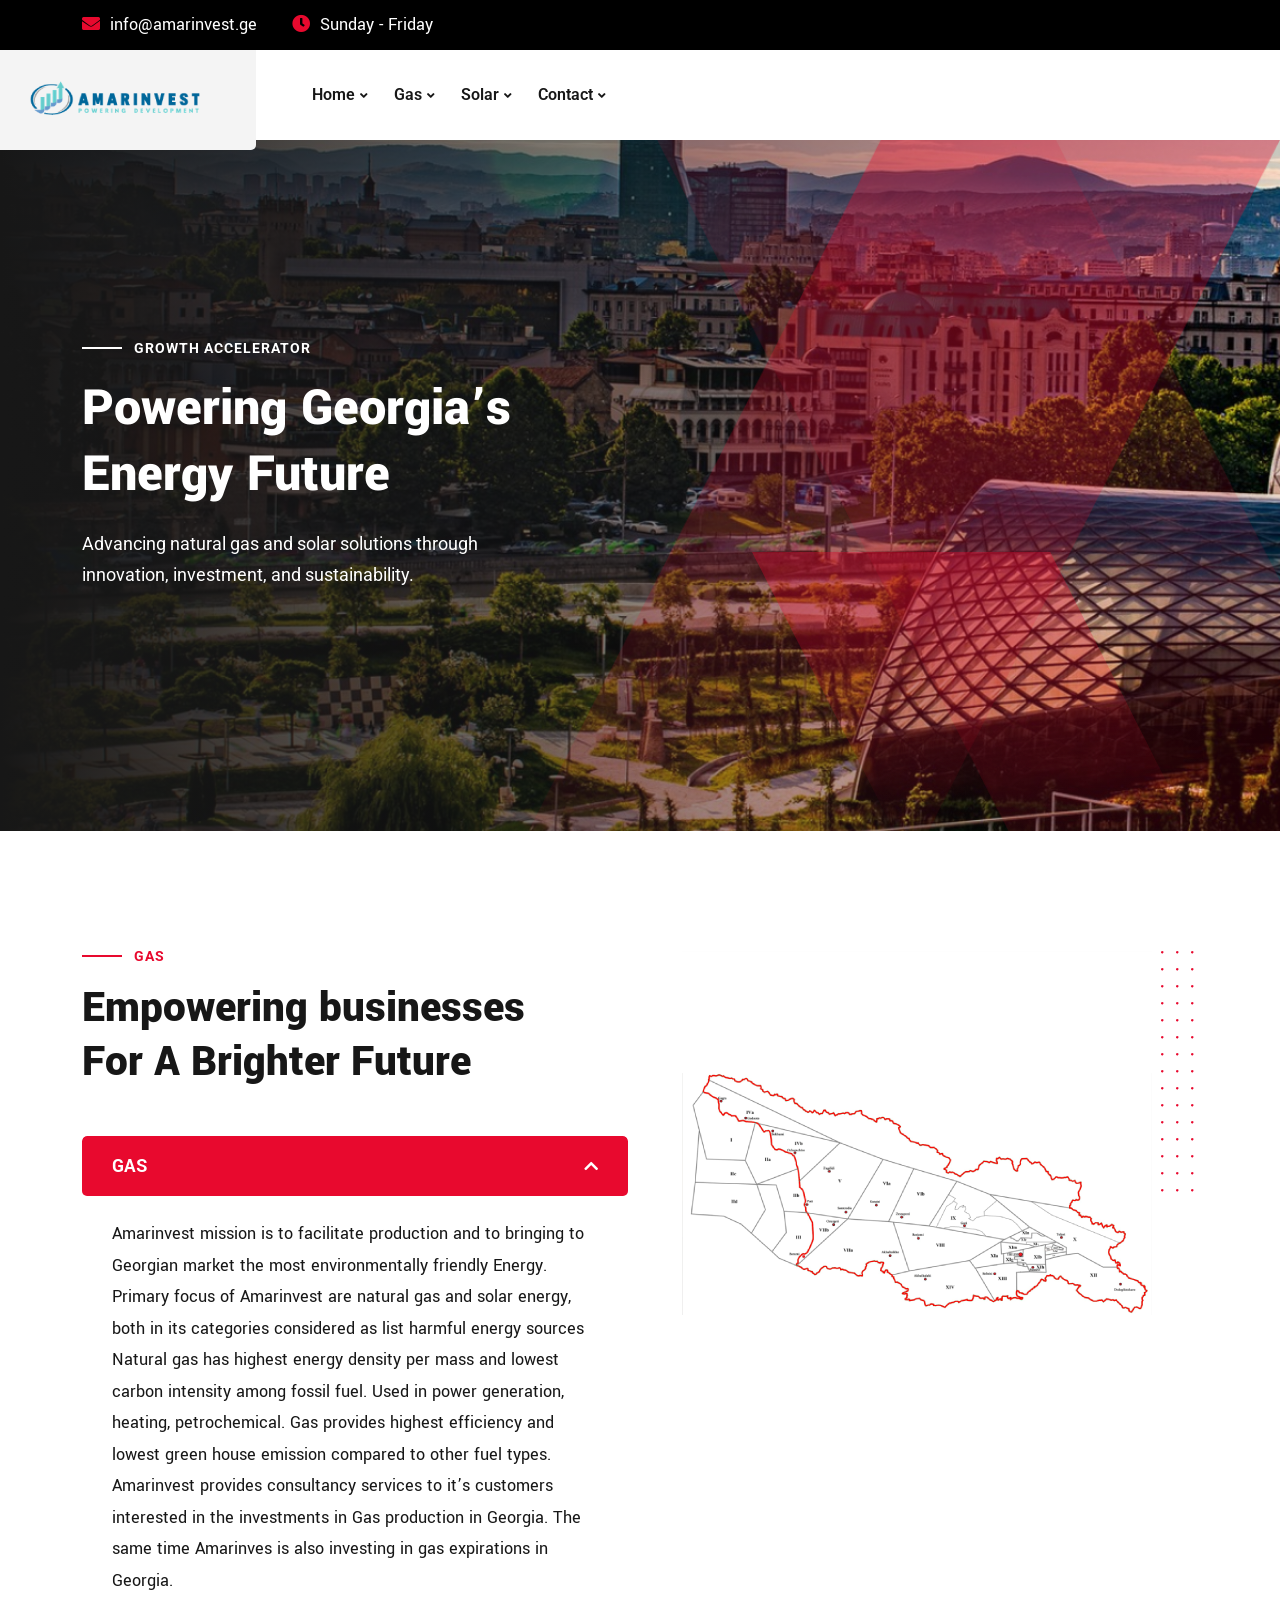
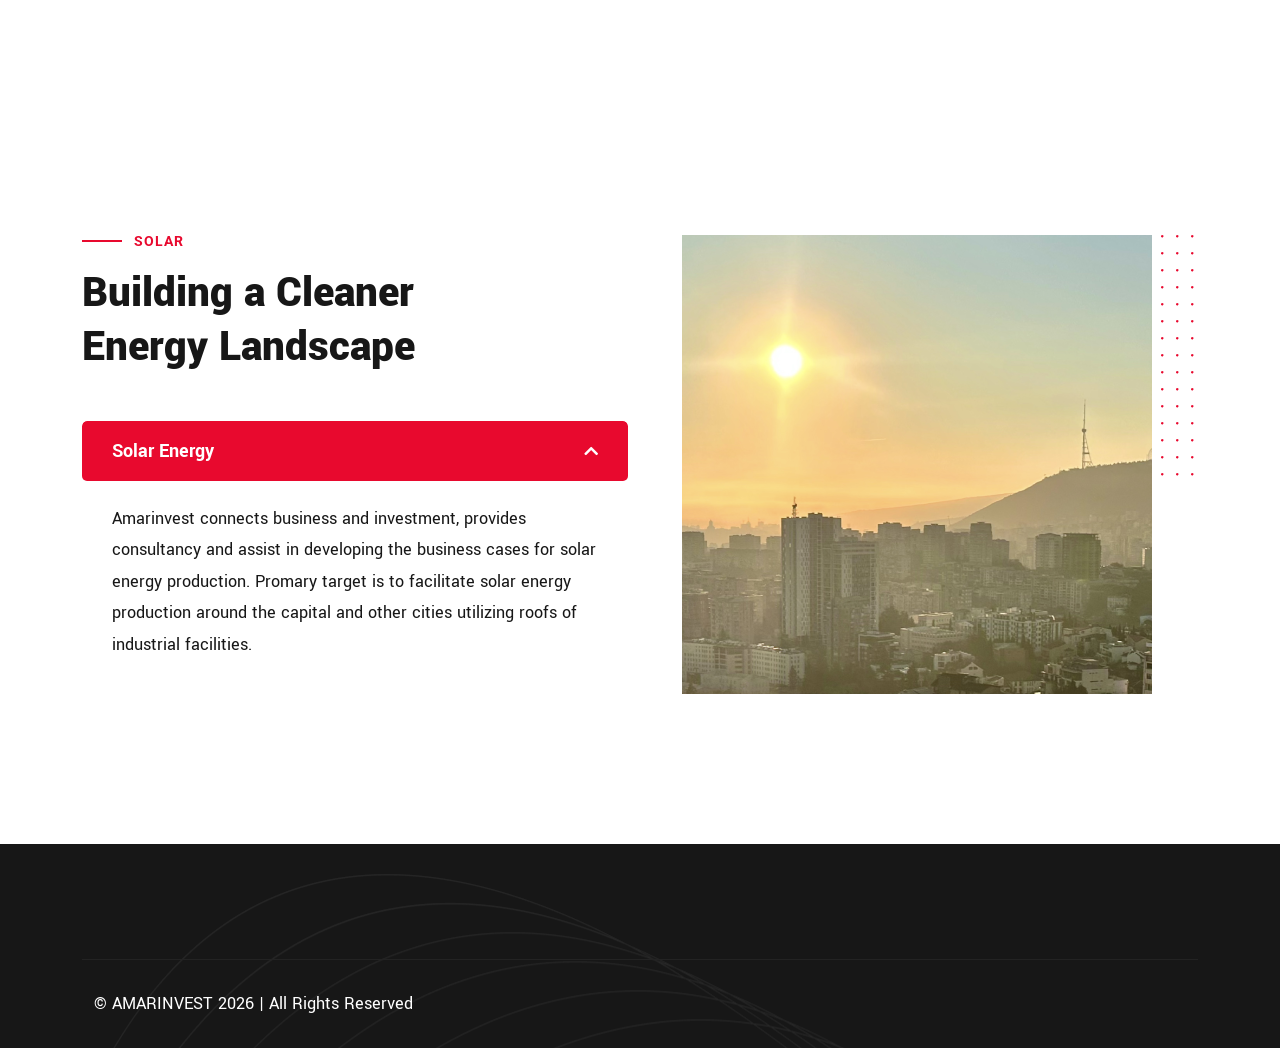
<file: index.html>
<!doctype html>
<html class="no-js" lang="zxx">

<head>
    <meta charset="utf-8">
    <meta http-equiv="x-ua-compatible" content="ie=edge">
    <title>Armininvest</title>
    <meta name="description" content="Armininvest">
    <meta name="keywords" content="Armininvest">
    <meta name="robots" content="INDEX,FOLLOW">

    <!-- Mobile Specific Metas -->
    <meta name="viewport" content="width=device-width, initial-scale=1, shrink-to-fit=no">

    <!-- Favicons - Place favicon.ico in the root directory -->
    <link rel="icon" type="image/png" sizes="32x32" href="assets/img/favicons/favicon.png">
    <meta name="msapplication-TileColor" content="#ffffff">
    <meta name="theme-color" content="#ffffff">

    <!--==============================
	  Google Fonts
	============================== -->
    <link rel="preconnect" href="https://fonts.googleapis.com">
    <link rel="preconnect" href="https://fonts.gstatic.com" crossorigin>
    <link href="https://fonts.googleapis.com/css2?family=Roboto:wght@100;300;400;500;700&family=Yantramanav:wght@100;300;400;500;700;900&display=swap" rel="stylesheet">


    <!--==============================
	    All CSS File
	============================== -->
    <!-- Bootstrap -->
    <link rel="stylesheet" href="assets/css/bootstrap.min.css">
    <!-- Fontawesome Icon -->
    <link rel="stylesheet" href="assets/css/fontawesome.min.css">
    <!-- Magnific Popup -->
    <link rel="stylesheet" href="assets/css/magnific-popup.min.css">
    <!-- Slick Slider -->
    <link rel="stylesheet" href="assets/css/slick.min.css">
    <!-- Theme Custom CSS -->
    <link rel="stylesheet" href="assets/css/style.css">

</head>

<body>
    <!--********************************
   		Code Start From Here 
	******************************** -->




    <!--==============================
     Preloader
    ==============================-->
    <div class="preloader ">
        <div class="preloader-inner">
            <span class="loader"></span>
        </div>
    </div>
    <!--==============================
    Mobile Menu
    ============================== -->
    <div class="mobile-menu-wrapper">
        <div class="mobile-menu-area">
            <div class="mobile-logo">
                <a href="index.html"><img src="assets/img/arm-logo.png" alt=""></a>
                <button class="menu-toggle"><i class="fa fa-times"></i></button>
            </div>
            <div class="mobile-menu">
                                <ul>
                                    <li class="menu-item-has-children">
                                        <a href="#">Home</a>

                                    </li>
                                    <li class="menu-item-has-children">
                                        <a href="#gas">Gas</a>
                                    </li>
                                    <li class="menu-item-has-children">
                                        <a href="#solar">Solar</a>

                                    </li>
                                    <!-- <li class="menu-item-has-children">
                                        <a href="#">Projects</a>

                                    </li>
                                    <li class="menu-item-has-children">
                                        <a href="#">Blog</a>

                                    </li>
                                    <li class="menu-item-has-children">
                                        <a href="#">Pages</a>

                                    </li>                                     -->
                                    <li class="menu-item-has-children">
                                        <a href="contact.html">Contact</a>
                                    </li>
                                </ul>
            </div>
        </div>
    </div>
    <!--==============================
	Header Area
    ==============================-->
    <header class="nav-header header-layout1">
        <div class="header-top">
            <div class="container">
                <div class="row justify-content-center justify-content-lg-between align-items-center gy-2">
                    <div class="col-auto d-none d-lg-block">
                        <div class="header-links">
                            <ul>
                                <li><i class="fas fa-envelope"></i><a href="mailto:info@amarinvest.ge">info@amarinvest.ge</a></li>
                                <!-- <li><i class="fas fa-map-marker-alt"></i>Tbilisi</li> -->
                                <li><i class="fas fa-clock"></i>Sunday - Friday</li>
                            </ul>
                        </div>
                    </div>
                    <div class="col-auto">

                    </div>
                </div>
            </div>
        </div>
        <div class="sticky-wrapper">
            <!-- Main Menu Area -->
            <div class="menu-area">
                <div class="header-navbar-logo">
                    <a href="index.html"><img src="assets/img/amarinvest_logo_.png" alt="logo"></a>
                </div>
                <div class="container">
                    <div class="row align-items-center justify-content-lg-start justify-content-between">
                        <div class="col-auto d-xl-none d-block">
                            <div class="header-logo">
                                <a href="index.html"><img src="assets/img/arm-logo-mob.png" alt="logo"></a>
                            </div>
                        </div>
                        <div class="col-auto">
                            <nav class="main-menu d-none d-lg-inline-block">
                                <ul>
                                    <li class="menu-item-has-children">
                                        <a href="#">Home</a>

                                    </li>
                                    <li class="menu-item-has-children">
                                        <a href="#gas">Gas</a>
                                    </li>
                                    <li class="menu-item-has-children">
                                        <a href="#solar">Solar</a>

                                    </li>
                                    <!-- <li class="menu-item-has-children">
                                        <a href="#">Projects</a>

                                    </li>
                                    <li class="menu-item-has-children">
                                        <a href="#">Blog</a>

                                    </li>
                                    <li class="menu-item-has-children">
                                        <a href="#">Pages</a>

                                    </li>                                     -->
                                    <li class="menu-item-has-children">
                                        <a href="contact.html">Contact</a>
                                    </li>
                                </ul>
                            </nav>
                            <div class="navbar-right d-inline-flex d-lg-none">
                                <button type="button" class="menu-toggle icon-btn"><i class="fas fa-bars"></i></button>
                            </div>
                        </div>
                        <div class="col-auto ms-auto d-xl-block d-none">
                            <div class="header-button">                                

                             
                            </div>
                        </div>
                    </div>
                </div>
                <div class="logo-bg"></div>
            </div>
        </div>
    </header>

    <!--==============================
    Hero Area
    ==============================-->
    <div class="hero-wrapper hero-4" id="hero" style="background-image: url(assets/img/hero/banner-arm.png);">
        <div class="hero-shape4-1">
            <img class="shape-position shape1" src="assets/img/hero/shape1.png" alt="img">
            <img class="shape-position shape2" src="assets/img/hero/shape2.png" alt="img">
            <img class="shape-position shape3" src="assets/img/hero/shape3.png" alt="img">
        </div>
        <div class="container">
            <div class="row">                
                <div class="col-xxl-6 col-xl-5 col-lg-8">
                    <div class="hero-style4">
                        <span class="sub-title text-white">Growth Accelerator</span>
                        <h1 class="hero-title text-white">Powering Georgia’s Energy Future</h1>
                        <p class="hero-text text-white">Advancing natural gas and solar solutions through innovation, investment, and sustainability.</p>
                        <div class="btn-group">
                        </div>
                    </div>
                </div>
            </div>                
        </div>
    </div>
    <!--======== / Hero Section ========-->


    <!--==============================
    Faq Area 02  
    ==============================-->
    <section class="faq-area-2 space">
        <div class="container">
            <div class="row gx-60 flex-row-reverse">
                <div class="col-xl-6">
                    <div class="faq-thumb3 mb-xl-0 mb-50">
                        
                        <img src="assets/img/normal/faq-thumb-3-1.png" alt="img">
                        <div class="faq-shape jump">
                            <img src="assets/img/normal/11.png" alt="img">
                        </div>
                    </div>
                </div>
                <div class="col-xl-6">
                    <div class="title-area">
                        <span class="sub-title" id="gas">GAS</span>
                        <h2 class="sec-title">Empowering businesses <br> For A Brighter Future</h2>
                    </div>
                    <div class="accordion-area accordion" id="faqAccordion">

                        <div class="accordion-card style2 active">
                            <div class="accordion-header" id="collapse-item-1">
                                <button class="accordion-button " type="button" data-bs-toggle="collapse" data-bs-target="#collapse-1" aria-expanded="true" aria-controls="collapse-1" > GAS</button>
                            </div>
                            <div id="collapse-1" class="accordion-collapse collapse show" aria-labelledby="collapse-item-1" data-bs-parent="#faqAccordion">
                                <div class="accordion-body">
                                    <p class="faq-text">Amarinvest mission is to facilitate production and to bringing to Georgian market the most environmentally friendly Energy. Primary focus of Amarinvest are natural gas and solar energy, both in its categories considered as list harmful energy sources 

Natural gas has highest energy density per mass and lowest carbon intensity among fossil fuel. Used in power generation, heating, petrochemical. Gas provides highest efficiency and lowest green house emission compared to other fuel types.  

Amarinvest provides consultancy services to it’s customers interested in the investments in Gas production in Georgia. The same time Amarinves is also investing in gas expirations in Georgia.   
</p>
                                </div>
                            </div>
                        </div>
    

                    </div>
                </div>
                
            </div>
        </div>
    </section> 


        <!--==============================
    Faq Area 02  
    ==============================-->
    <section class="faq-area-2 space">
        <div class="container">
            <div class="row gx-60 flex-row-reverse">
                <div class="col-xl-6">
                    <div class="faq-thumb3 mb-xl-0 mb-50">
                        
                        <img src="assets/img/normal/faq-thumb-3-1-1.png" alt="img">
                        <div class="faq-shape jump">
                            <img src="assets/img/normal/11.png" alt="img">
                        </div>
                    </div>
                </div>
                <div class="col-xl-6">
                    <div class="title-area">
                        <span class="sub-title" id="solar">SOLAR</span>
                        <h2 class="sec-title">Building a Cleaner <br> Energy Landscape</h2>
                    </div>
                    <div class="accordion-area accordion" id="faqAccordion">

                        <div class="accordion-card style2 active">
                            <div class="accordion-header" id="collapse-item-1">
                                <button class="accordion-button " type="button" data-bs-toggle="collapse" data-bs-target="#collapse-1" aria-expanded="true" aria-controls="collapse-1">Solar Energy</button>
                            </div>
                            <div id="collapse-1" class="accordion-collapse collapse show" aria-labelledby="collapse-item-1" data-bs-parent="#faqAccordion">
                                <div class="accordion-body">
                                    <p class="faq-text">Amarinvest connects business and investment, provides consultancy and assist in developing the business cases for solar energy production. 

Promary target is to  facilitate solar energy production around the capital and other cities utilizing roofs of  industrial facilities. 

</p>
                                </div>
                            </div>
                        </div>
    

                    </div>
                </div>
                
            </div>
        </div>
    </section> 


    <!--==============================
        Footer Area
    ==============================-->
    <footer class="footer-wrapper footer-layout1" style="background-image: url(assets/img/bg/footer-bg2-1.png);">    
        <div class="container">

        <div class="copyright-wrap">
            <div class="container">
                <div class="row gy-3 justify-content-md-between justify-content-center">
                    <div class="col-auto align-self-center"><p class="copyright-text text-center">© <a href="#">AMARINVEST</a> 2026 | All Rights Reserved</p></div>
                    <div class="col-auto">

                    </div>
                </div>                
            </div>
        </div>
    </footer>

    <!--********************************
			Code End  Here 
	******************************** -->

    <!-- Scroll To Top -->
    <div class="scroll-top">
        <svg class="progress-circle svg-content" width="100%" height="100%" viewBox="-1 -1 102 102">
            <path d="M50,1 a49,49 0 0,1 0,98 a49,49 0 0,1 0,-98" style="transition: stroke-dashoffset 10ms linear 0s; stroke-dasharray: 307.919, 307.919; stroke-dashoffset: 307.919;"></path>
        </svg>
    </div>

    <!--==============================
    All Js File
    ============================== -->
    <!-- Jquery -->
    <script src="assets/js/vendor/jquery-3.6.0.min.js"></script>
    <!-- Slick Slider -->
    <script src="assets/js/slick.min.js"></script>
    <!-- Range Slider -->
    <script src="assets/js/jquery-ui.min.js"></script>
    <!-- Bootstrap -->
    <script src="assets/js/bootstrap.min.js"></script>
    <!-- Magnific Popup -->
    <script src="assets/js/jquery.magnific-popup.min.js"></script>
    <!-- Counter Up -->
    <script src="assets/js/jquery.counterup.min.js"></script>
    <!-- Marquee -->
    <script src="assets/js/jquery.marquee.min.js"></script>
    <!-- Isotope Filter -->
    <script src="assets/js/imagesloaded.pkgd.min.js"></script>
    <script src="assets/js/isotope.pkgd.min.js"></script>
    
    <!-- Main Js File -->
    <script src="assets/js/main.js"></script>
</body>

</html>
</file>
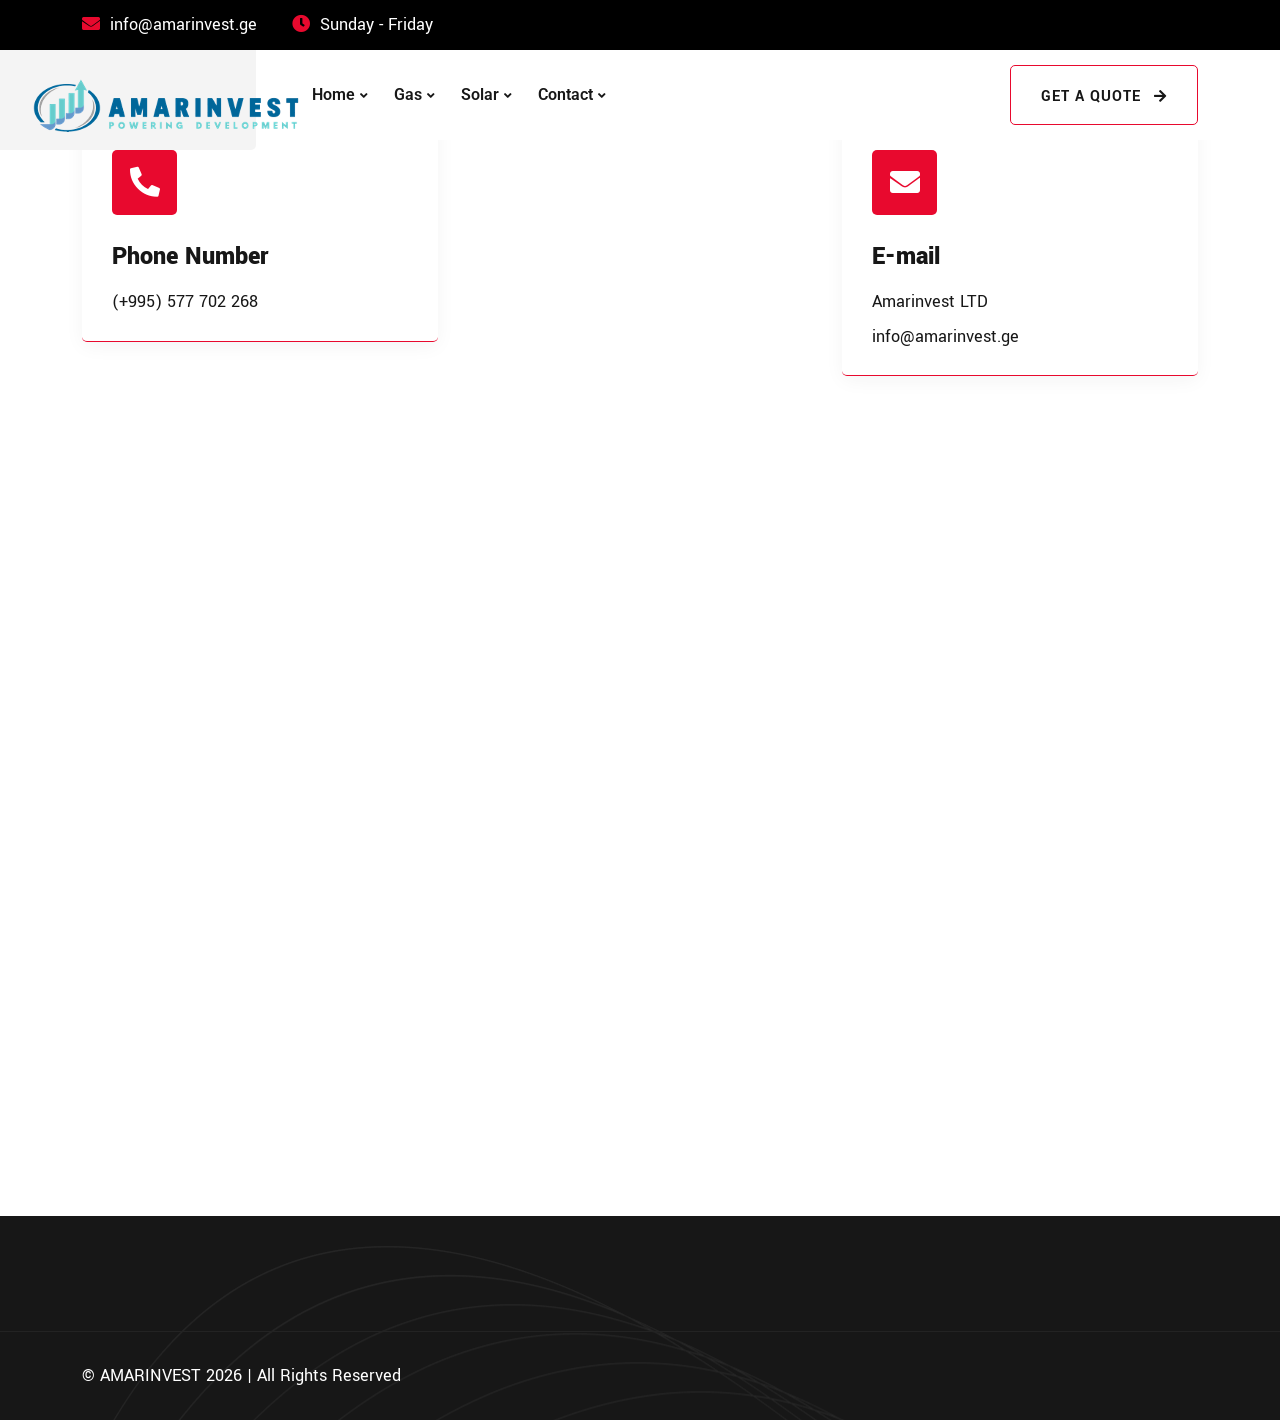
<file: contact.html>
<!doctype html>
<html class="no-js" lang="zxx">

<head>
    <meta charset="utf-8">
    <meta http-equiv="x-ua-compatible" content="ie=edge">
    <title>Armininvest</title>
    <meta name="description" content="Armininvest">
    <meta name="keywords" content="Armininvest">
    <meta name="robots" content="INDEX,FOLLOW">

    <!-- Mobile Specific Metas -->
    <meta name="viewport" content="width=device-width, initial-scale=1, shrink-to-fit=no">

    <!-- Favicons - Place favicon.ico in the root directory -->
    <link rel="icon" type="image/png" sizes="32x32" href="assets/img/favicons/favicon.png">
    <meta name="msapplication-TileColor" content="#ffffff">
    <meta name="theme-color" content="#ffffff">

    <!--==============================
	  Google Fonts
	============================== -->
    <link rel="preconnect" href="https://fonts.googleapis.com">
    <link rel="preconnect" href="https://fonts.gstatic.com" crossorigin>
    <link href="https://fonts.googleapis.com/css2?family=Roboto:wght@100;300;400;500;700&family=Yantramanav:wght@100;300;400;500;700;900&display=swap" rel="stylesheet">


    <!--==============================
	    All CSS File
	============================== -->
    <!-- Bootstrap -->
    <link rel="stylesheet" href="assets/css/bootstrap.min.css">
    <!-- Fontawesome Icon -->
    <link rel="stylesheet" href="assets/css/fontawesome.min.css">
    <!-- Magnific Popup -->
    <link rel="stylesheet" href="assets/css/magnific-popup.min.css">
    <!-- Slick Slider -->
    <link rel="stylesheet" href="assets/css/slick.min.css">
    <!-- Theme Custom CSS -->
    <link rel="stylesheet" href="assets/css/style.css">

</head>

<body>
    <!--********************************
   		Code Start From Here 
	******************************** -->




    <!--==============================
     Preloader
    ==============================-->
    <div class="preloader ">
        <div class="preloader-inner">
            <span class="loader"></span>
        </div>
    </div>
    <!--==============================
    Mobile Menu
    ============================== -->
    <div class="mobile-menu-wrapper">
        <div class="mobile-menu-area">
            <div class="mobile-logo">
                <a href="index.html"><img src="assets/img/arm-logo.png" alt="Fixturbo"></a>
                <button class="menu-toggle"><i class="fa fa-times"></i></button>
            </div>
            <div class="mobile-menu">
                                <ul>
                                    <li class="menu-item-has-children">
                                        <a href="#">Home</a>

                                    </li>
                                    <li class="menu-item-has-children">
                                        <a href="index.html#gas">Gas</a>
                                    </li>
                                    <li class="menu-item-has-children">
                                        <a href="index.html#solar">Solar</a>

                                    </li>
                                    <!-- <li class="menu-item-has-children">
                                        <a href="#">Projects</a>

                                    </li>
                                    <li class="menu-item-has-children">
                                        <a href="#">Blog</a>

                                    </li>
                                    <li class="menu-item-has-children">
                                        <a href="#">Pages</a>

                                    </li>                                     -->
                                    <li class="menu-item-has-children">
                                        <a href="contact.html">Contact</a>
                                    </li>
                                </ul>
            </div>
        </div>
    </div>
    <!--==============================
	Header Area
    ==============================-->
    <header class="nav-header header-layout1">
        <div class="header-top">
            <div class="container">
                <div class="row justify-content-center justify-content-lg-between align-items-center gy-2">
                    <div class="col-auto d-none d-lg-block">
                        <div class="header-links">
                            <ul>
                                <li><i class="fas fa-envelope"></i><a href="mailto:info@amarinvest.ge">info@amarinvest.ge</a></li>
                                <!-- <li><i class="fas fa-map-marker-alt"></i>Tbilisi</li> -->
                                <li><i class="fas fa-clock"></i>Sunday - Friday</li>
                            </ul>
                        </div>
                    </div>
                    <div class="col-auto">

                    </div>
                </div>
            </div>
        </div>
        <div class="sticky-wrapper">
            <!-- Main Menu Area -->
            <div class="menu-area">
                <div class="header-navbar-logo">
                    <a href="index.html"><img src="assets/img/arm-logo.png" alt="logo"></a>
                </div>
                <div class="container">
                    <div class="row align-items-center justify-content-lg-start justify-content-between">
                        <div class="col-auto d-xl-none d-block">
                            <div class="header-logo">
                                <a href="index.html"><img src="assets/img/arm-logo-mob.png" alt="logo"></a>
                            </div>
                        </div>
                        <div class="col-auto">
                            <nav class="main-menu d-none d-lg-inline-block">
                                <ul>
                                    <li class="menu-item-has-children">
                                        <a href="#">Home</a>

                                    </li>
                                    <li class="menu-item-has-children">
                                        <a href="index.html#gas">Gas</a>
                                    </li>
                                    <li class="menu-item-has-children">
                                        <a href="index.html#solar">Solar</a>

                                    </li>
                                    <!-- <li class="menu-item-has-children">
                                        <a href="#">Projects</a>

                                    </li>
                                    <li class="menu-item-has-children">
                                        <a href="#">Blog</a>

                                    </li>
                                    <li class="menu-item-has-children">
                                        <a href="#">Pages</a>

                                    </li>                                     -->
                                    <li class="menu-item-has-children">
                                        <a href="contact.html">Contact</a>
                                    </li>
                                </ul>
                            </nav>
                            <div class="navbar-right d-inline-flex d-lg-none">
                                <button type="button" class="menu-toggle icon-btn"><i class="fas fa-bars"></i></button>
                            </div>
                        </div>
                        <div class="col-auto ms-auto d-xl-block d-none">
                            <div class="header-button">                                

                                <a href="about.html" class="btn style-border3">Get A Quote <i class="fas fa-arrow-right ms-2"></i></a>
                            </div>
                        </div>
                    </div>
                </div>
                <div class="logo-bg"></div>
            </div>
        </div>
    </header>


    <!--==============================
    Breadcumb
    ============================== -->

    <!--==============================
    Contact Area  
    ==============================-->
    <div class="contact-area space">
        <div class="container">
            <div class="row gy-4 justify-content-center">

                <div class="col-xxl-3 col-lg-4 col-md-6">
                    <div class="contact-info">
                        <div class="contact-info_icon">
                            <i class="fas fa-phone-alt"></i>
                        </div>
                        <h6 class="contact-info_title">Phone Number</h6>
                        <p class="contact-info_text"><a href="tel:+995577702268">(+995) 577 702 268</a></p>
                    </div>
                </div>
                <div class="col-xxl-3 col-lg-4 col-md-6">

                </div>
                <div class="col-xxl-3 col-lg-4 col-md-6">
                    <div class="contact-info">
                        <div class="contact-info_icon">
                            <i class="fas fa-envelope"></i>
                        </div>
                        <h6 class="contact-info_title">E-mail</h6>
                        <p class="contact-info_text">Amarinvest LTD</p>
                        <p class="contact-info_text"><a href="mailto:info@amarinvest.ge">info@amarinvest.ge</a></p>
                        
                    </div>
                </div>
            </div>
        </div>
    </div>

    <div class="space-bottom">
        <div class="container">
            <div class="map-sec">
                <iframe src="https://www.google.com/maps/embed?pb=!1m18!1m12!1m3!1d30576.212873257464!2d44.781727255285745!3d41.70892218410764!2m3!1f0!2f0!3f0!3m2!1i1024!2i768!4f13.1!3m3!1m2!1s0x40440cd7e64f626b%3A0x61d084ede2576ea3!2sTbilisi%2C%20Georgia!5e1!3m2!1sen!2sbd!4v1774722105544!5m2!1sen!2sbd" allowfullscreen="" loading="lazy"></iframe>
            </div>
        </div>
    </div>



    <!--==============================
        Footer Area
    ==============================-->
    <footer class="footer-wrapper footer-layout1" style="background-image: url(assets/img/bg/footer-bg2-1.png);">    
        <div class="container">

        </div>
        <div class="copyright-wrap">
            <div class="container">
                <div class="row gy-3 justify-content-md-between justify-content-center">
                    <div class="col-auto align-self-center"><p class="copyright-text text-center">© <a href="#">AMARINVEST</a> 2026 | All Rights Reserved</p></div>
                    <div class="col-auto">

                    </div>
                </div>                
            </div>
        </div>
    </footer>

    <!--********************************
			Code End  Here 
	******************************** -->

    <!-- Scroll To Top -->
    <div class="scroll-top">
        <svg class="progress-circle svg-content" width="100%" height="100%" viewBox="-1 -1 102 102">
            <path d="M50,1 a49,49 0 0,1 0,98 a49,49 0 0,1 0,-98" style="transition: stroke-dashoffset 10ms linear 0s; stroke-dasharray: 307.919, 307.919; stroke-dashoffset: 307.919;"></path>
        </svg>
    </div>

    <!--==============================
    All Js File
    ============================== -->
    <!-- Jquery -->
    <script src="assets/js/vendor/jquery-3.6.0.min.js"></script>
    <!-- Slick Slider -->
    <script src="assets/js/slick.min.js"></script>
    <!-- Range Slider -->
    <script src="assets/js/jquery-ui.min.js"></script>
    <!-- Bootstrap -->
    <script src="assets/js/bootstrap.min.js"></script>
    <!-- Magnific Popup -->
    <script src="assets/js/jquery.magnific-popup.min.js"></script>
    <!-- Counter Up -->
    <script src="assets/js/jquery.counterup.min.js"></script>
    <!-- Marquee -->
    <script src="assets/js/jquery.marquee.min.js"></script>
    <!-- Isotope Filter -->
    <script src="assets/js/imagesloaded.pkgd.min.js"></script>
    <script src="assets/js/isotope.pkgd.min.js"></script>
    
    <!-- Main Js File -->
    <script src="assets/js/main.js"></script>
</body>

</html>
</file>
<file: assets/css/style.css>
/*=================================
    CSS Index Here
==================================*/
/*

01. Theme Base
    1.1. Mixin
    1.2. Function
    1.3. Variable
    1.4. Typography
    1.5. Extend
    1.7. Wordpress Default
02. Reset
    2.1. Container
    2.2. Grid
    2.3. Input
    2.4. Slick Slider
    2.5. Mobile Menu
03. Utilities
    3.1. Preloader
    3.2. Buttons
    3.3. Titles
    3.4. Common
    3.6. Font
    3.7. Background
    3.8. Text Color
    3.9. Overlay
    3.10. Animation
    
04. Template Style
    4.1. Widget
    4.2. Header
    4.3. Footer
    4.4. Breadcumb
    4.5. Pagination
    4.6. Blog
    4.7. Comments
    4.8. Hero Area
    4.9. Error    
    4.00. Popup Search
    4.00. Popup Side Menu
    4.00. Wocommerce
    4.00. Subscribe
    4.00. Cart
    4.00. Checkout
    4.00. Wishlist
    4.00. Contact
    4.00. About
    4.00. Team
    4.00. Testimonial
    4.00. Counter
    4.00. Client
    4.00. Simple Sections
    4.00. Video
    4.00. Category
    4.00. Faq
    4.00. feature
    4.00. CTA
    4.00. Service
    4.00. Pricing
    4.00. Why choose Us
    4.00. Project
    4.00. Event
    4.00. Gallery
    4.00. Schedule

05. Spacing

*/
/*=================================
    CSS Index End
==================================*/
/*=================================
   01. Theme Base
==================================*/
/*------------------- 1.1. Mixin -------------------*/
@use "sass:math";
/*------------------- 1.2. Function -------------------*/
/*------------------- 1.3. Variable-------------------*/
:root {
  --theme-color: #E8092E;
  --title-color: #171717;
  --body-color: #171717;
  --smoke-color: #F4F4F4;
  --smoke-color2: #F6F6F7;
  --smoke-color3: #F5F5F6;
  --smoke-color4: #F4F4F4;
  --smoke-color5: #F0F2F4;
  --black-color: #202020;
  --gray-color: #232323;
  --white-color: #ffffff;
  --light-color: #9fa2ad;
  --yellow-color: #FFB539;
  --success-color: #28a745;
  --error-color: #dc3545;
  --border-color: #E1E1E1;
  --title-font: 'Yantramanav', sans-serif;
  --body-font: 'Roboto', sans-serif;
  --icon-font: "Font Awesome 5 Free";
  --main-container: 1290px;
  --container-gutters: 24px;
  --section-space: 120px;
  --section-space-mobile: 80px;
  --section-title-space: 60px;
  --ripple-ani-duration: 5s;
}

/*------------------- 1.5. Typography -------------------*/
html,
body {
  scroll-behavior: smooth !important;
}

body {
  font-family: var(--body-font);
  font-size: 16px;
  font-weight: 400;
  color: var(--body-color);
  line-height: 26px;
  overflow-x: hidden;
  -webkit-font-smoothing: antialiased;
  /***scroll-bar***/
}

body::-webkit-scrollbar {
  width: 10px;
  height: 10px;
}

body::-webkit-scrollbar-track {
  background: rgba(251, 212, 81, 0.1);
}

body::-webkit-scrollbar-thumb {
  background: var(--theme-color);
  border-radius: 0px;
}

body.home-3 {
  background: var(--smoke-color5);
}

body.home-3 .btn {
  font-size: 14px;
  font-weight: 600;
  letter-spacing: 0.05em;
  padding: 20.5px 35px 20.5px;
}

iframe {
  border: none;
  width: 100%;
}

.slick-slide:focus,
button:focus,
a:focus,
a:active,
input,
input:hover,
input:focus,
input:active,
textarea,
textarea:hover,
textarea:focus,
textarea:active {
  outline: none;
}

input:focus {
  outline: none;
  -webkit-box-shadow: none;
          box-shadow: none;
}

img:not([draggable]),
embed,
object,
video {
  max-width: 100%;
  height: auto;
}

ul {
  list-style-type: disc;
}

ol {
  list-style-type: decimal;
}

table {
  margin: 0 0 1.5em;
  width: 100%;
  border-collapse: collapse;
  border-spacing: 0;
  border: 1px solid var(--border-color);
}

th {
  font-weight: 700;
  color: var(--title-color);
}

td,
th {
  border: 1px solid var(--border-color);
  padding: 9px 12px;
}

a {
  color: var(--theme-color);
  text-decoration: none;
  outline: 0;
  -webkit-transition: all ease 0.4s;
  transition: all ease 0.4s;
}

a:hover {
  color: var(--title-color);
}

a:active, a:focus, a:hover, a:visited {
  text-decoration: none;
  outline: 0;
}

button {
  -webkit-transition: all ease 0.4s;
  transition: all ease 0.4s;
}

img {
  border: none;
  max-width: 100%;
}

ins {
  text-decoration: none;
}

pre {
  font-family: var(--body-font);
  background: #f5f5f5;
  color: #666;
  font-size: 14px;
  margin: 20px 0;
  overflow: auto;
  padding: 20px;
  white-space: pre-wrap;
  word-wrap: break-word;
}

span.ajax-loader:empty,
p:empty {
  display: none;
}

p {
  font-family: var(--body-font);
  margin: 0 0 18px 0;
  color: var(--body-color);
  line-height: 1.75;
}

h1 a,
h2 a,
h3 a,
h4 a,
h5 a,
h6 a,
p a,
span a {
  font-size: inherit;
  font-family: inherit;
  font-weight: inherit;
  line-height: inherit;
}

.h1,
h1,
.h2,
h2,
.h3,
h3,
.h4,
h4,
.h5,
h5,
.h6,
h6 {
  font-family: var(--title-font);
  color: var(--title-color);
  text-transform: none;
  font-weight: 700;
  line-height: 1.4;
  margin: 0 0 15px 0;
}

.h1,
h1 {
  font-size: 75px;
  line-height: 0.9333em;
}

.h2,
h2 {
  font-size: 50px;
  line-height: 1.1em;
}

.h3,
h3 {
  font-size: 36px;
  line-height: 1.278;
}

.h4,
h4 {
  font-size: 24px;
  line-height: 1.333;
}

.h5,
h5 {
  font-size: 20px;
  line-height: 1.417;
}

.h6,
h6 {
  font-size: 18px;
  line-height: 1.5;
}

/* Medium Large devices */
@media (max-width: 1399px) {
  .h1,
  h1 {
    font-size: 54px;
  }
}

/* Large devices */
@media (max-width: 1199px) {
  .h1,
  h1 {
    font-size: 44px;
    line-height: 1.3;
  }
  .h2,
  h2 {
    font-size: 40px;
    line-height: 1.25;
  }
  .h3,
  h3 {
    font-size: 30px;
  }
  .h4,
  h4 {
    font-size: 24px;
  }
  .h5,
  h5 {
    font-size: 20px;
  }
  .h6,
  h6 {
    font-size: 16px;
  }
}

/* Small devices */
@media (max-width: 767px) {
  .h1,
  h1 {
    font-size: 40px;
  }
  .h2,
  h2 {
    font-size: 34px;
    line-height: 1.3;
  }
  .h3,
  h3 {
    font-size: 26px;
  }
  .h4,
  h4 {
    font-size: 22px;
  }
  .h5,
  h5 {
    font-size: 18px;
  }
  .h6,
  h6 {
    font-size: 16px;
  }
}

/* Extra small devices */
@media (max-width: 575px) {
  .h2,
  h2 {
    font-size: 30px;
  }
}

/* Extra small devices */
@media (max-width: 375px) {
  .h1,
  h1 {
    font-size: 34px;
  }
}

/*=================================
    02. Reset
==================================*/
/*------------------- 2.1. Container -------------------*/
/* Medium Large devices */
@media (max-width: 1399px) {
  :root {
    --main-container: 1250px;
  }
}

.container2 {
  max-width: 1330px;
  margin: auto;
}

@media (min-width: 1400px) {
  .container, .container-lg, .container-md, .container-sm, .container-xl, .container-xxl {
    max-width: calc(var(--main-container) + var(--container-gutters));
  }
  .container2 {
    max-width: 1330px;
  }
}

@media only screen and (min-width: 1300px) {
  .container2.px-0,
  .container-xxl.px-0,
  .container-xl.px-0,
  .container-lg.px-0,
  .container-md.px-0,
  .container-sm.px-0,
  .container.px-0 {
    max-width: var(--main-container);
  }
  .container2 {
    max-width: 1330px;
  }
}

/* Medium Large devices */
@media (max-width: 1399px) {
  .container2 {
    max-width: 1140px;
  }
}

/* Large devices */
@media (max-width: 1199px) {
  .container2 {
    max-width: 960px;
  }
}

/* Medium devices */
@media (max-width: 991px) {
  .container2 {
    max-width: 720px;
  }
}

/* Small devices */
@media (max-width: 767px) {
  .container2 {
    max-width: 540px;
  }
}

@media only screen and (max-width: 1600px) {
  .container-fluid.px-0 {
    padding-left: 15px !important;
    padding-right: 15px !important;
  }
  .container-fluid.px-0 .row {
    margin-left: 0 !important;
    margin-right: 0 !important;
  }
}

/* Large devices */
@media (max-width: 1199px) {
  .container2 {
    padding-left: 15px !important;
    padding-right: 15px !important;
  }
}

/*------------------- 2.2. Grid -------------------*/
.slick-track > [class*=col] {
  -ms-flex-negative: 0;
      flex-shrink: 0;
  width: 100%;
  max-width: 100%;
  padding-right: calc(var(--bs-gutter-x)/ 2);
  padding-left: calc(var(--bs-gutter-x)/ 2);
  margin-top: var(--bs-gutter-y);
}

.gy-30 {
  --bs-gutter-y: 30px;
}

.gy-40 {
  --bs-gutter-y: 40px;
}

.gy-50 {
  --bs-gutter-y: 50px;
}

.gy-80 {
  --bs-gutter-y: 80px;
}

.gx-10 {
  --bs-gutter-x: 10px;
}

@media (min-width: 1299px) {
  .gx-60 {
    --bs-gutter-x: 60px;
  }
}

@media (min-width: 1399px) {
  .gx-30 {
    --bs-gutter-x: 30px;
  }
  .gx-25 {
    --bs-gutter-x: 25px;
  }
  .gx-40 {
    --bs-gutter-x: 40px;
  }
  .gx-90 {
    --bs-gutter-x: 90px;
  }
  .gx-80 {
    --bs-gutter-x: 80px;
  }
}

/* Large devices */
@media (max-width: 1199px) {
  .gy-80 {
    --bs-gutter-y: 40px;
  }
}

/* Medium devices */
@media (max-width: 991px) {
  .gy-50 {
    --bs-gutter-y: 40px;
  }
}

/*------------------- 2.3. Input -------------------*/
select,
.single-select,
.form-control,
.form-select,
textarea,
input {
  height: 60px;
  padding: 0 20px;
  border: 1px solid transparent;
  color: var(--body-color);
  background-color: var(--smoke-color);
  font-size: 16px;
  width: 100%;
  font-family: var(--body-font);
  -webkit-transition: 0.4s ease-in-out;
  transition: 0.4s ease-in-out;
  padding-right: 45px;
  border-radius: 5px;
}

select:focus,
.single-select:focus,
.form-control:focus,
.form-select:focus,
textarea:focus,
input:focus {
  outline: 0;
  -webkit-box-shadow: none;
          box-shadow: none;
  border-color: var(--theme-color);
  background-color: var(--smoke-color);
}

select::-webkit-input-placeholder,
.single-select::-webkit-input-placeholder,
.form-control::-webkit-input-placeholder,
.form-select::-webkit-input-placeholder,
textarea::-webkit-input-placeholder,
input::-webkit-input-placeholder {
  color: var(--body-color);
}

select:-ms-input-placeholder,
.single-select:-ms-input-placeholder,
.form-control:-ms-input-placeholder,
.form-select:-ms-input-placeholder,
textarea:-ms-input-placeholder,
input:-ms-input-placeholder {
  color: var(--body-color);
}

select::-ms-input-placeholder,
.single-select::-ms-input-placeholder,
.form-control::-ms-input-placeholder,
.form-select::-ms-input-placeholder,
textarea::-ms-input-placeholder,
input::-ms-input-placeholder {
  color: var(--body-color);
}

select::placeholder,
.single-select::placeholder,
.form-control::placeholder,
.form-select::placeholder,
textarea::placeholder,
input::placeholder {
  color: var(--body-color);
}

select.style2,
.single-select.style2,
.form-control.style2,
.form-select.style2,
textarea.style2,
input.style2 {
  height: auto;
  border: none;
  border: 2px solid var(--theme-color);
  padding: 14.5px 30px;
  background-color: transparent;
  line-height: initial;
}

select.style2 option,
.single-select.style2 option,
.form-control.style2 option,
.form-select.style2 option,
textarea.style2 option,
input.style2 option {
  background-color: var(--title-color);
  color: var(--body-color);
  padding: 2px 15px;
}

select.style2::-webkit-input-placeholder,
.single-select.style2::-webkit-input-placeholder,
.form-control.style2::-webkit-input-placeholder,
.form-select.style2::-webkit-input-placeholder,
textarea.style2::-webkit-input-placeholder,
input.style2::-webkit-input-placeholder {
  color: var(--body-color);
}

select.style2:-ms-input-placeholder,
.single-select.style2:-ms-input-placeholder,
.form-control.style2:-ms-input-placeholder,
.form-select.style2:-ms-input-placeholder,
textarea.style2:-ms-input-placeholder,
input.style2:-ms-input-placeholder {
  color: var(--body-color);
}

select.style2::-ms-input-placeholder,
.single-select.style2::-ms-input-placeholder,
.form-control.style2::-ms-input-placeholder,
.form-select.style2::-ms-input-placeholder,
textarea.style2::-ms-input-placeholder,
input.style2::-ms-input-placeholder {
  color: var(--body-color);
}

select.style2::placeholder,
.single-select.style2::placeholder,
.form-control.style2::placeholder,
.form-select.style2::placeholder,
textarea.style2::placeholder,
input.style2::placeholder {
  color: var(--body-color);
}

select.style-white,
.single-select.style-white,
.form-control.style-white,
.form-select.style-white,
textarea.style-white,
input.style-white {
  background: var(--white-color);
}

select.style-border,
.single-select.style-border,
.form-control.style-border,
.form-select.style-border,
textarea.style-border,
input.style-border {
  background: transparent;
  border: 1px solid var(--border-color);
}

select.style-border:focus,
.single-select.style-border:focus,
.form-control.style-border:focus,
.form-select.style-border:focus,
textarea.style-border:focus,
input.style-border:focus {
  outline: 0;
  -webkit-box-shadow: none;
          box-shadow: none;
  border-color: var(--theme-color);
}

select.style-border2,
.single-select.style-border2,
.form-control.style-border2,
.form-select.style-border2,
textarea.style-border2,
input.style-border2 {
  background: transparent;
  border: 1px solid var(--white-color);
  color: var(--white-color);
}

select.style-border2::-webkit-input-placeholder,
.single-select.style-border2::-webkit-input-placeholder,
.form-control.style-border2::-webkit-input-placeholder,
.form-select.style-border2::-webkit-input-placeholder,
textarea.style-border2::-webkit-input-placeholder,
input.style-border2::-webkit-input-placeholder {
  color: var(--white-color);
}

select.style-border2:-ms-input-placeholder,
.single-select.style-border2:-ms-input-placeholder,
.form-control.style-border2:-ms-input-placeholder,
.form-select.style-border2:-ms-input-placeholder,
textarea.style-border2:-ms-input-placeholder,
input.style-border2:-ms-input-placeholder {
  color: var(--white-color);
}

select.style-border2::-ms-input-placeholder,
.single-select.style-border2::-ms-input-placeholder,
.form-control.style-border2::-ms-input-placeholder,
.form-select.style-border2::-ms-input-placeholder,
textarea.style-border2::-ms-input-placeholder,
input.style-border2::-ms-input-placeholder {
  color: var(--white-color);
}

select.style-border2::placeholder,
.single-select.style-border2::placeholder,
.form-control.style-border2::placeholder,
.form-select.style-border2::placeholder,
textarea.style-border2::placeholder,
input.style-border2::placeholder {
  color: var(--white-color);
}

select.style-border2 option,
.single-select.style-border2 option,
.form-control.style-border2 option,
.form-select.style-border2 option,
textarea.style-border2 option,
input.style-border2 option {
  color: var(--title-color);
}

select.style-border2:focus,
.single-select.style-border2:focus,
.form-control.style-border2:focus,
.form-select.style-border2:focus,
textarea.style-border2:focus,
input.style-border2:focus {
  outline: 0;
  -webkit-box-shadow: none;
          box-shadow: none;
  border-color: var(--border-color);
}

select.style3,
.single-select.style3,
.form-control.style3,
.form-select.style3,
textarea.style3,
input.style3 {
  background: var(--smoke-color3);
}

.form-text {
  font-size: 16px;
}

.form-text a {
  color: var(--title-color);
  font-weight: 500;
}

.single-select,
.form-select,
select {
  display: block;
  width: 100%;
  line-height: 60px;
  cursor: pointer;
  background-image: url("data:image/svg+xml;charset=utf-8,%3Csvg xmlns='http://www.w3.org/2000/svg' viewBox='0 0 16 16'%3E%3Cpath fill='none' stroke='%23343a40' stroke-linecap='round' stroke-linejoin='round' stroke-width='2' d='M2 5l6 6 6-6'/%3E%3C/svg%3E");
  background-position: right 26px center;
  background-repeat: no-repeat;
  background-size: 16px 12px;
  -webkit-appearance: none;
  -moz-appearance: none;
  appearance: none;
}

.single-select:after,
.form-select:after,
select:after {
  right: 30px;
  height: 8px;
  width: 8px;
}

.single-select .list,
.form-select .list,
select .list {
  width: 100%;
}

textarea.form-control,
textarea {
  min-height: 150px;
  padding-top: 16px;
  padding-bottom: 17px;
}

textarea.form-control.style2,
textarea.style2 {
  min-height: 100px;
}

.form-group {
  margin-bottom: 30px;
  position: relative;
}

.form-group > i {
  display: inline-block;
  position: absolute;
  right: 25px;
  top: 21px;
  font-size: 16px;
  color: var(--body-color);
}

.form-group > i.fa-envelope {
  padding-top: 1px;
}

.form-group > i.fa-comment {
  margin-top: -2px;
}

.form-group > i.fa-chevron-down {
  width: 17px;
  background-color: var(--smoke-color);
}

.form-group.has-label > i {
  top: 50px;
}

.form-group.has-icon .form-control {
  padding-left: 70px;
}

.form-group.has-icon .input-icon {
  display: inline-block;
  position: absolute;
  left: 40px;
  top: 18px;
  font-size: 16px;
  color: var(--body-color);
}

.form-group.has-icon .input-icon:hover {
  color: var(--theme-color);
}

.form-group.radius-group input {
  border-radius: 100px;
}

.form-group.style-2 .form-control {
  padding: 0 30px 0 55px;
}

.form-group.style-2 textarea.form-control {
  padding: 16px 30px 30px 55px;
}

.form-group.style-3 .form-control {
  padding: 0 60px 0 30px;
}

[class*="col-"].form-group > i {
  right: calc((var(--bs-gutter-x) / 2) + 25px);
}

[class*="col-"].form-group .form-icon-left {
  left: calc((var(--bs-gutter-x) / 2) + 30px);
  right: auto;
}

option:checked, option:focus, option:hover {
  background-color: var(--theme-color);
  color: var(--white-color);
}

input::-webkit-outer-spin-button,
input::-webkit-inner-spin-button {
  -webkit-appearance: none;
  margin: 0;
}

/* Firefox */
input[type="number"] {
  -moz-appearance: textfield;
}

input[type="checkbox"] {
  visibility: hidden;
  opacity: 0;
  display: inline-block;
  vertical-align: middle;
  width: 0;
  height: 0;
  display: none;
  border-radius: 10px;
}

input[type="checkbox"]:checked ~ label:before {
  content: "\f00c";
  color: var(--white-color);
  background-color: var(--theme-color);
  border-color: var(--theme-color);
}

input[type="checkbox"] ~ label {
  position: relative;
  padding-left: 30px;
  cursor: pointer;
  display: block;
}

input[type="checkbox"] ~ label:before {
  content: "";
  font-family: var(--icon-font);
  font-weight: 700;
  position: absolute;
  left: 0px;
  top: 3.5px;
  background-color: var(--white-color);
  border: 1px solid var(--theme-color);
  height: 18px;
  width: 18px;
  line-height: 18px;
  text-align: center;
  font-size: 12px;
}

input[type="checkbox"].style2 ~ label {
  color: #8B929C;
  padding-left: 23px;
  margin-bottom: -0.5em;
}

input[type="checkbox"].style2 ~ label:before {
  background-color: white;
  border: 1px solid #f7ccd7;
  height: 14px;
  width: 14px;
  line-height: 14px;
  border-radius: 3px;
  top: 6px;
}

input[type="checkbox"].style2:checked ~ label:before {
  color: var(--theme-color);
}

input[type="radio"] {
  visibility: hidden;
  opacity: 0;
  display: inline-block;
  vertical-align: middle;
  width: 0;
  height: 0;
  display: none;
}

input[type="radio"] ~ label {
  position: relative;
  padding-left: 30px;
  cursor: pointer;
  line-height: 1;
  display: inline-block;
  font-weight: 600;
  margin-bottom: 0;
}

input[type="radio"] ~ label::before {
  content: "\f111";
  position: absolute;
  font-family: var(--icon-font);
  left: 0;
  top: -2px;
  width: 20px;
  height: 20px;
  padding-left: 0;
  font-size: 0.6em;
  line-height: 19px;
  text-align: center;
  border: 1px solid var(--theme-color);
  border-radius: 100%;
  font-weight: 700;
  background: var(--white-color);
  color: transparent;
  -webkit-transition: all 0.2s ease;
  transition: all 0.2s ease;
}

input[type="radio"]:checked ~ label::before {
  border-color: var(--theme-color);
  background-color: var(--theme-color);
  color: var(--white-color);
}

label {
  margin-bottom: 0.5em;
  margin-top: -0.3em;
  display: block;
  color: var(--title-color);
  font-family: var(--body-font);
  font-size: 16px;
}

textarea.is-invalid,
select.is-invalid,
input.is-invalid,
.was-validated input:invalid {
  border: 1px solid var(--error-color) !important;
  background-position: right calc(0.375em + 0.8875rem) center;
  background-image: none;
}

textarea.is-invalid:focus,
select.is-invalid:focus,
input.is-invalid:focus,
.was-validated input:invalid:focus {
  outline: 0;
  -webkit-box-shadow: none;
          box-shadow: none;
}

textarea.is-invalid {
  background-position: top calc(0.375em + 0.5875rem) right calc(0.375em + 0.8875rem);
}

.row.no-gutters > .form-group {
  margin-bottom: 0;
}

.form-messages {
  display: none;
}

.form-messages.mb-0 * {
  margin-bottom: 0;
}

.form-messages.success {
  color: var(--success-color);
  display: block;
}

.form-messages.error {
  color: var(--error-color);
  display: block;
}

.form-messages pre {
  padding: 0;
  background-color: transparent;
  color: inherit;
}

/*------------------- 2.4. Slick Slider -------------------*/
.slick-track > [class*=col] {
  -ms-flex-negative: 0;
      flex-shrink: 0;
  width: 100%;
  max-width: 100%;
  padding-right: calc(var(--bs-gutter-x) / 2);
  padding-left: calc(var(--bs-gutter-x) / 2);
  margin-top: var(--bs-gutter-y);
}

.slick-track {
  min-width: 100%;
}

.slick-list {
  padding-left: 0;
  padding-right: 0;
  overflow: hidden;
}

.slick-slide img {
  display: inline-block;
}

.slick-dots {
  list-style-type: none;
  padding: 0;
  margin: 40px 0 0px 0;
  line-height: 0;
  text-align: center;
  height: -webkit-max-content;
  height: -moz-max-content;
  height: max-content;
}

.slick-dots li {
  display: inline-block;
  margin-right: 18px;
}

.slick-dots li:last-child {
  margin-right: 0;
}

.slick-dots button {
  font-size: 0;
  padding: 0;
  width: 10px;
  height: 10px;
  line-height: 0;
  border-radius: 9999px;
  border: none;
  background-color: var(--theme-color);
  -webkit-transition: all ease 0.4s;
  transition: all ease 0.4s;
  position: relative;
}

.slick-dots button:hover {
  border-color: var(--theme-color);
}

.slick-dots button:before {
  content: "";
  position: absolute;
  left: 50%;
  top: 50%;
  width: 24px;
  height: 24px;
  margin: -12px 0 0 -12px;
  border: 2px solid var(--theme-color);
  border-radius: 50%;
  -webkit-transition: all ease 0.4s;
  transition: all ease 0.4s;
  opacity: 0;
  visibility: hidden;
}

.slick-dots .slick-active button {
  background-color: var(--theme-color);
}

.slick-dots .slick-active button::before {
  opacity: 1;
  visibility: visible;
}

.slick-arrow {
  --pos-x: 362px;
  display: inline-block;
  padding: 0;
  background-color: var(--smoke-color);
  color: var(--theme-color);
  position: absolute;
  top: 50%;
  border: none;
  border-radius: 50%;
  right: var(--pos-x, 120px);
  width: var(--icon-size, 65px);
  height: var(--icon-size, 65px);
  line-height: var(--icon-size, 65px);
  font-size: var(--icon-font-size, 18px);
  margin-top: calc(var(--icon-size, 53px) / -1);
  -webkit-box-shadow: 0px 6px 50px rgba(37, 37, 37, 0.05);
          box-shadow: 0px 6px 50px rgba(37, 37, 37, 0.05);
  z-index: 2;
  opacity: 1;
}

.slick-arrow.default {
  position: relative;
  --pos-x: 0;
  margin-top: 0;
}

.slick-arrow.slick-next {
  margin-top: 20px;
}

.slick-arrow.style2 {
  --icon-size: 50px;
  border-radius: 5px;
  color: var(--title-color);
  border: 1px solid var(--border-color);
  background: transparent;
  -webkit-box-shadow: none;
          box-shadow: none;
}

.slick-arrow.style2:hover {
  background: transparent;
  border-color: var(--theme-color);
  color: var(--theme-color);
}

.slick-arrow.style3 {
  color: var(--white-color);
  border: 1px solid var(--theme-color);
  background: transparent;
  -webkit-box-shadow: none;
          box-shadow: none;
}

.slick-arrow.style3:hover {
  background: var(--theme-color);
  border-color: var(--theme-color);
}

.slick-arrow:hover {
  opacity: 1;
  background: var(--theme-color);
  color: var(--white-color);
}

.arrow-margin .slick-arrow {
  --pos-x: -100px;
  margin: 0;
  -webkit-transform: translate(0, -50%);
          transform: translate(0, -50%);
  border-radius: 5px;
}

.arrow-margin .slick-arrow.slick-prev {
  right: auto;
  left: var(--pos-x);
}

.arrow-wrap .slick-arrow {
  opacity: 0;
  visibility: hidden;
}

.arrow-wrap:hover .slick-arrow {
  opacity: 1;
  visibility: visible;
}

/* Hight Resoulation devices */
@media (min-width: 1922px) {
  .slick-arrow {
    --pos-x: 362px;
  }
}

@media (max-width: 1600px) {
  .slick-arrow {
    --pos-x: 212px;
  }
}

/* Extra large devices */
@media (max-width: 1500px) {
  .slick-arrow {
    --pos-x: 132px;
  }
}

/* Medium Large devices */
@media (max-width: 1399px) {
  .slick-arrow {
    --pos-x: 120px;
  }
}

@media (max-width: 1200px) {
  .slick-arrow {
    --pos-x: 42px;
  }
}

/* Medium devices */
@media (max-width: 991px) {
  .slick-dots {
    margin: 40px 0 0 0;
  }
  .icon-box .slick-arrow {
    margin-right: 0;
  }
}

.center-active .slick-slide.slick-current + .slick-slide .testimonials-item {
  border-color: var(--theme-color) !important;
}

/*------------------- 2.5. Mobile Menu -------------------*/
.mobile-menu-wrapper {
  position: fixed;
  top: 0;
  left: 0;
  bottom: 0;
  background-color: rgba(0, 0, 0, 0.9);
  z-index: 999999;
  width: 0;
  width: 100%;
  height: 100%;
  -webkit-transition: all ease 0.8s;
  transition: all ease 0.8s;
  opacity: 0;
  visibility: hidden;
}

.mobile-menu-wrapper .mobile-logo {
  padding: 0 0 0 30px;
  display: -webkit-box;
  display: -ms-flexbox;
  display: flex;
  gap: 30px;
  -webkit-box-pack: justify;
      -ms-flex-pack: justify;
          justify-content: space-between;
  -webkit-box-align: center;
      -ms-flex-align: center;
          align-items: center;
  background-color: var(--smoke-color2);
  border-bottom: 1px solid var(--theme-color);
}

.mobile-menu-wrapper .mobile-logo svg {
  max-width: 185px;
}

.mobile-menu-wrapper .menu-toggle {
  border: 0;
  border-left: 1px solid var(--theme-color);
  font-size: 22px;
  right: -16.5px;
  top: 25px;
  padding: 20px 30px 20px 30px;
  line-height: 1;
  line-height: 36px;
  font-size: 18px;
  z-index: 1;
  color: var(--theme-color);
  background-color: transparent;
  border-radius: 0;
}

.mobile-menu-wrapper .menu-toggle:hover {
  background-color: var(--theme-color);
  color: var(--white-color);
}

.mobile-menu-wrapper .mobile-menu-area {
  width: 100%;
  max-width: 310px;
  background-color: #fff;
  height: 100%;
  position: relative;
  left: -110%;
  opacity: 0;
  visibility: hidden;
  -webkit-transition: all ease 1s;
  transition: all ease 1s;
  z-index: 1;
}

.mobile-menu-wrapper.body-visible {
  opacity: 1;
  visibility: visible;
}

.mobile-menu-wrapper.body-visible .mobile-menu-area {
  left: 0;
  opacity: 1;
  visibility: visible;
}

.mobile-menu {
  overflow-y: scroll;
  max-height: calc(100vh - 200px);
  padding-bottom: 40px;
  margin-top: 20px;
  text-align: left;
}

.mobile-menu ul {
  margin: 0;
  padding: 0 0;
}

.mobile-menu ul li {
  border-bottom: 1px solid #fdedf1;
  list-style-type: none;
}

.mobile-menu ul li li:first-child {
  border-top: 1px solid #fdedf1;
}

.mobile-menu ul li a {
  display: block;
  position: relative;
  padding: 12px 0;
  line-height: 1.4;
  font-size: 16px;
  text-transform: capitalize;
  color: var(--title-color);
  padding-left: 0px;
}

.mobile-menu ul li.active-class > a {
  color: var(--theme-color);
}

.mobile-menu ul li.active-class > a:before {
  -webkit-transform: rotate(90deg);
          transform: rotate(90deg);
}

.mobile-menu ul li ul li {
  padding-left: 20px;
}

.mobile-menu ul li ul li:last-child {
  border-bottom: none;
}

.mobile-menu ul .submenu-item-has-children > a .mean-expand-class {
  position: absolute;
  right: 0;
  top: 50%;
  font-weight: 400;
  font-size: 14px;
  width: 100%;
  height: 100%;
  line-height: 25px;
  margin-top: -12.5px;
  display: inline-block;
  text-align: end;
  background-color: transparent;
  color: var(--title-color);
  -webkit-box-shadow: none;
          box-shadow: none;
  border-radius: 0;
}

.mobile-menu ul .submenu-item-has-children > a .mean-expand-class:before {
  content: '\f105';
  font-family: var(--icon-font);
  font-weight: 700;
}

.mobile-menu ul .submenu-item-has-children.active-class > a .mean-expand-class:before {
  content: '\f107';
}

.mobile-menu > ul {
  padding: 0 30px;
}

.mobile-menu > ul > li:last-child {
  border-bottom: none;
}

@media (max-width: 400px) {
  .mobile-menu-wrapper .mobile-menu-area {
    width: 100%;
    max-width: 270px;
  }
  .mobile-menu > ul {
    padding: 0 20px;
  }
}

/*=================================
    03. Utilities
==================================*/
/*------------------- 3.1. Preloader -------------------*/
.preloader {
  position: fixed;
  left: 0;
  right: 0;
  top: 0;
  bottom: 0;
  z-index: 999;
  background-color: var(--title-color);
}

.preloader .btn {
  padding: 15px 20px;
  border-radius: 0;
  font-size: 14px;
  text-transform: capitalize;
}

.preloader .btn:after {
  border-radius: 0;
}

.preloader-inner {
  text-align: center;
  position: absolute;
  left: 50%;
  top: 50%;
  -webkit-transform: translate(-50%, -50%);
          transform: translate(-50%, -50%);
  text-align: center;
  line-height: 1;
}

.preloader-inner img {
  display: block;
  margin: 0 auto 10px auto;
}

.loader {
  color: #ffffff;
  font-size: 45px;
  text-indent: -9999em;
  overflow: hidden;
  width: 1em;
  height: 1em;
  border-radius: 50%;
  position: relative;
  -webkit-transform: translateZ(0);
          transform: translateZ(0);
  -webkit-animation: mltShdSpin 1.7s infinite ease, round 1.7s infinite ease;
          animation: mltShdSpin 1.7s infinite ease, round 1.7s infinite ease;
  display: inline-block;
}

@-webkit-keyframes mltShdSpin {
  0% {
    -webkit-box-shadow: 0 -0.83em 0 -0.4em,
 0 -0.83em 0 -0.42em, 0 -0.83em 0 -0.44em,
 0 -0.83em 0 -0.46em, 0 -0.83em 0 -0.477em;
            box-shadow: 0 -0.83em 0 -0.4em,
 0 -0.83em 0 -0.42em, 0 -0.83em 0 -0.44em,
 0 -0.83em 0 -0.46em, 0 -0.83em 0 -0.477em;
  }
  5%,
  95% {
    -webkit-box-shadow: 0 -0.83em 0 -0.4em, 
 0 -0.83em 0 -0.42em, 0 -0.83em 0 -0.44em, 
 0 -0.83em 0 -0.46em, 0 -0.83em 0 -0.477em;
            box-shadow: 0 -0.83em 0 -0.4em, 
 0 -0.83em 0 -0.42em, 0 -0.83em 0 -0.44em, 
 0 -0.83em 0 -0.46em, 0 -0.83em 0 -0.477em;
  }
  10%,
  59% {
    -webkit-box-shadow: 0 -0.83em 0 -0.4em, 
 -0.087em -0.825em 0 -0.42em, -0.173em -0.812em 0 -0.44em, 
 -0.256em -0.789em 0 -0.46em, -0.297em -0.775em 0 -0.477em;
            box-shadow: 0 -0.83em 0 -0.4em, 
 -0.087em -0.825em 0 -0.42em, -0.173em -0.812em 0 -0.44em, 
 -0.256em -0.789em 0 -0.46em, -0.297em -0.775em 0 -0.477em;
  }
  20% {
    -webkit-box-shadow: 0 -0.83em 0 -0.4em, -0.338em -0.758em 0 -0.42em,
 -0.555em -0.617em 0 -0.44em, -0.671em -0.488em 0 -0.46em, 
 -0.749em -0.34em 0 -0.477em;
            box-shadow: 0 -0.83em 0 -0.4em, -0.338em -0.758em 0 -0.42em,
 -0.555em -0.617em 0 -0.44em, -0.671em -0.488em 0 -0.46em, 
 -0.749em -0.34em 0 -0.477em;
  }
  38% {
    -webkit-box-shadow: 0 -0.83em 0 -0.4em, -0.377em -0.74em 0 -0.42em,
 -0.645em -0.522em 0 -0.44em, -0.775em -0.297em 0 -0.46em, 
 -0.82em -0.09em 0 -0.477em;
            box-shadow: 0 -0.83em 0 -0.4em, -0.377em -0.74em 0 -0.42em,
 -0.645em -0.522em 0 -0.44em, -0.775em -0.297em 0 -0.46em, 
 -0.82em -0.09em 0 -0.477em;
  }
  100% {
    -webkit-box-shadow: 0 -0.83em 0 -0.4em, 0 -0.83em 0 -0.42em, 
 0 -0.83em 0 -0.44em, 0 -0.83em 0 -0.46em, 0 -0.83em 0 -0.477em;
            box-shadow: 0 -0.83em 0 -0.4em, 0 -0.83em 0 -0.42em, 
 0 -0.83em 0 -0.44em, 0 -0.83em 0 -0.46em, 0 -0.83em 0 -0.477em;
  }
}

@keyframes mltShdSpin {
  0% {
    -webkit-box-shadow: 0 -0.83em 0 -0.4em,
 0 -0.83em 0 -0.42em, 0 -0.83em 0 -0.44em,
 0 -0.83em 0 -0.46em, 0 -0.83em 0 -0.477em;
            box-shadow: 0 -0.83em 0 -0.4em,
 0 -0.83em 0 -0.42em, 0 -0.83em 0 -0.44em,
 0 -0.83em 0 -0.46em, 0 -0.83em 0 -0.477em;
  }
  5%,
  95% {
    -webkit-box-shadow: 0 -0.83em 0 -0.4em, 
 0 -0.83em 0 -0.42em, 0 -0.83em 0 -0.44em, 
 0 -0.83em 0 -0.46em, 0 -0.83em 0 -0.477em;
            box-shadow: 0 -0.83em 0 -0.4em, 
 0 -0.83em 0 -0.42em, 0 -0.83em 0 -0.44em, 
 0 -0.83em 0 -0.46em, 0 -0.83em 0 -0.477em;
  }
  10%,
  59% {
    -webkit-box-shadow: 0 -0.83em 0 -0.4em, 
 -0.087em -0.825em 0 -0.42em, -0.173em -0.812em 0 -0.44em, 
 -0.256em -0.789em 0 -0.46em, -0.297em -0.775em 0 -0.477em;
            box-shadow: 0 -0.83em 0 -0.4em, 
 -0.087em -0.825em 0 -0.42em, -0.173em -0.812em 0 -0.44em, 
 -0.256em -0.789em 0 -0.46em, -0.297em -0.775em 0 -0.477em;
  }
  20% {
    -webkit-box-shadow: 0 -0.83em 0 -0.4em, -0.338em -0.758em 0 -0.42em,
 -0.555em -0.617em 0 -0.44em, -0.671em -0.488em 0 -0.46em, 
 -0.749em -0.34em 0 -0.477em;
            box-shadow: 0 -0.83em 0 -0.4em, -0.338em -0.758em 0 -0.42em,
 -0.555em -0.617em 0 -0.44em, -0.671em -0.488em 0 -0.46em, 
 -0.749em -0.34em 0 -0.477em;
  }
  38% {
    -webkit-box-shadow: 0 -0.83em 0 -0.4em, -0.377em -0.74em 0 -0.42em,
 -0.645em -0.522em 0 -0.44em, -0.775em -0.297em 0 -0.46em, 
 -0.82em -0.09em 0 -0.477em;
            box-shadow: 0 -0.83em 0 -0.4em, -0.377em -0.74em 0 -0.42em,
 -0.645em -0.522em 0 -0.44em, -0.775em -0.297em 0 -0.46em, 
 -0.82em -0.09em 0 -0.477em;
  }
  100% {
    -webkit-box-shadow: 0 -0.83em 0 -0.4em, 0 -0.83em 0 -0.42em, 
 0 -0.83em 0 -0.44em, 0 -0.83em 0 -0.46em, 0 -0.83em 0 -0.477em;
            box-shadow: 0 -0.83em 0 -0.4em, 0 -0.83em 0 -0.42em, 
 0 -0.83em 0 -0.44em, 0 -0.83em 0 -0.46em, 0 -0.83em 0 -0.477em;
  }
}

@-webkit-keyframes round {
  0% {
    -webkit-transform: rotate(0deg);
            transform: rotate(0deg);
  }
  100% {
    -webkit-transform: rotate(360deg);
            transform: rotate(360deg);
  }
}

@keyframes round {
  0% {
    -webkit-transform: rotate(0deg);
            transform: rotate(0deg);
  }
  100% {
    -webkit-transform: rotate(360deg);
            transform: rotate(360deg);
  }
}

/*------------------- 3.2. Buttons -------------------*/
.btn {
  position: relative;
  z-index: 2;
  vertical-align: middle;
  display: inline-block;
  border: none;
  border-radius: 5px !important;
  text-align: center;
  background-color: var(--theme-color);
  color: var(--white-color);
  font-family: var(--title-font);
  font-size: 16px;
  font-weight: 700;
  letter-spacing: 1px;
  text-transform: uppercase;
  line-height: 1;
  padding: 24px 30px 20px;
  overflow: hidden;
}

.btn::after, .btn::before {
  content: '';
  display: block;
  width: 50px;
  height: 50px;
  -webkit-transform: translate(-50%, -50%);
          transform: translate(-50%, -50%);
  position: absolute;
  border-radius: 50%;
  z-index: -1;
  background-color: var(--white-color);
  -webkit-transition: 1s ease;
  transition: 1s ease;
}

.btn:before {
  top: -2em;
  left: -2em;
}

.btn:after {
  left: calc(100% + 2em);
  top: calc(100% + 2em);
}

.btn i {
  font-size: 14px;
}

.btn:focus, .btn:hover, .btn:active {
  color: var(--title-color);
  -webkit-box-shadow: none;
          box-shadow: none;
}

.btn:focus:after, .btn:focus:before, .btn:hover:after, .btn:hover:before, .btn:active:after, .btn:active:before {
  height: 410px;
  width: 410px;
}

.btn.style2:before, .btn.style2:after {
  background-color: var(--title-color);
}

.btn.style2:active, .btn.style2:focus, .btn.style2:hover {
  color: var(--white-color);
}

.btn.style3 {
  background: var(--title-color);
}

.btn.style3:active, .btn.style3:focus, .btn.style3:hover {
  color: var(--title-color);
}

.btn.style4 {
  background: var(--smoke-color);
  color: var(--theme-color);
}

.btn.style4:after, .btn.style4:before {
  background: var(--theme-color);
}

.btn.style4:active, .btn.style4:focus, .btn.style4:hover {
  color: var(--white-color);
}

.btn.style5 {
  background: var(--white-color);
  color: var(--title-color);
}

.btn.style5:after, .btn.style5:before {
  background: var(--title-color);
}

.btn.style5:active, .btn.style5:focus, .btn.style5:hover {
  color: var(--white-color);
}

.btn.style-border {
  color: var(--white-color);
  border: 1px solid var(--white-color);
  background: transparent;
  padding: 23px 30px 19px;
}

.btn.style-border:before, .btn.style-border:after {
  background: var(--white-color);
}

.btn.style-border:active, .btn.style-border:focus, .btn.style-border:hover {
  color: var(--title-color);
}

.btn.style-border2 {
  color: var(--title-color);
  border: 1px solid var(--title-color);
  background: transparent;
  padding: 23px 30px 19px;
}

.btn.style-border2:before, .btn.style-border2:after {
  background: var(--title-color);
}

.btn.style-border2:active, .btn.style-border2:focus, .btn.style-border2:hover {
  color: var(--white-color);
}

.btn.style-border3 {
  color: var(--title-color);
  border: 1px solid var(--theme-color);
  background: transparent;
  padding: 23px 30px 19px;
}

.btn.style-border3:before, .btn.style-border3:after {
  background: var(--theme-color);
}

.btn.style-border3:active, .btn.style-border3:focus, .btn.style-border3:hover {
  color: var(--white-color);
}

.btn.style-r0 {
  border-radius: 0 !important;
}

.btn.style-r0:before {
  border-radius: 0;
}

.btn.style-radius {
  border-radius: 100px !important;
}

.icon-btn {
  display: inline-block;
  width: var(--btn-size, 46px);
  height: var(--btn-size, 46px);
  line-height: var(--btn-size, 46px);
  font-size: var(--btn-font-size, 16px);
  background-color: var(--theme-color);
  color: var(--white-color);
  text-align: center;
  border-radius: 6px;
  border: none;
  -webkit-transition: 0.4s ease-in-out;
  transition: 0.4s ease-in-out;
}

.icon-btn:hover {
  background-color: var(--title-color);
  color: var(--white-color);
}

.icon-btn.btn-border {
  background: transparent;
  border: 2px solid var(--theme-color);
  color: var(--theme-color);
}

.icon-btn.btn-border:hover {
  background: var(--theme-color);
  color: var(--white-color);
}

.play-btn {
  display: inline-block;
  position: relative;
  z-index: 1;
}

.play-btn > i {
  display: inline-block;
  width: var(--icon-size, 100px);
  height: var(--icon-size, 100px);
  line-height: var(--icon-size, 100px);
  text-align: center;
  background-color: var(--theme-color);
  color: var(--white-color);
  font-size: var(--icon-font-size, 30px);
  border-radius: 50%;
  z-index: 1;
  -webkit-transition: all ease 0.4s;
  transition: all ease 0.4s;
}

.play-btn > i.fa-play {
  padding-right: 0.18em;
}

.play-btn:after, .play-btn:before {
  content: "";
  position: absolute;
  left: 0;
  top: 0;
  right: 0;
  bottom: 0;
  background-color: transparent;
  border: 1px solid rgba(255, 255, 255, 0.1);
  z-index: -1;
  border-radius: 50%;
  -webkit-transition: all ease 0.4s;
  transition: all ease 0.4s;
}

.play-btn:after {
  -webkit-animation-delay: 2s;
          animation-delay: 2s;
}

.play-btn:hover i {
  background-color: var(--theme-color);
}

.play-btn.style2:before, .play-btn.style2:after {
  background-color: transparent;
  border: 1px solid var(--white-color);
}

.play-btn.style3 > i {
  background-color: var(--theme-color);
  color: var(--white-color);
  font-size: 20px;
}

.play-btn.style3:before, .play-btn.style3:after {
  background-color: var(--white-color);
}

.play-btn.style3:hover > i {
  background-color: var(--white-color);
  color: var(--theme-color);
}

.play-btn.style4 > i {
  background-color: var(--white-color);
  color: var(--theme-color);
  font-size: 30px;
  padding-right: 0;
  padding-left: 5px;
}

.play-btn.style4:before, .play-btn.style4:after {
  background-color: rgba(255, 255, 255, 0.2);
}

.play-btn.style4:hover > i {
  background-color: var(--theme-color);
  color: var(--white-color);
}

.link-btn {
  font-size: 14px;
  font-weight: 600;
  display: inline-block;
  line-height: 0.8;
  position: relative;
  padding-bottom: 2px;
  margin-bottom: -2px;
  text-transform: uppercase;
  color: var(--theme-color);
}

.link-btn i {
  margin-left: 5px;
  font-size: 0.9rem;
}

.link-btn:before {
  content: "";
  position: absolute;
  left: 0;
  bottom: 0;
  width: 0;
  height: 2px;
  background-color: var(--theme-color);
  -webkit-transition: all ease 0.4s;
  transition: all ease 0.4s;
}

.link-btn:hover {
  color: var(--theme-color);
}

.link-btn:hover::before {
  width: 100%;
}

.link-btn.style2 {
  color: var(--white-color);
}

.link-btn.style2:before {
  background: var(--white-color);
}

.link-btn.style3 {
  color: var(--title-color);
  letter-spacing: 1px;
}

.link-btn.style3:before {
  background: var(--title-color);
}

.line-btn {
  font-size: 14px;
  font-weight: 600;
  display: inline-block;
  line-height: 0.8;
  position: relative;
  padding-bottom: 4px;
  margin-bottom: -1px;
  text-transform: uppercase;
  color: var(--theme-color);
}

.line-btn i {
  margin-left: 5px;
  font-size: 0.9rem;
}

.line-btn:before {
  content: "";
  position: absolute;
  left: 0;
  bottom: 0;
  width: 100%;
  height: 1px;
  background-color: var(--theme-color);
  -webkit-transition: all ease 0.4s;
  transition: all ease 0.4s;
}

.line-btn:hover {
  color: var(--title-color);
}

.line-btn:hover::before {
  background-color: var(--title-color);
  width: 45px;
}

.scroll-top {
  position: fixed;
  right: 30px;
  bottom: 30px;
  height: 50px;
  width: 50px;
  cursor: pointer;
  display: block;
  border-radius: 50px;
  z-index: 10000;
  opacity: 1;
  visibility: hidden;
  -webkit-transform: translateY(45px);
          transform: translateY(45px);
  -webkit-transition: all 300ms linear;
  transition: all 300ms linear;
}

.scroll-top:after {
  content: "\f062";
  font-family: var(--icon-font);
  position: absolute;
  text-align: center;
  line-height: 50px;
  font-size: 20px;
  font-weight: 700;
  color: var(--theme-color);
  left: 0;
  top: 0;
  height: 50px;
  width: 50px;
  cursor: pointer;
  display: block;
  z-index: 1;
  border: 2px solid var(--theme-color);
  -webkit-box-shadow: none;
          box-shadow: none;
  border-radius: 50%;
}

.scroll-top svg {
  color: var(--theme-color);
  border-radius: 50%;
  background: var(--white-color);
}

.scroll-top svg path {
  fill: none;
}

.scroll-top .progress-circle path {
  stroke: var(--theme-color);
  stroke-width: 20px;
  -webkit-box-sizing: border-box;
          box-sizing: border-box;
  -webkit-transition: all 400ms linear;
  transition: all 400ms linear;
}

.scroll-top.show {
  opacity: 1;
  visibility: visible;
  -webkit-transform: translateY(0);
          transform: translateY(0);
}

/* Small devices */
@media (max-width: 767px) {
  .play-btn {
    --icon-size: 70px;
    --icon-font-size: 24px;
  }
  .scroll-btn img {
    width: 70px;
  }
  .scroll-btn.show {
    bottom: -50px;
  }
  .btn {
    padding: 24px 25px 20px;
  }
}

/*------------------- 3.3. Titles -------------------*/
.sec-title {
  margin-bottom: calc(var(--section-title-space) - 43px);
  margin-top: -0.04em;
  font-weight: 900;
  position: relative;
}

.sec-title .title-bg-shape {
  position: absolute;
  left: 0;
  top: 0;
  -webkit-animation: bg-anim 10s linear infinite;
          animation: bg-anim 10s linear infinite;
}

.sec-title .title-bg-shape.shape-center {
  left: 50%;
  -webkit-transform: translate(-50%, 0);
          transform: translate(-50%, 0);
}

h3.sec-title {
  margin-top: -0.2em;
}

.sub-title {
  display: block;
  line-height: 1.2;
  color: var(--theme-color);
  text-transform: uppercase;
  font-size: 14px;
  position: relative;
  font-weight: 700;
  font-family: var(--body-font);
  margin-bottom: 18px;
  letter-spacing: 0.07em;
}

.sub-title:after, .sub-title:before {
  content: '';
  position: relative;
  width: 40px;
  height: 2px;
  background: var(--theme-color);
  display: inline-block;
  margin-right: 12px;
  top: -4px;
}

.sub-title:after {
  margin-right: 0;
  margin-left: 12px;
  display: none;
}

.sub-title.text-white:after, .sub-title.text-white:before {
  background: var(--white-color);
}

.sub-title.style2:before {
  display: none;
}

.sub-title.style2:after {
  margin-right: 0;
  margin-left: 12px;
  display: inline-block;
}

.box-title {
  font-size: 24px;
  line-height: 1.417;
  font-weight: 600;
  margin-top: -0.30em;
}

.box-title a {
  color: inherit;
}

.box-title a:hover {
  color: var(--theme-color);
}

.sec-text {
  font-size: 18px;
  font-family: var(--title-font);
  margin-top: 21px;
  line-height: 1.667;
  margin-bottom: 0;
}

.title-area {
  margin-bottom: calc(var(--section-title-space) - 13px);
  position: relative;
  z-index: 2;
}

.title-area.mb-0 .sec-title {
  margin-bottom: 17px;
}

.title-area .sub-title {
  margin-top: -0.2em;
}

.title-area.text-center .sub-title:after {
  display: inline-block;
}

.white-title {
  color: #fff;
  font-weight: 700;
  position: relative;
  padding-bottom: 9px;
  margin-bottom: 19px;
}

.white-title:after {
  content: '';
  position: absolute;
  left: 0;
  bottom: 0;
  background: #fff;
  height: 2px;
  width: 50px;
}

.page-title {
  font-weight: 900;
  margin-top: -0.3em;
}

.page-subtitle {
  font-weight: 900;
}

/* Medium Large devices */
@media (max-width: 1399px) {
  .sec-title {
    font-size: 45px;
    line-height: 1.2;
  }
  .sec-text {
    margin-top: 0px;
  }
}

/* Large devices */
@media (max-width: 1199px) {
  .title-area,
  .sec-title {
    --section-title-space: 60px;
  }
  .title-area.mb-45,
  .sec-title.mb-45 {
    margin-bottom: 36px;
  }
  .title-area.mb-50,
  .sec-title.mb-50 {
    margin-bottom: 40px;
  }
  .sec-btn,
  .title-line {
    --section-title-space: 55px;
  }
  .sec-text {
    font-size: 16px;
  }
}

/* Medium devices */
@media (max-width: 991px) {
  .title-area,
  .sec-title {
    --section-title-space: 50px;
  }
  .title-area.mb-45,
  .sec-title.mb-45 {
    margin-bottom: 35px;
  }
  .sec-btn,
  .title-line {
    --section-title-space: 50px;
  }
  .sub-title {
    font-size: 14px;
  }
}

/* Small devices */
@media (max-width: 767px) {
  .sec-title {
    font-size: 34px;
  }
}

@media (max-width: 390px) {
  .sec-title {
    font-size: 30px;
  }
}

/*------------------- 3.4. Common -------------------*/
.shape-mockup-wrap {
  z-index: 2;
  position: relative;
}

.shape-mockup {
  position: absolute;
  z-index: -1;
}

.shape-mockup.z-index-3 {
  z-index: 3;
}

.z-index-step1 {
  position: relative;
  z-index: 4 !important;
}

.z-index-common {
  position: relative;
  z-index: 3;
}

.z-index-3 {
  z-index: 3;
}

.z-index-n1 {
  z-index: -1;
}

.media-body {
  -webkit-box-flex: 1;
      -ms-flex: 1;
          flex: 1;
}

.badge {
  position: absolute;
  width: -webkit-fit-content;
  width: -moz-fit-content;
  width: fit-content;
  display: inline-block;
  text-align: center;
  background-color: var(--theme-color);
  color: var(--white-color);
  padding: 0.2em 0.45em;
  font-size: 0.6em;
  border-radius: 50%;
  top: 7px;
  left: 12px;
  font-weight: 400;
  -webkit-transition: 0.3s ease-in-out;
  transition: 0.3s ease-in-out;
}

.social-btn {
  display: -webkit-box;
  display: -ms-flexbox;
  display: flex;
  gap: 10px;
}

.social-btn a {
  height: 50px;
  width: 50px;
  line-height: 50px;
  border-radius: 5px;
  display: inline-block;
  background-color: rgba(255, 255, 255, 0.2);
  color: var(--white-color);
  text-align: center;
  font-size: 16px;
}

.social-btn a:hover {
  background: var(--white-color);
  color: var(--theme-color);
}

.social-btn.style2 a {
  width: 30px;
  height: 30px;
  line-height: 32px;
  font-size: 14px;
  color: var(--white-color);
  background: var(--title-color);
  border-radius: 5px;
}

.social-btn.style2 a:hover {
  color: var(--white-color);
  background-color: var(--theme-color);
}

.social-btn.style3 a {
  background: var(--gray-color);
  width: 30px;
  height: 30px;
  line-height: 32px;
  border-radius: 50%;
  color: var(--white-color);
  font-size: 14px;
}

.social-btn.style3 a:hover {
  background: var(--theme-color);
  color: var(--white-color);
}

.social-btn.style4 {
  gap: 20px;
}

.social-btn.style4 a {
  background: transparent;
  width: 45px;
  height: 45px;
  line-height: 45px;
  border-radius: 5px;
  color: var(--title-color);
  border: 1px solid var(--border-color);
  font-size: 16px;
}

.social-btn.style4 a:hover {
  border-color: var(--theme-color);
}

.social-btn.color-theme a {
  color: var(--body-color);
  border-color: var(--theme-color);
}

.global-carousel.slider-shadow .slick-list {
  padding: 30px 0px 40px 0px !important;
  margin: -30px 0px -40px 0px;
}

.btn-group {
  display: -webkit-box;
  display: -ms-flexbox;
  display: flex;
  -ms-flex-wrap: wrap;
      flex-wrap: wrap;
  -webkit-box-align: center;
      -ms-flex-align: center;
          align-items: center;
  gap: 20px 30px;
}

.btn-group .btn {
  -webkit-box-flex: 0;
      -ms-flex: none;
          flex: none;
}

.btn-group.style2 {
  gap: 20px 70px;
  /* Small devices */
}

@media (max-width: 767px) {
  .btn-group.style2 {
    gap: 20px 30px;
  }
}

.call-media-wrap {
  display: -webkit-box;
  display: -ms-flexbox;
  display: flex;
  -ms-flex-wrap: wrap;
      flex-wrap: wrap;
  gap: 15px;
  text-align: start;
  /* Extra small devices */
}

.call-media-wrap .icon {
  height: 50px;
  width: 50px;
  line-height: 50px;
  border-radius: 50%;
  background: var(--theme-color);
  text-align: center;
  position: relative;
  z-index: 1;
  -webkit-box-flex: 0;
      -ms-flex: none;
          flex: none;
}

.call-media-wrap .title {
  font-size: 18px;
  font-weight: 400;
  margin-bottom: 2px;
  margin-top: -0.3em;
}

.call-media-wrap .link {
  font-size: 26px;
  font-weight: 900;
  margin-bottom: -0.3em;
}

.call-media-wrap .link:hover a {
  color: var(--title-color) !important;
}

@media (max-width: 375px) {
  .call-media-wrap .link {
    font-size: 22px;
  }
}

/*******Magnific Image*******/
.mfp-zoom-in .mfp-content {
  opacity: 0;
  -webkit-transition: all 0.4s ease;
  transition: all 0.4s ease;
  -webkit-transform: scale(0.7);
  transform: scale(0.7);
}

.mfp-zoom-in.mfp-bg {
  opacity: 0;
  -webkit-transition: all 0.4s ease;
  transition: all 0.4s ease;
}

.mfp-zoom-in.mfp-ready .mfp-content {
  opacity: 1;
  -webkit-transform: scale(1);
  transform: scale(1);
}

.mfp-zoom-in.mfp-ready.mfp-bg {
  opacity: 0.7;
}

.mfp-zoom-in.mfp-removing .mfp-content {
  -webkit-transform: scale(0.7);
  transform: scale(0.7);
  opacity: 0;
}

.mfp-zoom-in.mfp-removing.mfp-bg {
  opacity: 0;
}

/*------------------- 3.6. Font -------------------*/
.font-icon {
  font-family: var(--icon-font);
}

.font-title {
  font-family: var(--title-font);
}

.font-body {
  font-family: var(--body-font);
}

.fw-extralight {
  font-weight: 100;
}

.fw-light {
  font-weight: 300;
}

.fw-normal {
  font-weight: 400;
}

.fw-medium {
  font-weight: 500 !important;
}

.fw-semibold {
  font-weight: 600 !important;
}

.fw-bold {
  font-weight: 700;
}

.fw-extrabold {
  font-weight: 800;
}

.fs-md {
  font-size: 18px;
}

.fs-xs {
  font-size: 14px;
}

.text-underline {
  text-decoration: underline;
}

/*------------------- 3.7. Background -------------------*/
.bg-theme {
  background-color: var(--theme-color) !important;
}

.bg-theme2 {
  background-color: var(--theme-color) !important;
}

.bg-smoke {
  background-color: var(--smoke-color) !important;
}

.bg-smoke2 {
  background-color: var(--smoke-color2) !important;
}

.bg-smoke3 {
  background-color: var(--smoke-color3) !important;
}

.bg-smoke4 {
  background-color: var(--smoke-color4) !important;
}

.bg-smoke5 {
  background-color: var(--smoke-color5) !important;
}

.bg-white {
  background-color: var(--white-color) !important;
}

.bg-black {
  background-color: var(--black-color) !important;
}

.bg-title {
  background-color: var(--title-color) !important;
}

.background-image,
[data-bg-src] {
  background-repeat: no-repeat;
  background-size: cover;
  background-position: center center;
}

.bg-fluid {
  background-repeat: no-repeat;
  background-size: 100% 100%;
  background-position: center center;
}

.bg-auto {
  background-size: auto auto;
}

.bg-top-center {
  background-size: auto;
  background-position: top center;
}

.bg-repeat {
  background-size: auto;
  background-repeat: repeat;
}

/*------------------- 3.8. Text Color -------------------*/
.text-theme {
  color: var(--theme-color) !important;
}

.text-theme2 {
  color: var(--theme-color) !important;
}

.text-title {
  color: var(--title-color) !important;
}

.text-body {
  color: var(--body-color) !important;
}

.text-white {
  color: var(--white-color) !important;
}

.text-light {
  color: var(--light-color) !important;
}

.text-yellow {
  color: var(--yellow-color) !important;
}

.text-success {
  color: var(--success-color) !important;
}

.text-error {
  color: var(--error-color) !important;
}

.text-inherit {
  color: inherit;
}

.text-inherit:hover {
  color: var(--theme-color);
}

a.text-theme:hover,
.text-reset:hover {
  text-decoration: underline;
}

/*------------------- 3.9. Overlay -------------------*/
.overlay {
  position: absolute;
  top: 0;
  left: 0;
  height: 100%;
  width: 100%;
}

.position-center {
  position: absolute;
  left: 50%;
  top: 50%;
  -webkit-transform: translate(-50%, -50%);
          transform: translate(-50%, -50%);
}

[data-overlay] {
  position: relative;
  z-index: 2;
}

[data-overlay] [class^="col-"],
[data-overlay] [class*="col-"] {
  z-index: 1;
}

[data-overlay]:before {
  content: '';
  position: absolute;
  left: 0;
  top: 0;
  right: 0;
  bottom: 0;
  z-index: 1;
}

[data-overlay="theme"]:before {
  background-color: var(--theme-color);
}

[data-overlay="title"]:before {
  background-color: var(--title-color);
}

[data-overlay="white"]:before {
  background-color: var(--white-color);
}

[data-overlay="black"]:before {
  background-color: var(--black-color);
}

[data-overlay="overlay1"]:before {
  background-color: #131B23;
}

[data-opacity="1"]:before {
  opacity: 0.1;
}

[data-opacity="2"]:before {
  opacity: 0.2;
}

[data-opacity="3"]:before {
  opacity: 0.3;
}

[data-opacity="4"]:before {
  opacity: 0.4;
}

[data-opacity="5"]:before {
  opacity: 0.5;
}

[data-opacity="6"]:before {
  opacity: 0.6;
}

[data-opacity="7"]:before {
  opacity: 0.7;
}

[data-opacity="8"]:before {
  opacity: 0.8;
}

[data-opacity="9"]:before {
  opacity: 0.9;
}

[data-opacity="10"]:before {
  opacity: 1;
}

/*------------------- 3.10. Animation -------------------*/
.ripple-animation, .play-btn:after, .play-btn:before {
  -webkit-animation-duration: var(--ripple-ani-duration);
          animation-duration: var(--ripple-ani-duration);
  -webkit-animation-timing-function: ease-in-out;
          animation-timing-function: ease-in-out;
  -webkit-animation-iteration-count: infinite;
          animation-iteration-count: infinite;
  -webkit-animation-name: ripple;
          animation-name: ripple;
}

@-webkit-keyframes ripple {
  0% {
    -webkit-transform: scale(1);
            transform: scale(1);
    opacity: 0;
  }
  30% {
    opacity: 1;
  }
  100% {
    -webkit-transform: scale(2.1);
            transform: scale(2.1);
    opacity: 0;
  }
}

@keyframes ripple {
  0% {
    -webkit-transform: scale(1);
            transform: scale(1);
    opacity: 0;
  }
  30% {
    opacity: 1;
  }
  100% {
    -webkit-transform: scale(2.1);
            transform: scale(2.1);
    opacity: 0;
  }
}

.movingX {
  -webkit-animation: movingX 8s linear infinite;
          animation: movingX 8s linear infinite;
}

@-webkit-keyframes movingX {
  0% {
    -webkit-transform: translateX(0);
            transform: translateX(0);
  }
  50% {
    -webkit-transform: translateX(50px);
            transform: translateX(50px);
  }
  100% {
    -webkit-transform: translateX(0);
            transform: translateX(0);
  }
}

@keyframes movingX {
  0% {
    -webkit-transform: translateX(0);
            transform: translateX(0);
  }
  50% {
    -webkit-transform: translateX(50px);
            transform: translateX(50px);
  }
  100% {
    -webkit-transform: translateX(0);
            transform: translateX(0);
  }
}

.moving {
  -webkit-animation: moving 8s linear infinite;
          animation: moving 8s linear infinite;
}

@-webkit-keyframes moving {
  0% {
    -webkit-transform: translateX(0);
            transform: translateX(0);
  }
  50% {
    -webkit-transform: translateX(-50px);
            transform: translateX(-50px);
  }
  100% {
    -webkit-transform: translateX(0);
            transform: translateX(0);
  }
}

@keyframes moving {
  0% {
    -webkit-transform: translateX(0);
            transform: translateX(0);
  }
  50% {
    -webkit-transform: translateX(-50px);
            transform: translateX(-50px);
  }
  100% {
    -webkit-transform: translateX(0);
            transform: translateX(0);
  }
}

.jump {
  -webkit-animation: jumpAni 7s linear infinite;
          animation: jumpAni 7s linear infinite;
}

.jump1 {
  -webkit-animation: jumpAni 6s linear infinite;
          animation: jumpAni 6s linear infinite;
}

.jump2 {
  -webkit-animation: jumpAni 5s linear infinite;
          animation: jumpAni 5s linear infinite;
}

.jump3 {
  -webkit-animation: jumpAni 4s linear infinite;
          animation: jumpAni 4s linear infinite;
}

@-webkit-keyframes jumpAni {
  0% {
    -webkit-transform: translateY(0);
            transform: translateY(0);
  }
  40% {
    -webkit-transform: translateY(-30px);
            transform: translateY(-30px);
  }
  100% {
    -webkit-transform: translateY(0);
            transform: translateY(0);
  }
}

@keyframes jumpAni {
  0% {
    -webkit-transform: translateY(0);
            transform: translateY(0);
  }
  40% {
    -webkit-transform: translateY(-30px);
            transform: translateY(-30px);
  }
  100% {
    -webkit-transform: translateY(0);
            transform: translateY(0);
  }
}

.jump-reverse {
  -webkit-animation: jumpReverseAni 7s linear infinite;
          animation: jumpReverseAni 7s linear infinite;
}

@-webkit-keyframes jumpReverseAni {
  0% {
    -webkit-transform: translateY(0);
            transform: translateY(0);
  }
  50% {
    -webkit-transform: translateY(30px);
            transform: translateY(30px);
  }
  100% {
    -webkit-transform: translateY(0);
            transform: translateY(0);
  }
}

@keyframes jumpReverseAni {
  0% {
    -webkit-transform: translateY(0);
            transform: translateY(0);
  }
  50% {
    -webkit-transform: translateY(30px);
            transform: translateY(30px);
  }
  100% {
    -webkit-transform: translateY(0);
            transform: translateY(0);
  }
}

.spin {
  -webkit-animation: spin 15s linear infinite;
          animation: spin 15s linear infinite;
}

.spin-slow {
  -webkit-animation: spin 50s linear infinite;
          animation: spin 50s linear infinite;
}

@-webkit-keyframes spin {
  0% {
    -webkit-transform: rotate(0);
            transform: rotate(0);
  }
  100% {
    -webkit-transform: rotate(-360deg);
            transform: rotate(-360deg);
  }
}

@keyframes spin {
  0% {
    -webkit-transform: rotate(0);
            transform: rotate(0);
  }
  100% {
    -webkit-transform: rotate(-360deg);
            transform: rotate(-360deg);
  }
}

.spin2 {
  -webkit-animation: spin2 15s linear infinite;
          animation: spin2 15s linear infinite;
}

@-webkit-keyframes spin2 {
  0% {
    -webkit-transform: rotate(0);
            transform: rotate(0);
  }
  100% {
    -webkit-transform: rotate(360deg);
            transform: rotate(360deg);
  }
}

@keyframes spin2 {
  0% {
    -webkit-transform: rotate(0);
            transform: rotate(0);
  }
  100% {
    -webkit-transform: rotate(360deg);
            transform: rotate(360deg);
  }
}

@-webkit-keyframes animate-positive {
  0% {
    width: 0;
  }
}

@keyframes animate-positive {
  0% {
    width: 0;
  }
}

.scalein.slider-animated {
  --animation-name: scalein;
}

.slidetopleft.slider-animated {
  --animation-name: slidetopleft;
}

.slidebottomright.slider-animated {
  --animation-name: slidebottomright;
}

.slideinleft.slider-animated {
  --animation-name: slideinleft;
}

.slideinright.slider-animated {
  --animation-name: slideinright;
}

.slideinup.slider-animated {
  --animation-name: slideinup;
}

.slideindown.slider-animated {
  --animation-name: slideindown;
}

.rollinleft.slider-animated {
  --animation-name: rollinleft;
}

.rollinright.slider-animated {
  --animation-name: rollinright;
}

.scalein,
.slidetopleft,
.slidebottomright,
.slideinleft,
.slideinright,
.slideindown,
.slideinup,
.rollinleft,
.rollinright {
  opacity: 0;
  -webkit-animation-fill-mode: both;
          animation-fill-mode: both;
  -webkit-animation-iteration-count: 1;
          animation-iteration-count: 1;
  -webkit-animation-duration: 1s;
          animation-duration: 1s;
  -webkit-animation-delay: 0.3s;
          animation-delay: 0.3s;
  -webkit-animation-name: var(--animation-name);
          animation-name: var(--animation-name);
}

.slider-animated {
  opacity: 1;
}

@-webkit-keyframes slideinup {
  0% {
    opacity: 0;
    -webkit-transform: translateY(70px);
            transform: translateY(70px);
  }
  100% {
    -webkit-transform: translateY(0);
            transform: translateY(0);
  }
}

@keyframes slideinup {
  0% {
    opacity: 0;
    -webkit-transform: translateY(70px);
            transform: translateY(70px);
  }
  100% {
    -webkit-transform: translateY(0);
            transform: translateY(0);
  }
}

@-webkit-keyframes slideinright {
  0% {
    opacity: 0;
    -webkit-transform: translateX(70px);
            transform: translateX(70px);
  }
  100% {
    -webkit-transform: translateX(0);
            transform: translateX(0);
  }
}

@keyframes slideinright {
  0% {
    opacity: 0;
    -webkit-transform: translateX(70px);
            transform: translateX(70px);
  }
  100% {
    -webkit-transform: translateX(0);
            transform: translateX(0);
  }
}

@-webkit-keyframes slideindown {
  0% {
    opacity: 0;
    -webkit-transform: translateY(-70px);
            transform: translateY(-70px);
  }
  100% {
    -webkit-transform: translateY(0);
            transform: translateY(0);
  }
}

@keyframes slideindown {
  0% {
    opacity: 0;
    -webkit-transform: translateY(-70px);
            transform: translateY(-70px);
  }
  100% {
    -webkit-transform: translateY(0);
            transform: translateY(0);
  }
}

@-webkit-keyframes slideinleft {
  0% {
    opacity: 0;
    -webkit-transform: translateX(-70px);
            transform: translateX(-70px);
  }
  100% {
    -webkit-transform: translateX(0);
            transform: translateX(0);
  }
}

@keyframes slideinleft {
  0% {
    opacity: 0;
    -webkit-transform: translateX(-70px);
            transform: translateX(-70px);
  }
  100% {
    -webkit-transform: translateX(0);
            transform: translateX(0);
  }
}

@-webkit-keyframes slidebottomright {
  0% {
    opacity: 0;
    -webkit-transform: translateX(100px) translateY(100px);
            transform: translateX(100px) translateY(100px);
  }
  100% {
    -webkit-transform: translateX(0) translateY(0);
            transform: translateX(0) translateY(0);
  }
}

@keyframes slidebottomright {
  0% {
    opacity: 0;
    -webkit-transform: translateX(100px) translateY(100px);
            transform: translateX(100px) translateY(100px);
  }
  100% {
    -webkit-transform: translateX(0) translateY(0);
            transform: translateX(0) translateY(0);
  }
}

@-webkit-keyframes slidetopleft {
  0% {
    opacity: 0;
    -webkit-transform: translateX(-100px) translateY(-100px);
            transform: translateX(-100px) translateY(-100px);
  }
  100% {
    -webkit-transform: translateX(0) translateY(0);
            transform: translateX(0) translateY(0);
  }
}

@keyframes slidetopleft {
  0% {
    opacity: 0;
    -webkit-transform: translateX(-100px) translateY(-100px);
            transform: translateX(-100px) translateY(-100px);
  }
  100% {
    -webkit-transform: translateX(0) translateY(0);
            transform: translateX(0) translateY(0);
  }
}

@-webkit-keyframes rotate {
  from {
    -webkit-transform: rotate(0deg);
            transform: rotate(0deg);
  }
  to {
    -webkit-transform: rotate(360deg);
            transform: rotate(360deg);
  }
  0% {
    border-right-color: transparent;
    border-bottom-color: transparent;
    border-top-color: transparent;
    border-left-color: transparent;
  }
  75% {
    border-top-color: #fff;
    border-left-color: #fff;
    border-right-color: #fff;
    border-bottom-color: transparent;
  }
  100% {
    border-right-color: transparent;
    border-bottom-color: transparent;
    border-top-color: transparent;
    border-left-color: transparent;
  }
}

@keyframes rotate {
  from {
    -webkit-transform: rotate(0deg);
            transform: rotate(0deg);
  }
  to {
    -webkit-transform: rotate(360deg);
            transform: rotate(360deg);
  }
  0% {
    border-right-color: transparent;
    border-bottom-color: transparent;
    border-top-color: transparent;
    border-left-color: transparent;
  }
  75% {
    border-top-color: #fff;
    border-left-color: #fff;
    border-right-color: #fff;
    border-bottom-color: transparent;
  }
  100% {
    border-right-color: transparent;
    border-bottom-color: transparent;
    border-top-color: transparent;
    border-left-color: transparent;
  }
}

/*=================================
    04. Template Style
==================================*/
/*------------------- 4.1. Widget  -------------------*/
.widget_nav_menu ul,
.widget_meta ul,
.widget_pages ul,
.widget_archive ul,
.wp-block-page-list ul,
.widget_categories ul {
  list-style: none;
  padding: 0;
  margin: 0 0 0 0;
}

.widget_nav_menu .menu,
.widget_nav_menu > ul,
.widget_meta .menu,
.widget_meta > ul,
.widget_pages .menu,
.widget_pages > ul,
.widget_archive .menu,
.widget_archive > ul,
.wp-block-page-list .menu,
.wp-block-page-list > ul,
.widget_categories .menu,
.widget_categories > ul {
  margin: -3px 0 0px 0;
}

.widget_nav_menu a,
.widget_meta a,
.widget_pages a,
.widget_archive a,
.wp-block-page-list a,
.widget_categories a {
  display: block;
  border: 1px solid var(--border-color);
  border-radius: 5px;
  margin: 0 0px 20px 0px;
  padding: 14px 20px;
  font-size: 18px;
  font-weight: 400;
  font-family: var(--title-font);
  line-height: 1;
  color: var(--title-color);
  position: relative;
  display: -webkit-box;
  display: -ms-flexbox;
  display: flex;
  -webkit-box-align: center;
      -ms-flex-align: center;
          align-items: center;
}

.widget_nav_menu a i,
.widget_meta a i,
.widget_pages a i,
.widget_archive a i,
.wp-block-page-list a i,
.widget_categories a i {
  margin-right: 12px;
  -webkit-transition: 0.4s all;
  transition: 0.4s all;
}

.widget_nav_menu a span,
.widget_meta a span,
.widget_pages a span,
.widget_archive a span,
.wp-block-page-list a span,
.widget_categories a span {
  margin-left: auto;
}

.widget_nav_menu a.active, .widget_nav_menu a:hover,
.widget_meta a.active,
.widget_meta a:hover,
.widget_pages a.active,
.widget_pages a:hover,
.widget_archive a.active,
.widget_archive a:hover,
.wp-block-page-list a.active,
.wp-block-page-list a:hover,
.widget_categories a.active,
.widget_categories a:hover {
  color: var(--theme-color);
  border-color: var(--theme-color);
}

.widget_nav_menu a.active i, .widget_nav_menu a:hover i,
.widget_meta a.active i,
.widget_meta a:hover i,
.widget_pages a.active i,
.widget_pages a:hover i,
.widget_archive a.active i,
.widget_archive a:hover i,
.wp-block-page-list a.active i,
.wp-block-page-list a:hover i,
.widget_categories a.active i,
.widget_categories a:hover i {
  color: var(--theme-color);
  opacity: 1;
}

.widget_nav_menu a.active ~ span, .widget_nav_menu a:hover ~ span,
.widget_meta a.active ~ span,
.widget_meta a:hover ~ span,
.widget_pages a.active ~ span,
.widget_pages a:hover ~ span,
.widget_archive a.active ~ span,
.widget_archive a:hover ~ span,
.wp-block-page-list a.active ~ span,
.wp-block-page-list a:hover ~ span,
.widget_categories a.active ~ span,
.widget_categories a:hover ~ span {
  color: var(--theme-color);
}

.widget_nav_menu li,
.widget_meta li,
.widget_pages li,
.widget_archive li,
.wp-block-page-list li,
.widget_categories li {
  display: block;
  position: relative;
}

.widget_nav_menu li > span,
.widget_meta li > span,
.widget_pages li > span,
.widget_archive li > span,
.wp-block-page-list li > span,
.widget_categories li > span {
  font-size: 16px;
  position: absolute;
  right: 0;
  top: 0px;
  background: transparent;
  border-radius: 0;
  height: auto;
  width: auto;
  line-height: initial;
  text-align: center;
  color: var(--body-color);
  -webkit-transition: all ease 0.4s;
  transition: all ease 0.4s;
}

.widget_nav_menu li:last-child a,
.widget_meta li:last-child a,
.widget_pages li:last-child a,
.widget_archive li:last-child a,
.wp-block-page-list li:last-child a,
.widget_categories li:last-child a {
  margin-bottom: 0;
}

.widget_nav_menu .wp-block-navigation__submenu-container,
.widget_nav_menu .sub-menu,
.widget_nav_menu .children,
.widget_meta .wp-block-navigation__submenu-container,
.widget_meta .sub-menu,
.widget_meta .children,
.widget_pages .wp-block-navigation__submenu-container,
.widget_pages .sub-menu,
.widget_pages .children,
.widget_archive .wp-block-navigation__submenu-container,
.widget_archive .sub-menu,
.widget_archive .children,
.wp-block-page-list .wp-block-navigation__submenu-container,
.wp-block-page-list .sub-menu,
.wp-block-page-list .children,
.widget_categories .wp-block-navigation__submenu-container,
.widget_categories .sub-menu,
.widget_categories .children {
  margin-left: 10px;
}

.widget_nav_menu .wp-block-navigation__submenu-container li a,
.widget_nav_menu .sub-menu li a,
.widget_nav_menu .children li a,
.widget_meta .wp-block-navigation__submenu-container li a,
.widget_meta .sub-menu li a,
.widget_meta .children li a,
.widget_pages .wp-block-navigation__submenu-container li a,
.widget_pages .sub-menu li a,
.widget_pages .children li a,
.widget_archive .wp-block-navigation__submenu-container li a,
.widget_archive .sub-menu li a,
.widget_archive .children li a,
.wp-block-page-list .wp-block-navigation__submenu-container li a,
.wp-block-page-list .sub-menu li a,
.wp-block-page-list .children li a,
.widget_categories .wp-block-navigation__submenu-container li a,
.widget_categories .sub-menu li a,
.widget_categories .children li a {
  border-bottom: 1px solid #E6E6E6;
  margin: 0 0px 19px 0px;
  padding: 0px 0px 20px;
}

.widget_nav_menu a,
.widget_meta a,
.widget_pages a {
  padding-right: 20px;
}

.widget_nav_menu .sub-menu {
  margin-left: 10px;
}

.wp-block-page-list {
  padding: 0;
  margin: -3px 0 0px 0;
}

.product_list_widget .star-rating {
  width: auto;
  font-size: 12px;
}

.product_list_widget li a {
  color: var(--title-color);
}

.product_list_widget li a:hover {
  color: var(--theme-color);
}

.product_list_widget li:last-child {
  padding-bottom: 0 !important;
}

.wp-block-archives {
  list-style: none;
  margin: 0;
  padding: 0;
  margin-bottom: 20px;
}

.wp-block-archives a:not(:hover) {
  color: inherit;
}

.blog-single ul.wp-block-archives li {
  margin: 5px 0;
}

.widget {
  margin-bottom: 40px;
  position: relative;
  padding: var(--widget-padding-x, 40px);
  background: var(--smoke-color);
  border-radius: 5px;
}

.widget[data-overlay]:before {
  z-index: -1;
}

.widget_title {
  position: relative;
  font-size: 26px;
  font-weight: 900;
  font-family: var(--title-font);
  line-height: 1em;
  margin: -0.12em 0 25px 0;
}

.widget_title:after {
  content: '';
  position: relative;
  display: inline-block;
  border-radius: 5px;
  width: 50px;
  height: 1px;
  background: var(--theme-color);
  margin-left: 12px;
  top: -6px;
}

.widget .search-form {
  position: relative;
  display: -webkit-box;
  display: -ms-flexbox;
  display: flex;
}

.widget .search-form input {
  background: var(--white-color);
  border: 0;
  -webkit-box-flex: 1;
      -ms-flex: 1;
          flex: 1;
  color: var(--body-color);
  font-size: 18px;
  font-family: var(--title-font);
  font-weight: 400;
  border-radius: 5px;
  padding: 0 80px 0 20px;
}

.widget .search-form input::-webkit-input-placeholder {
  color: var(--body-color);
}

.widget .search-form input:-ms-input-placeholder {
  color: var(--body-color);
}

.widget .search-form input::-ms-input-placeholder {
  color: var(--body-color);
}

.widget .search-form input::placeholder {
  color: var(--body-color);
}

.widget .search-form button {
  position: absolute;
  right: 0px;
  top: 0px;
  border: none;
  font-size: 16px;
  background-color: var(--theme-color);
  color: var(--white-color);
  display: inline-block;
  height: 60px;
  width: 60px;
  line-height: 60px;
  border-radius: 0px 5px 5px 0;
}

.widget .search-form button:hover {
  background: var(--title-color);
  color: var(--white-color);
}

.wp-block-tag-cloud,
.tagcloud {
  display: -webkit-inline-box;
  display: -ms-inline-flexbox;
  display: inline-flex;
  -ms-flex-wrap: wrap;
      flex-wrap: wrap;
  gap: 13px;
}

.wp-block-tag-cloud a,
.tagcloud a {
  display: inline-block;
  border: 1px solid var(--border-color);
  font-size: 18px !important;
  font-weight: 400;
  font-family: var(--title-font);
  height: 38px;
  line-height: 38px;
  padding: 0px 10px;
  color: var(--body-color);
  background-color: transparent;
  border-radius: 5px;
}

.wp-block-tag-cloud a:hover,
.tagcloud a:hover {
  color: var(--theme-color) !important;
  border-color: var(--theme-color);
}

.widget_gallery .insta-feed {
  margin-bottom: -10px;
  margin-left: -4px;
  margin-right: -4px;
}

.widget_gallery a {
  width: 95px;
  height: 95px;
  position: relative;
  border-radius: 10px;
  display: inline-block;
  -webkit-box-flex: 0;
      -ms-flex: none;
          flex: none;
  margin: 0 4px 10px;
}

.widget_gallery a img {
  border-radius: 10px;
}

.widget_gallery a:after {
  content: '';
  position: absolute;
  left: 0;
  top: 0;
  height: 100%;
  width: 100%;
  background-color: var(--theme-color);
  border-radius: 10px;
  -webkit-transition: 0.4s;
  transition: 0.4s;
  opacity: 0;
}

.widget_gallery a i {
  position: absolute;
  left: 50%;
  top: 50%;
  -webkit-transform: translate(-50%, -50%);
          transform: translate(-50%, -50%);
  z-index: 1;
  opacity: 0;
  -webkit-transition: 0.4s;
  transition: 0.4s;
  color: var(--white-color);
  font-size: 20px;
}

.widget_gallery a:hover i {
  opacity: 1;
}

.widget_gallery a:hover:after {
  opacity: 0.7;
}

.base {
  border-radius: 6px;
  position: absolute;
  left: 1302px;
  top: 2098px;
  width: 80px;
  height: 78px;
  z-index: 209;
}

.recent-post {
  display: -webkit-box;
  display: -ms-flexbox;
  display: flex;
  -webkit-box-align: center;
      -ms-flex-align: center;
          align-items: center;
  margin-bottom: 20px;
  background: var(--white-color);
  border-radius: 5px;
  -webkit-transition: 0.4s;
  transition: 0.4s;
}

.recent-post:last-child {
  margin-bottom: 0px;
  border: 0;
}

.recent-post .media-img {
  -webkit-box-flex: 0;
      -ms-flex: none;
          flex: none;
  overflow: hidden;
  border-radius: 0px 5px 5px 0;
}

.recent-post .media-img img {
  width: 80px;
  height: 80px;
  -o-object-fit: cover;
     object-fit: cover;
  border-radius: 0px 5px 5px 0;
  -webkit-transition: 0.4s ease-in-out;
  transition: 0.4s ease-in-out;
}

.recent-post .media-body {
  padding: 10px 20px;
}

.recent-post .post-title {
  font-weight: 700;
  font-size: 20px;
  margin: 0 0 5px;
  font-family: var(--title-font);
  text-transform: capitalize;
}

.recent-post .recent-post-meta {
  margin-bottom: -2px;
}

.recent-post .recent-post-meta a {
  font-size: 14px;
  font-weight: 400;
  text-transform: uppercase;
  font-family: var(--title-font);
  color: var(--body-color);
  margin-bottom: 0px;
  display: block;
}

.recent-post .recent-post-meta a i {
  margin-right: 6px;
  color: var(--theme-color);
  -webkit-transition: 0.4s;
  transition: 0.4s;
}

.recent-post .recent-post-meta a:hover {
  color: var(--theme-color);
}

.recent-post .recent-post-meta a:hover i {
  color: var(--theme-color);
}

.recent-post:hover .media-img img {
  -webkit-transform: scale(1.1);
          transform: scale(1.1);
}

.sidebar-area select,
.sidebar-area input {
  background-color: var(--white-color);
  border: 1px solid var(--border-color);
}

.widget_shopping_cart .widget_title {
  margin-bottom: 30px;
  border-bottom: none;
}

.widget_shopping_cart ul {
  margin: 0;
  padding: 0;
}

.widget_shopping_cart ul li {
  list-style-type: none;
}

.widget_shopping_cart .mini_cart_item {
  position: relative;
  padding: 30px 30px 30px 90px;
  border-bottom: 1px solid rgba(0, 0, 0, 0.1);
  margin-bottom: 0;
  text-align: left;
}

.widget_shopping_cart .mini_cart_item:first-child {
  border-top: 1px solid rgba(0, 0, 0, 0.1);
}

.widget_shopping_cart .cart_list a:not(.remove) {
  display: block;
  color: var(--body-color);
  font-size: 16px;
  font-weight: 500;
  font-family: var(--title-font);
  font-weight: 600;
  color: var(--title-color);
}

.widget_shopping_cart .cart_list a:not(.remove):hover {
  color: var(--theme-color);
}

.widget_shopping_cart .cart_list a.remove {
  position: absolute;
  top: 50%;
  left: 95%;
  -webkit-transform: translateY(-50%);
          transform: translateY(-50%);
  color: var(--body-color);
}

.widget_shopping_cart .cart_list a.remove:hover {
  color: var(--theme-color);
}

.widget_shopping_cart .cart_list img {
  width: 75px;
  height: 75px;
  position: absolute;
  left: 0;
  top: 18px;
}

.widget_shopping_cart .quantity {
  display: -webkit-inline-box;
  display: -ms-inline-flexbox;
  display: inline-flex;
  white-space: nowrap;
  vertical-align: top;
  margin-right: 20px;
  font-size: 14px;
  font-weight: 500;
}

.widget_shopping_cart .total {
  margin-top: 20px;
  font-size: 18px;
  color: var(--title-color);
  font-family: var(--body-font);
}

.widget_shopping_cart .total strong {
  font-family: var(--title-font);
}

.widget_shopping_cart .amount {
  padding-left: 5px;
}

.widget_service-list {
  padding: 40px 30px 30px;
}

.widget_service-list ul {
  padding: 0;
  margin: 0;
}

.widget_service-list ul li {
  list-style: none;
  background: var(--white-color);
  border: 0;
  -webkit-box-shadow: 0px 16px 51px rgba(0, 0, 0, 0.07);
          box-shadow: 0px 16px 51px rgba(0, 0, 0, 0.07);
  border-radius: 5px;
  height: 60px;
  line-height: 60px;
  padding: 0 30px;
  display: -webkit-box;
  display: -ms-flexbox;
  display: flex;
  -webkit-box-align: center;
      -ms-flex-align: center;
          align-items: center;
}

.widget_service-list ul li:not(:last-child) {
  margin-bottom: 20px;
}

.widget_service-list ul li a {
  color: var(--title-color);
  line-height: 1.2;
  display: -webkit-box;
  display: -ms-flexbox;
  display: flex;
  gap: 10px;
}

.widget_service-list ul li a:hover {
  color: var(--theme-color);
}

.widget_service-list ul li i {
  color: var(--theme-color);
}

.widget_contact .widget-contact-wrap {
  background: var(--white-color);
  border-radius: 5px;
  padding: 35px 30px;
}

.widget_contact .widget-contact-wrap .widget_subtitle {
  color: var(--theme-color);
  text-transform: uppercase;
  font-size: 14px;
  font-weight: 700;
  font-family: var(--title-font);
  margin-top: -0.3em;
}

.widget_contact .widget-contact-wrap .widget_title {
  margin-bottom: 16px;
}

.widget_contact .widget-contact-wrap .widget_title:after {
  display: none;
}

.widget_contact .widget-contact-wrap .widget-contact-text {
  font-size: 18px;
  font-weight: 400;
  font-family: var(--title-font);
  margin-bottom: 0;
}

.widget_contact .widget-contact-wrap .icon {
  height: 55px;
  width: 55px;
  line-height: 55px;
  border-radius: 50%;
  background: var(--theme-color);
  display: inline-block;
  color: var(--white-color);
  margin-top: 16px;
  margin-bottom: 16px;
}

.widget_contact .widget-contact-wrap h5 {
  font-size: 20px;
  font-weight: 700;
  margin-bottom: -0.3em;
  margin-top: 3px;
}

.widget_contact .widget-contact-wrap h5 a {
  color: var(--title-color);
}

.widget_project-info {
  margin-top: -95px;
  -webkit-box-shadow: 0px 0px 60px 0px rgba(0, 0, 0, 0.05);
          box-shadow: 0px 0px 60px 0px rgba(0, 0, 0, 0.05);
  background: var(--white-color);
  border-radius: 0 5px 5px 5px;
  /* Medium devices */
}

.widget_project-info ul {
  margin: 0;
  padding: 0;
  list-style: none;
}

.widget_project-info ul li {
  font-size: 18px;
  font-weight: 400;
  font-family: var(--title-font);
}

.widget_project-info ul li:not(:last-child) {
  border-bottom: 1px solid var(--border-color);
  padding-bottom: 15px;
  margin-bottom: 15px;
}

.widget_project-info ul li span {
  font-size: 20px;
  font-weight: 700;
  font-family: var(--title-font);
  color: var(--title-color);
  min-width: 90px;
  display: inline-block;
}

.widget_project-info ul .rating {
  color: var(--yellow-color);
  font-size: 14px;
  margin-bottom: -0.3em;
}

@media (max-width: 991px) {
  .widget_project-info {
    margin-top: 0;
  }
}

.wp-block-calendar tbody td,
.wp-block-calendar th {
  padding: 10px;
}

.wp-block-calendar,
.calendar_wrap {
  position: relative;
  background-color: #fff;
  padding-bottom: 0;
  border: none;
}

.wp-block-calendar span[class*="wp-calendar-nav"],
.calendar_wrap span[class*="wp-calendar-nav"] {
  position: absolute;
  top: 9px;
  left: 20px;
  font-size: 14px;
  color: var(--white-color);
  font-weight: 400;
  z-index: 1;
  line-height: 1.7;
}

.wp-block-calendar span[class*="wp-calendar-nav"] a,
.calendar_wrap span[class*="wp-calendar-nav"] a {
  color: inherit;
}

.wp-block-calendar span.wp-calendar-nav-next,
.calendar_wrap span.wp-calendar-nav-next {
  left: auto;
  right: 20px;
}

.wp-block-calendar caption,
.calendar_wrap caption {
  caption-side: top;
  text-align: center;
  color: var(--white-color);
  background-color: var(--theme-color);
}

.wp-block-calendar th,
.calendar_wrap th {
  font-size: 14px;
  padding: 5px 5px;
  border: none;
  text-align: center;
  border-right: 1px solid #eee;
  color: var(--title-color);
  font-weight: 500;
}

.wp-block-calendar th:first-child,
.calendar_wrap th:first-child {
  border-left: 1px solid #eee;
}

.wp-block-calendar th:last-child,
.calendar_wrap th:last-child {
  border-right: 1px solid #eee;
}

.wp-block-calendar table th,
.calendar_wrap table th {
  font-weight: 500;
}

.wp-block-calendar td,
.calendar_wrap td {
  font-size: 14px;
  padding: 5px 5px;
  color: #01133c;
  border: 1px solid #eee;
  text-align: center;
  background-color: transparent;
  -webkit-transition: all ease 0.4s;
  transition: all ease 0.4s;
}

.wp-block-calendar #today,
.calendar_wrap #today {
  color: var(--theme-color);
  background-color: var(--white-color);
  border-color: #ededed;
}

.wp-block-calendar thead,
.calendar_wrap thead {
  background-color: #fff;
}

.wp-block-calendar .wp-calendar-table,
.calendar_wrap .wp-calendar-table {
  margin-bottom: 0;
}

.wp-block-calendar .wp-calendar-nav .pad,
.calendar_wrap .wp-calendar-nav .pad {
  display: none;
}

.wp-block-calendar a,
.calendar_wrap a {
  color: inherit;
  text-decoration: none;
}

.wp-block-calendar a:hover,
.calendar_wrap a:hover {
  color: var(--title-color);
}

/***wp-calender***/
.wp-block-calendar {
  margin-bottom: 30px;
  border: none;
  padding-bottom: 0;
}

.wp-block-calendar table caption {
  color: var(--white-color);
}

/********widget_recent_comments********/
.widget_recent_comments ul,
.wp-block-latest-comments ul {
  list-style-type: none;
  padding-left: 0;
}

ul.widget_recent_comments,
ol.widget_recent_comments,
.wp-block-latest-comments {
  margin-top: -0.11em;
  padding-left: 0;
}

.widget_recent_comments ol,
.widget_recent_comments ul,
.wp-block-latest-comments ol,
.wp-block-latest-comments ul {
  margin-bottom: 0;
}

.widget_recent_comments li,
.wp-block-latest-comments li {
  margin-bottom: 0;
  color: var(--body-color);
  padding-left: 30px;
  position: relative;
}

.widget_recent_comments li:before,
.wp-block-latest-comments li:before {
  content: "\f086";
  position: absolute;
  left: 0;
  top: -1px;
  color: var(--theme-color);
  font-family: var(--icon-font);
}

.widget_recent_comments.has-avatars li,
.wp-block-latest-comments.has-avatars li {
  padding-left: 0;
  padding-bottom: 0 !important;
}

.widget_recent_comments.has-avatars li:before,
.wp-block-latest-comments.has-avatars li:before {
  display: none;
}

.widget_recent_comments .avatar,
.wp-block-latest-comments .avatar {
  margin-top: 0.4em;
}

.widget_recent_comments li:not(:last-child),
.wp-block-latest-comments li:not(:last-child) {
  padding-bottom: 12px;
}

.widget_recent_comments article,
.wp-block-latest-comments article {
  line-height: 1.5;
}

.widget_recent_comments a,
.wp-block-latest-comments a {
  color: inherit;
}

.widget_recent_comments a:hover,
.wp-block-latest-comments a:hover {
  color: var(--theme-color);
}

/******widget_recent_entries******/
.widget_recent_entries ul {
  margin: -0.3em 0 0 0;
  padding: 0;
  list-style: none;
}

.widget_recent_entries ul li > a {
  color: var(--body-color);
  font-weight: 500;
  display: inline-block;
}

.widget_recent_entries ul li > a:hover {
  color: var(--theme-color);
}

.widget_recent_entries ul li span.post-date {
  font-size: 14px;
}

.widget_recent_entries ul li:not(:last-child) {
  border-bottom: 1px solid #E6E6E6;
  padding-bottom: 12px;
  margin-bottom: 12px;
}

/*******widget_rss*******/
ul.widget_rss, ul.wp-block-rss,
ol.widget_rss,
ol.wp-block-rss {
  padding-left: 0;
}

.widget_rss,
.wp-block-rss {
  list-style-type: none;
}

.widget_rss ul,
.wp-block-rss ul {
  margin: -0.2em 0 -0.5em 0;
  padding: 0;
  list-style: none;
}

.widget_rss ul .rsswidget,
.wp-block-rss ul .rsswidget {
  color: var(--title-color);
  font-family: var(--theme-font);
  font-size: 18px;
  display: block;
  margin-bottom: 10px;
}

.widget_rss ul .rssSummary,
.wp-block-rss ul .rssSummary {
  font-size: 14px;
  margin-bottom: 7px;
  line-height: 1.5;
}

.widget_rss ul a,
.wp-block-rss ul a {
  display: block;
  font-weight: 600;
  color: inherit;
}

.widget_rss ul a:hover,
.wp-block-rss ul a:hover {
  color: var(--theme-color);
}

.widget_rss ul .rss-date,
.wp-block-rss ul .rss-date {
  font-size: 14px;
  display: inline-block;
  margin-bottom: 5px;
  font-weight: 400;
  color: var(--title-color);
}

.widget_rss ul .rss-date:before,
.wp-block-rss ul .rss-date:before {
  content: "\f073";
  font-family: var(--icon-font);
  margin-right: 10px;
  font-weight: 300;
  color: var(--theme-color);
}

.widget_rss ul cite,
.wp-block-rss ul cite {
  font-weight: 500;
  color: var(--title-color);
  font-family: var(--body-font);
  font-size: 14px;
}

.widget_rss ul cite:before,
.wp-block-rss ul cite:before {
  content: "";
  position: relative;
  top: -1px;
  left: 0;
  width: 20px;
  height: 2px;
  display: inline-block;
  vertical-align: middle;
  margin-right: 8px;
  background-color: var(--theme-color);
}

.widget_rss li:not(:last-child),
.wp-block-rss li:not(:last-child) {
  margin-bottom: 16px;
  border-bottom: 1px solid rgba(0, 0, 0, 0.1);
  padding-bottom: 16px;
}

.widget_rss a:hover,
.wp-block-rss a:hover {
  color: var(--theme-color);
}

.wp-block-latest-comments__comment:first-child {
  margin-top: 0;
}

.wp-block-latest-comments__comment:last-child {
  margin-bottom: 0;
}

.wp-block-latest-comments__comment:last-child .wp-block-latest-comments__comment-excerpt p {
  margin-bottom: -0.3em;
}

ul.wp-block-latest-posts li:first-child {
  margin-top: 0;
}

ul.wp-block-latest-posts li:last-child {
  margin-bottom: -0.3em;
}

/*Price Filter --------------*/
.price_slider_wrapper {
  margin-top: 0;
}

.price_slider_wrapper .price_label {
  margin-bottom: -0.6em;
  display: -webkit-box;
  display: -ms-flexbox;
  display: flex;
  -webkit-box-align: center;
      -ms-flex-align: center;
          align-items: center;
  font-size: 18px;
  font-family: var(--title-font);
  color: var(--light-color);
}

.price_slider_wrapper .price_label span {
  display: inline-block;
  color: var(--light-color);
}

.price_slider_wrapper .ui-slider {
  height: 1px;
  position: relative;
  width: 100%;
  background-color: #e0e0e0;
  border: none;
  margin-top: 10px;
  margin-bottom: 10px;
  cursor: pointer;
  border-radius: 0;
}

.price_slider_wrapper .ui-slider-range {
  border: none;
  cursor: pointer;
  position: absolute;
  top: 0;
  height: 100%;
  z-index: 1;
  display: block;
  background-color: var(--theme-color);
}

.price_slider_wrapper .ui-slider-handle {
  width: 15px;
  height: 15px;
  border-radius: 50%;
  text-align: center;
  line-height: 10.5px;
  padding: 0;
  border: none;
  cursor: pointer;
  position: absolute;
  margin-top: -7px;
  z-index: 2;
  background-color: var(--white-color);
  border: 1px solid var(--theme-color);
  -webkit-transform: translateX(-1px);
          transform: translateX(-1px);
}

.price_slider_wrapper .ui-slider-handle:focus {
  outline: none;
  -webkit-box-shadow: 1.5px 2.598px 10px 0px rgba(0, 0, 0, 0.15);
          box-shadow: 1.5px 2.598px 10px 0px rgba(0, 0, 0, 0.15);
}

.price_slider_wrapper .ui-slider-handle:last-child {
  -webkit-transform: translateX(-9px);
          transform: translateX(-9px);
}

.price_slider_wrapper button,
.price_slider_wrapper .button {
  background: transparent;
  color: var(--title-color);
  font-weight: 600;
  line-height: 1.6;
  text-transform: uppercase;
  text-align: center;
  border-radius: 50px;
  border: none;
  display: inline-block;
  overflow: hidden;
  position: relative;
  z-index: 2;
  padding: 0;
  font-size: 16px;
  -webkit-transition: 0.4s ease-in;
  transition: 0.4s ease-in;
  margin-left: auto;
}

.price_slider_wrapper button:hover,
.price_slider_wrapper .button:hover {
  color: var(--theme-color);
}

.price_slider_wrapper button:hover:after, .price_slider_wrapper button:hover:before,
.price_slider_wrapper .button:hover:after,
.price_slider_wrapper .button:hover:before {
  display: none;
}

/* Large devices */
@media (max-width: 1199px) {
  .widget {
    --widget-padding-y: 30px;
    --widget-padding-x: 30px;
  }
  .widget_title {
    font-size: 22px;
    margin: -0.12em 0 24px 0;
  }
  .author-widget-wrap .name {
    font-size: 22px;
  }
}

/* Medium devices */
@media (max-width: 991px) {
  .sidebar-area {
    padding-top: 40px;
  }
  .widget {
    --widget-padding-y: 40px;
    --widget-padding-x: 40px;
  }
}

/* Small devices */
@media (max-width: 767px) {
  .widget_info {
    padding: 0;
  }
  .author-widget-wrap {
    padding: 0;
  }
  .widget_info .widget_title {
    padding: 24px 30px 19px 28px;
  }
  .info-list {
    padding: 0 30px 30px;
  }
  .widget {
    padding: 30px;
  }
  .widget_banner {
    padding: 0;
  }
  .widget_estimate .estimate-wrap span {
    margin-bottom: 16px;
  }
  .widget_estimate .content p {
    margin-bottom: 25px;
  }
  .widget_estimate .content h5 {
    margin-bottom: 23px;
  }
  .widget_estimate .content .checklist {
    margin-bottom: 30px;
  }
}

/* Extra small devices */
@media (max-width: 375px) {
  .widget_schedule ul li {
    font-size: 14px;
  }
}

@media (max-width: 330px) {
  .recent-post .post-title {
    font-size: 16px;
    line-height: 24px;
  }
  .recent-post .recent-post-meta a {
    font-size: 12px;
  }
  .recent-post .media-img {
    width: 67px;
  }
  .recent-post .media-img {
    margin-right: 15px;
  }
  .widget_schedule ul li {
    font-size: 12px;
    padding: 0 15px;
  }
}

.sidebar-shop .widget_title {
  color: var(--body-color);
  margin-bottom: 30px;
  font-size: 22px;
}

.sidebar-shop .widget_title:after {
  display: none;
}

.sidebar-shop .widget_search .widget_title {
  margin-bottom: 20px;
}

.sidebar-shop .widget {
  padding: 30px 20px 20px;
  border: 1px solid #E1E1E1;
  border-radius: 5px;
  background: transparent;
}

.sidebar-shop .widget .search-form {
  border: 1px solid #E1E1E1;
  border-radius: 5px;
}

.sidebar-shop .widget button {
  border-radius: 5px;
  right: 3px;
  top: 3px;
  height: 54px;
  width: 54px;
  line-height: 54px;
}

.sidebar-shop .widget_categories li:not(:last-child) a {
  border-bottom: 1px solid #E1E1E1;
  padding-bottom: 17px;
  margin-bottom: 18px;
}

.sidebar-shop .widget_categories li a {
  padding: 0;
  border: 0;
}

.sidebar-shop .product_ratting_widget ul {
  list-style: none;
  margin: 0;
  padding: 0;
  margin-top: -0.3em;
}

.sidebar-shop .product_ratting_widget ul li {
  color: var(--title-color);
  font-size: 18px;
}

.sidebar-shop .product_ratting_widget ul li:not(:last-child) {
  margin-bottom: 5px;
}

.sidebar-shop .product_ratting_widget ul li .star-rating {
  color: var(--yellow-color);
}

.sidebar-shop .product_ratting_widget ul li .star-rating .unavailable {
  color: var(--light-color);
  opacity: 0.3;
}

.footer-widget {
  margin-bottom: 50px !important;
}

.footer-widget,
.footer-widget .widget {
  padding: 0;
  border: none;
  padding-bottom: 0;
  background-color: transparent;
  -webkit-box-shadow: none;
          box-shadow: none;
}

.footer-widget .wp-block-search__label,
.footer-widget .widget_title {
  color: var(--white-color);
  border-bottom: none;
  margin: -0.04em 0 45px 0;
  position: relative;
}

.footer-widget .wp-block-search__label:after,
.footer-widget .widget_title:after {
  display: none;
}

.footer-widget.widget_meta .menu,
.footer-widget.widget_meta > ul, .footer-widget.widget_pages .menu,
.footer-widget.widget_pages > ul, .footer-widget.widget_archive .menu,
.footer-widget.widget_archive > ul, .footer-widget.widget_recent_entries .menu,
.footer-widget.widget_recent_entries > ul, .footer-widget.widget_categories .menu,
.footer-widget.widget_categories > ul, .footer-widget.widget_nav_menu .menu,
.footer-widget.widget_nav_menu > ul {
  margin-bottom: -5px;
}

.footer-widget.widget_meta a, .footer-widget.widget_pages a, .footer-widget.widget_archive a, .footer-widget.widget_recent_entries a, .footer-widget.widget_categories a, .footer-widget.widget_nav_menu a {
  font-size: 18px;
  font-weight: 400;
  margin-bottom: 30px;
  padding: 0;
  font-family: var(--title-font);
  color: var(--body-color);
  display: block;
  max-width: 100%;
  width: -webkit-max-content;
  width: -moz-max-content;
  width: max-content;
  background-color: transparent;
  border: none;
  position: relative;
}

.footer-widget.widget_meta a:hover, .footer-widget.widget_pages a:hover, .footer-widget.widget_archive a:hover, .footer-widget.widget_recent_entries a:hover, .footer-widget.widget_categories a:hover, .footer-widget.widget_nav_menu a:hover {
  background-color: transparent;
  color: var(--theme-color);
}

.footer-widget.widget_meta li, .footer-widget.widget_pages li, .footer-widget.widget_archive li, .footer-widget.widget_recent_entries li, .footer-widget.widget_categories li, .footer-widget.widget_nav_menu li {
  border: 0 !important;
  padding-bottom: 0 !important;
}

.footer-widget.widget_meta li:last-child a, .footer-widget.widget_pages li:last-child a, .footer-widget.widget_archive li:last-child a, .footer-widget.widget_recent_entries li:last-child a, .footer-widget.widget_categories li:last-child a, .footer-widget.widget_nav_menu li:last-child a {
  margin-bottom: 0;
}

.mb-0 {
  margin-bottom: 0 !important;
}

.widget-about .footer-logo {
  margin-bottom: 37px;
}

.widget-about .about-text {
  max-width: 350px;
  margin-top: -0.65em;
  margin-bottom: 27px;
}

.widget-contact {
  margin-top: -0.5em;
}

.widget-contact p {
  color: var(--body-color);
  font-size: 18px;
  font-weight: 400;
  font-family: var(--title-font);
}

.widget-contact p:not(:last-child) {
  margin-bottom: 15px;
}

.widget-contact p a {
  color: var(--body-color);
}

.widget-contact p a:hover {
  color: var(--theme-color);
}

.widget-contact-grid {
  display: -webkit-box;
  display: -ms-flexbox;
  display: flex;
  gap: 15px;
  -webkit-box-align: center;
      -ms-flex-align: center;
          align-items: center;
}

.widget-contact-grid:not(:last-child) {
  margin-bottom: 25px;
}

.widget-contact-grid .icon {
  height: 40px;
  width: 40px;
  line-height: 40px;
  border: 1px solid var(--gray-color);
  border-radius: 50%;
  -webkit-box-flex: 0;
      -ms-flex: none;
          flex: none;
  color: var(--white-color);
  text-align: center;
}

.widget-contact-grid p {
  font-size: 18px;
  font-weight: 400;
  font-family: var(--title-font);
  color: var(--white-color);
  margin-bottom: 0;
  margin-top: -0.3em;
}

.widget-contact-grid h6 {
  font-size: 20px;
  font-weight: 700;
  color: var(--white-color);
  margin-bottom: -0.3em;
}

.widget-contact-grid h6 a {
  color: var(--white-color);
}

.widget-contact-grid h6 a:hover {
  color: var(--theme-color);
}

.widget-newsletter {
  background: rgba(255, 255, 255, 0.04);
  border-radius: 5px;
  padding: 35px 40px;
  max-width: 410px;
}

.footer-text {
  margin-top: -0.45em;
  margin-bottom: 16px;
  color: var(--body-color);
  font-size: 18px;
  font-weight: 400;
  font-family: var(--title-font);
}

.newsletter-form {
  position: relative;
  display: -webkit-box;
  display: -ms-flexbox;
  display: flex;
}

.newsletter-form .form-group {
  margin-bottom: 0;
  width: 100%;
}

.newsletter-form .form-group input {
  height: 60px;
  padding: 0 18px 0 20px;
  background: transparent;
  border: 1px solid rgba(225, 225, 225, 0.3);
  border-right: 0;
  border-radius: 5px 0 0 5px;
}

.newsletter-form .btn {
  -webkit-box-flex: 0;
      -ms-flex: none;
          flex: none;
  border-radius: 0 5px 5px 0 !important;
  width: 60px;
  padding: 0 20px;
  height: 62px;
  top: -1px;
}

.newsletter-form.style2 {
  /* Extra small devices */
}

.newsletter-form.style2 .form-group input {
  border: 2px solid #e1e1e1;
  border-right: 0;
  color: var(--white-color);
}

.newsletter-form.style2 .form-group input::-webkit-input-placeholder {
  color: var(--white-color);
}

.newsletter-form.style2 .form-group input:-ms-input-placeholder {
  color: var(--white-color);
}

.newsletter-form.style2 .form-group input::-ms-input-placeholder {
  color: var(--white-color);
}

.newsletter-form.style2 .form-group input::placeholder {
  color: var(--white-color);
}

.newsletter-form.style2 .btn {
  width: auto;
  padding: 0 30px;
}

@media (max-width: 575px) {
  .newsletter-form.style2 {
    -ms-flex-wrap: wrap;
        flex-wrap: wrap;
    -webkit-box-pack: center;
        -ms-flex-pack: center;
            justify-content: center;
    gap: 20px;
  }
  .newsletter-form.style2 .form-group input {
    border-right: 2px solid var(--white-color);
    border-radius: 5px;
  }
  .newsletter-form.style2 .btn {
    border-radius: 5px !important;
  }
}

/* Small devices */
@media (max-width: 767px) {
  .footer-widget .widget_title {
    margin-bottom: 35px;
  }
  .footer-widget.widget_meta a, .footer-widget.widget_pages a, .footer-widget.widget_archive a, .footer-widget.widget_recent_entries a, .footer-widget.widget_categories a, .footer-widget.widget_nav_menu a {
    font-size: 16px;
    margin-bottom: 20px;
  }
}

/* Extra small devices */
@media (max-width: 575px) {
  .widget-newsletter {
    padding: 30px;
    max-width: 410px;
  }
}

/*------------------- 4.2. Header  -------------------*/
.nav-header {
  position: relative;
  z-index: 41;
}

.sticky-wrapper {
  -webkit-transition: 0.4s ease-in-out;
  transition: 0.4s ease-in-out;
}

.sticky-wrapper.sticky {
  position: fixed;
  top: 0;
  right: 0;
  left: 0;
  background-color: var(--white-color);
  -webkit-box-shadow: 0 0 10px 0 rgba(0, 0, 0, 0.07);
          box-shadow: 0 0 10px 0 rgba(0, 0, 0, 0.07);
  -webkit-animation: stickyAni 0.4s ease-in-out;
          animation: stickyAni 0.4s ease-in-out;
}

@-webkit-keyframes stickyAni {
  0% {
    -webkit-transform: translate3d(0, -40px, 0) scaleY(0.8);
            transform: translate3d(0, -40px, 0) scaleY(0.8);
    opacity: 0.7;
  }
  100% {
    -webkit-transform: translate3d(0, 0, 0) scaleY(1);
            transform: translate3d(0, 0, 0) scaleY(1);
    opacity: 1;
  }
}

@keyframes stickyAni {
  0% {
    -webkit-transform: translate3d(0, -40px, 0) scaleY(0.8);
            transform: translate3d(0, -40px, 0) scaleY(0.8);
    opacity: 0.7;
  }
  100% {
    -webkit-transform: translate3d(0, 0, 0) scaleY(1);
            transform: translate3d(0, 0, 0) scaleY(1);
    opacity: 1;
  }
}

.main-menu a {
  display: block;
  position: relative;
  font-weight: 600;
  font-size: 18px;
  color: var(--body-color);
  font-family: var(--title-font);
}

.main-menu a:hover {
  color: var(--title-color);
}

.main-menu > ul > li {
  margin: 0 27px;
}

.main-menu > ul > li > a {
  padding: 36px 0;
}

.main-menu > ul > li > a:hover {
  color: var(--title-color);
}

.main-menu ul {
  margin: 0;
  padding: 0;
}

.main-menu ul li {
  list-style-type: none;
  display: inline-block;
  position: relative;
}

.main-menu ul li.menu-item-has-children > a:after {
  content: "\f078";
  position: relative;
  font-family: var(--icon-font);
  margin-left: 4px;
  font-weight: 700;
  top: 0;
  font-size: 12px;
}

.main-menu ul li:last-child {
  margin-right: 0 !important;
}

.main-menu ul li:first-child {
  margin-left: 0 !important;
}

.main-menu ul li:hover > ul.sub-menu {
  visibility: visible;
  opacity: 1;
  -webkit-transform: scaleY(1);
          transform: scaleY(1);
  z-index: 9;
}

.main-menu ul.sub-menu {
  position: absolute;
  text-align: left;
  top: 100%;
  left: 0;
  background-color: var(--white-color);
  visibility: hidden;
  min-width: 190px;
  width: -webkit-max-content;
  width: -moz-max-content;
  width: max-content;
  padding: 7px;
  left: -14px;
  opacity: 0;
  z-index: -1;
  border: 0;
  -webkit-box-shadow: 0px 4px 15px rgba(1, 15, 28, 0.06);
          box-shadow: 0px 4px 15px rgba(1, 15, 28, 0.06);
  border-radius: 0;
  -webkit-transform: scaleY(0);
          transform: scaleY(0);
  -webkit-transform-origin: top center;
          transform-origin: top center;
  -webkit-transition: all 0.4s ease 0s;
  transition: all 0.4s ease 0s;
}

.main-menu ul.sub-menu a {
  font-size: 16px;
  line-height: 30px;
}

.main-menu ul.sub-menu {
  padding: 18px 20px 18px 18px;
  left: -27px;
}

.main-menu ul.sub-menu li {
  display: block;
  margin: 0 0;
  padding: 0px 9px;
}

.main-menu ul.sub-menu li.menu-item-has-children > a:after {
  content: "\f105";
  float: right;
  top: 1px;
}

.main-menu ul.sub-menu li a {
  position: relative;
  padding-left: 23px;
  text-transform: capitalize;
}

.main-menu ul.sub-menu li a:before {
  content: "\f105";
  position: absolute;
  top: 8px;
  left: 0;
  font-family: var(--icon-font);
  width: 11px;
  height: 11px;
  text-align: center;
  border-radius: 50%;
  display: inline-block;
  font-size: 1em;
  line-height: 1;
  color: var(--title-color);
  font-weight: 500;
}

.main-menu ul.sub-menu li ul.sub-menu {
  left: 100%;
  right: auto;
  top: 0;
  margin: 0 0;
  margin-left: 20px;
}

.main-menu ul.sub-menu li ul.sub-menu li ul {
  left: 100%;
  right: auto;
}

/****header-top*****/
.main-menu a {
  display: block;
  position: relative;
  font-weight: 600;
  font-family: var(--body-font);
  font-size: 18px;
  color: var(--title-color);
}

.main-menu a:hover {
  color: var(--theme-color);
}

.main-menu > ul > li {
  margin: 0 11px;
}

.main-menu > ul > li > a {
  padding: 31.5px 0;
}

.main-menu > ul > li > a:hover {
  color: var(--theme-color);
}

.main-menu ul {
  margin: 0;
  padding: 0;
}

.main-menu ul li {
  list-style-type: none;
  display: inline-block;
  position: relative;
}

.main-menu ul li.menu-item-has-children > a:after {
  content: "\f107";
  position: relative;
  font-family: var(--icon-font);
  margin-left: 5px;
  font-weight: 600;
  top: 0;
  font-size: 12px;
  display: inline-block;
  -webkit-transition: 0.4s;
  transition: 0.4s;
  -webkit-transform: rotate(0deg);
          transform: rotate(0deg);
}

.main-menu ul li.menu-item-has-children:hover > a:after {
  -webkit-transform: rotate(180deg);
          transform: rotate(180deg);
}

.main-menu ul li:last-child {
  margin-right: 0 !important;
}

.main-menu ul li:first-child {
  margin-left: 0 !important;
}

.main-menu ul li:hover > ul.sub-menu {
  visibility: visible;
  opacity: 1;
  -webkit-transform: scaleY(1);
          transform: scaleY(1);
  z-index: 9;
}

.main-menu ul.sub-menu {
  position: absolute;
  text-align: left;
  top: 100%;
  left: 0;
  background-color: var(--white-color);
  visibility: hidden;
  min-width: 190px;
  width: -webkit-max-content;
  width: -moz-max-content;
  width: max-content;
  left: -14px;
  opacity: 0;
  z-index: -1;
  border: 0;
  -webkit-box-shadow: 0px 4px 15px rgba(1, 15, 28, 0.06);
          box-shadow: 0px 4px 15px rgba(1, 15, 28, 0.06);
  border-radius: 0;
  -webkit-transform: scaleY(0);
          transform: scaleY(0);
  -webkit-transform-origin: top center;
          transform-origin: top center;
  -webkit-transition: all 0.4s ease 0s;
  transition: all 0.4s ease 0s;
  padding: 18px 20px 18px 18px;
  left: -27px;
}

.main-menu ul.sub-menu a {
  font-size: 16px;
  line-height: 30px;
}

.main-menu ul.sub-menu a span {
  font-size: 12px;
  padding: 0px 5px;
  margin-left: 4px;
  background-color: var(--theme-color);
  color: var(--white-color);
  padding: 2px 5px;
  border-radius: 4px;
  position: relative;
  top: -1px;
}

.main-menu ul.sub-menu li {
  display: block;
  margin: 0 0;
  padding: 0px 9px;
}

.main-menu ul.sub-menu li.menu-item-has-children > a:after {
  float: right;
  top: 1px;
  font-size: 16px;
  -webkit-transform: none;
          transform: none;
  -webkit-transition: 0.4s;
  transition: 0.4s;
}

.main-menu ul.sub-menu li.menu-item-has-children:hover > a:after {
  opacity: 0;
  margin-right: 5px;
}

.main-menu ul.sub-menu li a {
  position: relative;
  padding-left: 0px;
  text-transform: capitalize;
}

.main-menu ul.sub-menu li a:before {
  content: "\f105";
  position: absolute;
  top: 5px;
  left: 10px;
  font-family: var(--icon-font);
  width: 11px;
  height: 11px;
  text-align: center;
  border-radius: 50%;
  display: inline-block;
  font-size: 18px;
  line-height: 1;
  color: var(--theme-color);
  font-weight: 700;
  opacity: 0;
  -webkit-transition: 0.4s;
  transition: 0.4s;
}

.main-menu ul.sub-menu li a:hover {
  padding-left: 15px;
}

.main-menu ul.sub-menu li a:hover:before {
  opacity: 1;
  left: 0;
}

.main-menu ul.sub-menu li ul.sub-menu {
  left: 100%;
  right: auto;
  top: 0;
  margin: 0 0;
  margin-left: 20px;
}

.main-menu ul.sub-menu li ul.sub-menu li ul {
  left: 100%;
  right: auto;
}

.simple-icon {
  border: none;
  background-color: transparent;
  color: var(--title-color);
  padding: 0;
  font-size: 22px;
  position: relative;
}

.simple-icon .badge {
  padding: 0.35em 0.57em;
  font-size: 10px;
  font-weight: 500;
  top: -6px;
  right: 0;
  left: auto;
}

.simple-icon:has(.badge) {
  padding-right: 12px;
}

.header-button {
  height: 100%;
  display: -webkit-box;
  display: -ms-flexbox;
  display: flex;
  -webkit-box-align: center;
      -ms-flex-align: center;
          align-items: center;
  gap: 20px 40px;
}

.header-button .th-btn {
  margin-left: 10px;
}

.social-links {
  display: -webkit-inline-box;
  display: -ms-inline-flexbox;
  display: inline-flex;
  gap: 40px;
  -webkit-box-align: center;
      -ms-flex-align: center;
          align-items: center;
  line-height: normal;
}

.social-links a {
  font-size: 16px;
  display: inline-block;
  color: var(--body-color);
  margin: 0;
}

.social-links a:last-child {
  margin-right: 0;
}

.social-links a:hover {
  color: var(--theme-color);
}

.header-logo {
  padding-top: 15px;
  padding-bottom: 15px;
}

.header-links > ul {
  margin: 0;
  padding: 0;
  list-style-type: none;
  display: -webkit-box;
  display: -ms-flexbox;
  display: flex;
  -webkit-box-align: center;
      -ms-flex-align: center;
          align-items: center;
}

.header-links li {
  display: inline-block;
  position: relative;
  font-size: 18px;
  font-weight: 400;
}

.header-links li:not(:last-child) {
  margin: 0 35px 0 0;
}

.header-links li > i {
  margin-right: 10px;
  color: var(--theme-color);
}

.header-links li,
.header-links span,
.header-links p,
.header-links a {
  color: var(--white-color);
  font-family: var(--title-font);
}

.header-links a:hover {
  color: var(--theme-color);
}

.header-links b,
.header-links strong {
  font-weight: 600;
  margin-right: 6px;
}

.header-grid-info ul {
  padding: 0;
  margin: 0;
  display: -webkit-box;
  display: -ms-flexbox;
  display: flex;
  list-style: none;
  -webkit-box-align: center;
      -ms-flex-align: center;
          align-items: center;
}

.header-grid-info li {
  display: -webkit-inline-box;
  display: -ms-inline-flexbox;
  display: inline-flex;
  gap: 15px;
}

.header-grid-info li:not(:last-child) {
  border-right: 1px solid var(--border-color);
  padding-right: 30px;
  margin-right: 30px;
}

.header-grid-info li .icon {
  font-size: 32px;
  color: var(--theme-color);
}

.header-grid-info li .header-grid-info-details p {
  margin-bottom: 2px;
  font-family: var(--title-font);
  font-size: 18px;
  font-weight: 400;
  margin-top: -0.4em;
}

.header-grid-info li .header-grid-info-details h6 {
  font-size: 20px;
  font-weight: 700;
  margin-bottom: -0.3em;
}

/* Header 1 ---------------------------------- */
.header-layout1 {
  position: absolute;
  left: 0;
  right: 0;
  top: 0;
  background-color: #000000;
}

.header-layout1 .sticky-wrapper {
  background: var(--white-color);
}

.header-layout1 .sticky-wrapper.sticky .header-navbar-logo {
  margin-top: 25px;
}

.header-layout1 .header-top {
  background: transparent;
  padding: 12px 0;
}

.header-layout1 .social-links {
  position: relative;
  padding-right: 20px;
}

.header-layout1 .social-links:after {
  content: '';
  position: absolute;
  left: -20px;
  right: 0;
  bottom: -14px;
  top: -15px;
  background: rgba(255, 255, 255, 0.1);
  z-index: -1;
}

.header-layout1 .header-navbar-logo {
  margin-top: 0;
  padding: 15px 0;
  padding-left: 60px;
  position: absolute;
  z-index: 3;
}

.header-layout1 .menu-area {
  position: relative;
}

.header-layout1 .menu-area .logo-bg {
  position: absolute;
  height: calc(100% + 80px);
  width: 14.2%;
  top: -50px;
  left: 0;
  background-color: var(--smoke-color4);
  border-radius: 0 0 5px 0;
}

.header-layout1 .navbar-right-desc {
  display: -webkit-box;
  display: -ms-flexbox;
  display: flex;
  -webkit-box-align: center;
      -ms-flex-align: center;
          align-items: center;
  gap: 15px;
  -ms-flex-wrap: wrap;
      flex-wrap: wrap;
}

.header-layout1 .navbar-right-desc .navbar-right-desc-details .title {
  font-size: 18px;
  font-weight: 400;
  display: block;
  margin-bottom: -2px;
}

.header-layout1 .navbar-right-desc .navbar-right-desc-details .link {
  font-size: 20px;
  font-weight: 700;
  font-family: var(--title-font);
}

.header-layout1 .navbar-right-desc i {
  margin-right: 10px;
  -webkit-transform: rotate(-45deg);
          transform: rotate(-45deg);
}

.header-layout1 .navbar-right-desc a {
  color: var(--title-color);
}

.header-layout1 .navbar-right-desc a:hover {
  color: var(--theme-color);
}

@media (max-width: 1700px) {
  .header-layout1 .header-navbar-logo {
    padding-left: 35px;
  }
  .header-layout1 .header-top .header-links {
    padding-left: 160px;
  }
  .header-layout1 .menu-area .main-menu {
    padding-left: 160px;
  }
  .header-layout1 .menu-area .logo-bg {
    width: 16%;
  }
}

/* Extra large devices */
@media (max-width: 1500px) {
  .header-layout1 .header-top .header-links {
    padding-left: 0;
  }
  .header-layout1 .menu-area .main-menu {
    padding-left: 200px;
  }
  .header-layout1 .menu-area .logo-bg {
    height: calc(100% + 10px);
    width: 17%;
    top: 0;
  }
  .header-layout1 .header-navbar-logo {
    margin-top: 13px;
  }
  .header-layout1 .sticky-wrapper.sticky .header-navbar-logo {
    margin-top: 15px;
  }
}

/* Medium Large devices */
@media (max-width: 1399px) {
  .header-layout1 .menu-area .main-menu {
    padding-left: 160px;
  }
  .header-layout1 .header-navbar-logo {
    padding-left: 30px;
  }
}

/* Medium Large devices */
@media (max-width: 1299px) {
  .header-layout1 .menu-area .main-menu {
    padding-left: 230px;
  }
  .header-layout1 .menu-area .logo-bg {
    width: 20%;
  }
  .main-menu a {
    font-size: 16px;
  }
}

/* Large devices */
@media (max-width: 1199px) {
  .header-layout1 .menu-area .logo-bg {
    display: none;
  }
  .header-layout1 .header-navbar-logo {
    display: none;
  }
  .header-layout1 .menu-area .main-menu {
    padding-left: 0;
  }
  .header-layout1 .header-logo {
    background: var(--white-color);
    padding: 25px;
    position: relative;
  }
  .header-layout1 .header-logo:after {
    content: '';
    position: absolute;
    width: 100%;
    height: calc(100% + 10px);
    top: 0;
    left: 0;
   
    border-radius: 0 0 5px 5px;
    z-index: -1;
  }
}

/* Medium devices */
@media (max-width: 991px) {
  .header-layout1 .sticky-wrapper {
    padding: 0px 20px 0;
  }
  .header-layout1 .header-navbar-logo {
    margin-top: 0;
  }
  .header-layout1 .header-navbar-logo img {
    max-width: none;
  }
  .header-layout1 .sticky-wrapper.sticky {
    top: 0;
  }
  .header-layout1 .social-links {
    padding-right: 20px;
    padding-left: 20px;
  }
  .header-layout1 .social-links:after {
    left: 0;
  }
}

/* Extra small devices */
@media (max-width: 575px) {
  .header-layout1 .sticky-wrapper {
    padding: 0;
  }
}

/* Header 2 ---------------------------------- */
.header-layout2 .header-top {
  padding: 15px 0;
}

.header-layout2 .header-navbar-logo {
  display: none;
}

.header-layout2 .menu-area {
  background: var(--theme-color);
}

.header-layout2 .main-menu > ul > li > a {
  padding: 16px 0;
  color: var(--white-color);
}

.header-layout2 .social-links {
  gap: 25px;
}

.header-layout2 .social-links a {
  color: var(--white-color);
}

.header-layout2 .sticky-wrapper.sticky .header-navbar-logo {
  display: block;
}

.header-layout2 .sticky-wrapper.sticky .main-menu > ul > li > a {
  padding: 31px 0;
}

/* Medium devices */
@media (max-width: 991px) {
  .header-layout2 .header-navbar-logo {
    display: block;
  }
  .header-layout2 .icon-btn {
    background: var(--white-color);
    color: var(--title-color);
  }
}

/* Extra small devices */
@media (max-width: 575px) {
  .header-layout2 .header-top {
    display: none;
  }
}

/* Header 3 ---------------------------------- */
.header-layout3 .sticky-wrapper {
  background: var(--white-color);
}

.header-layout3 .sticky-wrapper.sticky .header-navbar-logo {
  margin-top: 25px;
}

.header-layout3 .header-top {
  background: var(--title-color);
  padding: 12px 0;
}

.header-layout3 .social-links {
  position: relative;
  padding-right: 20px;
}

.header-layout3 .social-links:after {
  content: '';
  position: absolute;
  left: -20px;
  right: 0;
  bottom: -14px;
  top: -15px;
  background: rgba(255, 255, 255, 0.1);
  z-index: -1;
}

.header-layout3 .header-navbar-logo {
  margin-top: 0;
  padding: 15px 0;
  padding-left: 60px;
  position: absolute;
  z-index: 3;
}

/* Header 4 ---------------------------------- */
.header-search-wrap .search-form {
  display: -webkit-box;
  display: -ms-flexbox;
  display: flex;
  border: 1px solid var(--border-color);
  padding: 3px 3px 3px 0;
  border-radius: 5px;
  -webkit-box-align: center;
      -ms-flex-align: center;
          align-items: center;
}

.header-search-wrap .search-form .form-control {
  background: transparent;
  height: 36px;
  border: transparent;
  border-right: 1px solid var(--border-color);
  min-width: 480px;
  /* Medium Large devices */
  /* Large devices */
}

@media (max-width: 1399px) {
  .header-search-wrap .search-form .form-control {
    min-width: 280px;
  }
}

@media (max-width: 1199px) {
  .header-search-wrap .search-form .form-control {
    min-width: auto;
  }
}

.header-search-wrap .search-form .form-select {
  background-color: transparent;
  line-height: 36px;
  height: 36px;
  border: transparent;
  background-position: right 18px center;
  min-width: 250px;
  /* Large devices */
}

@media (max-width: 1199px) {
  .header-search-wrap .search-form .form-select {
    min-width: auto;
  }
}

.header-search-wrap .search-form .icon-btn {
  -webkit-box-flex: 0;
      -ms-flex: none;
          flex: none;
}

.header-user-wrap ul {
  list-style: none;
  padding: 0;
  margin: 0;
  display: -webkit-box;
  display: -ms-flexbox;
  display: flex;
  gap: 20px;
  -ms-flex-wrap: wrap;
      flex-wrap: wrap;
  -webkit-box-align: center;
      -ms-flex-align: center;
          align-items: center;
}

.header-user-wrap .simple-icon {
  display: -webkit-box;
  display: -ms-flexbox;
  display: flex;
}

.header-grid-wrap {
  display: -webkit-box;
  display: -ms-flexbox;
  display: flex;
  gap: 18px;
  -webkit-box-align: center;
      -ms-flex-align: center;
          align-items: center;
}

.header-grid-wrap .header-grid-text {
  font-size: 11px;
  font-weight: 500;
  margin-bottom: 0;
  margin-top: -0.3em;
  display: block;
  opacity: 0.4;
}

.header-grid-wrap .header-grid-title {
  font-size: 14px;
  font-weight: 500;
  margin-bottom: -0.3em;
  margin-top: -0.4em;
}

.header-grid-wrap .header-grid-title a {
  color: inherit;
}

.header-grid-wrap .header-grid-title a:hover {
  color: var(--theme-color);
}

.header-layout4 {
  /* Large devices */
  /* Medium devices */
}

.header-layout4 .header-top {
  padding: 20px 0 0;
}

.header-layout4 .navbar-right-desc {
  display: -webkit-box;
  display: -ms-flexbox;
  display: flex;
  -webkit-box-align: center;
      -ms-flex-align: center;
          align-items: center;
  gap: 15px;
  -ms-flex-wrap: wrap;
      flex-wrap: wrap;
}

.header-layout4 .navbar-right-desc .icon {
  height: 50px;
  width: 50px;
  line-height: 50px;
  text-align: center;
  position: relative;
}

.header-layout4 .navbar-right-desc .icon:after {
  content: '';
  position: absolute;
  inset: 0;
  border-radius: 50%;
  background: var(--theme-color);
  opacity: 0.1;
}

.header-layout4 .navbar-right-desc .navbar-right-desc-details .title {
  font-size: 18px;
  font-weight: 400;
  display: block;
  margin-bottom: -2px;
}

.header-layout4 .navbar-right-desc .navbar-right-desc-details .link {
  font-size: 20px;
  font-weight: 700;
  font-family: var(--title-font);
}

.header-layout4 .navbar-right-desc i {
  margin-right: 10px;
  -webkit-transform: rotate(-45deg);
          transform: rotate(-45deg);
}

.header-layout4 .navbar-right-desc a {
  color: var(--title-color);
}

.header-layout4 .navbar-right-desc a:hover {
  color: var(--theme-color);
}

.header-layout4 .menu-area .form-select {
  height: 48px;
  line-height: 48px;
}

.header-layout4 .menu-area .form-group > i {
  right: 25px;
  top: 18px;
}

.header-layout4 .header-sticky-logo {
  display: none;
}

.header-layout4 .sticky-wrapper.sticky .header-sticky-none {
  display: none !important;
}

.header-layout4 .sticky-wrapper.sticky .header-sticky-logo {
  display: block;
}

@media (max-width: 1199px) {
  .header-layout4 .sticky-wrapper.sticky .header-lg-sticky-none {
    display: none !important;
  }
}

@media (max-width: 991px) {
  .header-layout4 .header-search-wrap .search-form .form-select {
    display: none;
  }
  .header-layout4 .sticky-wrapper.sticky .header-sticky-logo {
    display: none;
  }
}

/* Header Problem Solve Css Start */
@media (min-width: 1701px) and (max-width: 1860px) {
  .header-layout1 .header-top .header-links, .header-layout1 .menu-area .main-menu {
    -webkit-padding-start: 60px;
            padding-inline-start: 60px;
  }
}

/* Header Problem Solve Css End */
/*------------------- 4.3. Footer  -------------------*/
/*Footer 1***************/
.footer-wrapper {
  background-color: var(--title-color);
}

.footer-top-1 {
  display: -webkit-box;
  display: -ms-flexbox;
  display: flex;
  -ms-flex-wrap: wrap;
      flex-wrap: wrap;
  -webkit-box-pack: justify;
      -ms-flex-pack: justify;
          justify-content: space-between;
  -webkit-box-align: center;
      -ms-flex-align: center;
          align-items: center;
  padding: 90px 75px;
  border-radius: 5px;
  margin-bottom: -115px;
  position: relative;
  z-index: 3;
  gap: 40px;
  /* Medium devices */
  /* Small devices */
}

.footer-top-1 .call-media-wrap .icon {
  background: rgba(255, 255, 255, 0.3);
}

@media (max-width: 991px) {
  .footer-top-1 {
    padding: 60px 55px;
    -webkit-box-pack: center;
        -ms-flex-pack: center;
            justify-content: center;
  }
}

@media (max-width: 767px) {
  .footer-top-1 {
    padding: 40px 30px;
  }
}

.widget-area {
  padding: 80px 0 30px;
}

.copyright-wrap {
  padding: 28px 0;
  background: transparent;
  border-top: 1px solid #232323;
}

.copyright-text {
  margin: 0;
  color: var(--white-color);
  font-weight: 400;
  font-size: 18px;
  font-family: var(--title-font);
}

.copyright-text a {
  color: var(--white-color);
}

.copyright-text a:hover {
  color: var(--theme-color);
}

.footer-links {
  display: -webkit-box;
  display: -ms-flexbox;
  display: flex;
  gap: 15px 30px;
  -ms-flex-wrap: wrap;
      flex-wrap: wrap;
  -webkit-box-pack: center;
      -ms-flex-pack: center;
          justify-content: center;
}

.footer-links a {
  font-size: 18px;
  font-weight: 400;
  font-family: var(--title-font);
  color: var(--white-color);
}

.footer-links a:hover {
  color: var(--theme-color);
}

/*Footer 1***************/
.footer-layout1 {
  position: relative;
  padding-top: 115px;
}

.footer-layout1 .footer-widget {
  --body-color: #ffffff;
}

.footer-layout1 .newsletter-form .form-group input {
  color: var(--white-color);
}

/*Footer 2***************/
.footer-layout2 {
  padding-top: 80px;
  --body-color: rgba(255, 255, 255, 0.7);
}

.footer-layout2 .footer-top-2 {
  background: var(--gray-color);
  padding: 60px;
  gap: 30px;
  border-radius: 5px;
  display: -webkit-box;
  display: -ms-flexbox;
  display: flex;
  -webkit-box-pack: justify;
      -ms-flex-pack: justify;
          justify-content: space-between;
  -webkit-box-align: center;
      -ms-flex-align: center;
          align-items: center;
}

.footer-layout2 .footer-top-2 .footer-logo {
  -webkit-box-flex: 0;
      -ms-flex: none;
          flex: none;
}

.footer-layout2 .footer-top-2 .footer-top-title {
  font-size: 26px;
  font-weight: 900;
  line-height: 1;
  margin-bottom: -0.3em;
  max-width: 265px;
}

.footer-layout2 .footer-top-2 .newsletter-form {
  min-width: 400px;
}

.footer-layout2 .footer-top-2 .newsletter-form .form-group input {
  color: var(--white-color);
}

/* Medium devices */
@media (max-width: 991px) {
  .footer-layout2 .footer-top-2 {
    -ms-flex-wrap: wrap;
        flex-wrap: wrap;
    text-align: center;
    -webkit-box-pack: center;
        -ms-flex-pack: center;
            justify-content: center;
  }
  .footer-layout2 .footer-top-2 .footer-logo {
    width: 100%;
  }
  .footer-layout2 .footer-top-2 .footer-top-title {
    max-width: none;
    margin-bottom: 10px;
    margin-top: 10px;
  }
}

/* Extra small devices */
@media (max-width: 575px) {
  .footer-layout2 .footer-top-2 .newsletter-form {
    min-width: auto;
  }
  .footer-layout2 .footer-top-2 {
    padding: 40px;
  }
  .footer-layout2 .footer-top-2 .footer-top-title {
    font-size: 22px;
  }
}

/* Extra small devices */
@media (max-width: 375px) {
  .footer-layout2 .footer-top-2 {
    padding: 30px;
  }
}

/*Footer 3***************/
.footer-layout3 {
  position: relative;
  padding-top: 20px;
}

.footer-layout3 .footer-widget {
  --body-color: #ffffff;
}

.footer-layout3 .newsletter-form .form-group input {
  color: var(--white-color);
}

/*Footer 4***************/
.footer-top-3 {
  background: var(--theme-color);
  padding: 60px;
  gap: 30px;
  border-radius: 5px;
  display: -webkit-box;
  display: -ms-flexbox;
  display: flex;
  -webkit-box-pack: justify;
      -ms-flex-pack: justify;
          justify-content: space-between;
  -webkit-box-align: center;
      -ms-flex-align: center;
          align-items: center;
  margin-bottom: -85px;
  z-index: 1;
  position: relative;
}

.footer-top-3 .footer-logo {
  -webkit-box-flex: 0;
      -ms-flex: none;
          flex: none;
}

.footer-top-3 .footer-top-title {
  font-size: 26px;
  font-weight: 900;
  line-height: 1;
  margin-bottom: -0.3em;
  max-width: 265px;
}

.footer-top-3 .newsletter-form {
  min-width: 400px;
}

.footer-top-3 .newsletter-form .form-group input {
  color: var(--white-color);
  border: 1px solid white;
  border-right: 0;
}

.footer-top-3 .newsletter-form .form-group input::-webkit-input-placeholder {
  color: var(--white-color);
}

.footer-top-3 .newsletter-form .form-group input:-ms-input-placeholder {
  color: var(--white-color);
}

.footer-top-3 .newsletter-form .form-group input::-ms-input-placeholder {
  color: var(--white-color);
}

.footer-top-3 .newsletter-form .form-group input::placeholder {
  color: var(--white-color);
}

/* Medium devices */
@media (max-width: 991px) {
  .footer-top-3 {
    -ms-flex-wrap: wrap;
        flex-wrap: wrap;
    text-align: center;
    -webkit-box-pack: center;
        -ms-flex-pack: center;
            justify-content: center;
  }
  .footer-top-3 .footer-logo {
    width: 100%;
  }
  .footer-top-3 .footer-top-title {
    max-width: none;
    margin-bottom: 10px;
    margin-top: 10px;
  }
}

/* Extra small devices */
@media (max-width: 575px) {
  .footer-top-3 .newsletter-form {
    min-width: auto;
  }
  .footer-top-3 {
    padding: 40px;
  }
  .footer-top-3 .footer-top-title {
    font-size: 22px;
  }
}

/* Extra small devices */
@media (max-width: 375px) {
  .footer-top-3 {
    padding: 30px;
  }
}

.footer-layout4 {
  --body-color: rgba(255, 255, 255, 0.7);
  padding-top: 85px;
}

/*------------------- 4.4. Breadcumb  -------------------*/
.breadcumb-menu {
  max-width: 100%;
  padding: 0;
  list-style-type: none;
  position: relative;
  margin: 35px 0 -0.4em;
}

.breadcumb-menu li {
  display: inline-block;
  padding-right: 11px;
  list-style: none;
  position: relative;
}

.breadcumb-menu li:after {
  content: "\f105";
  position: relative;
  margin-left: 16px;
  font-size: 14px;
  font-weight: 700;
  font-family: var(--icon-font);
  color: var(--white-color);
}

.breadcumb-menu li:last-child {
  padding-right: 0;
  margin-right: 0;
}

.breadcumb-menu li:last-child:after {
  display: none;
}

.breadcumb-menu li,
.breadcumb-menu a,
.breadcumb-menu span {
  white-space: normal;
  color: inherit;
  word-break: break-word;
  font-weight: 400;
  font-size: 18px;
  font-family: var(--title-font);
  color: var(--white-color);
}

.breadcumb-menu a:hover {
  color: var(--theme-color);
}

.breadcumb-title {
  color: var(--white-color);
  margin: -0.15em 0 -0.2em 0;
  line-height: 1.1;
  font-size: 38px;
  font-weight: 700;
  font-family: var(--title-font);
  z-index: 1;
  position: relative;
}

.breadcumb-wrapper {
  background: var(--title-color);
  padding: 297px 0 155px;
  overflow: hidden;
  position: relative;
  z-index: auto;
}

.breadcumb-wrapper .breadcumb-thumb {
  position: absolute;
  bottom: 0;
}

/* Large devices */
@media (max-width: 1199px) {
  .breadcumb-wrapper {
    padding: 262px 0 120px;
  }
}

/* Medium devices */
@media (max-width: 991px) {
  .breadcumb-wrapper {
    text-align: center;
    padding: 242px 0 100px;
  }
}

/* Extra small devices */
@media (max-width: 575px) {
  .breadcumb-title {
    font-size: 40px;
  }
  .breadcumb-menu {
    text-align: center;
    margin: 22px 0 -0.45em 0;
  }
  .breadcumb-menu li,
  .breadcumb-menu a,
  .breadcumb-menu span {
    font-size: 14px;
  }
}

/*------------------- 4.5. Pagination  -------------------*/
.pagination {
  margin-bottom: 30px;
  margin-top: 80px;
}

.pagination ul {
  margin: 0;
  padding: 0;
}

.pagination li {
  display: inline-block;
  margin: 0 6px;
  list-style-type: none;
}

.pagination li:last-child {
  margin-right: 0;
}

.pagination li:first-child {
  margin-left: 0;
}

.pagination span,
.pagination a {
  display: inline-block;
  text-align: center;
  position: relative;
  color: var(--title-color);
  background-color: transparent;
  width: 60px;
  height: 60px;
  line-height: 60px;
  z-index: 1;
  font-size: 26px;
  font-family: var(--title-font);
  font-weight: 900;
  border-radius: 5px;
  border: 1px solid var(--title-color);
}

.pagination span i,
.pagination a i {
  font-size: 22px;
}

.pagination span.active, .pagination span:hover,
.pagination a.active,
.pagination a:hover {
  color: var(--theme-color);
  border-color: var(--theme-color);
  -webkit-box-shadow: none;
          box-shadow: none;
}

/* Medium devices */
@media (max-width: 991px) {
  .pagination {
    margin-top: 60px;
  }
}

/* Small devices */
@media (max-width: 767px) {
  .pagination {
    margin-top: 40px;
  }
  .pagination span,
  .pagination a {
    width: 40px;
    height: 40px;
    line-height: 40px;
    font-size: 16px;
  }
  .pagination span i,
  .pagination a i {
    font-size: 16px;
  }
}

@media (max-width: 330px) {
  .pagination li {
    margin: 0 2px;
  }
  .pagination span,
  .pagination a {
    width: 35px;
    height: 35px;
    line-height: 34px;
    font-size: 14px;
  }
}

.post-footer {
  clear: both;
  margin-top: 30px;
}

/*------------------- 4.6. Blog  -------------------*/
blockquote,
.wp-block-quote {
  font-size: 18px;
  line-height: 1.55;
  padding: 60px;
  font-weight: 400;
  font-family: var(--title-font);
  display: block;
  position: relative;
  background-color: var(--smoke-color);
  overflow: hidden;
  margin: 40px 0;
  color: var(--title-color);
  font-style: italic;
  border-radius: 5px;
  border: 0;
  border-top: 3px solid var(--theme-color);
}

blockquote p,
.wp-block-quote p {
  font-size: 18px;
  font-weight: 400;
  font-family: var(--title-font);
  font-style: normal;
  margin-top: -0.3em;
  margin-bottom: 23px;
  line-height: 1.55;
  color: var(--title-color);
  width: 100%;
  position: relative;
  z-index: 3;
}

blockquote p a,
.wp-block-quote p a {
  color: inherit;
}

blockquote p cite,
.wp-block-quote p cite {
  margin-top: 20px;
}

blockquote:before,
.wp-block-quote:before {
  content: "\f10e";
  font-family: var(--icon-font);
  position: absolute;
  right: 45px;
  bottom: 20px;
  font-size: 60px;
  font-weight: 700;
  opacity: 1;
  color: var(--theme-color);
  font-style: normal;
  background: transparent;
  text-align: center;
}

blockquote cite,
.wp-block-quote cite {
  display: block;
  font-size: 26px;
  position: relative;
  border-color: inherit;
  line-height: 1;
  font-weight: 900;
  margin-top: 0;
  margin-bottom: -0.2em;
  font-style: normal;
  color: var(--title-color);
  font-family: var(--title-font);
}

blockquote cite:before,
.wp-block-quote cite:before {
  content: '';
  position: relative;
  display: inline-block;
  height: 2px;
  width: 25px;
  background: var(--theme-color);
  margin-right: 15px;
  top: -7px;
}

blockquote .desig,
.wp-block-quote .desig {
  font-size: 12px;
  font-weight: 500;
  font-family: var(--title-font);
  font-style: initial;
  text-transform: uppercase;
  color: var(--body-color);
  margin-top: 8px;
  margin-bottom: -0.4em;
  display: block;
}

blockquote .quote-icon,
.wp-block-quote .quote-icon {
  position: absolute;
  right: 50px;
  bottom: 50px;
  width: 150px;
}

blockquote.style-left-icon, blockquote.is-large, blockquote.is-style-large, blockquote.has-text-align-right,
.wp-block-quote.style-left-icon,
.wp-block-quote.is-large,
.wp-block-quote.is-style-large,
.wp-block-quote.has-text-align-right {
  padding: 170px 50px 50px;
}

blockquote.style-left-icon,
.wp-block-quote.style-left-icon {
  font-size: 18px;
  color: var(--body-color);
  font-weight: 400;
  line-height: 1.556;
  background-color: var(--smoke-color);
  padding-left: 160px;
}

blockquote.style-left-icon:before,
.wp-block-quote.style-left-icon:before {
  right: unset;
  left: 56px;
  top: 60px;
  font-size: 6rem;
  font-weight: 400;
  line-height: 4rem;
  color: var(--theme-color);
  text-shadow: none;
}

blockquote.style-left-icon cite,
.wp-block-quote.style-left-icon cite {
  color: var(--title-color);
}

blockquote.style-left-icon cite:before,
.wp-block-quote.style-left-icon cite:before {
  background-color: var(--title-color);
  top: 8px;
}

blockquote.is-large cite:before, blockquote.is-style-large cite:before,
.wp-block-quote.is-large cite:before,
.wp-block-quote.is-style-large cite:before {
  top: unset;
  bottom: 13px;
}

blockquote.has-text-align-right,
.wp-block-quote.has-text-align-right {
  border: 0;
}

blockquote.has-text-align-right:before,
.wp-block-quote.has-text-align-right:before {
  right: 50px;
  left: unset;
}

.wp-block-pullquote {
  padding: 0;
}

.wp-block-pullquote.is-style-solid-color blockquote p {
  margin-bottom: 20px;
}

.wp-block-pullquote blockquote:before,
.wp-block-pullquote.is-style-solid-color blockquote:before {
  left: 50%;
  -webkit-transform: translate(-50%, 0px);
          transform: translate(-50%, 0px);
}

.wp-block-column blockquote,
.wp-block-column .wp-block-quote {
  padding: 100px 15px 30px 15px;
}

.wp-block-column blockquote:before,
.wp-block-column .wp-block-quote:before {
  width: 50px;
  height: 50px;
  line-height: 50px;
  top: 30px;
  left: 30px;
  font-size: 30px;
}

.wp-block-column blockquote.style-left-icon, .wp-block-column blockquote.is-large:not(.is-style-plain), .wp-block-column blockquote.is-style-large:not(.is-style-plain), .wp-block-column blockquote.has-text-align-right,
.wp-block-column .wp-block-quote.style-left-icon,
.wp-block-column .wp-block-quote.is-large:not(.is-style-plain),
.wp-block-column .wp-block-quote.is-style-large:not(.is-style-plain),
.wp-block-column .wp-block-quote.has-text-align-right {
  padding: 100px 15px 30px 15px;
}

.blog-meta {
  display: block;
  margin-top: -0.4em;
}

.blog-meta span,
.blog-meta a {
  display: inline-block;
  font-size: 14px;
  font-weight: 700;
  color: var(--title-color);
  position: relative;
  margin-right: 11px;
  text-transform: uppercase;
}

.blog-meta span i,
.blog-meta a i {
  margin-right: 9px;
  color: var(--theme-color);
}

.blog-meta span:last-child,
.blog-meta a:last-child {
  margin-right: 0 !important;
  padding-right: 0;
}

.blog-meta span a {
  margin-right: 0 !important;
}

.blog-meta a:hover {
  color: var(--theme-color);
}

.blog-audio img,
.blog-img img,
.blog-video img {
  -webkit-transition: 0.4s ease-in-out;
  transition: 0.4s ease-in-out;
  border-radius: 30px 30px 0 0;
}

.blog-title a {
  color: inherit;
}

.blog-title a:hover {
  color: var(--theme-color);
}

.blog-inner-title {
  margin-top: -0.25em;
  margin-bottom: 20px;
  font-weight: 900;
}

.blog-inner-title i {
  color: var(--theme-color);
  margin-right: 4px;
}

.blog-single-card {
  position: relative;
  margin-bottom: 60px;
  /* Medium Large devices */
  /* Large devices */
  /* Medium devices */
  /* Small devices */
  /* Extra small devices */
}

.blog-single-card .blog-thumb {
  position: relative;
  border-radius: 5px;
  overflow: hidden;
}

.blog-single-card .blog-thumb img {
  width: 100%;
  border-radius: 5px;
}

.blog-single-card .blog-title {
  margin-bottom: 20px;
  font-size: 36px;
  line-height: 1;
  font-weight: 900;
}

.blog-single-card .blog-text {
  margin-bottom: 40px;
  font-size: 18px;
  font-family: var(--title-font);
  font-weight: 400;
}

.blog-single-card .blog-date {
  position: absolute;
  right: 0;
  top: 0;
  -webkit-transform: translate(100%, -50%);
          transform: translate(100%, -50%);
}

.blog-single-card .blog-date a {
  background: var(--theme-color);
  height: 80px;
  width: 80px;
  border-radius: 5px 0 0 5px;
  text-align: center;
  display: inline-block;
  color: var(--white-color);
  font-family: var(--title-font);
  font-size: 18px;
  font-weight: 400;
  padding: 13px 10px 17px;
}

.blog-single-card .blog-date a span {
  display: block;
  font-size: 36px;
  font-weight: 700;
  margin-bottom: 7px;
}

.blog-single-card .blog-meta {
  margin-bottom: 19px;
}

.blog-single-card .social-links {
  margin: 0;
  padding: 0;
  list-style-type: none;
  display: inline-block;
}

.blog-single-card .social-links li {
  display: inline-block;
  margin-right: 3px;
}

.blog-single-card .social-links li:last-child {
  margin-right: 0;
}

.blog-single-card .social-links a {
  display: inline-block;
  width: 40px;
  height: 40px;
  line-height: 40px;
  background-color: var(--smoke-color);
  font-size: 14px;
  color: var(--body-color);
  text-align: center;
}

.blog-single-card .social-links a:hover {
  color: var(--white-color);
  background-color: var(--theme-color);
}

.blog-single-card .blog-content {
  margin: -25px 80px 0 30px;
  position: relative;
  border-radius: 5px 0 5px 5px;
  background: var(--white-color);
  -webkit-box-shadow: 0px 0px 60px 0px rgba(0, 0, 0, 0.05);
          box-shadow: 0px 0px 60px 0px rgba(0, 0, 0, 0.05);
  padding: 40px;
}

.blog-single-card .blog-audio {
  line-height: 1;
}

.blog-single-card .blog-audio,
.blog-single-card .blog-img,
.blog-single-card .blog-video {
  position: relative;
  overflow: hidden;
  background-color: var(--smoke-color);
}

.blog-single-card .blog-img .slick-arrow {
  --pos-x: 30px;
  --icon-size: 45px;
  border: none;
  background-color: var(--white-color);
  color: var(--theme-color);
  border-radius: 5px;
}

.blog-single-card .blog-img .slick-arrow:hover {
  background-color: var(--theme-color);
  color: var(--white-color);
}

.blog-single-card .blog-img .play-btn {
  --icon-size: 60px;
  position: absolute;
  left: 50%;
  top: 50%;
  margin: calc(var(--icon-size) / -2) 0 0 calc(var(--icon-size) / -2);
}

.blog-single-card .blog-img .play-btn i {
  --icon-size: 100px;
  background: rgba(255, 255, 255, 0.102);
  font-size: 24px;
  width: var(--icon-size, 120px);
  height: var(--icon-size, 120px);
  line-height: var(--icon-size, 120px);
}

.blog-single-card .blog-img .play-btn i:after {
  content: '';
  position: absolute;
  left: 0;
  top: 0;
  height: 100%;
  width: 100%;
  border: solid 2px #fff;
  border-radius: 50%;
  -webkit-animation: rotate 5.0s infinite linear;
          animation: rotate 5.0s infinite linear;
}

.blog-single-card .blog-img .play-btn:before, .blog-single-card .blog-img .play-btn:after {
  background: transparent;
  border: 1px solid rgba(255, 255, 255, 0.18);
}

.blog-single-card .blog-img:after {
  content: '';
  position: absolute;
  left: 0;
  top: 0;
  border-radius: 30px 30px 0 0;
  background-color: rgba(16, 55, 65, 0.149);
  width: 100%;
  height: 100%;
}

.blog-single-card .read-more-btn,
.blog-single-card .line-btn {
  display: block;
  max-width: -webkit-fit-content;
  max-width: -moz-fit-content;
  max-width: fit-content;
  margin-bottom: -1px;
}

.blog-single-card .read-more-btn {
  margin-bottom: -8px;
  color: var(--theme-color);
}

.blog-single-card .blog-post-wrap {
  background: var(--smoke-color3);
  border-radius: 6px;
  padding: 60px;
  cursor: pointer;
  -webkit-transition: 0.4s;
  transition: 0.4s;
}

.blog-single-card .blog-post-wrap:hover {
  background: var(--theme-color);
}

.blog-single-card .blog-post-wrap:hover h5 {
  color: var(--white-color);
}

.blog-single-card .blog-post-wrap h5 {
  margin-bottom: 0;
  -webkit-transition: 0.4s;
  transition: 0.4s;
}

.blog-single-card:hover .blog-img .slick-arrow {
  opacity: 1;
  visibility: visible;
}

@media (max-width: 1399px) {
  .blog-single-card .blog-title {
    font-size: 28px;
    line-height: 1.1;
  }
}

@media (max-width: 1199px) {
  .blog-single-card .blog-date {
    position: absolute;
    right: 0;
    top: 0;
    -webkit-transform: translate(0, -100%);
            transform: translate(0, -100%);
  }
  .blog-single-card .blog-date a {
    border-radius: 5px 0 0 0px;
  }
  .blog-single-card .blog-content {
    margin: -25px 0px 0 30px;
  }
  .blog-single-card .blog-text {
    margin-bottom: 30px;
  }
}

@media (max-width: 991px) {
  .blog-single-card {
    margin-bottom: 40px;
  }
  .blog-single-card .blog-title {
    margin-bottom: 15px;
  }
}

@media (max-width: 767px) {
  .blog-single-card .blog-title {
    font-size: 24px;
    line-height: 1.3;
  }
  .blog-single-card .blog-text {
    margin-bottom: 22px;
  }
  .blog-single-card .blog-content {
    padding: 30px;
    margin: -25px 0px 0 20px;
  }
  .blog-single-card .blog-meta {
    margin-bottom: 14px;
  }
}

@media (max-width: 575px) {
  .blog-single-card .blog-thumb {
    border-radius: 5px 5px 0 0;
  }
  .blog-single-card .blog-thumb img {
    border-radius: 5px 5px 0 0;
  }
  .blog-single-card .blog-content {
    margin: 0;
    border-radius: 0 0 5px 5px;
  }
}

.blog-author {
  border-radius: 15px;
  padding: 30px;
  display: -webkit-box;
  display: -ms-flexbox;
  display: flex;
  -webkit-box-align: center;
      -ms-flex-align: center;
          align-items: center;
  gap: 30px;
  margin-top: var(--blog-space-y, 80px);
}

.blog-author .auhtor-img {
  border-radius: 15px;
  overflow: hidden;
}

.blog-author .author-name {
  font-size: 24px;
  font-weight: 500;
  margin-bottom: -0.1em;
}

.blog-author .author-name a {
  color: var(--title-color);
}

.blog-author .author-desig {
  font-size: 14px;
  font-weight: 500;
  color: var(--theme-color);
  text-transform: uppercase;
  font-family: var(--title-font);
}

.blog-author .author-text {
  margin-top: 9px;
  margin-bottom: -0.3em;
}

.share-links-title {
  font-size: 18px;
  color: var(--title-color);
  font-family: var(--title-font);
  font-weight: 500;
  margin: 0 20px 0 0;
}

.share-links {
  border-bottom: 1px solid var(--border-color);
  padding: 13px 0 40px;
}

.share-links > .row {
  -webkit-box-align: center;
      -ms-flex-align: center;
          align-items: center;
  --bs-gutter-y: 20px;
}

.share-links .wp-block-tag-cloud,
.share-links .tagcloud {
  gap: 20px;
}

/* Medium Large devices */
@media (max-width: 1399px) {
  .share-links {
    --blog-space-x: 20px;
  }
}

/* Large devices */
@media (max-width: 1199px) {
  blockquote,
  .wp-block-quote {
    padding: 150px 40px 40px 40px;
  }
  blockquote:before,
  .wp-block-quote:before {
    left: 40px;
    top: 40px;
  }
}

/* Small devices */
@media (max-width: 767px) {
  blockquote cite,
  .wp-block-quote cite {
    font-size: 18px;
  }
}

/* Extra small devices */
@media (max-width: 575px) {
  .share-links-title {
    display: block;
    margin-bottom: 10px;
  }
  .blog-author {
    display: block;
  }
  .blog-author .auhtor-img {
    margin-bottom: 20px;
    display: inline-block;
  }
  blockquote p,
  .wp-block-quote p {
    font-size: 18px;
    line-height: inherit;
  }
  blockquote,
  .wp-block-quote {
    padding: 140px 30px 30px 30px;
  }
  blockquote:before,
  .wp-block-quote:before {
    left: 30px;
    top: 30px;
  }
}

/* Extra small devices */
@media (max-width: 375px) {
  .share-links .wp-block-tag-cloud,
  .share-links .tagcloud {
    gap: 10px;
  }
}

/*blog-details-card**************/
.blog-details-card .blog-thumb {
  position: relative;
  border-radius: 5px;
  overflow: hidden;
}

.blog-details-card .blog-thumb .blog-date {
  position: absolute;
  right: 0;
  top: 0;
  font-size: 20px;
  font-weight: 700;
  font-family: var(--title-font);
  color: var(--white-color);
  background: var(--title-color);
  padding: 12px 20px;
  border-radius: 0 5px 0 5px;
}

.blog-details-card .blog-thumb .blog-meta {
  background: var(--theme-color);
  position: absolute;
  left: 0;
  bottom: 0;
  border-radius: 0 5px 0 5px;
  padding: 5.5px 20px;
}

.blog-details-card .blog-thumb .blog-meta a {
  color: var(--white-color);
  font-size: 14px;
  font-weight: 400;
  font-family: var(--title-font);
  text-transform: capitalize;
}

.blog-details-card .blog-thumb .blog-meta a i {
  color: var(--white-color);
}

.blog-details-card .blog-content {
  margin-top: 26px;
}

.blog-details-card .blog-title {
  font-weight: 900;
}

.blog-details-card p {
  font-size: 18px;
  font-family: var(--title-font);
}

.blog-details-card .blog-details-single-card {
  padding: 40px;
  border-radius: 5px;
}

/*------------------- 4.7. Comments  -------------------*/
.comment-form {
  margin-top: var(--blog-space-y, 20px);
  position: relative;
  padding: 60px;
  border-radius: 5px;
  background: var(--smoke-color);
}

.comment-form .row {
  --bs-gutter-x: 20px;
}

.comment-form .form-title {
  margin-top: -0.35em;
  margin-bottom: 30px;
}

.comment-form .form-title a#cancel-comment-reply-link {
  font-size: 0.7em;
  text-decoration: underline;
}

.comment-form .form-text {
  margin-bottom: 25px;
}

.comment-form .form-group {
  margin-bottom: 20px;
}

.blog-comment-area {
  margin-bottom: 25px;
}

.comments-wrap {
  margin-top: var(--blog-space-y, 80px);
  margin-bottom: 30px;
}

.comments-wrap .description p:last-child {
  margin-bottom: -0.5em;
}

.comments-wrap .comment-respond {
  margin: 30px 0;
}

.comments-wrap pre {
  background: #ededed;
  color: #666;
  font-size: 14px;
  margin: 20px 0;
  overflow: auto;
  padding: 20px;
  white-space: pre-wrap;
  word-wrap: break-word;
}

.comments-wrap li {
  margin: 0;
}

.comments-wrap .post-comment {
  padding: 0;
  position: relative;
  display: -webkit-box;
  display: -ms-flexbox;
  display: flex;
  margin-bottom: 30px;
  padding-bottom: 30px;
  position: relative;
  border-bottom: 1px solid var(--border-color);
}

.comments-wrap .post-comment ol,
.comments-wrap .post-comment ul,
.comments-wrap .post-comment dl {
  margin-bottom: 1rem;
}

.comments-wrap .post-comment ol ol,
.comments-wrap .post-comment ol ul,
.comments-wrap .post-comment ul ol,
.comments-wrap .post-comment ul ul {
  margin-bottom: 0;
}

.comments-wrap ul.comment-list {
  list-style: none;
  margin: 0;
  padding: 0;
  margin-bottom: var(--blog-space-y, 80px);
}

.comments-wrap ul.comment-list ul ul,
.comments-wrap ul.comment-list ul ol,
.comments-wrap ul.comment-list ol ul,
.comments-wrap ul.comment-list ol ol {
  margin-bottom: 0;
}

.comments-wrap .comment-avater {
  margin-right: 25px;
  overflow: hidden;
  border-radius: 15px;
  height: -webkit-fit-content;
  height: -moz-fit-content;
  height: fit-content;
}

.comments-wrap .comment-avater img {
  width: 100%;
  max-width: 100px;
  height: 100px;
  -o-object-fit: cover;
     object-fit: cover;
}

.comments-wrap .comment-content {
  -webkit-box-flex: 1;
      -ms-flex: 1;
          flex: 1;
  margin-top: -6px;
  position: relative;
}

.comments-wrap .commented-on {
  font-size: 12px;
  display: inline-block;
  margin-bottom: 2px;
  font-weight: 500;
  color: var(--body-color);
  font-family: var(--title-font);
}

.comments-wrap .commented-on i {
  margin-right: 7px;
  font-size: 0.9rem;
}

.comments-wrap .name {
  margin-bottom: 7px;
  font-size: 20px;
  font-weight: 700;
}

.comments-wrap .comment-top {
  display: -webkit-box;
  display: -ms-flexbox;
  display: flex;
  -webkit-box-pack: justify;
      -ms-flex-pack: justify;
          justify-content: space-between;
}

.comments-wrap .text {
  margin-bottom: -0.3em;
}

.comments-wrap .children {
  margin: 0;
  padding: 0;
  list-style-type: none;
  margin-left: 135px;
}

.comments-wrap .reply_and_edit {
  margin-bottom: -0.46em;
  position: absolute;
  right: 0;
  top: 20px;
}

.comments-wrap .reply_and_edit a {
  margin-right: 10px;
  color: var(--theme-color);
  padding: 0;
  font-size: 16px;
  font-weight: 600;
  font-family: var(--body-font);
}

.comments-wrap .reply_and_edit a:hover {
  color: var(--title-color);
}

.comments-wrap .reply_and_edit a i {
  margin-left: 3px;
  margin-right: 0;
}

.comments-wrap .reply_and_edit a:last-child {
  margin-right: 0;
}

.comments-wrap .reply-btn {
  font-weight: 700;
  font-size: 12px;
  color: var(--body-color);
  font-family: var(--title-font);
  display: inline-block;
}

.comments-wrap .reply-btn i {
  margin-right: 7px;
}

.comments-wrap .reply-btn:hover {
  color: var(--theme-color);
}

.comments-wrap .star-rating {
  font-size: 12px;
  margin-bottom: 10px;
  position: absolute;
  top: 5px;
  right: 0;
  width: 80px;
}

ul.comment-list .comment-item:last-child > .post-comment {
  border-bottom: none;
  padding-bottom: 0;
}

ul.comment-list .comment-item:first-child > .post-comment {
  padding-bottom: 30px;
  border-bottom: 1px solid var(--border-color);
}

.comments-wrap.comment-form {
  margin: 0;
}

/* Large devices */
@media (max-width: 1199px) {
  .blog-single {
    --blog-space-y: 40px;
  }
  .comments-wrap {
    margin-top: 40px;
  }
  .comments-wrap .children {
    margin-left: 40px;
  }
  .blog-inner-title {
    margin-bottom: 30px;
  }
  .comment-form {
    padding: 40px;
    --blog-space-y: 40px;
  }
  .comments-wrap .comment-avater {
    margin-right: 35px;
  }
  ul.comment-list .comment-item:first-child:not(.children .comment-item) > .post-comment {
    padding-bottom: 30px;
  }
  .comments-wrap .post-comment {
    margin-bottom: 30px;
  }
}

/* Medium devices */
@media (max-width: 991px) {
  .comment-form .btn {
    padding: 20px 40px;
  }
}

/* Small devices */
@media (max-width: 767px) {
  .comments-wrap .post-comment {
    display: block;
  }
  .comments-wrap .comment-avater {
    height: 100px;
    width: 100px;
    margin-bottom: 30px;
  }
}

/* Extra small devices */
@media (max-width: 575px) {
  .comment-form {
    padding: 30px;
  }
}

/*--------------------------------------------------------------
# Comment Css
--------------------------------------------------------------*/
.comments-title {
  font-size: 27px;
  border-bottom: 2px solid var(--border-color);
  padding-bottom: 15px;
  margin-bottom: 30px;
}

ol.comment-list {
  margin: 0;
  padding: 0;
  list-style: none;
}

.comment ol.children {
  list-style: none;
  padding-left: 50px;
}

.comment span.says {
  display: none;
}

.comment-author.vcard,
footer.comment-meta {
  position: relative;
}

.comment-author.vcard img {
  border-radius: 50%;
  height: 90px;
  width: 90px;
  margin-top: -5px;
}

.comment-author.vcard .fn {
  font-size: 20px;
  position: absolute;
  left: 110px;
  top: -10px;
  text-transform: capitalize;
  font-family: 'Poppins', sans-serif;
  font-weight: 600;
}

.comment-author.vcard .fn a {
  font-weight: 600;
}

.bypostauthor {
  display: block;
}

.bypostauthor .comment-author.vcard .fn:after {
  content: "\f02e";
  font-family: "Font Awesome 5 Free";
  font-size: 13px;
  top: 0;
  margin-left: 10px;
  position: relative;
  line-height: 1;
  font-weight: 900;
}

.comment-metadata {
  position: absolute;
  left: 110px;
  top: 20px;
}

.comment-metadata time {
  text-transform: uppercase;
  font-weight: 500;
  font-size: 14px;
}

em.comment-awaiting-moderation {
  font-weight: 500;
  color: #1d1d1d;
  display: block;
  padding-left: 110px;
  margin-top: -25px;
  margin-bottom: 35px;
}

.comment-metadata span.edit-link,
span.edit-link {
  display: none;
}

.comment .comment-content {
  position: relative;
  padding-left: 110px;
  margin-top: -25px;
}

.comment article {
  margin-top: 15px;
  padding: 15px 15px 15px 0;
  border-bottom: 2px solid var(--border-color);
  position: relative;
}

.comment-list li:last-child .comment-body {
  border-bottom: 0;
}

.comment-list li .children .comment-body {
  border-bottom: 2px solid var(--border-color);
}

.comment-content img {
  margin-top: 30px;
  margin-bottom: 30px;
}

.comment-body .reply {
  position: absolute;
  right: 0;
  top: 8px;
}

.comments-area .reply a {
  position: relative;
  padding-left: 25px;
  color: var(--black-color);
  font-weight: 600;
}

.comments-area .reply a:hover {
  color: var(--theme-color);
}

.comment-body .reply a:before {
  content: "\f3e5";
  font-family: Font Awesome\ 6 Pro;
  position: absolute;
  left: 3px;
  top: 0;
}

.comment-content a,
.comment-body a {
  word-wrap: break-word;
  font-weight: 500;
}

.comment-content li {
  font-weight: 500;
  margin: 8px 0;
}

/*--------------------------------------------------------------
# Comment Respond Form
--------------------------------------------------------------*/
.comments-heading {
  font-size: 25px;
  margin-bottom: 5px;
}

#cancel-comment-reply-link {
  margin-left: 10px;
  font-size: 20px;
  font-weight: 700;
}

#cancel-comment-reply-link:hover {
  text-decoration: underline;
}

.comment-respond {
  margin-top: 30px;
  padding: 35px 45px 30px 45px;
  background-color: var(--smoke-color2);
  color: var(--black-color);
  border-radius: 10px;
}

.comment-respond .comment-form {
  padding: 0;
}

.tp-comment-input {
  position: relative;
  margin-bottom: 30px;
}

.tp-comment-input input,
.tp-comment-input textarea {
  margin-bottom: 0;
}

.tp-comment-input i {
  position: absolute;
  right: 20px;
  font-size: 18px;
  top: 50%;
  -webkit-transform: translateY(-50%);
          transform: translateY(-50%);
  pointer-events: none;
  color: #647589;
}

.comment-message.tp-comment-input i {
  top: 30px;
}

li.comment .comment-respond {
  margin-bottom: 45px;
  margin-top: 45px;
}

.comment-form .comment-form-wrap {
  margin: 25px -45px 0 -45px;
  border-top: 2px solid var(--border-color);
  padding: 35px 30px 0 30px;
}

.comment-form input,
.comment-form textarea {
  background: var(--white-color);
  border-color: transparent;
  color: var(--black-color);
  border-radius: 5px;
}

.comment-message textarea {
  height: auto;
  border-radius: 15px;
}

.comment-form-cookies-consent label {
  display: inline;
  margin-left: 10px;
}

.comment-form .comment-message {
  margin-top: 10px;
}

.comment-form-wrap ::-webkit-input-placeholder {
  /* WebKit, Blink, Edge */
  color: #647589;
}

.comment-form-wrap :-ms-input-placeholder {
  /* Internet Explorer 10-11 */
  color: #647589;
}

.comment-form-wrap ::-ms-input-placeholder {
  /* Microsoft Edge */
  color: #647589;
}

.comment-form-wrap ::placeholder {
  /* Most modern browsers support this now. */
  color: #647589;
}

#message-cmt::-webkit-input-placeholder {
  /* Most modern browsers support this now. */
  color: #647589;
}

#message-cmt:-ms-input-placeholder {
  /* Most modern browsers support this now. */
  color: #647589;
}

#message-cmt::-ms-input-placeholder {
  /* Most modern browsers support this now. */
  color: #647589;
}

#message-cmt::placeholder {
  /* Most modern browsers support this now. */
  color: #647589;
}

.comments-area button.tp-button i {
  font-size: 14px;
}

@media (min-width: 500px) {
  .comment-metadata time {
    margin-top: 15px;
    display: inline-block;
  }
}

li.pingback,
li.trackback {
  border: 2px solid var(--border-color);
  padding: 10px;
  margin-bottom: 20px;
}

/*------------------- 4.8. Hero Area  -------------------*/
/* Hero Global ---------------------------------- */
.hero-wrapper {
  position: relative;
  z-index: 2;
  overflow: hidden;
}

/* Hero 1 ---------------------------------- */
.hero-1 {
  padding: 215px 0 136px;
  background-size: cover;
}

.hero-title {
  font-weight: 900;
}

.hero-title span {
  position: relative;
}

.hero-title span img {
  position: absolute;
  -webkit-animation: bg-anim 5s linear infinite;
          animation: bg-anim 5s linear infinite;
  bottom: 0;
  left: 47%;
  -webkit-transform: translate(-50%, 0);
          transform: translate(-50%, 0);
  z-index: -1;
  width: 100%;
  height: 100%;
  -o-object-fit: contain;
     object-fit: contain;
}

.hero-text {
  font-size: 18px;
  font-weight: 400;
  margin-top: 20px;
  margin-bottom: 40px;
}

.hero-style1 {
  position: relative;
  z-index: 6;
}

/* Medium Large devices */
@media (max-width: 1399px) {
  .hero-1 {
    padding: 250px 0 136px;
  }
}

/* Large devices */
@media (max-width: 1199px) {
  .hero-text {
    font-size: 16px;
  }
  .hero-style1 {
    text-align: center;
    margin-bottom: 60px;
  }
  .hero-style1 .btn-group {
    -webkit-box-pack: center;
        -ms-flex-pack: center;
            justify-content: center;
  }
}

@media (max-width: 320px) {
  .hero-title {
    font-size: 38px;
    line-height: 47px;
  }
}

/* Hero 2 ---------------------------------- */
.hero-2 {
  background-size: cover;
  position: relative;
}

.hero-2:after {
  content: '';
  position: absolute;
  inset: 0;
  background: -webkit-gradient(linear, left top, right top, color-stop(0.03%, #171717), color-stop(99.95%, rgba(23, 23, 23, 0)));
  background: linear-gradient(90deg, #171717 0.03%, rgba(23, 23, 23, 0) 99.95%);
  z-index: -2;
}

.hero-2 .hero-shape2-1 {
  position: absolute;
  height: 100%;
  width: 500px;
  opacity: 0.6;
  z-index: -1;
}

.hero-2 .hero-shape2-1:before, .hero-2 .hero-shape2-1:after {
  content: '';
  position: absolute;
  height: calc(100% + 160px);
  width: 445px;
  background: -webkit-gradient(linear, left top, left bottom, from(var(--theme-color)), to(rgba(232, 9, 46, 0)));
  background: linear-gradient(180deg, var(--theme-color) 0%, rgba(232, 9, 46, 0) 100%);
  opacity: 0.75;
  -webkit-transform: skew(30deg, 0deg);
          transform: skew(30deg, 0deg);
  top: -160px;
  left: 326px;
  z-index: 1;
}

.hero-2 .hero-shape2-1:before {
  background: var(--theme-color);
  opacity: 0.26;
  width: 385px;
  height: calc(100% + 120px);
  left: 0px;
  -webkit-transform: skew(-31deg, 0deg);
          transform: skew(-31deg, 0deg);
}

.hero-2 .hero-shape2-1 .hero-shape2-2 {
  position: absolute;
  width: 300px;
  height: 279px;
  background: -webkit-gradient(linear, left top, left bottom, from(#E8092E), to(rgba(232, 9, 46, 0)));
  background: linear-gradient(180deg, #E8092E 0%, rgba(232, 9, 46, 0) 100%);
  opacity: 0.76;
  bottom: 40px;
  left: 175px;
  -webkit-transform: skew(-31deg, 0deg);
          transform: skew(-31deg, 0deg);
}

.hero-style2 {
  padding: 150px 0;
}

.hero-style2 .hero-title span {
  position: relative;
}

.hero-style2 .hero-title span img {
  position: absolute;
  -webkit-animation: bg-anim 5s linear infinite;
          animation: bg-anim 5s linear infinite;
  bottom: -36px;
  left: 50%;
  -webkit-transform: translate(-50%, 0);
          transform: translate(-50%, 0);
  width: calc(100% - 40px);
}

@-webkit-keyframes bg-anim {
  0% {
    -webkit-clip-path: inset(0 100% 0 0);
            clip-path: inset(0 100% 0 0);
    opacity: 1;
  }
  80% {
    -webkit-clip-path: inset(0 0 0 0);
            clip-path: inset(0 0 0 0);
    opacity: 1;
  }
  100% {
    opacity: 0;
  }
}

@keyframes bg-anim {
  0% {
    -webkit-clip-path: inset(0 100% 0 0);
            clip-path: inset(0 100% 0 0);
    opacity: 1;
  }
  80% {
    -webkit-clip-path: inset(0 0 0 0);
            clip-path: inset(0 0 0 0);
    opacity: 1;
  }
  100% {
    opacity: 0;
  }
}

/* Medium Large devices */
@media (max-width: 1399px) {
  .hero-style2 {
    padding: 140px 0;
  }
  .hero-style2 .hero-title span img {
    bottom: -27px;
  }
}

/* Large devices */
@media (max-width: 1199px) {
  .hero-style2 {
    padding: 130px 0;
  }
  .hero-2 .hero-shape2-1:after {
    left: 298px;
  }
}

/* Extra small devices */
@media (max-width: 575px) {
  .hero-style2 {
    padding: 120px 0;
  }
}

/* Hero 2 ---------------------------------- */
.hero-3-slider .hero-slide {
  position: relative;
  background-size: cover;
}

.hero-3-slider .hero-slide:after {
  content: '';
  position: absolute;
  inset: 0;
  background: -webkit-gradient(linear, left top, right top, from(var(--title-color)), to(transparent));
  background: linear-gradient(to right, var(--title-color), transparent);
  opacity: 0.7;
  z-index: -1;
}

.hero-3-slider .video-wrap {
  padding: 300px 0 215px;
}

.hero-style3 {
  padding: 300px 0 215px;
}

.hero-style3 .hero-subtitle {
  display: block;
  margin-bottom: 40px;
}

.hero-style3 .hero-subtitle span {
  position: relative;
  display: inline-block;
  padding: 0 40px 0 20px;
}

.hero-style3 .hero-subtitle span img {
  position: absolute;
  -webkit-animation: bg-anim 5s linear infinite;
          animation: bg-anim 5s linear infinite;
  bottom: -18px;
  left: 50%;
  -webkit-transform: translate(-50%, 0);
          transform: translate(-50%, 0);
  width: 100%;
  z-index: -1;
}

.hero-style3 .hero-title {
  line-height: 1.1;
}

/* Medium devices */
@media (max-width: 991px) {
  .hero-style3 {
    padding: 250px 0 50px;
  }
  .hero-3-slider .video-wrap {
    padding: 0px 0 100px;
  }
}

/* Hero 4 ---------------------------------- */
.hero-4 {
  background-size: cover;
  position: relative;
}

.hero-4:after {
  content: '';
  position: absolute;
  inset: 0;
  background: -webkit-gradient(linear, left top, right top, color-stop(0.03%, #171717), color-stop(99.95%, rgba(23, 23, 23, 0)));
  background: linear-gradient(90deg, #171717 0.03%, rgba(23, 23, 23, 0) 99.95%);
  z-index: -2;
}

.hero-4 .shape-position {
  opacity: 0.5;
}

.hero-4 .shape1 {
  position: absolute;
  right: 0;
  top: 140px;
  height: 100%;
  -webkit-animation: 1.5s 0.3s fadeInRight both;
          animation: 1.5s 0.3s fadeInRight both;
}

.hero-4 .shape2 {
  position: absolute;
  right: 0;
  top: 140px;
  height: 100%;
  -webkit-animation: 1.5s 0.6s fadeInRight both;
          animation: 1.5s 0.6s fadeInRight both;
}

.hero-4 .shape3 {
  position: absolute;
  right: 90px;
  bottom: 0;
  -webkit-animation: 1.5s 1.5s fadeInRight both;
          animation: 1.5s 1.5s fadeInRight both;
}

.hero-style4 {
  padding: 340px 0 200px;
}

.hero-style4 .hero-title {
  line-height: 1.2333333333;
}

/* Hero 6 ---------------------------------- */
.hero-6 {
  border-radius: 20px;
  margin-bottom: 30px;
}

.hero-style6 {
  padding-left: 70px;
  /* Medium devices */
  /* Small devices */
  /* Extra small devices */
}

.hero-style6 .sub-title {
  color: var(--title-color);
}

.hero-style6 .sub-title:before {
  background: var(--title-color);
}

.hero-style6 .hero-title {
  margin-bottom: 45px;
}

.hero-style6 .btn-group .offer-tag {
  font-size: 20px;
  font-weight: 700;
}

@media (max-width: 991px) {
  .hero-style6 {
    padding: 70px 0 70px 70px;
  }
  .hero-style6 .hero-title {
    margin-bottom: 25px;
  }
}

@media (max-width: 767px) {
  .hero-style6 {
    padding: 0 50px 50px 50px;
  }
}

@media (max-width: 375px) {
  .hero-style6 {
    padding: 0 30px 30px 30px;
  }
}

.hero-intro-card {
  display: -webkit-box;
  display: -ms-flexbox;
  display: flex;
  gap: 30px;
  border-radius: 20px;
  overflow: hidden;
  /* Large devices */
  /* Medium devices */
  /* Extra small devices */
}

.hero-intro-card .intro-card-img {
  -ms-flex-item-align: end;
      align-self: flex-end;
}

.hero-intro-card .intro-card-details {
  padding: 40px 30px 40px 0;
  -ms-flex-item-align: center;
      -ms-grid-row-align: center;
      align-self: center;
}

.hero-intro-card .intro-card-subtitle {
  font-size: 16px;
  font-weight: 700;
  color: var(--theme-color);
  text-transform: uppercase;
  letter-spacing: 1px;
  margin-bottom: 10px;
  margin-top: -0.3em;
}

.hero-intro-card .intro-card-title {
  font-size: 26px;
  line-height: 1;
  font-weight: 800;
  color: var(--title-color);
  margin-bottom: 24px;
}

.hero-intro-card .intro-card-title:hover {
  color: var(--theme-color);
}

.hero-intro-card .intro-card-title a {
  color: inherit;
}

.hero-intro-card .btn {
  font-size: 14px;
  font-weight: 700;
  padding: 7px 10px 7px;
}

.hero-intro-card .btn i {
  font-size: 12px;
}

@media (max-width: 1199px) {
  .hero-intro-card {
    -ms-flex-wrap: wrap;
        flex-wrap: wrap;
    -webkit-box-orient: vertical;
    -webkit-box-direction: reverse;
        -ms-flex-direction: column-reverse;
            flex-direction: column-reverse;
  }
  .hero-intro-card .intro-card-img {
    -ms-flex-item-align: start;
        align-self: flex-start;
  }
  .hero-intro-card .intro-card-details {
    padding: 30px 30px 0;
  }
}

@media (max-width: 991px) {
  .hero-intro-card .intro-card-details {
    -ms-flex-item-align: start;
        -ms-grid-row-align: start;
        align-self: start;
    padding: 40px 40px 0;
  }
}

@media (max-width: 375px) {
  .hero-intro-card .intro-card-details {
    padding: 30px 30px 0;
  }
}

/*------------------- 4.9. Error  -------------------*/
.error-area .error-thumb {
  margin-bottom: 55px;
}

.error-area .error-content {
  margin-bottom: 45px;
}

.not-found-text-wrapper .text-404 h4 {
  font-size: 48px;
  margin-top: -0.35em;
}

.not-found-text-wrapper .error-dec {
  margin-bottom: 45px;
}

/*------------------- 4.00. Popup Search  -------------------*/
.popup-search-box {
  position: fixed;
  top: 0;
  left: 50%;
  background-color: rgba(0, 0, 0, 0.95);
  height: 0;
  width: 0;
  overflow: hidden;
  z-index: 99999;
  opacity: 0;
  visibility: hidden;
  border-radius: 50%;
  -webkit-transform: translateX(-50%);
          transform: translateX(-50%);
  -webkit-transition: all ease 0.4s;
  transition: all ease 0.4s;
}

.popup-search-box button.searchClose {
  width: 50px;
  height: 50px;
  line-height: 52px;
  position: absolute;
  top: 40px;
  right: 40px;
  background-color: var(--theme-color);
  font-size: 22px;
  border-radius: 10px;
  -webkit-transform: rotate(0);
          transform: rotate(0);
  -webkit-transition: all ease 0.4s;
  transition: all ease 0.4s;
  color: var(--white-color);
  border: 0;
}

.popup-search-box button.searchClose:hover {
  color: var(--body-color);
  background-color: #fff;
  border-color: transparent;
  border-color: transparent;
  -webkit-transform: rotate(90deg);
          transform: rotate(90deg);
}

.popup-search-box form {
  position: absolute;
  top: 50%;
  left: 50%;
  display: inline-block;
  padding-bottom: 40px;
  cursor: auto;
  width: 100%;
  max-width: 700px;
  -webkit-transform: translate(-50%, 50%) scale(0);
          transform: translate(-50%, 50%) scale(0);
  -webkit-transition: -webkit-transform ease 0.4s;
  transition: -webkit-transform ease 0.4s;
  transition: transform ease 0.4s;
  transition: transform ease 0.4s, -webkit-transform ease 0.4s;
  /* Large devices */
}

@media (max-width: 1199px) {
  .popup-search-box form {
    max-width: 600px;
  }
}

.popup-search-box form input {
  font-size: 18px;
  height: 70px;
  width: 100%;
  border: none;
  background-color: var(--white-color);
  border: 2px solid var(--theme-color);
  padding: 0 80px 0 30px;
  color: var(--title-color);
  border-radius: 50px;
}

.popup-search-box form input::-webkit-input-placeholder {
  color: var(--theme-color);
}

.popup-search-box form input:-ms-input-placeholder {
  color: var(--theme-color);
}

.popup-search-box form input::-ms-input-placeholder {
  color: var(--theme-color);
}

.popup-search-box form input::placeholder {
  color: var(--theme-color);
}

.popup-search-box form button {
  position: absolute;
  top: 0px;
  background-color: transparent;
  border: none;
  color: var(--theme-color);
  font-size: 24px;
  right: 12px;
  cursor: pointer;
  width: 70px;
  height: 70px;
  -webkit-transition: all ease 0.4s;
  transition: all ease 0.4s;
  -webkit-transform: scale(1.001);
          transform: scale(1.001);
}

.popup-search-box form button:hover {
  -webkit-transform: scale(1.1);
          transform: scale(1.1);
}

.popup-search-box.show {
  opacity: 1;
  visibility: visible;
  width: 100.1%;
  height: 100%;
  -webkit-transition: all ease 0.4s;
  transition: all ease 0.4s;
  border-radius: 0;
}

.popup-search-box.show form {
  -webkit-transition-delay: 0.5s;
          transition-delay: 0.5s;
  -webkit-transform: translate(-50%, -50%) scale(1);
          transform: translate(-50%, -50%) scale(1);
}

/* Small devices */
@media (max-width: 767px) {
  .popup-search-box form {
    width: 80%;
  }
  .popup-search-box form input {
    height: 60px;
  }
  .popup-search-box form button {
    width: 60px;
    line-height: 62px;
    height: 60px;
  }
}

/*------------------- 4.00. Popup Side Menu  -------------------*/
.sidemenu-wrapper {
  position: fixed;
  z-index: 99999;
  right: 0;
  top: 0;
  height: 100%;
  width: 0;
  background-color: rgba(0, 0, 0, 0.75);
  opacity: 0;
  visibility: hidden;
  -webkit-transition: all ease 0.8s;
  transition: all ease 0.8s;
}

.sidemenu-wrapper .closeButton {
  display: inline-block;
  border: 2px solid;
  width: 50px;
  height: 50px;
  line-height: 50px;
  font-size: 24px;
  padding: 0;
  position: absolute;
  top: 20px;
  right: 20px;
  background-color: var(--white-color);
  border-radius: 50%;
  -webkit-transform: rotate(0);
          transform: rotate(0);
  -webkit-transition: all ease 0.4s;
  transition: all ease 0.4s;
}

.sidemenu-wrapper .closeButton:hover {
  color: var(--theme-color);
  border-color: var(--theme-color);
  -webkit-transform: rotate(90deg);
          transform: rotate(90deg);
}

.sidemenu-wrapper .sidemenu-content {
  background-color: var(--title-color);
  width: 450px;
  margin-left: auto;
  padding: 80px 30px;
  height: 100%;
  overflow-y: scroll;
  position: relative;
  right: -500px;
  cursor: auto;
  -webkit-transition-delay: 1s;
          transition-delay: 1s;
  -webkit-transition: right ease 1s;
  transition: right ease 1s;
}

.sidemenu-wrapper .sidemenu-content::-webkit-scrollbar-track {
  -webkit-box-shadow: inset 0 0 1px rgba(0, 0, 0, 0.1);
  box-shadow: inset 0 0 1px rgba(0, 0, 0, 0.1);
  background-color: #F5F5F5;
}

.sidemenu-wrapper .sidemenu-content::-webkit-scrollbar {
  width: 2px;
  background-color: #F5F5F5;
}

.sidemenu-wrapper .widget {
  padding: 0;
  border: none;
  background-color: transparent;
}

.sidemenu-wrapper.show {
  opacity: 1;
  visibility: visible;
  width: 100%;
  -webkit-transition: all ease 0.8s;
  transition: all ease 0.8s;
}

.sidemenu-wrapper.show .sidemenu-content {
  right: 0;
  opacity: 1;
  visibility: visible;
}

/* Small devices */
@media (max-width: 767px) {
  .sidemenu-wrapper .sidemenu-content {
    width: 320px;
    padding: 80px 20px;
  }
}

/*------------------- 4.00. Subscribe  -------------------*/
.subscribe-sec-shape {
  position: relative;
  z-index: -1;
  top: -50px;
}

.subscribe-area {
  border-radius: 6px;
  position: relative;
  z-index: 2;
  -webkit-box-shadow: 0px 10px 60px 0px rgba(0, 0, 0, 0.07);
          box-shadow: 0px 10px 60px 0px rgba(0, 0, 0, 0.07);
  border-radius: 0 0 6px 6px;
  padding: 0 30px 30px;
  margin: 0 -30px 0px;
  background: var(--white-color);
}

.subscribe-area .subscribe-wrapper {
  padding: 50px 90px;
  border-radius: 6px;
  -webkit-transform: translate(0, -30px);
          transform: translate(0, -30px);
  margin-bottom: -30px;
}

.subscribe-area .subscribe-title {
  font-size: 30px;
  margin-top: -0.25em;
}

.subscribe-form {
  position: relative;
}

.subscribe-form .form-group .form-control {
  height: 70px;
  padding-right: 220px;
}

.subscribe-form .form-group .input-icon {
  top: 0;
  height: 100%;
  line-height: 70px;
}

.subscribe-form .btn {
  position: absolute;
  right: 10px;
  top: 10px;
  padding: 18px 40px;
}

/* Large devices */
@media (max-width: 1199px) {
  .subscribe-area .subscribe-wrapper {
    padding: 50px;
  }
}

/* Extra small devices */
@media (max-width: 575px) {
  .subscribe-area {
    margin: 0 0px 0px;
    padding: 0 20px 20px;
  }
  .subscribe-area .subscribe-wrapper {
    padding: 50px 20px;
  }
  .subscribe-form .form-group .form-control {
    height: 60px;
    padding-right: 30px;
  }
  .subscribe-form .form-group .input-icon {
    line-height: 60px;
  }
  .subscribe-form .btn {
    position: relative;
    margin-top: 15px;
    width: 100%;
    right: 0;
    top: 0;
  }
  .subscribe-area .subscribe-title {
    font-size: 24px;
  }
}

/* Extra small devices */
@media (max-width: 375px) {
  .subscribe-area {
    padding: 0;
    -webkit-box-shadow: none;
            box-shadow: none;
  }
}

/*------------------- 4.00. Contact  -------------------*/
/****contact page*****/
.contact-info {
  background: var(--white-color);
  border-bottom: 1px solid var(--theme-color);
  border-radius: 5px;
  padding: 30px;
  -webkit-box-shadow: 0px 4.4px 20px -1px rgba(19, 16, 34, 0.05);
          box-shadow: 0px 4.4px 20px -1px rgba(19, 16, 34, 0.05);
}

.contact-info_icon {
  height: 65px;
  width: 65px;
  line-height: 65px;
  background: var(--theme-color);
  font-size: 30px;
  color: var(--white-color);
  text-align: center;
  border-radius: 5px;
  margin-bottom: 30px;
}

.contact-info .contact-info_title {
  font-size: 26px;
  font-weight: 900;
  font-family: var(--title-font);
  color: var(--title-color);
  display: block;
  margin-top: -0.3em;
  margin-bottom: 10px;
}

.contact-info .contact-info_text {
  font-size: 18px;
  font-weight: 400;
  font-family: var(--title-font);
  color: var(--title-color);
  margin-bottom: 3px;
}

.contact-info .contact-info_text a {
  font-size: 18px;
  font-weight: 400;
  font-family: var(--title-font);
  color: var(--title-color);
}

.contact-info .contact-info_text a:hover {
  color: var(--theme-color);
}

.contact-info .contact-info_text:last-child {
  margin-bottom: -0.4em;
}

.map-sec {
  line-height: 0;
  -webkit-filter: grayscale(1);
          filter: grayscale(1);
}

.map-sec iframe {
  width: 100%;
  height: 600px;
  /* Medium devices */
}

@media (max-width: 991px) {
  .map-sec iframe {
    height: 400px;
  }
}

.contact-form-area {
  border-radius: 20px;
  margin-top: -300px;
  position: relative;
  z-index: 1;
}

.contact-form-area .contact-form-thumb {
  border-radius: 20px 0 0 20px;
  overflow: hidden;
  height: 100%;
}

.contact-form-area .contact-form-thumb img {
  height: 100%;
  -o-object-fit: cover;
     object-fit: cover;
}

.contact-form-area .contact-form-wrap {
  padding: 80px 80px 80px 60px;
}

/*------------------- 4.00. About  -------------------*/
/*----------------------------------------------
    # About Area 1
----------------------------------------------*/
.about1-shape-img {
  opacity: 0.2;
  left: 82px;
  top: 53px;
  /* Extra large devices */
}

.about1-shape-img .about1-shape-img-2 {
  margin-left: -35px;
  margin-bottom: -120px;
}

@media (max-width: 1500px) {
  .about1-shape-img {
    left: 42px;
  }
}

.about-thumb1 {
  position: relative;
  padding-left: 180px;
  padding-bottom: 240px;
  display: inline-block;
  height: 100%;
  /* Extra small devices */
  /* Extra small devices */
}

.about-thumb1 .about-img-1 {
  border-radius: 5px;
  position: relative;
  z-index: 1;
  padding: 30px 0 0 30px;
}

.about-thumb1 .about-img-1:after {
  content: '';
  position: absolute;
  inset: 0px 90px 94px 0px;
  background: var(--theme-color);
  opacity: 0.2;
  z-index: -1;
  border-radius: 5px;
}

.about-thumb1 .about-img-1 img {
  border: 7px solid var(--white-color);
  border-radius: 5px;
}

.about-thumb1 .about-img-2 {
  position: absolute;
  bottom: 0;
  left: 0;
  padding-right: 30px;
  padding-bottom: 30px;
}

.about-thumb1 .about-img-2:after {
  content: '';
  position: absolute;
  inset: 104px 0px 0px 115px;
  background: var(--theme-color);
  opacity: 0.2;
  z-index: -1;
  border-radius: 5px;
}

.about-thumb1 .about-img-2 img {
  border-radius: 5px;
}

@media (max-width: 575px) {
  .about-thumb1 .about-img-1:after {
    inset: 0px 30px 64px 0px;
  }
}

@media (max-width: 375px) {
  .about-thumb1 {
    padding-left: 60px;
    padding-bottom: 200px;
  }
}

.about-year-wrap {
  position: relative;
  display: inline-block;
  margin: 7px;
  width: 183px;
}

.about-year-wrap:after {
  content: '';
  position: absolute;
  inset: -7px;
  background: url(../img/bg/about_counter-border1-1.png);
  background-size: 100% 100%;
}

.about-year-wrap .about-year-mask-wrap {
  -webkit-mask-size: 100% 100%;
          mask-size: 100% 100%;
  background: var(--title-color);
  text-align: center;
  padding: 30px 19px 60px;
}

.about-year-wrap .about-year-wrap-title {
  font-weight: 900;
  color: var(--white-color);
  margin-top: 7px;
  margin-bottom: -2px;
}

.about-year-wrap .about-year-wrap-text {
  font-weight: 400;
  font-family: var(--title-font);
  font-size: 18px;
  color: var(--white-color);
  margin-bottom: -0.55em;
}

/* About Area 2 ---------------------------------- */
.about-area-2 {
  padding-bottom: calc(120px + 111px);
  /* Medium devices */
}

@media (max-width: 991px) {
  .about-area-2 {
    padding-bottom: calc(80px + 111px);
  }
}

.about-thumb2 {
  position: relative;
  display: inline-block;
}

.about-thumb2 .about-img-1 {
  padding-left: 237px;
  border-radius: 5px;
}

.about-thumb2 .about-img-1 img {
  border-radius: 5px;
}

.about-thumb2 .about-img-2 {
  border-radius: 5px;
  margin-top: 12px;
}

.about-thumb2 .about-img-2 img {
  border-radius: 5px;
}

.about-thumb2 .about-counter-wrap {
  background: var(--theme-color);
  border-radius: 5px;
  padding: 30px;
  display: inline-block;
  position: absolute;
  top: 0;
  left: 20px;
}

.about-thumb2 .about-counter-wrap .about-counter {
  font-size: 50px;
  font-weight: 900;
  color: var(--white-color);
  margin-bottom: -3px;
  margin-top: 11px;
}

.about-thumb2 .about-counter-wrap .about-counter-text {
  color: var(--white-color);
  font-size: 20px;
  font-weight: 700;
  margin-bottom: -0.3em;
}

.about-thumb2 .about-year-wrap2 {
  background: var(--white-color);
  -webkit-box-shadow: 0px 10px 30px rgba(0, 0, 0, 0.07);
          box-shadow: 0px 10px 30px rgba(0, 0, 0, 0.07);
  padding: 15px 28px 25px;
  text-align: center;
  display: inline-block;
  border-radius: 5px;
  position: absolute;
  right: 50px;
  bottom: 62px;
}

.about-thumb2 .about-year-wrap2 .about-year-grid-wrap {
  display: -webkit-box;
  display: -ms-flexbox;
  display: flex;
  gap: 20px;
  -webkit-box-pack: center;
      -ms-flex-pack: center;
          justify-content: center;
  -webkit-box-align: center;
      -ms-flex-align: center;
          align-items: center;
}

.about-thumb2 .about-year-wrap2 .about-year-grid-wrap .icon {
  height: 55px;
  width: 55px;
  line-height: 55px;
  border-radius: 50%;
  background: var(--theme-color);
}

.about-thumb2 .about-year-wrap2 .about-year-grid-wrap .about-counter {
  font-size: 50px;
  font-weight: 900;
  margin-bottom: -0.4em;
  margin-top: -0.3em;
}

.about-thumb2 .about-year-wrap2 .about-year-text {
  font-size: 20px;
  font-weight: 700;
  margin-bottom: -0.3em;
  margin-top: 12px;
}

.about-counter-grid {
  display: -webkit-box;
  display: -ms-flexbox;
  display: flex;
  gap: 10px;
  padding: 30px 20px;
  background: var(--white-color);
}

.about-feature-wrap {
  background: var(--white-color);
  border-radius: 5px;
  padding: 35px 30px;
  display: -webkit-box;
  display: -ms-flexbox;
  display: flex;
  gap: 20px;
}

.about-feature-wrap.style-shadow {
  -webkit-box-shadow: 0px 0px 60px 0px rgba(0, 0, 0, 0.05);
          box-shadow: 0px 0px 60px 0px rgba(0, 0, 0, 0.05);
}

.about-feature-wrap:not(:last-child) {
  margin-bottom: 20px;
}

.about-feature-wrap .icon {
  -webkit-box-flex: 0;
      -ms-flex: none;
          flex: none;
}

.about-feature-wrap .icon img {
  -webkit-transition: 0.4s;
  transition: 0.4s;
}

.about-feature-wrap .about-feature-title {
  font-size: 26px;
  font-weight: 900;
  margin-bottom: 3px;
  margin-top: -0.3em;
}

.about-feature-wrap .about-feature-text {
  margin-bottom: -0.5em;
  font-size: 18px;
  font-weight: 400;
  font-family: var(--title-font);
}

.about-feature-wrap:hover .icon img {
  -webkit-transform: rotateY(180deg);
          transform: rotateY(180deg);
}

/* Medium Large devices */
@media (max-width: 1399px) {
  .about-thumb2 .about-counter-wrap {
    left: 0;
  }
  .about-thumb2 .about-img-1 {
    padding-left: 217px;
  }
  .about-thumb2 .about-img-1 img {
    min-height: 316px;
    -o-object-fit: cover;
       object-fit: cover;
  }
}

/* Extra small devices */
@media (max-width: 575px) {
  .about-feature-wrap {
    -ms-flex-wrap: wrap;
        flex-wrap: wrap;
  }
}

/* Extra small devices */
@media (max-width: 375px) {
  .about-thumb2 .about-img-1 {
    padding-left: 0;
  }
  .about-thumb2 .about-year-wrap2,
  .about-thumb2 .about-counter-wrap {
    position: initial;
    -webkit-animation: none;
            animation: none;
    margin-top: 12px;
    display: block;
  }
  .about-thumb2 .about-year-wrap2 .about-year-grid-wrap {
    -webkit-box-pack: start;
        -ms-flex-pack: start;
            justify-content: start;
  }
  .about-thumb2 .about-year-wrap2 .about-year-text {
    text-align: left;
  }
}

/*------------------- 4.00. Team  -------------------*/
/* Team global ---------------------------------- */
.team-card {
  background: var(--smoke-color);
  border-radius: 5px;
  padding: 10px 40px;
  -webkit-transition: 0.4s;
  transition: 0.4s;
  display: -webkit-box;
  display: -ms-flexbox;
  display: flex;
  -webkit-box-pack: justify;
      -ms-flex-pack: justify;
          justify-content: space-between;
  -webkit-box-align: center;
      -ms-flex-align: center;
          align-items: center;
  border-left: 2px solid transparent;
  gap: 20px;
}

.team-card_img {
  position: relative;
  border-radius: 5px;
  overflow: hidden;
  -webkit-box-flex: 0;
      -ms-flex: none;
          flex: none;
}

.team-card_img img {
  border-radius: 5px;
  width: 134px;
  height: 134px;
  -o-object-fit: cover;
     object-fit: cover;
  -webkit-transition: 0.4s;
  transition: 0.4s;
}

.team-card_content {
  width: 216px;
}

.team-card_title {
  font-size: 36px;
  font-weight: 900;
  margin-bottom: 4px;
  margin-top: 0;
}

.team-card_title a {
  color: var(--title-color);
}

.team-card_title a:hover {
  color: var(--theme-color);
}

.team-card_desig {
  font-weight: 400;
  font-size: 18px;
  font-family: var(--title-font);
  color: var(--title-color);
}

.team-card_text {
  max-width: 327px;
}

.team-card_text p {
  margin-bottom: 0;
}

.team-card:hover {
  border-color: var(--theme-color);
}

.team-card:hover .team-card_img img {
  -webkit-transform: scale(1.05);
          transform: scale(1.05);
}

/* Large devices */
@media (max-width: 1199px) {
  .team-card_title {
    font-size: 30px;
  }
}

/* Medium devices */
@media (max-width: 991px) {
  .team-card {
    -ms-flex-wrap: wrap;
        flex-wrap: wrap;
    padding: 30px;
    -webkit-box-pack: start;
        -ms-flex-pack: start;
            justify-content: start;
  }
  .team-card .team-card_img {
    -webkit-box-ordinal-group: 2;
        -ms-flex-order: 1;
            order: 1;
  }
  .team-card .team-card_content {
    -webkit-box-ordinal-group: 3;
        -ms-flex-order: 2;
            order: 2;
  }
  .team-card .team-card_title {
    margin-top: -0.3em;
  }
  .team-card .team-card_text {
    margin-top: 0;
    -webkit-box-ordinal-group: 4;
        -ms-flex-order: 3;
            order: 3;
    max-width: none;
  }
  .team-card .team-social_wrap {
    -webkit-box-ordinal-group: 5;
        -ms-flex-order: 4;
            order: 4;
  }
}

/* Extra small devices */
@media (max-width: 575px) {
  .team-card .team-card_text {
    margin-top: -0.5em;
  }
}

/* Team Area 2 ---------------------------------- */
.team-card.style2 {
  display: block;
  padding: 40px;
  border-bottom: 5px solid var(--title-color);
  border-radius: 10px;
  border-left: 0;
  text-align: center;
}

.team-card.style2 .team-card_img {
  width: 100%;
}

.team-card.style2 .team-card_img img {
  width: 100%;
  min-height: 324px;
}

.team-card.style2 .team-card_content {
  width: 100%;
  background: var(--white-color);
  border-radius: 5px;
  padding: 20px;
  position: relative;
  margin-top: 30px;
}

.team-card.style2 .team-card_content .team-social_wrap {
  position: absolute;
  right: 20px;
  bottom: 30px;
  -webkit-transform: scaleY(0);
          transform: scaleY(0);
  -webkit-transition: 0.4s;
  transition: 0.4s;
}

.team-card.style2 .team-card_content .team-social_wrap .social-btn.style2 {
  display: block;
}

.team-card.style2 .team-card_content .team-social_wrap .social-btn.style2 a {
  display: block;
}

.team-card.style2 .team-card_content .team-social_wrap .social-btn.style2 a:not(:last-child) {
  margin-bottom: 10px;
}

.team-card.style2 .team-card_title {
  font-size: 26px;
  font-weight: 900;
  margin-bottom: 0;
}

.team-card.style2 .team-card_desig {
  display: block;
}

.team-card.style2:hover {
  border-color: var(--theme-color);
}

.team-card.style2:hover .team-social_wrap {
  -webkit-transform: scaleY(1);
          transform: scaleY(1);
}

/* Medium Large devices */
@media (max-width: 1399px) {
  .team-card.style2 .team-card_content .team-social_wrap {
    bottom: auto;
    top: -30px;
    -webkit-transform: translate(0px, calc(-100% - 20px)) scaleY(0);
            transform: translate(0px, calc(-100% - 20px)) scaleY(0);
  }
  .team-card.style2:hover .team-card_content .team-social_wrap {
    -webkit-transform: translate(0px, calc(-100% - 20px)) scaleY(1);
            transform: translate(0px, calc(-100% - 20px)) scaleY(1);
  }
}

/* Large devices */
@media (max-width: 1199px) {
  .team-card.style2 {
    padding: 30px;
  }
}

/* Team Area 3 ---------------------------------- */
.team-card.style3 {
  padding: 40px;
  display: block;
  text-align: center;
  border-left: 0;
  border-bottom: 2px solid transparent;
}

.team-card.style3 .team-card_img {
  margin-bottom: 20px;
}

.team-card.style3 .team-card_img img {
  width: 100%;
  height: auto;
}

.team-card.style3 .team-card_title {
  font-size: 32px;
}

.team-card.style3 .team-card_content {
  width: auto;
}

.team-card.style3 .social-btn {
  margin-top: 20px;
  -webkit-box-pack: center;
      -ms-flex-pack: center;
          justify-content: center;
}

.team-card.style3:hover {
  border-color: var(--theme-color);
}

/* Team Details ---------------------------------- */
.team-about-card {
  margin-bottom: 75px;
}

.team-about-card .team-about-card_img {
  height: 100%;
}

.team-about-card .team-about-card_img img {
  border-radius: 5px;
  height: 100%;
  -o-object-fit: cover;
     object-fit: cover;
}

.team-about-card .team-about-card_box {
  -webkit-box-shadow: 0px 6px 25px 0px rgba(0, 0, 0, 0.05);
          box-shadow: 0px 6px 25px 0px rgba(0, 0, 0, 0.05);
  padding: 40px;
  margin: 60px 0;
  border-radius: 5px;
  margin-left: -80px;
  background: var(--white-color);
}

.team-about-card_title {
  margin-top: -0.3em;
  margin-bottom: 30px;
  font-weight: 900;
}

.team-details-wrap .team-details-wrap-title {
  font-size: 26px;
  font-weight: 900;
  margin-bottom: 0;
}

.team-details-wrap .team-details-wrap-desig {
  font-size: 18px;
  font-weight: 400;
  margin-bottom: 12px;
}

.team-details-wrap_info {
  display: -webkit-box;
  display: -ms-flexbox;
  display: flex;
  gap: 20px;
}

.team-details-wrap_info:not(:last-child) {
  margin-bottom: 25px;
}

.team-details-wrap_info .icon {
  height: 40px;
  width: 40px;
  line-height: 40px;
  text-align: center;
  border-radius: 5px;
  background: var(--smoke-color);
  -webkit-box-flex: 0;
      -ms-flex: none;
          flex: none;
}

.team-details-wrap_info p {
  margin-top: -0.3em;
  margin-bottom: 0;
}

.team-details-wrap_info p a {
  color: var(--title-color);
}

.team-details-wrap_info p a:hover {
  color: var(--theme-color);
}

/* Medium devices */
@media (max-width: 991px) {
  .team-about-card .team-about-card_box {
    margin-left: 0;
  }
  .team-about-card {
    margin-bottom: 0;
  }
}

/*------------------- 4.00. Testimonial  -------------------*/
/* Testimonial 1 ---------------------------------- */
.testimonial-area-1 {
  padding-top: 145px;
}

.testimonial-thumb1 {
  height: 100%;
  display: -webkit-box;
  display: -ms-flexbox;
  display: flex;
  -webkit-box-align: end;
      -ms-flex-align: end;
          align-items: end;
}

.testimonial-thumb1 img {
  -o-object-fit: contain;
     object-fit: contain;
  -o-object-position: bottom;
     object-position: bottom;
}

.testi-card {
  background: #232323;
  border-radius: 5px;
  padding: 60px;
}

.testi-card .testi-profile-title {
  color: var(--white-color);
  font-size: 26px;
  font-weight: 900;
  margin-bottom: 5px;
  margin-top: -0.3em;
}

.testi-card .testi-profile-desig {
  font-size: 18px;
  font-weight: 400;
  font-family: var(--title-font);
  color: var(--white-color);
  opacity: 0.7;
}

.testi-card .testi-card_text {
  color: var(--white-color);
  opacity: 0.7;
  font-size: 22px;
  font-weight: 400;
  font-family: var(--title-font);
  margin-bottom: 32px;
}

.testi-card .testi-card-profile {
  display: -webkit-box;
  display: -ms-flexbox;
  display: flex;
  -webkit-box-pack: justify;
      -ms-flex-pack: justify;
          justify-content: space-between;
  -webkit-box-align: center;
      -ms-flex-align: center;
          align-items: center;
  margin-bottom: 23px;
}

.testi-card .rating {
  color: #F8B427;
  display: -webkit-box;
  display: -ms-flexbox;
  display: flex;
  gap: 10px;
}

.testi-slider-1 {
  position: relative;
}

.testi-slider-1 .slick-dots {
  position: absolute;
  right: 74px;
  bottom: 60px;
  display: inline-block;
  width: auto;
}

/* Medium Large devices */
@media (max-width: 1299px) {
  .testimonial-area-1 {
    background-position: right;
  }
}

/* Large devices */
@media (max-width: 1199px) {
  .testi-card .testi-card_text {
    font-size: 18px;
  }
}

/* Medium devices */
@media (max-width: 991px) {
  .testimonial-thumb1 {
    display: none;
  }
}

/* Extra small devices */
@media (max-width: 575px) {
  .testi-card {
    padding: 40px;
  }
}

/* Testimonial 2 ---------------------------------- */
.testimonial-area-2 {
  position: relative;
  z-index: 1;
}

.testimonial-area-2 .testimonial-thumb-2 {
  position: absolute;
  left: 0;
  bottom: 0;
  top: 0;
  z-index: -1;
  width: 50%;
}

.testimonial-area-2 .testimonial-thumb-2 img {
  height: 100%;
  width: 100%;
  -o-object-fit: cover;
     object-fit: cover;
}

.testiomonial-wrap-2 {
  margin: 60px 0;
  padding: 100px 70px 70px;
  border-radius: 5px;
  position: relative;
  -webkit-box-shadow: 0px 4.4px 20px -1px rgba(19, 16, 34, 0.05);
          box-shadow: 0px 4.4px 20px -1px rgba(19, 16, 34, 0.05);
}

.testiomonial-wrap-2 .quote-icon {
  position: absolute;
  right: 55px;
  top: 100px;
}

.testiomonial-wrap-2 .testi-slider-2 {
  margin-top: 65px;
  margin-bottom: 100px;
}

.testi-card.style2 {
  background: transparent;
  padding: 0;
}

.testi-card.style2 .testi-card-profile {
  -webkit-box-pack: start;
      -ms-flex-pack: start;
          justify-content: start;
  gap: 25px;
  margin-bottom: 57px;
}

.testi-card.style2 .testi-profile_thumb img {
  border-radius: 50%;
}

.testi-card.style2 .testi-card_text {
  font-size: 26px;
  opacity: 1;
  line-height: 36px;
  margin-bottom: 0;
}

/* Medium Large devices */
@media (max-width: 1299px) {
  .testiomonial-wrap-2 .testi-slider-2 {
    margin-bottom: 70px;
  }
}

/* Large devices */
@media (max-width: 1199px) {
  .testiomonial-wrap-2 .quote-icon {
    width: 200px;
  }
  .testi-card.style2 .testi-card_text {
    font-size: 24px;
  }
}

/* Small devices */
@media (max-width: 767px) {
  .testiomonial-wrap-2 {
    padding: 80px 50px 50px;
  }
  .testiomonial-wrap-2 .testi-slider-2 {
    margin-bottom: 40px;
    margin-top: 0;
  }
  .testi-card.style2 .testi-card-profile {
    margin-bottom: 37px;
  }
  .testi-card.style2 .testi-card_text {
    font-size: 18px;
  }
}

/* Extra small devices */
@media (max-width: 375px) {
  .testiomonial-wrap-2 {
    padding: 80px 30px 50px;
  }
  .testiomonial-wrap-2 .quote-icon {
    width: 100px;
  }
  .testi-card.style2 .testi-card-profile {
    -ms-flex-wrap: wrap;
        flex-wrap: wrap;
    margin-bottom: 17px;
  }
}

/*------------------- 4.00. Counter  -------------------*/
/* Counter 1 ---------------------------------- */
.counter-wrap1 {
  border-radius: 5px;
  background: var(--white-color);
  -webkit-box-shadow: 0px 30px 80px 0px rgba(14, 100, 215, 0.04);
          box-shadow: 0px 30px 80px 0px rgba(14, 100, 215, 0.04);
  margin-top: -136px;
  position: relative;
  z-index: 3;
  overflow: hidden;
}

.counter-card-wrap {
  padding: 40px 60px;
}

.counter-card-wrap .counter-card {
  min-width: 224px;
}

.counter-checklist-wrap {
  background-size: cover;
  position: relative;
  z-index: 1;
  padding: 40px 60px;
  height: 100%;
}

.counter-checklist-wrap:after {
  content: '';
  position: absolute;
  inset: 0;
  background: -webkit-gradient(linear, left top, right top, color-stop(-1.06%, #E8092E), to(rgba(232, 9, 46, 0)));
  background: linear-gradient(90deg, #E8092E -1.06%, rgba(232, 9, 46, 0) 100%);
  z-index: -1;
}

.counter-card {
  position: relative;
  display: -webkit-inline-box;
  display: -ms-inline-flexbox;
  display: inline-flex;
  gap: 25px;
  -webkit-box-align: center;
      -ms-flex-align: center;
          align-items: center;
}

.counter-card_wrap ~ .counter-card_wrap {
  border-left: 1px solid #2C2C2C;
}

.counter-card_wrap ~ .counter-card_wrap .counter-card.style2 {
  padding-left: 45px;
}

.counter-card_wrap:last-child .counter-card.style2 {
  padding-right: 0;
}

.counter-card_number {
  margin-top: 0px;
  margin-bottom: 3px;
  font-weight: 900;
  font-size: 50px;
  color: var(--title-color);
}

.counter-card_text {
  font-weight: 400;
  font-size: 18px;
  font-family: var(--title-font);
  color: var(--title-color);
  margin-bottom: -0.4em;
}

.counter-card_icon {
  border-radius: 50px;
  width: 80px;
  height: 80px;
  line-height: 80px;
  background-color: var(--theme-color);
  text-align: center;
  position: relative;
  margin: auto;
}

.counter-card_icon img {
  -webkit-transition: 0.4s all ease-in-out;
  transition: 0.4s all ease-in-out;
}

.counter-card:hover .counter-card_icon:after {
  margin: 0;
  border-width: 10px;
  border-color: var(--theme-color);
}

.counter-card:hover .counter-card_icon img {
  -webkit-transform: rotateY(180deg);
          transform: rotateY(180deg);
}

/* Medium Large devices */
@media (max-width: 1399px) {
  .counter-card-wrap {
    padding: 40px 40px;
  }
  .counter-card_number {
    font-size: 44px;
  }
  .counter-card_icon {
    width: 70px;
    height: 70px;
    line-height: 70px;
  }
  .counter-card-wrap .counter-card {
    min-width: 214px;
  }
}

/* Large devices */
@media (max-width: 1199px) {
  .counter-card-wrap .counter-card {
    min-width: 185px;
  }
  .counter-card_number {
    font-size: 34px;
  }
  .counter-card_text {
    font-size: 16px;
  }
  .counter-card-wrap {
    padding: 30px 30px;
  }
  .counter-card-wrap .counter-card {
    min-width: -webkit-max-content;
    min-width: -moz-max-content;
    min-width: max-content;
  }
}

/* Medium devices */
@media (max-width: 991px) {
  .counter-card-wrap .counter-card {
    text-align: start;
  }
  .counter-card-wrap {
    padding: 30px 30px;
    text-align: center;
  }
}

/* Extra small devices */
@media (max-width: 575px) {
  .counter-checklist-wrap {
    padding: 40px 40px;
  }
}

/* Counter 2 ---------------------------------- */
.counter-area-2 {
  padding: 60px;
  border-radius: 5px;
  margin-top: -111px;
  position: relative;
  z-index: 1;
}

.counter-card.style2 {
  gap: 20px;
}

.counter-card.style2 .counter-card_icon {
  background: var(--white-color);
}

.counter-card.style2 .counter-card_number {
  color: var(--white-color);
}

.counter-card.style2 .counter-card_text {
  color: var(--white-color);
}

.counter-divider {
  height: 100%;
  width: 1px;
  background: var(--smoke-color);
}

/* Medium Large devices */
@media (max-width: 1299px) {
  .counter-area-2 {
    padding: 60px 40px;
  }
}

/* Medium devices */
@media (max-width: 991px) {
  .counter-area-2 {
    padding: 60px;
  }
}

/* Small devices */
@media (max-width: 767px) {
  .counter-area-2 {
    padding: 40px;
  }
}

/****single-fact-wrap****/
.intro-area-2 {
  margin-top: 164px;
  background-size: cover;
  position: relative;
  z-index: 1;
}

.intro-area-2:after {
  content: '';
  position: absolute;
  inset: 0;
  background: rgba(0, 0, 0, 0.75);
  z-index: -1;
}

.fact-area {
  -webkit-transform: translateY(-164px);
          transform: translateY(-164px);
  margin-bottom: -164px;
}

.single-fact-wrap {
  text-align: center;
  background: #fff;
  -webkit-box-shadow: 0px -10px 100px rgba(0, 6, 18, 0.08);
          box-shadow: 0px -10px 100px rgba(0, 6, 18, 0.08);
  border-radius: 5px;
  padding: 50px 30px 31px;
}

.single-fact-wrap .thumb {
  margin-bottom: 17px;
}

.single-fact-wrap .details h2 {
  font-size: 36px;
  margin-bottom: 5px;
}

.single-intro-wrap {
  text-align: center;
  background: linear-gradient(125.07deg, rgba(255, 255, 255, 0.2) 0%, rgba(255, 255, 255, 0.1) 100%);
  -webkit-backdrop-filter: blur(20px);
          backdrop-filter: blur(20px);
  border-radius: 5px;
  padding: 15px 15px 30px;
}

.single-intro-wrap .bg-border {
  position: absolute;
  left: 50%;
  top: 0;
  height: 100px;
  width: 100px;
  background: rgba(237, 28, 36, 0.6);
  border-radius: 50%;
  z-index: -1;
  -webkit-transform: translate(-50%, -50%);
          transform: translate(-50%, -50%);
}

.single-intro-wrap .thumb {
  height: auto;
  width: auto;
  -webkit-transform: none;
          transform: none;
  margin-bottom: 20px;
}

.single-intro-wrap .thumb img {
  border-radius: 5px;
  width: 100%;
}

.single-intro-wrap .details h3 {
  margin-bottom: 0;
  color: var(--white-color);
  font-size: 26px;
}

.single-intro-wrap .details p {
  margin: 0;
  color: var(--white-color);
}

.single-intro-wrap .details .btn {
  margin-top: 20px;
  padding: 0 27px;
  height: 50px;
  line-height: 50px;
}

.single-intro-wrap.style2 {
  padding: 0 25px 45px;
  margin-top: 50px;
}

.single-intro-wrap.style2 .thumb {
  height: 80px;
  width: 80px;
  background: #fff;
  border-radius: 50%;
  line-height: 80px;
  margin: auto;
  -webkit-transform: translate(0, -50%);
          transform: translate(0, -50%);
  position: relative;
  z-index: 1;
}

.single-intro-wrap.style2 .thumb img {
  width: 52px;
}

.single-intro-wrap.style2 .details p {
  margin-top: 20px;
  margin-bottom: 0;
}

.single-intro-wrap.style2 .btn {
  color: var(--white-color);
  margin-top: 40px;
  text-transform: capitalize;
}

/*------------------- 4.00. Blog  -------------------*/
/* Blog Card ---------------------------------- */
.blog-shape-img1 {
  opacity: 0.2;
  left: 66px;
  top: 250px;
  /* Extra large devices */
}

.blog-shape-img1 .about1-shape-img-2 {
  margin-left: -35px;
  margin-bottom: -120px;
}

@media (max-width: 1500px) {
  .blog-shape-img1 {
    right: 42px;
    top: 140px;
  }
}

.blog-card {
  position: relative;
}

.blog-card .blog-title {
  font-weight: 900;
  font-size: 26px;
  color: var(--title-color);
  margin-bottom: 35px;
  margin-top: 12px;
}

.blog-card .blog-img {
  width: 100%;
  overflow: hidden;
  position: relative;
  border-radius: 5px;
}

.blog-card .blog-img img {
  max-width: 100%;
  border-radius: 5px;
  -webkit-transition: 0.4s ease-in-out;
  transition: 0.4s ease-in-out;
  min-height: 340px;
  -o-object-fit: cover;
     object-fit: cover;
}

.blog-card .blog-img .blog-date {
  position: absolute;
  right: 30px;
  bottom: 55px;
}

.blog-card .blog-img .blog-date a {
  background: var(--title-color);
  height: 80px;
  width: 80px;
  border-radius: 5px;
  text-align: center;
  display: inline-block;
  color: var(--white-color);
  font-family: var(--title-font);
  font-size: 18px;
  font-weight: 400;
  padding: 13px 10px 17px;
}

.blog-card .blog-img .blog-date a span {
  display: block;
  font-size: 36px;
  font-weight: 700;
  margin-bottom: 7px;
}

.blog-card .blog-content {
  padding: 40px;
  position: relative;
  z-index: 2;
  -webkit-transition: 0.4s;
  transition: 0.4s;
  border-radius: 5px 0 0 5px;
  background: var(--white-color);
  -webkit-box-shadow: 0px 0px 60px 0px rgba(0, 0, 0, 0.05);
          box-shadow: 0px 0px 60px 0px rgba(0, 0, 0, 0.05);
  margin-top: -25px;
  margin-left: 30px;
}

.blog-card:hover .blog-img img {
  -webkit-transform: scale(1.08);
          transform: scale(1.08);
}

/* Large devices */
@media (max-width: 1199px) {
  .blog-card .blog-title {
    font-size: 24px;
  }
}

/* Extra small devices */
@media (max-width: 575px) {
  .blog-card .blog-content {
    margin-left: 25px;
    padding: 30px;
  }
  .blog-card .blog-title {
    margin-bottom: 25px;
  }
}

/* Extra small devices */
@media (max-width: 375px) {
  .blog-card .blog-content {
    margin-left: 0px;
    margin-top: 0;
    border-radius: 0 0 5px 5px;
  }
  .blog-card .blog-title {
    font-size: 22px;
  }
  .blog-card .blog-img {
    border-radius: 5px 5px 0 0;
  }
  .blog-card .blog-img img {
    border-radius: 5px 5px 0 0;
    min-height: 300px;
  }
  .blog-card .blog-img .blog-date {
    bottom: 30px;
  }
}

/* Blog Card 2---------------------------------- */
.blog-card.style2 .blog-img img {
  width: 100%;
}

.blog-card.style2 .blog-img .blog-date {
  bottom: auto;
  right: auto;
  top: 0;
  left: 30px;
}

.blog-card.style2 .blog-img .blog-date a {
  border-radius: 0 0 5px 5px;
  background: var(--theme-color);
}

.blog-card.style2 .blog-content {
  margin-right: 30px;
  border-radius: 5px;
  text-align: center;
  border-bottom: 2px solid var(--theme-color);
  padding: 35px 35px 27px;
}

.blog-card.style2 .blog-title {
  margin-top: 21px;
  margin-bottom: 33px;
}

/* Extra small devices */
@media (max-width: 375px) {
  .blog-card.style2 .blog-content {
    margin-right: 0;
  }
  .blog-card.style2 .blog-content {
    padding: 35px 25px 27px;
  }
}

/*------------------- 4.00. Client  -------------------*/
/* Client 1 ---------------------------------- */
.client-bg-area {
  background-size: 100% calc(100% - 228px);
  background-repeat: no-repeat;
}

.client-area-1 {
  padding: 100px 0;
  /* Medium devices */
}

@media (max-width: 991px) {
  .client-area-1 {
    padding: 80px 0;
  }
}

/* Client 2 ---------------------------------- */
.client-bg-area-2 {
  background-size: 100% calc(100% - 382px);
  background-repeat: no-repeat;
}

/* Client 3 ---------------------------------- */
.client3-wrap {
  border-radius: 20px;
  -webkit-box-shadow: 0px 0px 60px rgba(0, 0, 0, 0.05);
          box-shadow: 0px 0px 60px rgba(0, 0, 0, 0.05);
  padding: 100px 45px 90px;
  /* Extra small devices */
}

@media (max-width: 375px) {
  .client3-wrap {
    padding: 80px 20px 50px;
  }
}

.client-slider3 {
  overflow: hidden;
  background: #F4F4F4;
  border-radius: 20px;
  padding: 120px 0;
}

.client-slider3 .slider1 {
  margin: 0 -50px;
}

.client-slider3 .slider2 {
  margin: 0 -80px 0 0;
  margin-top: 24px;
}

/*------------------- 4.00. Simple Sections  -------------------*/
.checklist ul {
  padding: 0;
  list-style: none;
  text-align: start;
  margin-bottom: 0;
}

.checklist li {
  font-size: 18px;
  font-weight: 400;
  font-family: var(--title-font);
  margin-bottom: 22px;
  display: -webkit-box;
  display: -ms-flexbox;
  display: flex;
  color: var(--body-color);
}

.checklist li:last-child {
  margin-bottom: 0;
}

.checklist li i, .checklist li svg {
  font-size: 22px;
  margin-right: 20px;
  margin-top: 2px;
}

.checklist.style2 ul li:not(:last-child) {
  margin-bottom: 17px;
}

.checklist.style2 ul li i {
  margin-right: 15px;
  font-size: 16px;
  color: var(--theme-color);
  margin-top: 3px;
}

.checklist.style3 ul {
  display: -ms-grid;
  display: grid;
  -ms-grid-columns: (1fr)[3];
      grid-template-columns: repeat(3, 1fr);
  grid-gap: 8px;
}

.checklist.style3 ul li {
  margin-bottom: 0;
}

.checklist.style4 ul li:not(:last-child) {
  margin-bottom: 9px;
}

.checklist.style5 ul li {
  font-weight: 400;
  font-size: 16px;
  color: var(--body-color);
}

.checklist.style-white li {
  color: var(--white-color);
}

.checklist.style-white li:not(:last-child) {
  margin-bottom: 12px;
}

.checklist.style-white li i, .checklist.style-white li svg {
  font-size: 14px;
  margin-right: 20px;
  margin-top: 5px;
}

.checklist.mb-40 {
  /* Large devices */
}

@media (max-width: 1199px) {
  .checklist.mb-40 {
    margin-bottom: 32px;
  }
}

.checklist.mb-45 {
  /* Large devices */
}

@media (max-width: 1199px) {
  .checklist.mb-45 {
    margin-bottom: 35px;
  }
}

.img-half {
  position: absolute;
  top: 0;
  width: 50%;
  height: 100%;
  z-index: -1;
}

.img-half img {
  width: 100%;
  height: 100%;
  -o-object-fit: cover;
     object-fit: cover;
}

.img-half.img-right {
  right: 0;
}

.icon-box {
  display: -webkit-inline-box;
  display: -ms-inline-flexbox;
  display: inline-flex;
  gap: 20px;
}

.btn-wrap {
  display: -webkit-box;
  display: -ms-flexbox;
  display: flex;
  -ms-flex-wrap: wrap;
      flex-wrap: wrap;
  -webkit-box-align: center;
      -ms-flex-align: center;
          align-items: center;
  gap: 20px 30px;
}

.btn-wrap.style2 {
  gap: 30px 40px;
}

.read-more-btn {
  font-size: 14px;
  font-weight: 500;
  color: var(--body-color);
  position: relative;
}

.read-more-btn i, .read-more-btn svg {
  font-size: 12px;
}

.read-more-btn:after {
  content: '';
  position: absolute;
  left: 0;
  bottom: 0;
  height: 1px;
  background: var(--theme-color);
  width: 0;
  -webkit-transition: 0.4s ease-in-out;
  transition: 0.4s ease-in-out;
}

.read-more-btn:hover {
  color: var(--theme-color);
}

.read-more-btn:hover:after {
  width: 100%;
}

.category-tag {
  background: var(--theme-color);
  height: 25px;
  line-height: 25px;
  border-radius: 30px;
  text-transform: uppercase;
  color: var(--white-color);
  font-size: 10px;
  font-weight: 700;
  display: inline-block;
  padding: 0 19px;
  letter-spacing: 1px;
}

/* Large devices */
@media (max-width: 1199px) {
  p.mb-40 {
    margin-bottom: 35px;
  }
  p.mb-45 {
    margin-bottom: 38px;
  }
}

/* Extra small devices */
@media (max-width: 575px) {
  .checklist.style2 ul li i {
    margin-right: 10px;
  }
}

/*------------------- 4.00. Video -------------------*/
/* Why 1 ---------------------------------- */
.video-area-1 .video-wrap {
  display: block;
  text-align: center;
  margin-bottom: 0;
  margin-top: -119px;
}

.video-area-1 .video-wrap .play-btn {
  border-radius: 50%;
  position: relative;
  -webkit-transform: translate(0, 50%);
          transform: translate(0, 50%);
}

.video-area-1 .video-wrap .play-btn > i {
  background: transparent;
  color: var(--white-color);
  --icon-size: 238px;
}

.video-area-1 .video-wrap .play-btn > i::after {
  content: '';
  position: absolute;
  left: 0;
  top: 0;
  height: 100%;
  width: 100%;
  background: var(--theme-color);
  mix-blend-mode: multiply;
  border-radius: 50%;
  z-index: -1;
}

/* Medium Large devices */
@media (max-width: 1399px) {
  .video-area-1 .video-wrap .play-btn > i {
    --icon-size: 150px;
  }
  .video-area-1 .video-wrap {
    margin-top: -76px;
  }
}

/*------------------- 4.00. Category Menu -------------------*/
/* Category 1 ---------------------------------- */
.category-card {
  border-radius: 6px;
  background: var(--white-color);
  padding: 30px;
  display: -webkit-box;
  display: -ms-flexbox;
  display: flex;
  -webkit-box-pack: justify;
      -ms-flex-pack: justify;
          justify-content: space-between;
}

.category-card_content {
  max-width: 150px;
}

.category-card_title {
  font-size: 20px;
  margin-top: -0.3em;
  margin-bottom: 26px;
}

.category-card_title a {
  color: var(--title-color);
}

.category-card_title a:hover {
  color: var(--theme-color);
}

.category-card_icon {
  -webkit-box-flex: 0;
      -ms-flex: none;
          flex: none;
  -ms-flex-item-align: end;
      -ms-grid-row-align: end;
      align-self: end;
  position: relative;
  z-index: 1;
}

.category-card_icon:after {
  position: absolute;
  content: '';
  border-radius: 50%;
  background-color: #f7f4ef;
  height: 60px;
  width: 60px;
  left: -30px;
  top: 0;
  z-index: -1;
}

.category-card .more-btn {
  font-size: 12px;
  color: var(--body-color);
  font-weight: 500;
  letter-spacing: 1px;
  line-height: initial;
}

.category-card .more-btn:hover {
  color: var(--theme-color);
}

.category-card .more-btn i {
  font-size: 14px;
  display: block;
}

.category-search-form {
  margin-top: 40px;
  position: relative;
}

.category-search-form .form-control {
  padding: 14.5px 280px 14.5px 30px;
}

.category-search-form .btn {
  position: absolute;
  right: 0;
  top: 0;
  padding: 20px 50px;
}

/* Category 2 ---------------------------------- */
.category-card2 {
  border-radius: 6px;
  background-color: white;
  -webkit-box-shadow: 0px 10px 60px 0px rgba(0, 0, 0, 0.07);
          box-shadow: 0px 10px 60px 0px rgba(0, 0, 0, 0.07);
  text-align: center;
  padding: 30px 30px 23px;
}

.category-card2_title {
  font-size: 20px;
  margin-top: -0.3em;
  margin-bottom: 0px;
}

.category-card2_title a {
  color: var(--title-color);
}

.category-card2_title a:hover {
  color: var(--theme-color);
}

.category-card2_icon {
  display: inline-block;
  height: 66px;
  width: 66px;
  line-height: 64px;
  border-radius: 50%;
  background: var(--smoke-color3);
  margin-bottom: 20px;
  -webkit-transition: 0.5s;
  transition: 0.5s;
}

.category-card2_icon img {
  -webkit-transition: 0.5s;
  transition: 0.5s;
}

.category-card2_icon:after {
  display: none;
}

.category-card2:hover .category-card2_icon {
  background: var(--theme-color);
}

.category-card2:hover .category-card2_icon img {
  -webkit-filter: brightness(99);
          filter: brightness(99);
}

.category-slider {
  -webkit-transform: translateY(-50px);
          transform: translateY(-50px);
  margin-bottom: -50px;
}

.category-area2 {
  padding-bottom: 100px;
  z-index: 2;
}

.category-area2 .category-search-form .form-control {
  border-color: var(--theme-color);
  color: var(--white-color);
}

/* Small devices */
@media (max-width: 767px) {
  .category-search-form {
    text-align: center;
  }
  .category-search-form .btn {
    position: inherit;
    margin-top: 20px;
  }
  .category-search-form .form-control {
    padding: 14.5px 30px;
  }
}

/* Category 3 ---------------------------------- */
.category-slider3 {
  border: 1px solid var(--border-color);
}

.category-slider3 .slick-slide {
  border-right: 1px solid var(--border-color);
  /* Extra small devices */
}

@media (max-width: 575px) {
  .category-slider3 .slick-slide {
    border-right: 0;
  }
}

.category-card-item {
  text-align: center;
  padding-bottom: 18px;
}

.category-card-item .category-card-title {
  font-size: 18px;
  font-weight: 400;
  margin-bottom: 3px;
}

.category-card-item .category-card-title a {
  color: var(--title-color);
}

.category-card-item .category-card-title a:hover {
  color: var(--theme-color);
}

.category-card-item .category-card-text {
  margin-bottom: 0;
  font-size: 14px;
  opacity: 0.6;
}

/*------------------- 4.00. Faq -------------------*/
/* Faq 1 ---------------------------------- */
.accordion-card {
  margin-bottom: 30px;
  -webkit-transition: 0.4s ease-in-out;
  transition: 0.4s ease-in-out;
  overflow: hidden;
  background: var(--smoke-color);
  border: 0;
  border-radius: 5px;
}

.accordion-card .accordion-button {
  font-size: 26px;
  font-weight: 900;
  font-family: var(--title-font);
  color: var(--title-color);
  border: 0;
  background-color: transparent;
  padding: 12px 65px 12px 30px;
  min-height: 86px;
  gap: 10px;
  margin-bottom: 0;
  text-align: left;
  -webkit-transition: 0.3s;
  transition: 0.3s;
  position: relative;
  -webkit-box-shadow: none;
          box-shadow: none;
}

.accordion-card .accordion-button:after {
  content: "\f067";
  height: 40px;
  width: 40px;
  border-radius: 7px;
  line-height: 38px;
  background: transparent;
  border: 0;
  font-family: var(--icon-font);
  color: var(--theme-color);
  font-weight: 900;
  font-size: 18px;
  display: -ms-grid;
  display: grid;
  -webkit-box-pack: center;
      -ms-flex-pack: center;
          justify-content: center;
  -webkit-box-align: center;
      -ms-flex-align: center;
          align-items: center;
  text-align: center;
  position: absolute;
  top: 22px;
  right: 17px;
  -webkit-transition: 0.3s ease-in-out;
  transition: 0.3s ease-in-out;
}

.accordion-card .accordion-button:focus {
  outline: none;
  -webkit-box-shadow: none;
          box-shadow: none;
}

.accordion-card .accordion-button:not(.collapsed) {
  color: var(--title-color);
}

.accordion-card .accordion-button:not(.collapsed):after {
  content: '\f068';
  color: var(--title-color);
  -webkit-transform: rotate(180deg);
          transform: rotate(180deg);
}

.accordion-card .accordion-collapse {
  border: none;
}

.accordion-card .accordion-body {
  border-radius: 0;
  background-color: transparent;
  border: none;
  padding: 0px 30px 30px 30px;
  margin-top: -0.5em;
}

.accordion-card .accordion-body p {
  margin-bottom: -0.6em;
  font-size: 18px;
  font-weight: 400;
  font-family: var(--title-font);
}

.accordion-card:last-child {
  margin-bottom: 0;
}

/* Medium Large devices */
@media (max-width: 1399px) {
  .accordion-card .accordion-button {
    font-size: 20px;
    min-height: 65px;
  }
  .accordion-card .accordion-button:after {
    font-size: 16px;
    top: 13px;
  }
}

/* Extra small devices */
@media (max-width: 575px) {
  .accordion-card .accordion-button {
    padding: 15px 65px 15px 30px;
  }
}

/* Faq 2 ---------------------------------- */
.accordion-card.style2 {
  background: transparent;
}

.accordion-card.style2 .accordion-button {
  background: var(--theme-color);
  border-radius: 5px;
  font-size: 20px;
  font-weight: 700;
  min-height: 60px;
  color: var(--white-color);
}

.accordion-card.style2 .accordion-button:after {
  top: 10px;
  content: "\f078";
  font-size: 16px;
  color: var(--white-color);
}

.accordion-card.style2 .accordion-body {
  padding: 30px 30px 10px;
}

.accordion-card.style2:has(.accordion-button.collapsed) .accordion-button {
  background: var(--smoke-color);
  color: var(--title-color);
}

.accordion-card.style2:has(.accordion-button.collapsed) .accordion-button:after {
  color: var(--theme-color);
}

.faq-thumb2 {
  position: relative;
  display: inline-block;
  padding-right: 42px;
  padding-left: 30px;
  padding-bottom: 30px;
}

.faq-thumb2 img {
  border-radius: 5px;
}

.faq-thumb2:after {
  content: '';
  position: absolute;
  width: 190px;
  height: 220px;
  border-bottom: solid 40px var(--theme-color);
  border-left: solid 40px var(--theme-color);
  border-right: solid 40px transparent;
  border-top: solid 40px transparent;
  bottom: 0;
  left: 0;
  z-index: -1;
}

.faq-thumb2 .about-counter-grid {
  border: 2px solid var(--theme-color);
  position: absolute;
  right: 0;
  bottom: 85px;
  border-radius: 5px;
}

.faq-thumb2 .about-counter-grid .about-counter {
  font-size: 50px;
  font-weight: 900;
  font-family: var(--title-font);
  margin-bottom: 0;
  margin-top: -0.25em;
}

.faq-thumb2 .about-counter-grid .about-counter-text {
  font-size: 18px;
  font-weight: 400;
  font-family: var(--title-font);
  margin-bottom: -0.3em;
}

/* Extra small devices */
@media (max-width: 575px) {
  .faq-thumb2 .about-counter-grid .about-counter {
    font-size: 40px;
  }
  .faq-thumb2 {
    padding-left: 15px;
    padding-bottom: 15px;
    padding-right: 25px;
  }
}

/* Extra small devices */
@media (max-width: 375px) {
  .faq-thumb2 .about-counter-grid {
    position: initial;
    -webkit-animation: none;
            animation: none;
    margin-bottom: 20px;
  }
}

/* Faq 3 ---------------------------------- */
.faq-thumb3 {
  position: relative;
  display: inline-block;
  padding-right: 42px;
  padding-left: 30px;
  padding-bottom: 30px;
}

.faq-thumb3 .faq-shape {
  position: absolute;
  right: 0;
  top: 0;
  z-index: -1;
}

.faq-thumb3 .about-counter-wrap {
  background: var(--title-color);
  border-left: 5px solid var(--theme-color);
  border-radius: 5px;
  padding: 30px;
  display: inline-block;
  position: absolute;
  bottom: 0;
  left: 0px;
  text-align: center;
}

.faq-thumb3 .about-counter-wrap .about-counter {
  font-size: 50px;
  font-weight: 900;
  color: var(--white-color);
  margin-bottom: -3px;
  margin-top: 11px;
}

.faq-thumb3 .about-counter-wrap .about-counter-text {
  color: var(--white-color);
  font-size: 20px;
  font-weight: 700;
  margin-bottom: -0.3em;
}

/* Faq 3 ---------------------------------- */
.faq-wrap {
  border-radius: 20px;
}

.accordion-card.style3 {
  background: var(--white-color);
  -webkit-box-shadow: 0px 0px 60px rgba(0, 0, 0, 0.05);
          box-shadow: 0px 0px 60px rgba(0, 0, 0, 0.05);
  border-radius: 5px;
}

.accordion-card.style3 .accordion-button {
  background: var(--theme-color);
  border-radius: 5px;
  font-size: 20px;
  font-weight: 700;
  min-height: 60px;
  color: var(--white-color);
}

.accordion-card.style3 .accordion-button:after {
  top: 10px;
  content: "\f078";
  font-size: 16px;
  color: var(--white-color);
}

.accordion-card.style3 .accordion-body {
  padding: 30px 20px 30px;
}

.accordion-card.style3:has(.accordion-button.collapsed) .accordion-button {
  background: var(--white-color);
  color: var(--title-color);
}

.accordion-card.style3:has(.accordion-button.collapsed) .accordion-button:after {
  color: var(--theme-color);
}

/*------------------- 4.00. feature -------------------*/
/***********feature area**********/
.feature-area {
  background: #F4F4F4;
  border-radius: 15px;
  overflow: hidden;
}

.feature-card {
  padding: 60px 65px 60px 40px;
  -webkit-transition: 0.4s;
  transition: 0.4s;
  position: relative;
  z-index: 0;
}

.feature-card_bg {
  position: absolute;
  left: 0;
  top: 0;
  height: 0%;
  width: 100%;
  z-index: -1;
  -webkit-transition: 0.4s;
  transition: 0.4s;
  opacity: 0;
}

.feature-card_bg img {
  height: 100%;
  width: 100%;
  -o-object-fit: cover;
     object-fit: cover;
}

.feature-card_icon {
  margin-bottom: 30px;
}

.feature-card_subtitle {
  letter-spacing: 0.1em;
  text-transform: uppercase;
  color: var(--theme-color);
  font-weight: 400;
  font-size: 14px;
  font-family: var(--title-font);
  position: relative;
  padding-left: 18px;
  margin-bottom: 5px;
}

.feature-card_subtitle:after {
  content: '';
  position: absolute;
  left: 0;
  top: 50%;
  -webkit-transform: translate(0, -50%);
          transform: translate(0, -50%);
  background: var(--theme-color);
  border-radius: 1px;
  width: 8px;
  height: 8px;
}

.feature-card_title {
  font-size: 24px;
  font-weight: 500;
  margin-bottom: 15px;
}

.feature-card_title a {
  color: var(--title-color);
  background-image: -webkit-gradient(linear, right top, left top, from(var(--white-color)), to(var(--white-color)));
  background-image: linear-gradient(to left, var(--white-color), var(--white-color));
  background-repeat: no-repeat;
  background-position: bottom left;
  background-size: 0 2px;
}

.feature-card_title a:hover {
  background-size: 100% 2px;
}

.feature-card_text {
  font-size: 14px;
  margin-bottom: 26px;
}

.feature-card-active {
  background: var(--title-color);
}

.feature-card-active .feature-card_bg {
  opacity: 1;
  height: 100%;
}

.feature-card-active .feature-card_icon {
  -webkit-filter: brightness(99);
          filter: brightness(99);
}

.feature-card-active .feature-card_title a {
  color: var(--white-color);
}

/* Medium Large devices */
@media (max-width: 1399px) {
  .feature-area {
    margin-top: -15px;
  }
}

/* Large devices */
@media (max-width: 1199px) {
  .feature-area {
    margin-top: -30px;
  }
  .feature-card {
    padding: 40px 35px;
  }
  .feature-card_title {
    font-size: 22px;
  }
}

/* Medium devices */
@media (max-width: 991px) {
  .feature-area {
    margin-top: -45px;
  }
  .feature-card_text {
    max-width: 500px;
  }
}

@media (max-width: 320px) {
  .feature-card {
    padding: 30px 25px;
  }
}

.feature-card2 .feature-card_img {
  position: relative;
  display: inline-block;
  margin-bottom: 44px;
}

.feature-card2 .feature-card_img img {
  border-radius: 50%;
}

.feature-card2 .feature-card_img .feature-card_icon {
  height: 60px;
  width: 60px;
  line-height: 60px;
  border-radius: 50%;
  display: inline-block;
  position: absolute;
  background: var(--white-color);
  left: 50%;
  top: 50%;
  -webkit-transform: translate(-50%, -30%);
          transform: translate(-50%, -30%);
  z-index: 1;
  opacity: 0;
}

.feature-card2 .feature-card_img .feature-card_icon:hover {
  background: var(--theme-color);
  color: var(--white-color);
}

.feature-card2 .feature-card_img:after {
  content: '';
  position: absolute;
  left: 0;
  top: 0;
  height: 100%;
  width: 100%;
  border-radius: 50%;
  background: var(--title-color);
  -webkit-transition: 0.4s;
  transition: 0.4s;
  opacity: 0;
}

.feature-card2 .feature-card_title {
  font-size: 20px;
  font-weight: 500;
  text-transform: uppercase;
  margin-bottom: 12px;
}

.feature-card2 .feature-card_title a {
  background: transparent;
}

.feature-card2 .feature-card_title a:hover {
  color: var(--theme-color);
}

.feature-card2 .feature-card_text {
  font-size: 16px;
  max-width: 330px;
  margin: auto;
  margin-bottom: -0.3em;
}

.feature-card2:hover .feature-card_img .feature-card_icon {
  opacity: 1;
  -webkit-transform: translate(-50%, -50%);
          transform: translate(-50%, -50%);
}

.feature-card2:hover .feature-card_img img {
  mix-blend-mode: luminosity;
}

.feature-card2:hover .feature-card_img:after {
  opacity: 0.8;
}

/* Medium Large devices */
@media (max-width: 1299px) {
  .feature-card2 .feature-card_img {
    margin-bottom: 34px;
  }
}

.feature-tab-button {
  background: var(--white-color);
}

.feature-tab-button button {
  border: 0;
  background: transparent;
  font-size: 16px;
  font-weight: 600;
  font-family: var(--title-font);
  color: var(--title-color);
  text-transform: uppercase;
  padding: 17px 52px 17px 30px;
  display: block;
  width: 100%;
  text-align: left;
  position: relative;
}

.feature-tab-button button i {
  position: absolute;
  right: 30px;
  top: 22px;
  color: var(--body-color);
}

.feature-tab-button button ~ button {
  border-top: 1px solid #EEEEEE;
}

.feature-tab-button button.active {
  background: var(--theme-color);
  color: var(--white-color);
}

.feature-tab-button button.active i {
  color: var(--white-color);
}

.feature-tab-content .filter-item {
  display: -webkit-box;
  display: -ms-flexbox;
  display: flex;
  gap: 30px;
}

.feature-tab-content .tab-thumb {
  -webkit-box-flex: 0;
      -ms-flex: none;
          flex: none;
}

.feature-tab-content .tab-content_grid {
  display: -webkit-box;
  display: -ms-flexbox;
  display: flex;
  gap: 30px 60px;
  margin-top: 10px;
}

.feature-tab-content .tab-content_grid .media-left {
  -ms-flex-item-align: end;
      align-self: flex-end;
  margin-bottom: -0.3em;
}

.feature-tab-content .tab-content_grid .media-body {
  margin-bottom: -0.3em;
}

.feature-tab-content .tab-content_grid-title {
  font-size: 14px;
  font-weight: 600;
  text-transform: uppercase;
}

.feature-tab-content .counter-number {
  color: var(--theme-color);
  font-size: 60px;
  font-weight: 700;
  font-family: var(--title-font);
}

/* Medium Large devices */
@media (max-width: 1399px) {
  .feature-tab-button button {
    font-size: 15px;
  }
}

/* Medium devices */
@media (max-width: 991px) {
  .feature-tab-content .tab-content_grid {
    gap: 30px 40px;
  }
}

/* Small devices */
@media (max-width: 767px) {
  .feature-tab-content .filter-item {
    display: block;
  }
  .feature-tab-content .filter-item .tab-thumb {
    margin-bottom: 30px;
  }
}

/* Extra small devices */
@media (max-width: 575px) {
  .feature-tab-content .tab-content_grid {
    display: block;
    margin-top: 20px;
  }
  .feature-tab-content .tab-content_grid .media-left {
    margin-bottom: 10px;
  }
}

/***********feature area 3**********/
.feature-area-3 {
  margin-top: -90px;
  position: relative;
  z-index: 3;
}

.single-feature-wrap {
  background: var(--white-color);
  -webkit-box-shadow: 0px 10px 50px rgba(0, 6, 18, 0.08);
          box-shadow: 0px 10px 50px rgba(0, 6, 18, 0.08);
  display: -webkit-box;
  display: -ms-flexbox;
  display: flex;
  z-index: 0;
  -webkit-box-align: center;
      -ms-flex-align: center;
          align-items: center;
  gap: 30px 60px;
  position: relative;
  z-index: 1;
  overflow: hidden;
  padding: 30px 18px 26px 25px;
}

.single-feature-wrap:after {
  content: "";
  background: var(--theme-color);
  position: absolute;
  z-index: -1;
  height: 100%;
  left: 0;
  top: 0px;
  width: 145px;
  -webkit-clip-path: polygon(0 0, 100% 0, calc(100% - 70px) 100%, 0% 100%);
          clip-path: polygon(0 0, 100% 0, calc(100% - 70px) 100%, 0% 100%);
}

.single-feature-wrap .thumb img {
  width: 50px;
}

.single-feature-wrap .media-body p {
  margin-bottom: 0;
  font-size: 14px;
}

/* Medium Large devices */
@media (max-width: 1399px) {
  .single-feature-wrap {
    gap: 30px 40px;
  }
  .single-feature-wrap:after {
    width: 125px;
    -webkit-clip-path: polygon(0 0, 100% 0, calc(100% - 50px) 100%, 0% 100%);
            clip-path: polygon(0 0, 100% 0, calc(100% - 50px) 100%, 0% 100%);
  }
}

/* Large devices */
@media (max-width: 1199px) {
  .single-feature-wrap {
    gap: 30px 70px;
  }
  .single-feature-wrap:after {
    width: 145px;
    -webkit-clip-path: polygon(0 0, 100% 0, calc(100% - 70px) 100%, 0% 100%);
            clip-path: polygon(0 0, 100% 0, calc(100% - 70px) 100%, 0% 100%);
  }
}

/* Medium devices */
@media (max-width: 991px) {
  .feature-area-3 {
    margin-top: 0;
    padding-top: 80px;
  }
}

/*------------------- 4.00. CTA -------------------*/
/* CTA Area 1 ---------------------------------- */
.cta-area-1 {
  position: relative;
  margin-bottom: -148px;
}

.cta-area-1 .cta1-bg-thumb {
  position: absolute;
  right: 0;
  top: 0;
  bottom: 0;
  overflow: hidden;
  width: 83.75%;
  border-radius: 5px 0 0 5px;
}

.cta-area-1 .cta1-bg-thumb:after {
  content: '';
  position: absolute;
  inset: 0;
  background: var(--theme-color);
  mix-blend-mode: multiply;
}

.cta-area-1 .cta1-bg-thumb img {
  height: 100%;
  width: 100%;
  -o-object-fit: cover;
     object-fit: cover;
}

.cta-area-1 .cta-wrap1 {
  padding: 80px 0 67px 80px;
}

@media (max-width: 1700px) {
  .cta-area-1 .cta1-bg-thumb {
    width: 100%;
    border-radius: 0;
  }
  .cta-area-1 .cta-wrap1 {
    padding-left: 0;
  }
}

/* Extra large devices */
@media (max-width: 1500px) {
  .cta-area-1 .cta1-bg-thumb {
    width: 94.8%;
    border-radius: 5px 0 0 5px;
  }
  .cta-area-1 .cta-wrap1 {
    padding-left: 80px;
  }
}

/* Medium Large devices */
@media (max-width: 1399px) {
  .cta-area-1 .cta1-bg-thumb {
    width: 91.2%;
  }
}

/* Medium Large devices */
@media (max-width: 1299px) {
  .cta-area-1 .cta1-bg-thumb {
    width: 100%;
    border-radius: 0;
  }
  .cta-area-1 .cta-wrap1 {
    padding-left: 0px;
  }
}

/* Small devices */
@media (max-width: 767px) {
  .cta-area-1 .cta-wrap1 {
    text-align: center;
  }
}

/* CTA Area 2 ---------------------------------- */
.cta-wrap2 {
  padding: 74px 80px 80px;
  border-radius: 5px;
  position: relative;
  margin-top: -175px;
  overflow: hidden;
}

.cta-wrap2 .cta2-bg-thumb {
  position: absolute;
  bottom: 0;
  right: 0;
}

/* Medium Large devices */
@media (max-width: 1399px) {
  .cta-wrap2 .cta2-bg-thumb {
    width: 470px;
  }
}

/* Medium Large devices */
@media (max-width: 1299px) {
  .cta-wrap2 {
    padding: 54px 60px 60px;
  }
}

/* Large devices */
@media (max-width: 1199px) {
  .cta-wrap2 {
    padding: 44px 50px 50px;
  }
  .cta-wrap2 .cta2-bg-thumb {
    width: 390px;
  }
}

/* Medium devices */
@media (max-width: 991px) {
  .cta-wrap2 {
    text-align: center;
    padding: 44px 30px 50px;
  }
  .cta-wrap2 .cta2-bg-thumb {
    display: none;
  }
}

/* Extra small devices */
@media (max-width: 375px) {
  .cta-wrap2 .newsletter-form.style2 .btn {
    width: 100%;
  }
}

/*------------------- 4.00. Service -------------------*/
/* Service Card ---------------------------------- */
.service-card {
  background: var(--white-color);
  border-radius: 5px;
  padding: 40px 0px 0px;
  overflow: hidden;
}

.service-card.style-shadow {
  -webkit-box-shadow: 0px 0px 60px 0px rgba(0, 0, 0, 0.05);
          box-shadow: 0px 0px 60px 0px rgba(0, 0, 0, 0.05);
}

.service-card_icon {
  display: inline-block;
  background: var(--theme-color);
  border-radius: 5px;
  text-align: center;
  height: 65px;
  width: 65px;
  line-height: 65px;
  margin-bottom: 25px;
}

.service-card_icon img {
  -webkit-transition: 0.4s;
  transition: 0.4s;
}

.service-card_title {
  margin-top: -0.3em;
  margin-bottom: 13px;
  font-weight: 900;
  font-size: 26px;
}

.service-card_title a {
  color: var(--title-color);
}

.service-card_title a:hover {
  color: var(--theme-color);
}

.service-card .service-card_content {
  padding: 0 40px 27px;
}

.service-card_text {
  font-size: 18px;
  font-family: var(--title-font);
  margin-bottom: 27px;
}

.service-card .service-card_img {
  border-radius: 5px;
  overflow: hidden;
}

.service-card .service-card_img img {
  width: 100%;
  -webkit-transition: 0.4s;
  transition: 0.4s;
}

.service-card .link-btn {
  color: var(--title-color);
  font-size: 16px;
  font-weight: 700;
  font-family: var(--title-font);
  letter-spacing: 1px;
}

.service-card .link-btn:before {
  background: var(--title-color);
}

.service-card .link-btn i {
  margin-left: 3px;
}

.service-card:hover .service-card_icon img {
  -webkit-transform: rotateY(180deg);
          transform: rotateY(180deg);
}

.service-card:hover .service-card_img img {
  -webkit-transform: scale(1.05);
          transform: scale(1.05);
}

/* Large devices */
@media (max-width: 1199px) {
  .service-card {
    padding: 30px 0px 0px;
  }
  .service-card .service-card_content {
    padding: 0 30px 22px;
  }
  .service-card .service-card_text {
    font-size: 16px;
  }
}

/* Service Card 02 ---------------------------------- */
.service-card.style2 {
  background: transparent;
  border-radius: 0;
  padding: 0;
}

.service-card.style2 .service-card_content {
  border-radius: 5px;
  background-size: cover;
  position: relative;
  overflow: hidden;
  z-index: 1;
  padding: 40px;
  min-height: 414px;
  display: -webkit-box;
  display: -ms-flexbox;
  display: flex;
  -webkit-box-align: end;
      -ms-flex-align: end;
          align-items: end;
}

.service-card.style2 .service-card_content:after {
  content: '';
  position: absolute;
  inset: 0;
  background: -webkit-gradient(linear, left top, left bottom, from(rgba(23, 23, 23, 0)), to(#171717));
  background: linear-gradient(180deg, rgba(23, 23, 23, 0) 0%, #171717 100%);
  z-index: -1;
}

.service-card.style2 .service-card_icon {
  margin-bottom: 35px;
  opacity: 0;
  -webkit-transform: scaleY(0);
          transform: scaleY(0);
  -webkit-transition: 0.4s;
  transition: 0.4s;
  width: 90px;
  height: 90px;
  line-height: 90px;
}

.service-card.style2 .service-card_icon img {
  -webkit-transform: none;
          transform: none;
  min-width: 65px;
}

.service-card.style2 .service-card_title {
  margin-bottom: -0.4em;
  -webkit-transition: 0.4s;
  transition: 0.4s;
}

.service-card.style2 .service-card_title a {
  color: var(--white-color);
  background-image: -webkit-gradient(linear, right top, left top, from(var(--white-color)), to(var(--white-color)));
  background-image: linear-gradient(to left, var(--white-color), var(--white-color));
  background-repeat: no-repeat;
  background-position: bottom left;
  background-size: 0 2px;
}

.service-card.style2 .service-card_title a:hover {
  background-size: 100% 2px;
}

.service-card.style2 .service-card_text {
  color: var(--white-color);
  margin-bottom: -0.5em;
  margin-top: 0px;
  max-height: 8px;
  -webkit-transition: 0.4s;
  transition: 0.4s;
  -webkit-transform: translate(0, 100%);
          transform: translate(0, 100%);
  opacity: 0;
}

.service-card.style2 .btn {
  margin-left: 40px;
  border-radius: 0 0 10px 10px !important;
}

.service-card.style2:hover .service-card_icon {
  opacity: 1;
  -webkit-transform: scaleY(1);
          transform: scaleY(1);
}

.service-card.style2:hover .service-card_text {
  max-height: 334px;
  margin-top: 22px;
  opacity: 1;
  -webkit-transform: translate(0, 0);
          transform: translate(0, 0);
}

/* Large devices */
@media (max-width: 1199px) {
  .service-card.style2 .service-card_title {
    font-size: 24px;
  }
  .service-card.style2 .service-card_content {
    min-height: 374px;
  }
}

/****service details page****/
.page-img {
  border-radius: 5px;
}

.page-img img {
  border-radius: 5px;
}

.service-form-wrap {
  background: #fff;
  padding: 20px 20px 30px;
  -webkit-transform: translateY(-117px);
          transform: translateY(-117px);
  -webkit-box-shadow: 0px 2px 5px rgba(0, 6, 18, 0.1);
          box-shadow: 0px 2px 5px rgba(0, 6, 18, 0.1);
  border-radius: 5px;
  margin-bottom: -117px;
  /* Large devices */
}

.service-form-wrap h3 {
  font-size: 30px;
}

@media (max-width: 1199px) {
  .service-form-wrap {
    -webkit-transform: none;
            transform: none;
    margin-bottom: 0;
    margin-top: 80px;
  }
}

.service-client-slider {
  margin-top: 60px;
}

.service-client-slider .client-logo {
  text-align: center;
}

/************ single-intro-wrap *************/
/*------------------- 4.00. Why Choose Us -------------------*/
/*----------------------------------------------
    # why choose us area style here
----------------------------------------------*/
.wcu-thumb-1 img {
  border-radius: 242px;
}

.wcu-card-wrap.right-wrap {
  text-align: end;
}

.wcu-card-wrap.right-wrap .wcu-card {
  -webkit-box-orient: horizontal;
  -webkit-box-direction: reverse;
      -ms-flex-direction: row-reverse;
          flex-direction: row-reverse;
}

.wcu-card {
  display: -webkit-inline-box;
  display: -ms-inline-flexbox;
  display: inline-flex;
  gap: 22px;
}

.wcu-card:not(:last-child) {
  margin-bottom: 95px;
}

.wcu-card .icon {
  height: 65px;
  width: 65px;
  line-height: 65px;
  -webkit-box-flex: 0;
      -ms-flex: none;
          flex: none;
  text-align: center;
  position: relative;
}

.wcu-card .icon:after {
  content: '';
  position: absolute;
  inset: 0;
  background: var(--theme-color);
  opacity: 0.1;
  border-radius: 5px;
}

.wcu-card .icon img {
  -webkit-transition: 0.4s;
  transition: 0.4s;
}

.wcu-card .wcu-card-title {
  font-size: 26px;
  font-weight: 900;
  margin-bottom: 8px;
  margin-top: -0.2em;
}

.wcu-card .wcu-card-text {
  margin-bottom: -0.5em;
}

.wcu-card:hover .icon img {
  -webkit-transform: rotateY(180deg);
          transform: rotateY(180deg);
}

/* Medium Large devices */
@media (max-width: 1399px) {
  .wcu-card:not(:last-child) {
    margin-bottom: 55px;
  }
}

/* Large devices */
@media (max-width: 1199px) {
  .wcu-thumb-1 {
    text-align: center;
  }
  .wcu-card-wrap.right-wrap {
    text-align: left;
  }
  .wcu-card-wrap.right-wrap .wcu-card {
    -webkit-box-orient: horizontal;
    -webkit-box-direction: normal;
        -ms-flex-direction: row;
            flex-direction: row;
  }
}

/* Small devices */
@media (max-width: 767px) {
  .wcu-card:not(:last-child) {
    margin-bottom: 40px;
  }
}

@media (max-width: 320px) {
  .wcu-card {
    -ms-flex-wrap: wrap;
        flex-wrap: wrap;
  }
}

/*skill-feature 1***********************/
.skill-feature:not(:last-child) {
  margin-bottom: 25px;
}

.skill-feature .skill-feature_title {
  font-size: 26px;
  font-weight: 900;
  color: var(--title-color);
  margin-bottom: 6px;
}

.skill-feature .progress {
  background: #EFEFEF;
  height: 9px;
  position: relative;
  overflow: visible;
}

.skill-feature .progress .progress-bar {
  background: var(--theme-color);
  border-radius: 10px;
}

.skill-feature .progress .progress-value {
  position: absolute;
  top: -35px;
  right: 0;
  font-size: 18px;
  font-weight: 400;
  font-family: var(--title-font);
  color: var(--title-color);
}

/************** wcu-thumb-wrap ***************/
.wcu-thumb-wrap {
  position: relative;
  display: -webkit-box;
  display: -ms-flexbox;
  display: flex;
  -webkit-box-pack: end;
      -ms-flex-pack: end;
          justify-content: end;
  /* Large devices */
  /* Small devices */
}

.wcu-thumb-wrap img {
  border-radius: 10px;
}

.wcu-thumb-wrap .img-1 {
  height: -webkit-fit-content;
  height: -moz-fit-content;
  height: fit-content;
}

.wcu-thumb-wrap .img-2 {
  margin: 120px 0 0 30px;
}

@media (max-width: 1199px) {
  .wcu-thumb-wrap {
    -webkit-box-pack: start;
        -ms-flex-pack: start;
            justify-content: start;
  }
}

@media (max-width: 767px) {
  .wcu-thumb-wrap {
    display: block;
  }
  .wcu-thumb-wrap img {
    width: -webkit-fill-available;
    max-height: 300px;
    -o-object-fit: cover;
       object-fit: cover;
  }
  .wcu-thumb-wrap .img-1 {
    margin-right: 60px;
  }
  .wcu-thumb-wrap .img-2 {
    margin: 30px 0 0 60px;
  }
}

/*------------------- 4.00. Pricing -------------------*/
/* Pricing Card ---------------------------------- */
.pricing-shape-img1 {
  opacity: 0.2;
  left: 53px;
  top: 288px;
  /* Extra large devices */
}

.pricing-shape-img1 .about1-shape-img-2 {
  margin-left: -35px;
  margin-bottom: -120px;
}

@media (max-width: 1500px) {
  .pricing-shape-img1 {
    left: 42px;
  }
}

.pricing-card {
  border-radius: 5px;
  background: var(--white-color);
  -webkit-box-shadow: 0px 0px 60px 0px rgba(0, 0, 0, 0.05);
          box-shadow: 0px 0px 60px 0px rgba(0, 0, 0, 0.05);
  padding: 60px;
  position: relative;
  z-index: 0;
  display: -webkit-box;
  display: -ms-flexbox;
  display: flex;
  gap: 80px;
}

.pricing-card_icon {
  display: inline-block;
  height: 80px;
  width: 80px;
  line-height: 80px;
  text-align: center;
  position: relative;
  z-index: 1;
  border-radius: 5px;
  background: var(--theme-color);
}

.pricing-card_icon img {
  -webkit-transition: 0.4s;
  transition: 0.4s;
}

.pricing-card_price {
  font-size: 50px;
  font-weight: 900;
  font-family: var(--title-font);
  color: var(--title-color);
  -webkit-transition: 0.4s;
  transition: 0.4s;
  margin-bottom: 34px;
  margin-top: -0.25em;
}

.pricing-card_price .duration {
  display: block;
  font-size: 18px;
  font-weight: 400;
}

.pricing-card_title {
  font-size: 26px;
  font-weight: 900;
  font-family: var(--title-font);
  margin-bottom: 23px;
  -webkit-transition: 0.4s;
  transition: 0.4s;
  margin-top: -0.25em;
}

.pricing-card .checklist.style2 {
  margin-bottom: 42px;
}

.pricing-card .checklist.style2 li:not(:last-child) {
  margin-bottom: 7px;
}

.pricing-card:hover .pricing-card_icon img {
  -webkit-transform: rotateY(180deg);
          transform: rotateY(180deg);
}

/* Large devices */
@media (max-width: 1199px) {
  .pricing-card {
    padding: 50px;
    gap: 30px;
  }
}

/* Medium devices */
@media (max-width: 991px) {
  .pricing-card {
    gap: 60px;
    -webkit-box-pack: center;
        -ms-flex-pack: center;
            justify-content: center;
  }
}

/* Extra small devices */
@media (max-width: 575px) {
  .pricing-card {
    gap: 25px;
    padding: 40px;
    -ms-flex-wrap: wrap;
        flex-wrap: wrap;
    -webkit-box-pack: start;
        -ms-flex-pack: start;
            justify-content: start;
  }
  .pricing-card .pricing-card-price-wrap {
    display: -webkit-box;
    display: -ms-flexbox;
    display: flex;
    -ms-flex-wrap: wrap;
        flex-wrap: wrap;
    gap: 30px;
    -webkit-box-orient: vertical;
    -webkit-box-direction: reverse;
        -ms-flex-direction: column-reverse;
            flex-direction: column-reverse;
  }
  .pricing-card .pricing-card-price-wrap .pricing-card_price {
    width: 100%;
    margin-bottom: 0;
  }
  .pricing-card .pricing-card-price-wrap .pricing-card_price .duration {
    display: inline-block;
  }
}

@media (max-width: 320px) {
  .pricing-card {
    padding: 30px 30px;
  }
}

/* Pricing Card 2 ---------------------------------- */
.pricing-card.style2 {
  display: block;
  padding: 0;
  background: var(--smoke-color);
  -webkit-box-shadow: none;
          box-shadow: none;
  -webkit-transition: 0.4s;
  transition: 0.4s;
}

.pricing-card.style2 .pricing-card-icon-wrap {
  display: -webkit-box;
  display: -ms-flexbox;
  display: flex;
  padding: 45px 0px 25px 35px;
  -webkit-box-align: center;
      -ms-flex-align: center;
          align-items: center;
  -webkit-box-pack: justify;
      -ms-flex-pack: justify;
          justify-content: space-between;
  position: relative;
}

.pricing-card.style2 .pricing-card-icon-wrap:after {
  content: '';
  position: absolute;
  bottom: 0;
  height: 1px;
  width: calc(100% - 20px);
  left: 10px;
  background: var(--border-color);
}

.pricing-card.style2 .pricing-card-icon-wrap .pricing-card_icon {
  background: transparent;
  border-radius: 0;
  width: auto;
  height: auto;
  line-height: normal;
  -webkit-box-flex: 0;
      -ms-flex: none;
          flex: none;
}

.pricing-card.style2 .pricing-card-icon-wrap .pricing-card_icon img {
  -webkit-transform: none;
          transform: none;
}

.pricing-card.style2 .pricing-card_title {
  margin-bottom: 0;
  font-size: 20px;
  font-weight: 700;
  background: var(--theme-color);
  border-radius: 5px 0 0 5px;
  padding: 17px 20px;
  min-width: 220px;
  color: var(--white-color);
  text-align: center;
}

.pricing-card.style2 .pricing-card-details {
  padding: 35px 40px 45px;
}

.pricing-card.style2 .pricing-card_price {
  font-size: 26px;
  font-weight: 900;
  margin-bottom: 3px;
}

.pricing-card.style2 .pricing-card_currency {
  font-size: 18px;
  font-weight: 400;
  margin-bottom: 28px;
}

.pricing-card.style2 .checklist.style2 {
  margin-bottom: 52px;
}

.pricing-card.style2 .btn {
  width: 100%;
  background: var(--white-color);
  color: var(--title-color);
  border: 2px solid transparent;
}

.pricing-card.style2 .btn:hover {
  border-color: var(--theme-color);
}

.pricing-card.style2.pricing-card-active, .pricing-card.style2:hover {
  background: #FBD7DD;
}

/* Large devices */
@media (max-width: 1199px) {
  .pricing-card.style2 .pricing-card-icon-wrap {
    gap: 40px;
  }
  .pricing-card.style2 .pricing-card_title {
    margin-left: auto;
    min-width: auto;
    padding: 13px 20px;
    font-size: 18px;
  }
}

/*------------------- 4.00. Portfolio -------------------*/
/* Portfolio 1 ---------------------------------- */
.portfolio-shape-img {
  opacity: 0.2;
  right: 66px;
  top: 199px;
  -webkit-transform: rotateY(180deg);
          transform: rotateY(180deg);
  /* Extra large devices */
}

.portfolio-shape-img .about1-shape-img-2 {
  margin-left: -35px;
  margin-bottom: -120px;
}

@media (max-width: 1500px) {
  .portfolio-shape-img {
    right: 42px;
    top: 140px;
  }
}

.portfolio-tab-1 {
  /* Small devices */
}

.portfolio-tab-1 .filter-menu-active {
  display: -webkit-box;
  display: -ms-flexbox;
  display: flex;
  -ms-flex-wrap: wrap;
      flex-wrap: wrap;
  gap: 30px;
  -webkit-box-pack: center;
      -ms-flex-pack: center;
          justify-content: center;
}

.portfolio-tab-1 .filter-menu-active .btn.active {
  color: var(--white-color);
}

.portfolio-tab-1 .filter-menu-active .btn.active:after, .portfolio-tab-1 .filter-menu-active .btn.active:before {
  height: 410px;
  width: 410px;
}

@media (max-width: 767px) {
  .portfolio-tab-1 .filter-menu-active {
    gap: 20px;
  }
}

.portfolio-card {
  position: relative;
  border-radius: 6px;
  overflow: hidden;
}

.portfolio-card .portfolio-card-thumb {
  position: relative;
  border-radius: 5px;
}

.portfolio-card .portfolio-card-thumb img {
  border-radius: 5px;
  width: 100%;
}

.portfolio-card .portfolio-card-details {
  position: absolute;
  z-index: 1;
  bottom: -100px;
  left: 0;
  right: 0;
  background: var(--smoke-color);
  display: -webkit-box;
  display: -ms-flexbox;
  display: flex;
  -webkit-box-pack: justify;
      -ms-flex-pack: justify;
          justify-content: space-between;
  -webkit-box-align: center;
      -ms-flex-align: center;
          align-items: center;
  border-radius: 0;
  padding: 40px;
  -ms-flex-wrap: wrap;
      flex-wrap: wrap;
  -webkit-transition: 0.4s;
  transition: 0.4s;
  opacity: 0;
  gap: 30px;
}

.portfolio-card .portfolio-card-details_subtitle {
  color: var(--title-color);
  font-size: 18px;
  font-weight: 400;
  font-family: var(--title-font);
  margin-top: -0.3em;
  margin-bottom: 10px;
  display: block;
}

.portfolio-card .portfolio-card-details_title {
  font-weight: 900;
  font-size: 26px;
  margin-bottom: -0.4em;
}

.portfolio-card .portfolio-card-details_title a {
  color: var(--title-color);
}

.portfolio-card .portfolio-card-details_title a:hover {
  color: var(--theme-color);
}

.portfolio-card .portfolio-card-details .icon-btn {
  --btn-size: 60px;
  background: var(--theme-color);
  border-radius: 50%;
  color: var(--white-color);
  -webkit-box-flex: 0;
      -ms-flex: none;
          flex: none;
}

.portfolio-card .portfolio-card-details .icon-btn:hover {
  background: var(--title-color);
}

.portfolio-card:hover .portfolio-card-details {
  bottom: 0;
  opacity: 1;
}

/* Portfolio 2 ---------------------------------- */
.portfolio-slider1 .slick-center .portfolio-card.style2 .portfolio-card-details {
  opacity: 1;
  bottom: 0;
}

.portfolio-card.style2 .portfolio-card-details {
  opacity: 0;
  background: transparent;
  -webkit-box-pack: start;
      -ms-flex-pack: start;
          justify-content: start;
  gap: 30px 95px;
  -webkit-box-align: end;
      -ms-flex-align: end;
          align-items: end;
}

.portfolio-card.style2 .portfolio-card-details_title {
  background: var(--white-color);
  border-radius: 5px;
  padding: 5px 20px;
  margin-bottom: 7px;
}

.portfolio-card.style2 .portfolio-card-details_subtitle {
  background: var(--white-color);
  display: inline-block;
  margin: 0;
  padding: 3px 22px;
  border-radius: 5px;
}

.portfolio-card.style2 .icon-btn {
  --btn-size: 135px;
  margin-bottom: 30px;
  font-size: 30px;
  -webkit-transform: rotate(-45deg);
          transform: rotate(-45deg);
}

@media (max-width: 1700px) {
  .portfolio-card.style2 .portfolio-card-details {
    gap: 30px;
    -webkit-box-pack: justify;
        -ms-flex-pack: justify;
            justify-content: space-between;
  }
  .portfolio-card.style2 .icon-btn {
    --btn-size: 120px;
    margin-bottom: 0;
    font-size: 24px;
  }
}

/* Medium devices */
@media (max-width: 991px) {
  .portfolio-slider1 {
    padding: 0 15px;
  }
  .portfolio-card.style2 .portfolio-card-details {
    bottom: 0;
    opacity: 1;
  }
}

/* Extra small devices */
@media (max-width: 575px) {
  .portfolio-card.style2 .portfolio-card-details {
    padding: 30px;
  }
  .portfolio-card.style2 .icon-btn {
    --btn-size: 80px;
    margin-bottom: 0;
    font-size: 20px;
  }
  .portfolio-card .portfolio-card-thumb img {
    min-height: 500px;
    -o-object-fit: cover;
       object-fit: cover;
  }
  .portfolio-card .portfolio-card-details_title {
    font-size: 24px;
  }
}

/* Extra small devices */
@media (max-width: 375px) {
  .portfolio-card .portfolio-card-thumb img {
    min-height: 400px;
  }
}

.portfolio-thumb {
  position: relative;
  overflow: hidden;
}

.portfolio-thumb img {
  border-radius: 20px;
  width: 100%;
}

.portfolio-thumb .icon-btn {
  position: absolute;
  left: 50%;
  top: 50%;
  -webkit-transform: translate(-50%, -30%);
          transform: translate(-50%, -30%);
  background: var(--white-color);
  border-radius: 50%;
  color: var(--theme-color);
  height: 50px;
  width: 50px;
  line-height: 50px;
  opacity: 0;
  z-index: 1;
}

.portfolio-thumb:after {
  content: '';
  position: absolute;
  left: 0;
  top: 0;
  height: 100%;
  width: 100%;
  border-radius: 20px;
  background: linear-gradient(125.07deg, rgba(255, 255, 255, 0.2) 0%, rgba(255, 255, 255, 0.1) 100%);
  z-index: 0;
  opacity: 0;
  -webkit-transition: 0.4s;
  transition: 0.4s;
  -webkit-backdrop-filter: blur(20px);
          backdrop-filter: blur(20px);
}

.portfolio-thumb:hover .icon-btn {
  opacity: 1;
}

.portfolio-thumb:hover:after {
  opacity: 1;
}

.portfolio-thumb:hover .icon-btn {
  -webkit-transform: translate(-50%, -50%);
          transform: translate(-50%, -50%);
}

/*------------------- 4.00. Marquee -------------------*/
/* Marquee 1---------------------------------- */
.slider__marquee {
  overflow: hidden;
  margin: 0;
  margin-bottom: -0.5em;
}

.slider__marquee .item {
  display: -webkit-inline-box;
  display: -ms-inline-flexbox;
  display: inline-flex;
  margin-right: 40px;
}

.slider__marquee .item a {
  font-size: 75px;
  font-weight: 900;
  font-family: var(--title-font);
  color: var(--title-color);
  display: -webkit-inline-box;
  display: -ms-inline-flexbox;
  display: inline-flex;
  -webkit-box-align: center;
      -ms-flex-align: center;
          align-items: center;
  /* Large devices */
}

.slider__marquee .item a img {
  margin-right: 37px;
  margin-top: -8px;
}

.slider__marquee .item a span {
  display: inline-block;
  line-height: 1;
}

.slider__marquee .item a span.text-stroke {
  -webkit-text-fill-color: transparent;
  -webkit-text-stroke: 1px var(--title-color);
}

@media (max-width: 1199px) {
  .slider__marquee .item a {
    font-size: 60px;
  }
  .slider__marquee .item a img {
    margin-top: 0;
  }
}

/*------------------- 4.00. Appointment -------------------*/
/*----------------------------------------------
    # Appointment Area 1
----------------------------------------------*/
.appointment-area-1 {
  position: relative;
  z-index: 1;
}

.appointment-area-1 .appointment-thumb-1 {
  position: absolute;
  right: 0;
  bottom: 0;
  top: 0;
  z-index: -1;
  max-width: 70%;
}

.appointment-area-1 .appointment-thumb-1 img {
  border-radius: 5px 0 0 5px;
  height: 100%;
  -o-object-fit: cover;
     object-fit: cover;
}

.appointment-form-wrap {
  padding: 60px;
  border-radius: 5px;
  margin: 80px 0;
  /* Extra small devices */
}

@media (max-width: 575px) {
  .appointment-form-wrap {
    padding: 50px 30px;
  }
}

/* Appointment 2 ---------------------------------- */
.appointment-area-2 {
  position: relative;
  background-size: cover;
}

.appointment-area-2 .appointment-form-wrap {
  margin: 0;
}

.appointment-area-2 .appointment-thumb-2 {
  position: absolute;
  bottom: 0;
}

/* Extra small devices */
@media (max-width: 375px) {
  .appointment-area-2 .appointment-form-wrap .form-group {
    margin-bottom: 15px;
  }
}

/*------------------- 4.00. Process -------------------*/
/* Process Area 1 ---------------------------------- */
.process-card-wrap {
  position: relative;
  /* Medium Large devices */
  /* Large devices */
  /* Medium devices */
}

.process-card-wrap:after {
  content: '';
  position: absolute;
  width: 384px;
  height: 90px;
  background: url(../img/icon/process-arrow-1-1.svg);
  right: -210px;
  top: -40px;
  -webkit-transform: rotate(6deg);
          transform: rotate(6deg);
  background-size: contain;
  background-repeat: no-repeat;
}

.process-card-wrap:last-child:after {
  display: none;
}

.process-card-wrap:nth-child(2):after {
  width: 386px;
  height: 151px;
  background: url(../img/icon/process-arrow-1-2.svg);
  background-size: contain;
  background-repeat: no-repeat;
  right: -175px;
  top: -50px;
  -webkit-transform: rotate(5deg);
          transform: rotate(5deg);
}

@media (max-width: 1399px) {
  .process-card-wrap:after {
    width: 334px;
    right: -180px;
    top: -30px;
    -webkit-transform: rotate(9deg);
            transform: rotate(9deg);
  }
  .process-card-wrap:nth-child(2):after {
    width: 336px;
    height: 130px;
    right: -145px;
    top: -35px;
    -webkit-transform: rotate(4deg);
            transform: rotate(4deg);
  }
}

@media (max-width: 1199px) {
  .process-card-wrap:after {
    width: 284px;
    right: -155px;
    top: -23px;
    -webkit-transform: rotate(12deg);
            transform: rotate(12deg);
  }
  .process-card-wrap:nth-child(2):after {
    width: 276px;
    height: 110px;
    right: -117px;
    top: -24px;
    -webkit-transform: rotate(0deg);
            transform: rotate(0deg);
  }
}

@media (max-width: 991px) {
  .process-card-wrap:after {
    display: none;
  }
  .process-card-wrap .process-card.process-card-center {
    margin-top: 0;
  }
}

.process-card {
  text-align: center;
}

.process-card .process-card-icon {
  background: var(--title-color);
  -webkit-transition: 0.4s;
  transition: 0.4s;
  border-radius: 50%;
  height: 80px;
  width: 80px;
  text-align: center;
  line-height: 80px;
  margin: auto;
}

.process-card .process-card-title {
  font-size: 26px;
  font-weight: 900;
  margin-top: 18px;
  margin-bottom: 12px;
}

.process-card .process-card-text {
  font-size: 18px;
  font-weight: 400;
  font-family: var(--title-font);
  margin-bottom: -0.5em;
}

.process-card.process-card-center {
  margin-top: 77px;
}

.process-card:hover .process-card-icon {
  background: var(--theme-color);
}

/* Process Area 2 ---------------------------------- */
.process-area-2 {
  background-size: cover;
  padding-bottom: calc(120px + 175px);
  /* Medium devices */
}

@media (max-width: 991px) {
  .process-area-2 {
    padding-bottom: calc(80px + 175px);
  }
}

.process-card-wrap2 {
  position: relative;
  /* Medium Large devices */
}

.process-card-wrap2:after {
  content: "\f105";
  position: absolute;
  font-family: var(--icon-font);
  display: inline-block;
  font-size: 40px;
  color: var(--white-color);
  font-weight: 700;
  right: 0;
  top: 50%;
  -webkit-transform: translate(50%, 0);
          transform: translate(50%, 0);
  opacity: 0.1;
}

.process-card-wrap2:last-child:after {
  display: none;
}

@media (max-width: 1299px) {
  .process-card-wrap2:after {
    display: none;
  }
}

.process-card.style2 {
  border: 2px solid rgba(255, 255, 255, 0.1);
  border-radius: 5px;
  margin-top: 30px;
  padding: 0 30px 30px;
}

.process-card.style2 .process-card-number {
  background: var(--theme-color);
  display: inline-block;
  border-radius: 5px;
  padding: 19px 20px;
  min-width: 217px;
  font-size: 26px;
  font-weight: 900;
  font-family: var(--title-font);
  color: var(--white-color);
  -webkit-transform: translate(0, -50%);
          transform: translate(0, -50%);
  margin-bottom: -7px;
}

.process-card.style2 .process-card-title {
  color: var(--white-color);
  font-size: 26px;
  font-weight: 900;
  margin-bottom: 20px;
  margin-top: 0;
}

.process-card.style2 .process-card-text {
  color: var(--white-color);
  margin-bottom: 27px;
}

/* Extra small devices */
@media (max-width: 575px) {
  .process-card.style2 .process-card-number {
    padding: 12px 20px;
    min-width: 150px;
    font-size: 20px;
  }
}

/*------------------- 4.00. Product -------------------*/
.product-area-1 {
  padding-bottom: 295px;
  /* Medium devices */
}

@media (max-width: 991px) {
  .product-area-1 {
    padding-bottom: 255px;
  }
}

.product-card {
  -webkit-transition: all ease 0.4s;
  transition: all ease 0.4s;
  border-radius: 6px;
  background: var(--white-color);
}

.product-card.style2 {
  border: 1px solid #E1E1E1;
  border-radius: 5px;
}

.product-card .product-title {
  font-size: 20px;
  font-weight: 500;
  margin-bottom: 3px;
}

.product-card .product-title a {
  color: inherit;
}

.product-card .product-title a:hover {
  color: var(--theme-color);
}

.product-card .price {
  display: block;
  color: var(--theme-color);
  font-weight: 500;
  font-size: 22px;
  font-family: var(--title-font);
  margin-bottom: -0.4em;
}

.product-card .price del {
  margin-right: 10px;
  font-size: 18px;
  font-weight: 400;
  color: #c5c5c5;
}

.product-card .product-img {
  --space: 20px;
  background-color: var(--white-color);
  overflow: hidden;
  position: relative;
  text-align: center;
  padding: 20px;
  border-radius: 5px;
  z-index: 2;
}

.product-card .product-img img {
  width: 100%;
  -webkit-transition: all ease 0.4s;
  transition: all ease 0.4s;
  -webkit-transform: scale(0.9);
          transform: scale(0.9);
}

.product-card .star-rating {
  font-size: 14px;
  color: #E5E5E5;
  display: block;
  margin-bottom: 5px;
}

.product-card .product-content {
  padding: 0 20px 25px;
}

.product-card .tag {
  position: absolute;
  left: 20px;
  top: 20px;
  display: -webkit-box;
  display: -ms-flexbox;
  display: flex;
  gap: 5px;
  -ms-flex-wrap: wrap;
      flex-wrap: wrap;
  width: -webkit-min-content;
  width: -moz-min-content;
  width: min-content;
}

.product-card .tag span {
  display: block;
}

.product-card .offer-tag,
.product-card .product-tag {
  height: 30px;
  font-size: 18px;
  font-weight: 400;
  font-family: var(--title-font);
  background-color: #E1E1E1;
  line-height: 31px;
  color: var(--title-color);
  border-radius: 50px;
  padding: 0 10px;
  min-width: 55px;
}

.product-card .offer-tag {
  background: var(--theme-color);
  color: var(--white-color);
}

.product-card .link-btn {
  font-size: 16px;
  font-weight: 700;
  color: var(--title-color);
  letter-spacing: 1px;
  margin-top: 20px;
}

.product-card .link-btn:before {
  background: var(--title-color);
}

.product-card .icon-btn {
  -webkit-transform: translateY(30px);
          transform: translateY(30px);
  -webkit-transition: 0.4s ease-in-out;
  transition: 0.4s ease-in-out;
}

.product-card .tinv-wishlist .tinvwl_add_to_wishlist_button.tinvwl-icon-heart-plus.no-txt,
.product-card .tinv-wishlist .tinvwl_add_to_wishlist_button.tinvwl-icon-heart.no-txt {
  width: 40px;
  height: 40px;
  line-height: 40px;
  display: inline-block;
}

.product-card .tinv-wishlist .tinvwl_add_to_wishlist_button.tinvwl-icon-heart-plus.no-txt::before,
.product-card .tinv-wishlist .tinvwl_add_to_wishlist_button.tinvwl-icon-heart.no-txt::before {
  position: relative;
  top: -1px;
  left: 0;
  line-height: inherit;
  margin: 0;
  font-size: 24px;
}

.product-card .tinv-wishlist a {
  display: inline-block;
  width: 40px;
  height: 40px;
  line-height: 40px;
  background-color: var(--white-color);
  color: var(--title-color);
  border-radius: 50%;
}

.product-card .tinv-wishlist a:hover {
  background-color: var(--theme-color);
  color: var(--white-color);
}

.product-card .add_to_cart_button.added {
  display: none;
}

.product-card .added_to_cart {
  width: 40px;
  height: 40px;
  line-height: 40px;
  background-color: var(--theme-color);
  color: var(--white-color);
  font-size: 0;
  text-align: center;
  border-radius: 10px;
}

.product-card .added_to_cart:after {
  content: "\f07a";
  position: relative;
  font-family: var(--icon-font);
  font-size: 16px;
  font-weight: 700;
}

.product-card .added_to_cart:hover {
  background-color: var(--title-color);
  color: var(--white-color);
}

.product-card .action-btn {
  background-color: var(--white-color);
  font-size: 14px;
  font-family: var(--title-font);
  text-transform: uppercase;
  font-weight: bold;
  display: inline-block;
  padding: 13px 25px;
}

.product-card:hover .product-img img {
  -webkit-transform: scale(1);
          transform: scale(1);
}

.product-card:hover .product-img:before {
  visibility: visible;
  opacity: 0.7;
}

.product-card:hover .actions {
  margin-top: 0;
  opacity: 1;
  visibility: visible;
}

.product-card:hover .icon-btn {
  -webkit-transform: translateY(0);
          transform: translateY(0);
}

.product-card .media {
  display: -webkit-box;
  display: -ms-flexbox;
  display: flex;
  margin-top: 21px;
  margin-bottom: 6px;
}

.product-card .media .media-body {
  text-align: right;
}

.product-card.list-view {
  display: -webkit-box;
  display: -ms-flexbox;
  display: flex;
  text-align: start;
  height: 100%;
  border: 1px solid var(--border-color);
  border-radius: 0;
  -webkit-box-align: center;
      -ms-flex-align: center;
          align-items: center;
  /* Extra small devices */
}

@media (max-width: 375px) {
  .product-card.list-view {
    -ms-flex-wrap: wrap;
        flex-wrap: wrap;
  }
}

.product-card.list-view .product-img {
  width: 100%;
  max-width: 213px;
  margin: 0;
  /* Extra small devices */
}

@media (max-width: 375px) {
  .product-card.list-view .product-img {
    padding: 10px 10px 20px;
  }
}

.product-card.list-view .star-rating {
  width: 93px;
}

.product-card.list-view .product-content {
  -webkit-box-flex: 1;
      -ms-flex: 1;
          flex: 1;
  border-left: none;
  display: -webkit-box;
  display: -ms-flexbox;
  display: flex;
  -webkit-box-align: center;
      -ms-flex-align: center;
          align-items: center;
  -webkit-box-orient: vertical;
  -webkit-box-direction: normal;
      -ms-flex-direction: column;
          flex-direction: column;
  -webkit-box-pack: center;
      -ms-flex-pack: center;
          justify-content: center;
  -webkit-box-align: start;
      -ms-flex-align: start;
          align-items: flex-start;
  padding: 25px 20px 25px 0;
  /* Extra small devices */
}

@media (max-width: 375px) {
  .product-card.list-view .product-content {
    padding: 0 25px 25px 25px;
  }
}

.product-card.list-view .actions {
  --btn-size: 35px;
  --btn-font-size: 13px;
  --icon-gap-x: 2px;
}

.product-card.list-view .tinv-wishlist .tinvwl_add_to_wishlist_button.tinvwl-icon-heart-plus.no-txt,
.product-card.list-view .tinv-wishlist .tinvwl_add_to_wishlist_button.tinvwl-icon-heart.no-txt {
  width: 35px;
  height: 35px;
  line-height: 35px;
}

.product-card.list-view .tinv-wishlist .tinvwl_add_to_wishlist_button.tinvwl-icon-heart-plus.no-txt::before,
.product-card.list-view .tinv-wishlist .tinvwl_add_to_wishlist_button.tinvwl-icon-heart.no-txt::before {
  font-size: 20px;
}

.product-card.list-view .tinv-wishlist a {
  width: 35px;
  height: 35px;
  line-height: 35px;
}

.product-card.list-view .added_to_cart {
  width: 35px;
  height: 35px;
  line-height: 35px;
}

.product-card.list-view .added_to_cart:after {
  font-size: 16px;
}

.product-card.list-view .action-btn {
  padding: 8px 15px;
}

.product-card.list-view .product-title {
  font-size: 26px;
  margin: 0 0 5px 0;
}

.product-card.list-view .product-price {
  font-size: 14px;
}

#productCarousel .slick-arrow {
  top: 37.5%;
}

.mfp-content {
  margin: 1.5rem auto;
}

.mfp-content .product-details-img {
  padding-top: 15px;
}

.mfp-content .product-about {
  padding-top: 40px;
  padding-bottom: 40px;
}

.mfp-content .container {
  position: relative;
}

.mfp-content .product-big-img {
  margin-top: 15px;
  margin-bottom: 15px;
}

.mfp-fade.mfp-bg {
  opacity: 0;
  -webkit-transition: all 0.15s ease-out;
  transition: all 0.15s ease-out;
}

.mfp-fade.mfp-bg.mfp-ready {
  opacity: 0.8;
}

.mfp-fade.mfp-bg.mfp-removing {
  opacity: 0;
}

.mfp-fade.mfp-wrap .mfp-content {
  opacity: 0;
  -webkit-transition: all 0.4s ease-out;
  transition: all 0.4s ease-out;
}

.mfp-fade.mfp-wrap.mfp-ready .mfp-content {
  opacity: 1;
}

.mfp-fade.mfp-wrap.mfp-removing .mfp-content {
  opacity: 0;
}

.woosq-popup .product_meta > span > a:after,
.woosq-popup .product_meta > span > span:after {
  display: none;
}

.woosq-product > .product > div {
  height: auto;
}

.shop-sort-bar {
  padding: 0;
  margin: 0 0 24px 0;
}

.shop-sort-bar .row {
  --bs-gutter-x: 0;
  --bs-gutter-y: 15px;
}

.shop-sort-bar .single-select,
.shop-sort-bar select {
  height: 50px;
  line-height: 50px;
  padding: 0 30px;
  border: 1px solid #F4F4F4;
  background-color: #F4F4F4;
  width: -webkit-fit-content;
  width: -moz-fit-content;
  width: fit-content;
  min-width: 200px;
  font-size: 16px;
  margin: 0;
  border-radius: 30px;
  color: var(--body-color);
  background-image: none;
}

.shop-sort-bar .woocommerce-result-count {
  margin-bottom: 0;
  color: var(--body-color);
}

.shop-sort-bar .nav a {
  display: inline-block;
  height: 50px;
  width: 50px;
  line-height: 50px;
  border: 1px solid var(--border-color);
  background-color: var(--white-color);
  text-align: center;
  position: relative;
  font-family: var(--title-font);
  font-weight: 600;
  font-size: 16px;
  text-transform: capitalize;
  color: var(--body-color);
  margin: 0 0 0 10px;
}

.shop-sort-bar .nav a.active, .shop-sort-bar .nav a:hover {
  color: var(--theme-color);
}

.product-thumb-area {
  position: relative;
}

.product-thumb-area .product-thumb-tab {
  position: absolute;
  bottom: 50px;
  left: 0;
}

.product-thumb-tab {
  --thumb: 87px;
  --gap: 0px;
  position: relative;
  z-index: 3;
  display: -webkit-inline-box;
  display: -ms-inline-flexbox;
  display: inline-flex;
  border-radius: 20px;
  -webkit-box-align: end;
      -ms-flex-align: end;
          align-items: end;
  -webkit-box-pack: center;
      -ms-flex-pack: center;
          justify-content: center;
  width: 100%;
}

.product-thumb-tab .tab-btn {
  background-color: var(--white-color);
  cursor: pointer;
  height: var(--thumb);
  width: var(--thumb);
  padding: var(--gap);
  border-radius: 20px;
}

.product-thumb-tab .tab-btn img {
  max-width: 100%;
  width: 100%;
  border-radius: inherit;
}

.product-thumb-tab .tab-btn:not(:last-of-type) {
  margin-right: 15px;
}

.product-big-img {
  background-color: #f4f4f4;
  text-align: center;
  border-radius: 20px;
  position: relative;
}

.product-big-img .img {
  width: 100%;
  border-radius: 20px;
}

.product-big-img .img img {
  width: 100%;
  border-radius: 20px;
  height: 100%;
  -o-object-fit: cover;
     object-fit: cover;
}

.product-big-img .add_to_wishlist {
  position: absolute;
  top: 48px;
  right: 48px;
}

.product-thumb,
.product-big-img {
  background-color: transparent;
  text-align: center;
  border-radius: 5px;
  border: 1px solid #E1E1E1;
  position: relative;
  height: 100%;
  display: -webkit-box;
  display: -ms-flexbox;
  display: flex;
  -webkit-box-align: center;
      -ms-flex-align: center;
          align-items: center;
  -webkit-box-pack: center;
      -ms-flex-pack: center;
          justify-content: center;
}

.product-thumb .img img,
.product-big-img .img img {
  -o-object-fit: cover;
     object-fit: cover;
  border-radius: 15px;
}

.product-thumb .add_to_wishlist,
.product-big-img .add_to_wishlist {
  position: absolute;
  top: 48px;
  right: 48px;
  color: var(--theme-color);
}

.product-thumb .add_to_wishlist:hover i,
.product-big-img .add_to_wishlist:hover i {
  font-weight: 700;
}

.product-thumb .product-tag,
.product-big-img .product-tag {
  height: 25px;
  font-size: 14px;
  font-weight: 500;
  background-color: var(--theme-color);
  line-height: 25px;
  color: var(--white-color);
  border-radius: 5px;
  position: absolute;
  padding: 0 10px;
  top: 23px;
  left: 23px;
  z-index: 9;
}

.quantity {
  position: relative;
  display: -webkit-inline-box;
  display: -ms-inline-flexbox;
  display: inline-flex;
  vertical-align: middle;
}

.quantity > .screen-reader-text {
  display: inline-block;
  font-weight: 600;
  color: var(--title-color);
  font-family: var(--title-font);
  margin: 0;
  -ms-flex-item-align: center;
      -ms-grid-row-align: center;
      align-self: center;
  margin-right: 10px;
}

.quantity .qty-btn,
.quantity .qty-input {
  display: inline-block;
  width: 50px;
  height: 50px;
  border: none;
  border-right: none;
  background-color: transparent;
  padding: 0;
  border-radius: 0;
  text-align: center;
  color: var(--body-color);
  font-size: 18px;
  font-weight: 600;
}

.quantity .qty-btn:last-child,
.quantity .qty-input:last-child {
  border-right: none;
}

.quantity .qty-btn {
  font-size: 16px;
}

.product_meta {
  font-weight: 700;
  font-size: 16px;
  font-family: var(--body-font);
  margin: 35px 0 0 0;
}

.product_meta > span {
  display: block;
  margin-bottom: 5px;
  color: var(--title-color);
  font-weight: bold;
}

.product_meta > span:last-child {
  margin-bottom: 0;
}

.product_meta > span a {
  color: inherit;
}

.product_meta > span a:hover {
  color: var(--theme-color);
}

.product_meta > span > a,
.product_meta > span > span {
  position: relative;
  color: var(--body-color);
  font-weight: 400;
}

.product_meta > span > a:after,
.product_meta > span > span:after {
  content: ",";
  margin-right: 5px;
}

.product_meta > span > a:last-child:after,
.product_meta > span > span:last-child:after {
  display: none;
}

.product_meta > span > a:first-child,
.product_meta > span > span:first-child {
  margin-left: 7px;
}

.product-tab-area {
  margin-top: 80px;
}

.product-tab-style1 {
  border-bottom: 2px solid #EFEFEF;
  margin: 0px auto 40px auto;
  padding-bottom: 20px;
  -webkit-box-pack: center;
      -ms-flex-pack: center;
          justify-content: center;
  gap: 30px;
}

.product-tab-style1 .nav-link {
  background-color: transparent;
  color: var(--title-color);
  padding: 0;
  font-size: 16px;
  font-weight: 500;
  font-family: var(--title-font);
  position: relative;
  text-transform: uppercase;
}

.product-tab-style1 .nav-link:after {
  content: '';
  height: 2px;
  background: var(--theme-color);
  width: 0;
  left: 0;
  bottom: -22px;
  position: absolute;
  -webkit-transition: 0.4s all;
  transition: 0.4s all;
}

.product-tab-style1 .nav-link:hover, .product-tab-style1 .nav-link.active {
  color: var(--theme-color);
}

.product-tab-style1 .nav-link:hover:after, .product-tab-style1 .nav-link.active:after {
  width: 100%;
}

.woocommerce-table {
  margin-bottom: 0;
}

.woocommerce-Reviews .comments-wrap {
  padding: 0;
  -webkit-box-shadow: none;
          box-shadow: none;
}

.woocommerce-Reviews .comment-form {
  background-color: transparent;
  -webkit-box-shadow: none;
          box-shadow: none;
  margin-bottom: 0;
  margin-top: var(--blog-space-y, 30px);
}

.woocommerce-Reviews .comment-form input,
.woocommerce-Reviews .comment-form .form-control {
  background-color: var(--white-color);
}

.woocommerce-Reviews .comment-form .blog-inner-title {
  margin-bottom: 10px;
}

.woocommerce-Reviews .comment-list {
  display: -ms-grid;
  display: grid;
  -ms-grid-columns: (1fr)[2];
      grid-template-columns: repeat(2, 1fr);
  gap: 0 24px;
  margin-bottom: 40px;
}

.woocommerce-Reviews .post-comment {
  padding: 40px !important;
  margin-bottom: 24px;
  background: var(--white-color);
  border: 0 !important;
  margin-bottom: 0;
}

.woocommerce-Reviews .post-comment .name {
  margin-bottom: 3px;
}

.woocommerce-Reviews .post-comment .commented-on {
  margin-bottom: 12px;
}

.woocommerce-Reviews .post-comment .text {
  margin-bottom: -0.5em;
}

/* Large devices */
@media (max-width: 1199px) {
  .woocommerce-Reviews .post-comment {
    padding: 30px !important;
  }
}

/* Medium devices */
@media (max-width: 991px) {
  .woocommerce-Reviews .comment-list {
    -ms-grid-columns: (1fr)[1];
        grid-template-columns: repeat(1, 1fr);
  }
}

/* Extra small devices */
@media (max-width: 575px) {
  .woocommerce-Reviews .comment-form {
    padding: 40px 20px;
  }
}

.product-inner-list > ul {
  margin: 0;
  padding: 0;
  list-style-type: none;
}

.product-inner-list li {
  position: relative;
  padding-left: 15px;
}

.product-inner-list li:before {
  content: "-";
  position: absolute;
  left: 0;
}

.share-title {
  font-size: 16px;
  font-weight: 600;
  color: var(--title-color);
  margin-bottom: 8px;
}

.share-title i {
  color: var(--theme-color);
}

.product-slider-wrap {
  background-color: var(--smoke-color3);
  text-align: center;
  border-radius: 6px;
  height: 100%;
  padding: 0 0 50px;
}

.product-slider-wrap .product-thumb {
  padding-top: 100px;
}

.product-slider-wrap .product-indicator {
  display: -webkit-inline-box;
  display: -ms-inline-flexbox;
  display: inline-flex;
  gap: 15px;
  margin-top: 40px;
}

.product-slider-wrap .product-indicator .indicator-btn {
  z-index: 99;
  position: relative;
  background-color: white;
  border-radius: 6px;
  width: 87px;
  height: 87px;
  display: inline-block;
  line-height: 85px;
  cursor: pointer;
  border: 1px solid var(--white-color);
}

.product-slider-wrap .product-indicator .indicator-btn.active {
  border: 1px solid var(--theme-color);
}

.product-slider-wrap .product-indicator .indicator {
  display: none;
}

.summary-content,
.product-about {
  padding-left: 24px;
}

.summary-content .product-title,
.product-about .product-title {
  margin: -0.2em 0 15px 0;
  font-weight: 800;
  font-size: 36px;
}

.summary-content > .price,
.product-about > .price {
  font-size: 48px;
  font-weight: 500;
  color: var(--theme-color);
  display: block;
  margin-bottom: 25px;
  margin-right: 10px;
  font-family: var(--title-font);
  line-height: 1;
}

.summary-content > .price del,
.product-about > .price del {
  color: #D3D3D3;
  font-weight: 400;
  font-size: 30px;
  margin-left: 5px;
}

.summary-content .product-rating,
.product-about .product-rating {
  display: -webkit-inline-box;
  display: -ms-inline-flexbox;
  display: inline-flex;
  gap: 5px;
  -webkit-box-align: center;
      -ms-flex-align: center;
          align-items: center;
  position: relative;
  top: 2px;
  font-size: 16px;
  line-height: 20px;
  padding: 0 0 0 0;
  margin: 0 0 0 0;
  margin-bottom: 25px;
}

.summary-content .product-rating .star-rating,
.product-about .product-rating .star-rating {
  font-size: 12px;
  margin-right: 8px;
  color: var(--yellow-color);
}

.summary-content .woocommerce-review-link,
.product-about .woocommerce-review-link {
  color: var(--body-color);
}

.summary-content .checklist,
.product-about .checklist {
  margin: 30px 0 40px 0;
}

.summary-content .checklist li,
.product-about .checklist li {
  font-weight: 400;
}

.summary-content .actions,
.product-about .actions {
  display: -webkit-box;
  display: -ms-flexbox;
  display: flex;
  -ms-flex-wrap: wrap;
      flex-wrap: wrap;
  gap: 30px;
  margin: 33px 0 27px 0;
  -webkit-box-align: center;
      -ms-flex-align: center;
          align-items: center;
}

.summary-content .actions .btn,
.product-about .actions .btn {
  padding: 18px 30px;
}

.summary-content .actions .btn .btn-icon,
.product-about .actions .btn .btn-icon {
  padding: 10.5px 15px 10.5px 15px;
}

.summary-content .actions .icon-btn,
.product-about .actions .icon-btn {
  border-color: var(--border-color);
}

.summary-content .actions .icon-btn:hover,
.product-about .actions .icon-btn:hover {
  background-color: var(--theme-color);
  color: var(--white-color);
  border-color: var(--theme-color);
}

.summary-content .share,
.product-about .share {
  margin-top: 25px;
}

.summary-content .social-btn a,
.product-about .social-btn a {
  --icon-size: 40px;
  line-height: 38px;
  font-size: 14px;
  border: 1px solid var(--border-color);
  border-radius: 0;
}

.summary-content .social-btn a:hover,
.product-about .social-btn a:hover {
  border-color: var(--theme-color);
}

.summary-content .tinv-wishlist .tinvwl_add_to_wishlist_button.tinvwl-icon-heart-plus.no-txt,
.summary-content .tinv-wishlist .tinvwl_add_to_wishlist_button.tinvwl-icon-heart.no-txt,
.product-about .tinv-wishlist .tinvwl_add_to_wishlist_button.tinvwl-icon-heart-plus.no-txt,
.product-about .tinv-wishlist .tinvwl_add_to_wishlist_button.tinvwl-icon-heart.no-txt {
  width: 50px;
  height: 50px;
  line-height: 50px;
  display: inline-block;
  border-radius: 10px;
}

.summary-content .tinv-wishlist .tinvwl_add_to_wishlist_button.tinvwl-icon-heart-plus.no-txt::before,
.summary-content .tinv-wishlist .tinvwl_add_to_wishlist_button.tinvwl-icon-heart.no-txt::before,
.product-about .tinv-wishlist .tinvwl_add_to_wishlist_button.tinvwl-icon-heart-plus.no-txt::before,
.product-about .tinv-wishlist .tinvwl_add_to_wishlist_button.tinvwl-icon-heart.no-txt::before {
  position: relative;
  top: 0;
  left: 0;
  line-height: inherit;
  margin: 0;
  font-size: 24px;
}

.summary-content .tinv-wishlist a,
.product-about .tinv-wishlist a {
  display: inline-block;
  width: 60px;
  height: 60px;
  line-height: 60px;
  border-radius: 0;
}

.summary-content .tinv-wishlist a:hover,
.product-about .tinv-wishlist a:hover {
  background-color: var(--theme-color);
  color: var(--white-color);
}

.summary-content .quantity,
.product-about .quantity {
  position: relative;
  background: var(--title-color);
  border-radius: 5px;
  margin-right: 0px;
  height: 50px;
}

.summary-content .quantity .qty-input,
.product-about .quantity .qty-input {
  width: 50px;
  height: 50px;
  background-color: transparent;
  color: var(--white-color);
  text-align: center;
  font-weight: 500;
  border-left: 1px solid #3c3c3c;
  border-right: 1px solid #3c3c3c;
}

.summary-content .quantity .qty-btn,
.product-about .quantity .qty-btn {
  color: var(--white-color);
  background-color: transparent;
  right: 21px;
  border: none;
  line-height: 50px;
}

.product-details .comments-wrap {
  margin-top: 0;
}

.product-details .border-title {
  position: relative;
  padding-bottom: 20px;
  margin-bottom: 40px;
}

.product-details .border-title:before {
  content: "";
  position: absolute;
  left: 0;
  bottom: 0;
  height: 2px;
  width: 80px;
  background-color: var(--theme-color);
}

.product-inner-title {
  font-size: 32px;
  border-bottom: 1px solid var(--border-color);
  padding: 0 0 7px 0;
  margin: 0 0 30px 0;
}

.related-product-wrapper {
  padding-top: 115px;
}

.woosq-product .thumbnails img {
  padding: 10px;
}

.woosq-product .thumbnails .slick-dots {
  bottom: auto;
  margin-top: 30px;
}

.woosq-product .thumbnails .slick-dots li ~ li {
  margin-left: 5px;
}

.woosq-product .thumbnails .slick-dots li button {
  background: var(--theme-color);
  position: relative;
}

.woosq-product .thumbnails .slick-dots li button:before {
  width: 8px;
  height: 8px;
  border-radius: 50%;
  background-color: #fff;
  top: 14px;
  left: 14px;
}

#woosq-popup .single-product .product .tinvwl-shortcode-add-to-cart {
  display: none;
}

.mfp-woosq .mfp-close {
  width: 44px;
  height: 44px;
  line-height: initial;
}

/* Medium Large devices */
@media (max-width: 1399px) {
  .product.list-view .product-img {
    max-width: 150px;
  }
  .woocommerce-Reviews .post-comment {
    display: block;
  }
  .woocommerce-Reviews .post-comment .comment-avater img {
    width: auto;
    margin: 0 0 30px;
  }
}

/* Medium Large devices */
@media (max-width: 1299px) {
  .product-thumb-tab {
    --thumb: 100px;
    margin-left: -40px;
  }
  .product-thumb-area {
    margin-right: 0;
  }
}

/* Large devices */
@media (max-width: 1199px) {
  .shop-sort-bar select {
    min-width: auto;
  }
  .summary-content,
  .product-about {
    padding-left: 0;
    margin-top: 35px;
  }
  .summary-content .actions,
  .product-about .actions {
    margin: 0;
  }
  .product-big-img .img {
    height: 540px;
  }
  .product-slider-wrap .product-indicator .indicator-btn {
    width: 70px;
    height: 70px;
    line-height: 70px;
  }
  .product-slider-wrap {
    padding: 0 0 30px;
  }
}

/* Medium devices */
@media (max-width: 991px) {
  .product-big-img {
    margin-bottom: 40px;
    margin-left: 50px;
  }
  .product-thumb-tab {
    margin-left: -10px;
  }
  .product-box.list-view .product-img {
    max-width: 150px;
  }
  .shop-sort-bar .row {
    --bs-gutter-x: 20px;
  }
  .shop-sort-bar .nav a:last-child {
    margin-right: 0;
    padding-right: 0;
  }
  .shop-sort-bar .nav a:last-child:before {
    display: none;
  }
  .woosq-product > .product .thumbnails {
    max-height: 400px;
    min-height: 200px;
    padding: 10px;
  }
  .woocommerce-Reviews .comment-item ~ .comment-item {
    margin-top: 20px;
  }
}

/* Small devices */
@media (max-width: 767px) {
  .shop-sort-bar {
    text-align: center;
  }
  .shop-sort-bar .nav {
    -webkit-box-pack: center;
        -ms-flex-pack: center;
            justify-content: center;
  }
  .shop-sort-bar .single-select,
  .shop-sort-bar select {
    margin: 0 auto;
    width: 100%;
  }
  .shop-sort-bar .woocommerce-result-count {
    padding-left: 0;
  }
  .product-box.list-view .product-img {
    max-width: 130px;
  }
  .product-box.list-view .actions {
    --btn-size: 30px;
    --btn-font-size: 10px;
    --icon-gap-x: 2px;
  }
}

/* Extra small devices */
@media (max-width: 575px) {
  .product-about .actions {
    gap: 15px 15px;
  }
  .product-thumb-tab {
    --thumb: 74px;
    --gap: 6px;
  }
  .product-thumb-tab .tab-btn {
    border-radius: 6px;
  }
  .product-thumb-tab .tab-btn:not(:last-of-type) {
    margin-bottom: 10px;
  }
  .product-thumb-tab .indicator {
    border-radius: 6px;
  }
  .product-big-img {
    margin-left: 28px;
  }
  .product-big-img .img {
    height: 370px;
  }
  .summary-content .product-title,
  .product-about .product-title {
    font-size: 32px;
  }
  .summary-content > .price,
  .product-about > .price {
    font-size: 24px;
    margin-bottom: 9px;
  }
  .product-tab-area {
    margin-top: 40px;
  }
  .product-tab-style1 {
    border: 0;
    gap: 15px;
  }
  .product-tab-style1 .nav-link:after {
    bottom: -4px;
  }
}

/* Extra small devices */
@media (max-width: 375px) {
  .product.list-view .product-img {
    max-width: 130px;
  }
  .product-slider-wrap .product-indicator .indicator-btn {
    width: 60px;
    height: 60px;
    line-height: 60px;
  }
  .product-slider-wrap .product-indicator {
    gap: 10px;
  }
  .summary-content .product-title,
  .product-about .product-title {
    font-size: 28px;
  }
}

.product-intro-card {
  display: -webkit-box;
  display: -ms-flexbox;
  display: flex;
  -webkit-box-shadow: 0px 0px 60px rgba(0, 0, 0, 0.05);
          box-shadow: 0px 0px 60px rgba(0, 0, 0, 0.05);
  border-radius: 20px;
  overflow: hidden;
  /* Large devices */
  /* Medium devices */
  /* Extra small devices */
}

@media (max-width: 1199px) {
  .product-intro-card {
    -ms-flex-wrap: wrap;
        flex-wrap: wrap;
  }
}

@media (max-width: 991px) {
  .product-intro-card {
    -ms-flex-wrap: nowrap;
        flex-wrap: nowrap;
  }
}

@media (max-width: 375px) {
  .product-intro-card {
    -ms-flex-wrap: wrap;
        flex-wrap: wrap;
  }
}

.product-intro-card .intro-card-details {
  padding: 80px 0 80px 36px;
  /* Large devices */
  /* Medium devices */
}

@media (max-width: 1199px) {
  .product-intro-card .intro-card-details {
    padding-bottom: 0;
  }
}

@media (max-width: 991px) {
  .product-intro-card .intro-card-details {
    padding: 50px 30px 0;
  }
}

.product-intro-card .intro-card-img {
  -ms-flex-item-align: end;
      align-self: flex-end;
}

.product-intro-card .intro-card-subtitle {
  color: var(--theme-color);
  font-size: 16px;
  font-weight: 700;
  letter-spacing: 1px;
  text-transform: uppercase;
  margin-bottom: 18px;
}

.product-intro-card .intro-card-title {
  font-size: 36px;
  font-weight: 800;
  line-height: 1;
  margin-bottom: 22px;
  /* Medium Large devices */
}

@media (max-width: 1399px) {
  .product-intro-card .intro-card-title {
    font-size: 30px;
  }
}

.product-intro-card .intro-card-title a {
  color: var(--title-color);
}

.product-intro-card .intro-card-title a:hover {
  color: var(--theme-color);
}

.product-intro-card .btn {
  font-size: 14px;
  font-weight: 700;
  padding: 9px 10px;
  border-color: #E1E1E1;
}

.product-intro-card .btn i {
  font-size: 12px;
}

.product-intro-card .intro-card-img {
  -ms-flex-item-align: end;
      align-self: flex-end;
  -webkit-box-flex: 0;
      -ms-flex: none;
          flex: none;
  margin-left: -100px;
  /* Medium Large devices */
  /* Large devices */
}

@media (max-width: 1399px) {
  .product-intro-card .intro-card-img {
    margin-left: 0;
  }
}

@media (max-width: 1199px) {
  .product-intro-card .intro-card-img {
    margin-left: auto;
  }
}

.product-intro-card.style2 {
  display: block;
  /* Large devices */
}

.product-intro-card.style2 .intro-card-details {
  padding: 60px 90px 80px 55px;
  /* Large devices */
}

@media (max-width: 1199px) {
  .product-intro-card.style2 .intro-card-details {
    padding: 65px 30px 80px 36px;
  }
}

.product-intro-card.style2 .intro-card-img {
  margin-left: 0;
  width: 100%;
}

@media (max-width: 1199px) {
  .product-intro-card.style2 .intro-card-img {
    text-align: end;
  }
  .product-intro-card.style2 .intro-card-details {
    padding-top: 0;
    padding-bottom: 50px;
  }
}

.product-intro-card.style3 {
  -webkit-box-align: center;
      -ms-flex-align: center;
          align-items: center;
  /* Large devices */
  /* Small devices */
}

.product-intro-card.style3 .intro-card-img {
  margin-left: 0;
}

.product-intro-card.style3 .intro-card-details {
  padding: 60px 30px 60px 20px;
}

@media (max-width: 1199px) {
  .product-intro-card.style3 {
    display: -webkit-box;
    display: -ms-flexbox;
    display: flex;
  }
}

@media (max-width: 767px) {
  .product-intro-card.style3 {
    -webkit-box-orient: vertical;
    -webkit-box-direction: reverse;
        -ms-flex-direction: column-reverse;
            flex-direction: column-reverse;
    -webkit-box-align: start;
        -ms-flex-align: start;
            align-items: flex-start;
  }
  .product-intro-card.style3 .intro-card-details {
    padding: 50px 30px 0px 30px;
  }
  .product-intro-card.style3 .intro-card-img {
    margin-left: 0;
    margin-right: auto;
  }
}

/*------------------- 4.00. Cart -------------------*/
.woocommerce-cart-form {
  text-align: center;
}

.cart_table {
  border: 1px solid #eaf0f2;
  margin-bottom: 45px;
}

.cart_table thead {
  background-color: #ecf0f1;
}

.cart_table thead th {
  border: none !important;
}

.cart_table td:before,
.cart_table th {
  font-family: var(--title-font);
  color: var(--title-color);
  font-weight: 800;
  border: none;
  padding: 27px 15px;
}

.cart_table td:before {
  content: attr(data-title);
  position: absolute;
  left: 15px;
  top: 50%;
  vertical-align: top;
  padding: 0;
  -webkit-transform: translateY(-50%);
          transform: translateY(-50%);
  display: none;
}

.cart_table td {
  border: none;
  border-bottom: 1px solid #f3f3f3;
  color: #8b8b8b;
  padding: 20px 10px;
  position: relative;
  vertical-align: middle;
}

.cart_table .product-quantity {
  color: var(--title-color);
}

.cart_table .product-quantity input {
  position: relative;
  top: -2px;
}

.cart_table .cart-productname {
  font-weight: 400;
  font-family: var(--body-font);
  color: var(--body-color);
}

.cart_table .cart-productimage {
  display: inline-block;
  border: 2px solid var(--smoke-color);
}

.cart_table .remove {
  color: var(--theme-color);
  font-size: 18px;
}

.cart_table .quantity {
  display: -webkit-inline-box;
  display: -ms-inline-flexbox;
  display: inline-flex;
  -webkit-box-align: center;
      -ms-flex-align: center;
          align-items: center;
}

.cart_table .qty-btn {
  border: 2px solid var(--smoke-color) !important;
  background-color: transparent;
  color: #b8c6d0;
  padding: 0;
  width: 30px;
  height: 30px;
  line-height: 28px;
  font-size: 12px;
  border-radius: 4px;
}

.cart_table .qty-btn:hover {
  background-color: var(--theme-color);
  color: var(--white-color);
  border-color: var(--theme-color) !important;
}

.cart_table .qty-input {
  vertical-align: middle;
  border: 2px solid var(--smoke-color);
  width: 70px;
  height: 30px;
  font-size: 14px;
  text-align: center;
  color: var(--title-color);
  font-weight: 700;
  margin: 0 10px;
  border-radius: 4px;
  padding: 0;
  /* Firefox */
}

.cart_table .qty-input::-webkit-input-placeholder {
  color: var(--title-color);
}

.cart_table .qty-input:-ms-input-placeholder {
  color: var(--title-color);
}

.cart_table .qty-input::-ms-input-placeholder {
  color: var(--title-color);
}

.cart_table .qty-input::placeholder {
  color: var(--title-color);
}

.cart_table .qty-input::-webkit-outer-spin-button, .cart_table .qty-input::-webkit-inner-spin-button {
  -webkit-appearance: none;
  margin: 0;
}

.cart_table .qty-input[type=number] {
  -moz-appearance: textfield;
}

.cart_table .actions {
  text-align: right;
  vertical-align: middle;
}

.cart_table .actions > .btn {
  font-size: 16px;
  padding: 20px 28px;
  margin-right: 15px;
}

.cart_table .actions > .btn:last-child {
  margin-right: 0;
}

.cart_totals {
  border: 1px solid #ecf0f1;
}

.cart_totals th,
.cart_totals td {
  vertical-align: top;
  padding: 20px 20px;
  border: none;
  border-bottom: 1px solid #ecf0f1;
  font-size: 14px;
  color: var(--title-color);
  width: 55%;
}

.cart_totals th:first-child,
.cart_totals td:first-child {
  width: 45%;
  background-color: #f9fbfb;
  font-weight: 700;
  font-size: 14px;
  color: #333333;
}

/* Medium devices */
@media (max-width: 991px) {
  .cart_table th {
    padding: 23px 8px;
    font-size: 14px;
  }
  .cart_table .cart-productname {
    font-size: 14px;
  }
  .cart_table .actions {
    text-align: center;
  }
}

/* Small devices */
@media (max-width: 767px) {
  .cart_table {
    text-align: left;
    min-width: auto;
    border-collapse: separate;
    border-spacing: 0 20px;
    border: none;
  }
  .cart_table thead {
    display: none;
  }
  .cart_table td {
    padding: 15px;
    display: block;
    width: 100%;
    padding-left: 25%;
    text-align: right;
    border: 1px solid #f3f3f3;
    border-bottom: none;
  }
  .cart_table td::before {
    display: block;
  }
  .cart_table td:last-child {
    border-bottom: 1px solid #f3f3f3;
  }
  .cart_table td.actions {
    padding-left: 15px;
    text-align: center;
  }
  .cart_table td.actions > .btn {
    margin-top: 10px;
    margin-right: 0;
    display: block;
    width: -webkit-max-content;
    width: -moz-max-content;
    width: max-content;
    margin-left: auto;
    margin-right: auto;
  }
  .cart_table td.actions > .btn:last-child {
    margin-right: auto;
  }
  .cart_totals th,
  .cart_totals td {
    padding: 15px 10px;
  }
  .cart_totals th:first-child,
  .cart_totals td:first-child {
    width: 17%;
    line-height: 1.4;
  }
}

/*Checkout Area***************/
.shipping-area {
  background: var(--white-color);
  -webkit-box-shadow: 0px 1px 15px 0px rgba(0, 0, 0, 0.1);
          box-shadow: 0px 1px 15px 0px rgba(0, 0, 0, 0.1);
  border-radius: 10px;
  padding: 60px;
}

.checkout-form input[type=radio] ~ label::before {
  position: relative;
  display: inline-block;
  margin-right: 15px;
}

.checkout-form input[type=radio] ~ label {
  padding-left: 0;
}

.checkout-form .footer-currency {
  list-style: none;
  margin: 0;
  padding: 0;
  display: -webkit-box;
  display: -ms-flexbox;
  display: flex;
  -ms-flex-wrap: wrap;
      flex-wrap: wrap;
  gap: 10px;
  margin-bottom: 40px;
}

.checkout-form .footer-currency a {
  border-radius: 5px;
  border: 1px solid var(--border-color);
  display: block;
}

.checkout-form .footer-currency a:hover {
  border-color: var(--theme-color);
}

/*------------------- 4.00. Wishlist -------------------*/
.tinv-wishlist input[type=checkbox] {
  display: inline-block;
  opacity: 1;
  visibility: visible;
  vertical-align: middle;
  width: auto;
  height: auto;
}

.tinv-wishlist .tinv-header {
  margin-top: -0.8rem;
}

.tinv-wishlist .cart-empty {
  padding: 12px 25px;
  background-color: #eee;
  border-radius: 5px;
  font-weight: 700;
  font-size: 14px;
}

.tinv-wishlist p.return-to-shop .button {
  display: inline-block;
  background-color: var(--theme-color);
  color: #fff;
  font-size: 14px;
  padding: 10px 25px;
  margin-top: 10px;
  font-weight: 700;
}

.tinv-wishlist p.return-to-shop .button:Hover {
  background-color: var(--title-color);
  color: var(--white-color);
}

.tinv-wishlist table {
  border: none;
}

.tinv-wishlist table th {
  color: var(--title-color);
}

.tinv-wishlist table td, .tinv-wishlist table th {
  padding: 15.3px 10px;
  border-bottom: 1px solid var(--border-color);
  text-align: center;
}

.tinv-wishlist table thead {
  background-color: var(--smoke-color);
}

.tinv-wishlist .product-cb,
.tinv-wishlist .product-remove {
  width: 40px;
  text-align: center;
}

.tinv-wishlist .product-thumbnail {
  width: 110px;
}

.tinv-wishlist .stock.in-stock {
  margin-bottom: 0;
}

.tinv-wishlist ins {
  text-decoration: none;
}

.tinv-wishlist .product-remove button {
  border: none;
  height: 22px;
  width: 22px;
  text-align: center;
  font-size: 12px;
  line-height: 22px;
  border-radius: 0;
  padding-top: 0;
}

.tinv-wishlist .product-remove button i {
  line-height: 22px;
  font-size: 16px;
}

.tinv-wishlist .tinvwl-mobile {
  display: none;
}

.tinv-wishlist .social-buttons {
  display: -webkit-box;
  display: -ms-flexbox;
  display: flex;
  max-width: 295px;
  margin-left: auto;
  -webkit-box-align: center;
      -ms-flex-align: center;
          align-items: center;
}

.tinv-wishlist .social-buttons ul {
  padding-left: 0;
  margin-bottom: 0;
  margin-left: auto;
  display: -webkit-box;
  display: -ms-flexbox;
  display: flex;
  gap: 6px;
}

.tinv-wishlist table.tinvwl-table-manage-list {
  font-size: 16px;
}

.tinv-wishlist .product-stock .stock {
  display: block;
}

.tinv-wishlist .product-stock span {
  display: inline;
}

.tinv-wishlist .product-stock i {
  margin-right: 5px;
}

.tinv-wishlist .tinv-modal .icon_big_times {
  margin-bottom: 5px;
  color: var(--theme-color);
}

.tinv-wishlist button.button {
  border: none;
  height: 40px;
  line-height: 40px;
  font-size: 14px;
  font-weight: 600;
  background-color: var(--theme-color);
  padding: 1px 15px;
  min-width: 140px;
}

.tinv-wishlist button.button.mask-btn {
  padding: 0;
}

.tinv-wishlist button.button .btn-text-mask {
  padding: 0.5px 21px;
}

.tinv-wishlist button.button:hover {
  background-color: var(--title-color);
  color: #fff;
}

.tinv-wishlist button.button i {
  font-size: 14px !important;
  margin-right: 3px !important;
}

.tinv-wishlist th,
.tinv-wishlist td.product-name {
  font-size: 16px;
  font-weight: 700;
  font-family: var(--title-font);
}

.tinv-wishlist td.product-name a {
  color: var(--body-color);
}

.tinv-wishlist td.product-name a:hover {
  color: var(--theme-color);
}

.tinv-wishlist td.product-price del {
  margin-left: 8px;
  font-size: 0.9em;
}

.tinv-wishlist .social-buttons > span {
  font-weight: 700;
  margin-right: 10px;
  font-family: var(--title-font);
  color: var(--title-color);
}

.tinv-wishlist .social-buttons li {
  display: inline-block;
  margin-right: 0;
}

.tinv-wishlist .social-buttons li a.social {
  background-color: var(--theme-color);
  color: var(--title-color);
  width: 30px;
  height: 30px;
  line-height: 30px;
  font-size: 14px;
  display: inline-block;
  text-align: center;
  border-radius: 50px;
  margin-left: 3px;
}

.tinv-wishlist .social-buttons li a.social:first-child {
  margin-left: 0;
}

.tinv-wishlist .social-buttons li a.social i {
  line-height: inherit;
}

.tinv-wishlist .social-buttons li a.social:hover {
  background-color: var(--title-color);
  color: var(--white-color);
}

/* Medium devices */
@media (max-width: 991px) {
  .tinvwl-full {
    display: none;
  }
  .tinv-wishlist .tinvwl-mobile {
    display: block;
  }
  .tinvwl-txt {
    display: none !important;
  }
  .product-stock {
    width: 40px;
    text-align: center;
  }
}

/* Small devices */
@media (max-width: 767px) {
  .tinv-wishlist table {
    table-layout: fixed;
    border-bottom: 1px solid var(--border-color);
  }
  .tinv-wishlist table.tinvwl-table-manage-list tbody td.product-remove, .tinv-wishlist table.tinvwl-table-manage-list thead th:not(.product-name) {
    display: none;
  }
  .tinv-wishlist table td, .tinv-wishlist table th {
    border: 1px solid var(--border-color);
  }
  .tinv-wishlist table.tinvwl-table-manage-list tbody td {
    display: block;
    width: 100% !important;
    text-align: center;
  }
  .product-name {
    text-align: center;
  }
  .tinv-wishlist table td, .tinv-wishlist table th {
    border-bottom: none;
  }
  .tinv-wishlist table tfoot {
    border-bottom: 1px solid var(--border-color);
  }
  .tinv-wishlist .social-buttons {
    max-width: 100%;
    margin-left: unset;
    -webkit-box-orient: vertical;
    -webkit-box-direction: normal;
        -ms-flex-direction: column;
            flex-direction: column;
  }
  .tinv-wishlist .social-buttons ul {
    margin-left: unset;
    margin-top: 5px;
  }
  .tinvwl-txt {
    display: inline-block !important;
  }
}

/*------------------- 5.00. Home Seven -------------------*/
/* ==================== Global Css Start =========================== */
.font-style-flex h1, .font-style-flex h2, .font-style-flex h3, .font-style-flex h4, .font-style-flex h5, .font-style-flex h5, .font-style-flex span, .font-style-flex p, .font-style-flex a, .font-style-flex button, .font-style-flex input, .font-style-flex select, .font-style-flex input::-webkit-input-placeholder {
  font-family: "IBM Plex Sans", sans-serif;
}
.font-style-flex h1, .font-style-flex h2, .font-style-flex h3, .font-style-flex h4, .font-style-flex h5, .font-style-flex h5, .font-style-flex span, .font-style-flex p, .font-style-flex a, .font-style-flex button, .font-style-flex input, .font-style-flex select, .font-style-flex input:-ms-input-placeholder {
  font-family: "IBM Plex Sans", sans-serif;
}
.font-style-flex h1, .font-style-flex h2, .font-style-flex h3, .font-style-flex h4, .font-style-flex h5, .font-style-flex h5, .font-style-flex span, .font-style-flex p, .font-style-flex a, .font-style-flex button, .font-style-flex input, .font-style-flex select, .font-style-flex input::-ms-input-placeholder {
  font-family: "IBM Plex Sans", sans-serif;
}
.font-style-flex h1, .font-style-flex h2, .font-style-flex h3, .font-style-flex h4, .font-style-flex h5, .font-style-flex h5, .font-style-flex span, .font-style-flex p, .font-style-flex a, .font-style-flex button, .font-style-flex input, .font-style-flex select, .font-style-flex input::placeholder {
  font-family: "IBM Plex Sans", sans-serif;
}

.h-unset {
  height: unset !important;
}

.line-h-unset {
  line-height: unset !important;
}

.arrow-end {
  background-position: right center;
}

.font-plex {
  font-family: "IBM Plex Sans", sans-serif;
}

.rounded-pill {
  border-radius: 50rem !important;
}

.hover-item:hover .hover-item__scale {
  -webkit-transform: scale(1.25);
          transform: scale(1.25);
}

.hover-item:hover .hover-item__scale-rotate {
  -webkit-transform: scale(1.25) rotate(10deg);
          transform: scale(1.25) rotate(10deg);
}

.transition-2 {
  -webkit-transition: .2s linear;
  transition: .2s linear;
}

.cover-img {
  width: 100%;
  height: 100% !important;
  -o-object-fit: cover;
     object-fit: cover;
}

.transform-translate-0 {
  -webkit-transform: translate(0);
          transform: translate(0);
}

.slick-prev.slick-arrow {
  --pos-x: 0 !important;
}

.slick-next.slick-arrow {
  --pos-x: 0 !important;
}

.z-index-1 {
  z-index: 1;
}

.min-height-inherit {
  min-height: inherit;
}

.bg-gradient {
  background: -webkit-gradient(linear, left top, left bottom, from(rgba(0, 0, 0, 0)), color-stop(62.18%, rgba(0, 0, 0, 0.3)), to(#000000)) !important;
  background: linear-gradient(180deg, rgba(0, 0, 0, 0) 0%, rgba(0, 0, 0, 0.3) 62.18%, #000000 100%) !important;
}

.bg-img {
  background-size: cover;
  background-position: center center;
  background-repeat: no-repeat;
}

.bg-overlay::before {
  position: absolute;
  content: "";
  width: 100%;
  height: 100%;
  left: 0;
  top: 0;
  background: #071431a3;
  z-index: -1;
}

.bg-overlay.overlay-two::before {
  background: #071431f0;
}

.start-54 {
  inset-inline-start: 54%;
}

.opacity-25 {
  opacity: 25%;
}

.placeholder-white::-webkit-input-placeholder {
  color: #ffffff98;
}

.placeholder-white:-ms-input-placeholder {
  color: #ffffff98;
}

.placeholder-white::-ms-input-placeholder {
  color: #ffffff98;
}

.placeholder-white::placeholder {
  color: #ffffff98;
}

.end-0 {
  right: unset !important;
  inset-inline-end: 0 !important;
}

.start-0 {
  left: unset !important;
  inset-inline-start: 0 !important;
}

.me-2 {
  margin-right: 0.5rem !important;
  -webkit-margin-end: 0.5rem !important;
          margin-inline-end: 0.5rem !important;
}

.border-end {
  border-right: 0 !important;
  -webkit-border-end: 1px solid #dee2e6 !important;
          border-inline-end: 1px solid #dee2e6 !important;
}

.pe-4 {
  padding-right: 0 !important;
  -webkit-padding-end: 1.5rem !important;
          padding-inline-end: 1.5rem !important;
}

/* ==================== Global Css End =========================== */
/* Gap Css Start */
.gap-12-px {
  gap: 12px;
}

.gap-s-40-px {
  gap: 40px;
}

.gap-40-px {
  gap: clamp(1.25rem, -2.8094rem + 5vw, 2.5rem);;
}

.gap-20-px {
  gap: clamp(1rem, -2.8094rem + 5vw, 1.5rem);;
}

/* Gap Css End */
/*  Colors */
.text-neutral-10 {
  color: #FAFAFB !important;
}

.text-neutral-20 {
  color: #F5F6F7 !important;
}

.text-neutral-30 {
  color: #EBECEF !important;
}

.text-neutral-40 {
  color: #DFE0E4 !important;
}

.text-neutral-50 {
  color: #C1C4CC !important;
}

.text-neutral-60 {
  color: #B2B6BF !important;
}

.text-neutral-70 {
  color: #A6AAB5 !important;
}

.text-neutral-80 {
  color: #979CA8 !important;
}

.text-neutral-90 {
  color: #888E9C !important;
}

.text-neutral-100 {
  color: #FAFAFB !important;
}

.text-neutral-200 {
  color: #6A7283 !important;
}

.text-neutral-300 {
  color: #5B6477 !important;
}

.text-neutral-400, .placeholder-neutral-500::-webkit-input-placeholder {
  color: #4F586D !important;
}

.text-neutral-400, .placeholder-neutral-500:-ms-input-placeholder {
  color: #4F586D !important;
}

.text-neutral-400, .placeholder-neutral-500::-ms-input-placeholder {
  color: #4F586D !important;
}

.text-neutral-400, .placeholder-neutral-500::placeholder {
  color: #4F586D !important;
}

.text-neutral-500, .font-style-flex {
  color: #404A60 !important;
}

.text-neutral-600 {
  color: #343E56 !important;
}

.text-neutral-700 {
  color: #222E48 !important;
}

.text-neutral-800 {
  color: #13203B !important;
}

.text-neutral-900 {
  color: #071431 !important;
}

.text-warning-600 {
  color: #FFBE46;
}

/* Hover color Classes Start */
.hover-text-base:hover {
  color: var(--theme-color) !important;
}

.hover-text-white:hover {
  color: #fff !important;
}

.hover-text-white:hover svg path {
  fill: #ffffff !important;
}

/* Colors End */
/* Background Colors */
.bg-neutral-10 {
  background-color: #FAFAFB !important;
}

.bg-neutral-20 {
  background-color: #F5F6F7 !important;
}

.bg-neutral-30 {
  background-color: #EBECEF !important;
}

.bg-neutral-40 {
  background-color: #DFE0E4 !important;
}

.bg-neutral-50 {
  background-color: #C1C4CC !important;
}

.bg-neutral-60 {
  background-color: #B2B6BF !important;
}

.bg-neutral-70 {
  background-color: #A6AAB5 !important;
}

.bg-neutral-80 {
  background-color: #979CA8 !important;
}

.bg-neutral-90 {
  background-color: #888E9C !important;
}

.bg-neutral-100 {
  background-color: #FAFAFB !important;
}

.bg-neutral-200 {
  background-color: #6A7283 !important;
}

.bg-neutral-300 {
  background-color: #5B6477 !important;
}

.bg-neutral-400 {
  background-color: #4F586D !important;
}

.bg-neutral-500 {
  background-color: #404A60 !important;
}

.bg-neutral-600 {
  background-color: #343E56 !important;
}

.bg-neutral-700 {
  background-color: #222E48 !important;
}

.bg-neutral-800 {
  background-color: #13203B !important;
}

.bg-neutral-900 {
  background-color: #071431 !important;
}

/* Hover color Classes Start */
.hover-bg-base:hover {
  background-color: var(--theme-color) !important;
}

/* Background Colors End */
/* Border Colors */
.focus-border-0:focus {
  border: 0 !important;
}

.border-neutral-10 {
  border-color: #FAFAFB !important;
}

.border-neutral-20 {
  border-color: #F5F6F7 !important;
}

.border-neutral-30 {
  border-color: #EBECEF !important;
}

.border-neutral-40 {
  border-color: #DFE0E4 !important;
}

.border-neutral-50 {
  border-color: #C1C4CC !important;
}

.border-neutral-60 {
  border-color: #B2B6BF !important;
}

.border-neutral-70 {
  border-color: #A6AAB5 !important;
}

.border-neutral-80 {
  border-color: #979CA8 !important;
}

.border-neutral-90 {
  border-color: #888E9C !important;
}

.border-neutral-100 {
  border-color: #FAFAFB !important;
}

.border-neutral-200 {
  border-color: #6A7283 !important;
}

.border-neutral-300 {
  border-color: #5B6477 !important;
}

.border-neutral-400 {
  border-color: #4F586D !important;
}

.border-neutral-500 {
  border-color: #404A60 !important;
}

.border-neutral-600 {
  border-color: #343E56 !important;
}

.border-neutral-700 {
  border-color: #222E48 !important;
}

.border-neutral-800 {
  border-color: #13203B !important;
}

.border-neutral-900 {
  border-color: #071431 !important;
}

.border-base {
  border-color: var(--theme-color) !important;
}

.border-base-20 {
  border-color: #e7082e33 !important;
}

.border-white-50 {
  border-color: #ffffff7d !important;
}

.border-dashed {
  border-style: dashed !important;
}

.hover-border-base:hover {
  border-color: var(--theme-color) !important;
}

.hover-border-white:hover {
  border-color: #fff !important;
}

.focus-border-base:focus {
  border-color: var(--theme-color) !important;
}

.focus-border-white:focus {
  border-color: #fff !important;
}

/* Border Colors End */
/* Size Css Start */
.w-34-px {
  width: 34px;
}

.w-48-px {
  width: 48px;
}

.w-40-px {
  width: 40px;
}

.w-56-px {
  width: 56px;
}

.w-64-px {
  width: 64px;
}

.h-34-px {
  height: 34px;
}

.h-40-px {
  height: 40px;
}

.h-48-px {
  height: 48px;
}

.h-56-px {
  height: 56px;
}

.h-64-px {
  height: 64px;
}

.max-w-490-px {
  max-width: 490px;
}

.max-w-536-px {
  max-width: 536px;
}

.max-w-505-px {
  max-width: 505px;
}

.max-w-636-px {
  max-width: 636px;
}

.min-h-240-px {
  min-height: 240px;
}

/* Size Css End */
/* Font size css start */
.display-2 {
  font-size: clamp(2.5rem, -2.8899rem + 9.1456vw, 5.25rem);
  line-height: 120%;
}

.display-4 {
  font-size: clamp(2rem, -10.7394rem + 17vw, 3.5rem);
  line-height: 120%;
}

.text-xs {
  font-size: 12px;
}

.text-sm {
  font-size: 14px;
}

.text-md {
  font-size: 16px;
}

.text-lg {
  font-size: 18px;
}

.text-xl {
  font-size: 20px;
}

.text-2xl {
  font-size: 24px;
}

.text-3xl {
  font-size: clamp(1.25rem, 0.5569rem + 1.444vw, 2rem) !important;
  /* 32px */
}

.text-4xl {
  font-size: clamp(1.25rem, 0.5569rem + 1.444vw, 2.25rem) !important;
  /* 36px */
}

/* Font size css End */
.rounded-sm {
  border-radius: 0.125rem;
}

/* 2px */
.rounded {
  border-radius: 0.25rem;
}

/* 4px */
.rounded-md {
  border-radius: 0.375rem;
}

/* 6px */
.rounded-lg {
  border-radius: 0.5rem;
}

/* 8px */
.rounded-xl {
  border-radius: 0.75rem;
}

/* 12px */
.rounded-2xl {
  border-radius: 1rem;
}

/* 16px */
/* ==================== Headers Css Start ================================= */
@media (max-width: 991px) {
  .search-box {
    max-width: 100%;
  }
}

.search-box .form-control {
  -webkit-padding-end: 120px !important;
          padding-inline-end: 120px !important;
  padding-top: 14px;
  padding-bottom: 14px;
}

@media (max-width: 424px) {
  .search-box .pe-4 {
    -webkit-padding-end: 8px !important;
            padding-inline-end: 8px !important;
  }
  .search-box .ps-4 {
    -webkit-padding-start: 8px !important;
            padding-inline-start: 8px !important;
  }
}

.main-menu.style-two > ul > li > a {
  padding: 18px 0;
}

/* ==================== Headers Css End ================================= */
/* Banner Css Start */
.member-item:not(:first-child) {
  -webkit-margin-start: -16px;
          margin-inline-start: -16px;
  z-index: 1;
  position: relative;
}

@media (min-width: 992px) {
  .banner-thumbs {
    margin-top: -110px;
  }
}

@media (max-width: 575px) {
  .banner-content .border-end {
    border: 0 !important;
  }
}

/* Banner Css End */
/* Swiper slider css start */
.swiper-horizontal > .swiper-scrollbar, .swiper-scrollbar.swiper-scrollbar-horizontal {
  width: 20% !important;
  background-color: #ffffff36;
  left: 50%;
  -webkit-transform: translateX(-50%);
          transform: translateX(-50%);
  margin-bottom: 32px;
  height: 1px;
}

.swiper-scrollbar-drag {
  background: #ffffff;
}

/* Swiper slider css End */
/* About Css Start */
.positioned-thumb {
  position: absolute;
  inset-inline-start: 24px;
  inset-block-start: 0;
  height: 100%;
  width: 49%;
}

@media (max-width: 991px) {
  .about-content, .about-data {
    padding: 0 !important;
  }
}

/* About Css End */
/* Listing Grid Layout Css Start */
.custom-tabs .nav-link:hover {
  border-color: var(--theme-color) !important;
}

.custom-tabs .nav-link.active {
  background-color: var(--theme-color) !important;
  border-color: var(--theme-color) !important;
  color: #fff !important;
}

/* Listing Grid Layout Css End */
/* ============================ Quality Section Css Start ==================== */
.quality-thumbs {
  -webkit-margin-start: -200px;
          margin-inline-start: -200px;
}

@media (max-width: 768px) {
  .quality-thumbs {
    -webkit-margin-start: -100px;
            margin-inline-start: -100px;
  }
}

@media (max-width: 768px) {
  .quality-thumbs {
    -webkit-margin-start: -100px;
            margin-inline-start: -100px;
  }
}

.quality-thumbs__image-two {
  position: absolute;
  bottom: 0;
  inset-inline-end: 0;
}

.stick {
  position: relative;
}

.stick::before {
  position: absolute;
  content: "";
  width: 12px;
  height: 194px;
  background-color: var(--theme-color);
  border-radius: 4px;
  inset-inline-end: 104px;
  inset-block-start: 0;
}

/* Progress Css Start */
.progress-container, .progress {
  background-color: #eee;
  border-radius: 5px;
  position: relative;
  height: 4px;
  width: 100%;
}

.progress {
  background-color: var(--theme-color);
  width: 0;
  -webkit-transition: 0.8s linear;
  transition: 0.8s linear;
}

.percentage {
  background-color: var(--theme-color);
  border-radius: 5px;
  -webkit-box-shadow: 0 4px 5px #00000033;
          box-shadow: 0 4px 5px #00000033;
  color: #fff;
  font-size: 12px;
  padding: 4px;
  position: absolute;
  bottom: 20px;
  inset-inline-start: 0;
  -webkit-transform: translateX(-50%);
          transform: translateX(-50%);
  width: 40px;
  text-align: center;
  -webkit-transition: 0.8s linear;
  transition: 0.8s linear;
}

.percentage::after {
  background-color: var(--theme-color);
  content: '';
  position: absolute;
  bottom: -5px;
  left: 50%;
  -webkit-transform: translateX(-50%) rotate(45deg);
          transform: translateX(-50%) rotate(45deg);
  height: 10px;
  width: 10px;
  z-index: -1;
}

.progress.active {
  width: 0 !important;
}

.progress.active, .percentage.active {
  inset-inline-start: 0 !important;
}

/* ============================ Quality Section Css End ==================== */
/* Home seven rtl css start */
[dir="rtl"] .fa-arrow-right:before {
  content: "\f060";
}

[dir="rtl"] .fa-arrow-left:before {
  content: "\f061";
}

[dir="rtl"] .arrow-end {
  background-position: left center;
}

[dir="rtl"] .form-select.arrow-end {
  -webkit-padding-start: 8px !important;
          padding-inline-start: 8px !important;
}

[dir="rtl"] .percentage {
  -webkit-transform: translateX(50%);
  transform: translateX(50%);
}

[dir="rtl"] .translate-middle-y {
  -webkit-transform: translateY(-50%) !important;
  transform: scaleX(-1) translateY(-50%) !important;
}

/* Home seven rtl css End */
/*=================================
    05. Spacing
==================================*/
/*-- Padding Left And Right --*/
.px-5 {
  padding-right: 5px;
  padding-left: 5px;
}

.px-10 {
  padding-right: 10px;
  padding-left: 10px;
}

.px-15 {
  padding-right: 15px;
  padding-left: 15px;
}

.px-20 {
  padding-right: 20px;
  padding-left: 20px;
}

.px-25 {
  padding-right: 25px;
  padding-left: 25px;
}

.px-30 {
  padding-right: 30px;
  padding-left: 30px;
}

.px-35 {
  padding-right: 35px;
  padding-left: 35px;
}

.px-40 {
  padding-right: 40px;
  padding-left: 40px;
}

.px-45 {
  padding-right: 45px;
  padding-left: 45px;
}

.px-50 {
  padding-right: 50px;
  padding-left: 50px;
}

/*-- Padding Top And Bottom --*/
.py-5 {
  padding-top: 5px;
  padding-bottom: 5px;
}

.py-10 {
  padding-top: 10px;
  padding-bottom: 10px;
}

.py-15 {
  padding-top: 15px;
  padding-bottom: 15px;
}

.py-20 {
  padding-top: 20px;
  padding-bottom: 20px;
}

.py-25 {
  padding-top: 25px;
  padding-bottom: 25px;
}

.py-30 {
  padding-top: 30px;
  padding-bottom: 30px;
}

.py-35 {
  padding-top: 35px;
  padding-bottom: 35px;
}

.py-40 {
  padding-top: 40px;
  padding-bottom: 40px;
}

.py-45 {
  padding-top: 45px;
  padding-bottom: 45px;
}

.py-50 {
  padding-top: 50px;
  padding-bottom: 50px;
}

/*-- Padding Top --*/
.pt-5 {
  padding-top: 5px;
}

.pt-10 {
  padding-top: 10px;
}

.pt-15 {
  padding-top: 15px;
}

.pt-20 {
  padding-top: 20px;
}

.pt-25 {
  padding-top: 25px;
}

.pt-30 {
  padding-top: 30px;
}

.pt-35 {
  padding-top: 35px;
}

.pt-40 {
  padding-top: 40px;
}

.pt-45 {
  padding-top: 45px;
}

.pt-50 {
  padding-top: 50px;
}

/*-- Padding Bottom --*/
.pb-5 {
  padding-bottom: 5px;
}

.pb-10 {
  padding-bottom: 10px;
}

.pb-15 {
  padding-bottom: 15px;
}

.pb-20 {
  padding-bottom: 20px;
}

.pb-25 {
  padding-bottom: 25px;
}

.pb-30 {
  padding-bottom: 30px;
}

.pb-35 {
  padding-bottom: 35px;
}

.pb-40 {
  padding-bottom: 40px;
}

.pb-45 {
  padding-bottom: 45px;
}

.pb-50 {
  padding-bottom: 50px;
}

/*-- Padding Left --*/
.pl-5 {
  -webkit-padding-start: 5px;
          padding-inline-start: 5px;
}

.pl-10 {
  -webkit-padding-start: 10px;
          padding-inline-start: 10px;
}

.pl-15 {
  -webkit-padding-start: 15px;
          padding-inline-start: 15px;
}

.pl-20 {
  -webkit-padding-start: 20px;
          padding-inline-start: 20px;
}

.pl-25 {
  -webkit-padding-start: 25px;
          padding-inline-start: 25px;
}

.pl-30 {
  -webkit-padding-start: 30px;
          padding-inline-start: 30px;
}

.pl-35 {
  -webkit-padding-start: 35px;
          padding-inline-start: 35px;
}

.pl-40 {
  -webkit-padding-start: 40px;
          padding-inline-start: 40px;
}

.pl-45 {
  -webkit-padding-start: 45px;
          padding-inline-start: 45px;
}

.pl-50 {
  -webkit-padding-start: 50px;
          padding-inline-start: 50px;
}

/*-- Padding Right --*/
.pr-5 {
  -webkit-padding-end: 5px;
          padding-inline-end: 5px;
}

.pr-10 {
  -webkit-padding-end: 10px;
          padding-inline-end: 10px;
}

.pr-15 {
  -webkit-padding-end: 15px;
          padding-inline-end: 15px;
}

.pr-20 {
  -webkit-padding-end: 20px;
          padding-inline-end: 20px;
}

.pr-25 {
  -webkit-padding-end: 25px;
          padding-inline-end: 25px;
}

.pr-30 {
  -webkit-padding-end: 30px;
          padding-inline-end: 30px;
}

.pr-35 {
  -webkit-padding-end: 35px;
          padding-inline-end: 35px;
}

.pr-40 {
  -webkit-padding-end: 40px;
          padding-inline-end: 40px;
}

.pr-45 {
  -webkit-padding-end: 45px;
          padding-inline-end: 45px;
}

.pr-50 {
  -webkit-padding-end: 50px;
          padding-inline-end: 50px;
}

.py-12 {
  padding-top: 12px;
  padding-bottom: 12px;
}

.pb-32 {
  padding-bottom: 32px;
}

.p-res-32 {
  padding: clamp(1.25rem, -3.5873rem + 11.8343vw, 2rem);
}

.p-12 {
  padding: 12px;
}

.pb-60 {
  padding-bottom: 60px;
}

.pe-70 {
  -webkit-padding-end: 70px;
          padding-inline-end: 70px;
}

.pb-80 {
  padding-bottom: 80px;
}

.pt-80 {
  padding-top: 80px;
}

.py-80 {
  padding-top: 80px;
  padding-bottom: 80px;
}

.pb-100 {
  padding-bottom: 100px;
}

.pb-105 {
  padding-bottom: 105px;
}

.pt-105 {
  padding-top: 105px;
}

.pt-95 {
  padding-top: 95px;
}

.py-14 {
  padding-top: 14px;
  padding-bottom: 14px;
}

.pt-60 {
  padding-top: 60px;
}

.py-res-120 {
  padding-top: clamp(3.75rem, -3.5873rem + 11.8343vw, 7.5rem);
  padding-bottom: clamp(3.75rem, -3.5873rem + 11.8343vw, 7.5rem);
}

.ps-res-110 {
  -webkit-padding-start: clamp(3.75rem, -3.5873rem + 11.8343vw, 6.875rem);
          padding-inline-start: clamp(3.75rem, -3.5873rem + 11.8343vw, 6.875rem);
}

.pt-res-110 {
  -webkit-padding-before: clamp(3.75rem, -3.5873rem + 11.8343vw, 6.875rem);
          padding-block-start: clamp(3.75rem, -3.5873rem + 11.8343vw, 6.875rem);
}

.pb-res-270 {
  -webkit-padding-after: clamp(7.5rem, -20.6016rem + 37.5vw, 16.875rem);
          padding-block-end: clamp(7.5rem, -20.6016rem + 37.5vw, 16.875rem);
}

@media (min-width: 991px) {
  .ps-res-220-px {
    -webkit-padding-start: clamp(7.5rem, -11.2344rem + 25vw, 13.75rem);
            padding-inline-start: clamp(7.5rem, -11.2344rem + 25vw, 13.75rem);
  }
}

.pb-115-px {
  -webkit-padding-after: 115px;
          padding-block-end: 115px;
}

.pe-156-px {
  -webkit-padding-end: 156px;
          padding-inline-end: 156px;
}

/*-- margin Left And Right --*/
.mx-5 {
  margin-right: 5px;
  margin-left: 5px;
}

.mx-10 {
  margin-right: 10px;
  margin-left: 10px;
}

.mx-15 {
  margin-right: 15px;
  margin-left: 15px;
}

.mx-20 {
  margin-right: 20px;
  margin-left: 20px;
}

.mx-25 {
  margin-right: 25px;
  margin-left: 25px;
}

.mx-30 {
  margin-right: 30px;
  margin-left: 30px;
}

.mx-35 {
  margin-right: 35px;
  margin-left: 35px;
}

.mx-40 {
  margin-right: 40px;
  margin-left: 40px;
}

.mx-45 {
  margin-right: 45px;
  margin-left: 45px;
}

.mx-50 {
  margin-right: 50px;
  margin-left: 50px;
}

/*-- margin Top And Bottom --*/
.my-5 {
  margin-top: 5px;
  margin-bottom: 5px;
}

.my-10 {
  margin-top: 10px;
  margin-bottom: 10px;
}

.my-15 {
  margin-top: 15px;
  margin-bottom: 15px;
}

.my-20 {
  margin-top: 20px;
  margin-bottom: 20px;
}

.my-25 {
  margin-top: 25px;
  margin-bottom: 25px;
}

.my-30 {
  margin-top: 30px;
  margin-bottom: 30px;
}

.my-35 {
  margin-top: 35px;
  margin-bottom: 35px;
}

.my-40 {
  margin-top: 40px;
  margin-bottom: 40px;
}

.my-45 {
  margin-top: 45px;
  margin-bottom: 45px;
}

.my-50 {
  margin-top: 50px;
  margin-bottom: 50px;
}

/*-- margin Top --*/
.mt-5 {
  margin-top: 5px;
}

.mt-10 {
  margin-top: 10px;
}

.mt-15 {
  margin-top: 15px;
}

.mt-20 {
  margin-top: 20px;
}

.mt-25 {
  margin-top: 25px;
}

.mt-30 {
  margin-top: 30px;
}

.mt-35 {
  margin-top: 35px;
}

.mt-40 {
  margin-top: 40px;
}

.mt-45 {
  margin-top: 45px;
}

.mt-50 {
  margin-top: 50px;
}

/*-- margin Bottom --*/
.mb-5 {
  margin-bottom: 5px;
}

.mb-10 {
  margin-bottom: 10px;
}

.mb-15 {
  margin-bottom: 15px;
}

.mb-20 {
  margin-bottom: 20px;
}

.mb-25 {
  margin-bottom: 25px;
}

.mb-30 {
  margin-bottom: 30px;
}

.mb-35 {
  margin-bottom: 35px;
}

.mb-40 {
  margin-bottom: 40px;
}

.mb-45 {
  margin-bottom: 45px;
}

.mb-50 {
  margin-bottom: 50px;
}

/*-- margin Left --*/
.ml-5 {
  margin-left: 5px;
}

.ml-10 {
  margin-left: 10px;
}

.ml-15 {
  margin-left: 15px;
}

.ml-20 {
  margin-left: 20px;
}

.ml-25 {
  margin-left: 25px;
}

.ml-30 {
  margin-left: 30px;
}

.ml-35 {
  margin-left: 35px;
}

.ml-40 {
  margin-left: 40px;
}

.ml-45 {
  margin-left: 45px;
}

.ml-50 {
  margin-left: 50px;
}

/*-- margin Right --*/
.mr-5 {
  margin-right: 5px;
}

.mr-10 {
  margin-right: 10px;
}

.mr-15 {
  margin-right: 15px;
}

.mr-20 {
  margin-right: 20px;
}

.mr-25 {
  margin-right: 25px;
}

.mr-30 {
  margin-right: 30px;
}

.mr-35 {
  margin-right: 35px;
}

.mr-40 {
  margin-right: 40px;
}

.mr-45 {
  margin-right: 45px;
}

.mr-50 {
  margin-right: 50px;
}

.m-12 {
  margin: 12px;
}

.mb-12 {
  margin-bottom: 12px;
}

.mt-32 {
  margin-top: 32px;
}

.mb-32 {
  margin-bottom: 32px;
}

.mb-res-60 {
  margin-bottom: clamp(2.5rem, 0.9786rem + 3.1696vw, 3.75rem);
}

.mb-60 {
  margin-bottom: 60px;
}

.mt-70 {
  margin-top: 70px;
}

.mt-n1 {
  margin-top: -.25rem;
}

.mt-n2 {
  margin-top: -.65rem;
}

.mt-n3 {
  margin-top: -0.8rem;
}

.mt-n4 {
  margin-top: -1.5rem;
}

.mt-n5 {
  margin-top: -3rem;
}

.mb-n1 {
  margin-bottom: -.25rem;
}

.mb-n2 {
  margin-bottom: -.6rem;
}

.mb-n3 {
  margin-bottom: -0.8rem;
}

.mb-n4 {
  margin-bottom: -1.5rem;
}

.mb-n5 {
  margin-bottom: -3rem;
}

.space,
.space-top {
  padding-top: var(--section-space);
}

.space,
.space-bottom {
  padding-bottom: var(--section-space);
}

.space-extra,
.space-extra-top {
  padding-top: calc(var(--section-space) - 30px);
}

.space-extra,
.space-extra-bottom {
  padding-bottom: calc(var(--section-space) - 30px);
}

.space-extra2,
.space-extra2-top {
  padding-top: calc(var(--section-space) - 40px);
}

.space-extra2,
.space-extra2-bottom {
  padding-bottom: calc(var(--section-space) - 40px);
}

/* Medium devices */
@media (max-width: 991px) {
  .space,
  .space-top {
    padding-top: var(--section-space-mobile);
  }
  .space,
  .space-bottom {
    padding-bottom: var(--section-space-mobile);
  }
  .space-extra,
  .space-extra-top {
    padding-top: calc(var(--section-space-mobile) - 30px);
  }
  .space-extra,
  .space-extra-bottom {
    padding-bottom: calc(var(--section-space-mobile) - 30px);
  }
  .space-top-md-none {
    padding-top: 0;
  }
  .space-extra2,
  .space-extra2-top {
    padding-top: 70px;
  }
  .space-extra2,
  .space-extra2-bottom {
    padding-bottom: 70px;
  }
  .pb-105 {
    padding-bottom: 65px;
  }
  .pt-105 {
    padding-top: 65px;
  }
}

/*=================================
    RTL
==================================*/
/*------------------- Global -------------------*/
/* rtl Support */
[dir="rtl"] {
  /*-- margin Right --*/
  /*-- Padding Left --*/
  /*-- Padding Right --*/
  /* Header 1 ---------------------------------- */
  /* Extra large devices */
  /* Medium Large devices */
  /* Medium Large devices */
  /* Large devices */
  /* Medium devices */
  /* Header 2 ---------------------------------- */
  /* Extra small devices */
  /* Medium Large devices */
  /* Extra small devices */
  /************** wcu-thumb-wrap ***************/
}

[dir="rtl"] .ml-5 {
  margin-right: 5px;
  margin-left: 0;
}

[dir="rtl"] .ml-10 {
  margin-right: 10px;
  margin-left: 0;
}

[dir="rtl"] .ml-15 {
  margin-right: 15px;
  margin-left: 0;
}

[dir="rtl"] .ml-20 {
  margin-right: 20px;
  margin-left: 0;
}

[dir="rtl"] .ml-25 {
  margin-right: 25px;
  margin-left: 0;
}

[dir="rtl"] .ml-30 {
  margin-right: 30px;
  margin-left: 0;
}

[dir="rtl"] .ml-35 {
  margin-right: 35px;
  margin-left: 0;
}

[dir="rtl"] .ml-40 {
  margin-right: 40px;
  margin-left: 0;
}

[dir="rtl"] .ml-45 {
  margin-right: 45px;
  margin-left: 0;
}

[dir="rtl"] .ml-50 {
  margin-right: 50px;
  margin-left: 0;
}

[dir="rtl"] .mr-5 {
  margin-left: 5px;
  margin-right: 0;
}

[dir="rtl"] .mr-10 {
  margin-left: 10px;
  margin-right: 0;
}

[dir="rtl"] .mr-15 {
  margin-left: 15px;
  margin-right: 0;
}

[dir="rtl"] .mr-20 {
  margin-left: 20px;
  margin-right: 0;
}

[dir="rtl"] .mr-25 {
  margin-left: 25px;
  margin-right: 0;
}

[dir="rtl"] .mr-30 {
  margin-left: 30px;
  margin-right: 0;
}

[dir="rtl"] .mr-35 {
  margin-left: 35px;
  margin-right: 0;
}

[dir="rtl"] .mr-40 {
  margin-left: 40px;
  margin-right: 0;
}

[dir="rtl"] .mr-45 {
  margin-left: 45px;
  margin-right: 0;
}

[dir="rtl"] .mr-50 {
  margin-left: 50px;
  margin-right: 0;
}

[dir="rtl"] .pl-5 {
  padding-left: 0;
  padding-right: 5px;
}

[dir="rtl"] .pl-10 {
  padding-left: 0;
  padding-right: 10px;
}

[dir="rtl"] .pl-15 {
  padding-left: 0;
  padding-right: 15px;
}

[dir="rtl"] .pl-20 {
  padding-left: 0;
  padding-right: 20px;
}

[dir="rtl"] .pl-25 {
  padding-left: 0;
  padding-right: 25px;
}

[dir="rtl"] .pl-30 {
  padding-left: 0;
  padding-right: 30px;
}

[dir="rtl"] .pl-35 {
  padding-left: 0;
  padding-right: 35px;
}

[dir="rtl"] .pl-40 {
  padding-left: 0;
  padding-right: 40px;
}

[dir="rtl"] .pl-45 {
  padding-left: 0;
  padding-right: 45px;
}

[dir="rtl"] .pl-50 {
  padding-left: 0;
  padding-right: 50px;
}

[dir="rtl"] .pr-5 {
  padding-right: 0;
  padding-left: 5px;
}

[dir="rtl"] .pr-10 {
  padding-right: 0;
  padding-left: 10px;
}

[dir="rtl"] .pr-15 {
  padding-right: 0;
  padding-left: 15px;
}

[dir="rtl"] .pr-20 {
  padding-right: 0;
  padding-left: 20px;
}

[dir="rtl"] .pr-25 {
  padding-right: 0;
  padding-left: 25px;
}

[dir="rtl"] .pr-30 {
  padding-right: 0;
  padding-left: 30px;
}

[dir="rtl"] .pr-35 {
  padding-right: 0;
  padding-left: 35px;
}

[dir="rtl"] .pr-40 {
  padding-right: 0;
  padding-left: 40px;
}

[dir="rtl"] .pr-45 {
  padding-right: 0;
  padding-left: 45px;
}

[dir="rtl"] .pr-50 {
  padding-right: 0;
  padding-left: 50px;
}

[dir="rtl"] .sub-title:after, [dir="rtl"] .sub-title:before {
  margin-left: 12px;
  margin-right: 0;
}

[dir="rtl"] .sub-title:after {
  margin-left: 0;
  margin-right: 12px;
}

[dir="rtl"] .slick-dots li {
  margin-left: 18px;
  margin-right: 0;
}

[dir="rtl"] .slick-dots li:last-child {
  margin-left: 0;
}

[dir="rtl"] .header-links li:not(:last-child) {
  margin: 0 0 0 35px;
}

[dir="rtl"] .header-links li > i {
  margin-left: 10px;
  margin-right: 0;
}

[dir="rtl"] .main-menu > ul > li:first-child {
  margin-right: 0 !important;
  margin-left: 11px !important;
}

[dir="rtl"] .main-menu > ul > li:last-child {
  margin-right: 11px !important;
  margin-left: 0 !important;
}

[dir="rtl"] .main-menu ul li.menu-item-has-children > a:after {
  margin-left: 0px;
  margin-right: 5px;
}

[dir="rtl"] .header-layout1 .social-links {
  padding-left: 20px;
  padding-right: 0;
}

[dir="rtl"] .header-layout1 .social-links:after {
  right: -20px;
  left: 0;
}

[dir="rtl"] .header-layout1 .header-navbar-logo {
  padding-right: 60px;
  padding-left: 0;
}

[dir="rtl"] .header-layout1 .menu-area .logo-bg {
  right: 0;
  left: auto;
  border-radius: 0 0 0 5px;
}

[dir="rtl"] .header-layout1 .navbar-right-desc {
  display: -webkit-box;
  display: -ms-flexbox;
  display: flex;
  -webkit-box-align: center;
      -ms-flex-align: center;
          align-items: center;
  gap: 15px;
  -ms-flex-wrap: wrap;
      flex-wrap: wrap;
}

[dir="rtl"] .header-layout1 .navbar-right-desc .navbar-right-desc-details .title {
  font-size: 18px;
  font-weight: 400;
  display: block;
  margin-bottom: -2px;
}

[dir="rtl"] .header-layout1 .navbar-right-desc .navbar-right-desc-details .link {
  font-size: 20px;
  font-weight: 700;
  font-family: var(--title-font);
}

[dir="rtl"] .header-layout1 .navbar-right-desc i {
  margin-right: 10px;
  -webkit-transform: rotate(-45deg);
          transform: rotate(-45deg);
}

[dir="rtl"] .header-layout1 .navbar-right-desc a {
  color: var(--title-color);
}

[dir="rtl"] .header-layout1 .navbar-right-desc a:hover {
  color: var(--theme-color);
}

@media (max-width: 1700px) {
  [dir="rtl"] .header-layout1 .header-navbar-logo {
    padding-right: 35px;
    padding-left: 0;
  }
  [dir="rtl"] .header-layout1 .header-top .header-links {
    padding-right: 160px;
    padding-left: 0;
  }
  [dir="rtl"] .header-layout1 .menu-area .main-menu {
    padding-right: 160px;
    padding-left: 0;
  }
}

@media (max-width: 1500px) {
  [dir="rtl"] .header-layout1 .header-top .header-links {
    padding-right: 0;
  }
  [dir="rtl"] .header-layout1 .menu-area .main-menu {
    padding-right: 200px;
  }
}

@media (max-width: 1399px) {
  [dir="rtl"] .header-layout1 .menu-area .main-menu {
    padding-right: 160px;
  }
  [dir="rtl"] .header-layout1 .header-navbar-logo {
    padding-right: 30px;
  }
}

@media (max-width: 1299px) {
  [dir="rtl"] .header-layout1 .menu-area .main-menu {
    padding-right: 230px;
  }
}

@media (max-width: 1199px) {
  [dir="rtl"] .header-layout1 .menu-area .main-menu {
    padding-right: 0;
  }
  [dir="rtl"] .header-layout1 .header-logo:after {
    right: 0;
    left: auto;
  }
}

@media (max-width: 991px) {
  [dir="rtl"] .header-layout1 .social-links {
    padding-right: 20px;
    padding-left: 20px;
  }
  [dir="rtl"] .header-layout1 .social-links:after {
    right: 0;
  }
}

[dir="rtl"] .header-grid-info li:not(:last-child) {
  border-left: 1px solid var(--border-color);
  padding-left: 30px;
  margin-left: 30px;
  border-right: 0;
  padding-right: 0;
  margin-right: 0;
}

[dir="rtl"] .checklist.style-white li i, [dir="rtl"] .checklist.style-white li svg {
  margin-left: 20px;
  margin-right: 0;
}

[dir="rtl"] .checklist li i, [dir="rtl"] .checklist li svg {
  margin-left: 20px;
  margin-right: 0;
}

[dir="rtl"] .checklist.style2 ul li i {
  margin-left: 15px;
  margin-right: 0;
}

[dir="rtl"] .mobile-menu-wrapper .mobile-menu-area {
  right: -110%;
  left: auto;
}

[dir="rtl"] .mobile-menu-wrapper.body-visible .mobile-menu-area {
  right: 0;
}

[dir="rtl"] .mobile-menu-wrapper .mobile-logo {
  padding: 0 30px 0 0;
}

[dir="rtl"] .mobile-menu-wrapper .menu-toggle {
  border-right: 1px solid var(--theme-color);
}

[dir="rtl"] .mobile-menu {
  text-align: right;
}

[dir="rtl"] .mobile-menu ul .submenu-item-has-children > a .mean-expand-class:before {
  content: "\f104";
}

[dir="rtl"] .blog-shape-img1 {
  right: 66px;
  left: auto;
  /* Extra large devices */
}

[dir="rtl"] .blog-shape-img1 .about1-shape-img-2 {
  margin-right: -35px;
  margin-left: 0;
}

@media (max-width: 1500px) {
  [dir="rtl"] .blog-shape-img1 {
    left: 42px;
  }
}

[dir="rtl"] .blog-meta span, [dir="rtl"] .blog-meta a {
  margin-left: 11px;
  margin-right: 0;
}

[dir="rtl"] .blog-meta span i, [dir="rtl"] .blog-meta a i {
  margin-left: 9px;
  margin-right: 0;
}

[dir="rtl"] .counter-checklist-wrap:after {
  background: -webkit-gradient(linear, right top, left top, color-stop(-1.06%, #E8092E), to(rgba(232, 9, 46, 0)));
  background: linear-gradient(-90deg, #E8092E -1.06%, rgba(232, 9, 46, 0) 100%);
}

[dir="rtl"] .about1-shape-img {
  right: 82px;
  left: auto;
  /* Extra large devices */
}

[dir="rtl"] .about1-shape-img .about1-shape-img-2 {
  margin-right: -35px;
  margin-left: 0;
}

@media (max-width: 1500px) {
  [dir="rtl"] .about1-shape-img {
    right: 42px;
  }
}

[dir="rtl"] .slider__marquee {
  direction: ltr;
  margin-bottom: -0.1em;
}

[dir="rtl"] .portfolio-shape-img {
  left: 66px;
  right: auto;
  /* Extra large devices */
}

[dir="rtl"] .portfolio-shape-img .about1-shape-img-2 {
  margin-right: -35px;
  margin-left: 0;
}

@media (max-width: 1500px) {
  [dir="rtl"] .portfolio-shape-img {
    left: 42px;
  }
}

[dir="rtl"] .appointment-area-1 .appointment-thumb-1 {
  left: 0;
  right: auto;
}

[dir="rtl"] .appointment-area-1 .appointment-thumb-1 img {
  border-radius: 0 5px 5px 0;
}

[dir="rtl"] .pricing-shape-img1 {
  right: 53px;
  left: auto;
  /* Extra large devices */
}

[dir="rtl"] .pricing-shape-img1 .about1-shape-img-2 {
  margin-right: -35px;
  margin-left: 0;
}

@media (max-width: 1500px) {
  [dir="rtl"] .pricing-shape-img1 {
    right: 42px;
  }
}

[dir="rtl"] .testi-slider-1 .slick-dots {
  left: 74px;
  right: auto;
}

[dir="rtl"] .process-card-wrap {
  position: relative;
  /* Medium Large devices */
  /* Large devices */
}

[dir="rtl"] .process-card-wrap:after {
  left: -210px;
  right: auto;
  -webkit-transform: rotate(-6deg) rotateY(180deg);
          transform: rotate(-6deg) rotateY(180deg);
}

[dir="rtl"] .process-card-wrap:nth-child(2):after {
  left: -175px;
  right: auto;
  -webkit-transform: rotate(-5deg) rotateY(180deg);
          transform: rotate(-5deg) rotateY(180deg);
}

@media (max-width: 1399px) {
  [dir="rtl"] .process-card-wrap:after {
    -webkit-transform: rotate(-9deg) rotateY(180deg);
            transform: rotate(-9deg) rotateY(180deg);
    left: -180px;
  }
  [dir="rtl"] .process-card-wrap:nth-child(2):after {
    left: -145px;
    -webkit-transform: rotate(-4deg) rotateY(180deg);
            transform: rotate(-4deg) rotateY(180deg);
  }
}

@media (max-width: 1199px) {
  [dir="rtl"] .process-card-wrap:after {
    left: -155px;
    -webkit-transform: rotate(-12deg) rotateY(180deg);
            transform: rotate(-12deg) rotateY(180deg);
  }
  [dir="rtl"] .process-card-wrap:nth-child(2):after {
    left: -117px;
    -webkit-transform: rotate(0deg) rotateY(180deg);
            transform: rotate(0deg) rotateY(180deg);
  }
}

[dir="rtl"] .accordion-card .accordion-button {
  padding: 12px 30px 12px 65px;
  text-align: start;
}

[dir="rtl"] .accordion-card .accordion-button:after {
  left: 17px;
  right: auto;
}

@media (max-width: 575px) {
  [dir="rtl"] .accordion-card .accordion-button {
    padding: 15px 30px 15px 65px;
  }
}

[dir="rtl"] .hero-2:after {
  background: -webkit-gradient(linear, right top, left top, color-stop(0.03%, #171717), color-stop(99.95%, rgba(23, 23, 23, 0)));
  background: linear-gradient(-90deg, #171717 0.03%, rgba(23, 23, 23, 0) 99.95%);
}

[dir="rtl"] .hero-2 .hero-shape2-1 {
  left: 0;
}

[dir="rtl"] .about-thumb2 .about-img-1 {
  padding-right: 237px;
  padding-left: 0;
}

[dir="rtl"] .about-thumb2 .about-counter-wrap {
  right: 20px;
  left: auto;
}

[dir="rtl"] .about-thumb2 .about-year-wrap2 {
  left: 50px;
  right: auto;
}

@media (max-width: 1399px) {
  [dir="rtl"] .about-thumb2 .about-counter-wrap {
    right: 0;
  }
  [dir="rtl"] .about-thumb2 .about-img-1 {
    padding-right: 217px;
  }
}

@media (max-width: 375px) {
  [dir="rtl"] .about-thumb2 .about-img-1 {
    padding-right: 0;
  }
}

[dir="rtl"] .cta2-bg-thumb {
  -webkit-transform: rotateY(180deg);
          transform: rotateY(180deg);
  left: 0;
  right: auto;
}

[dir="rtl"] .testimonial-area-2 .testimonial-thumb-2 {
  right: 0;
  left: auto;
}

[dir="rtl"] .testiomonial-wrap-2 .quote-icon {
  right: auto;
  left: 55px;
  -webkit-transform: rotateY(180deg);
          transform: rotateY(180deg);
}

[dir="rtl"] .single-feature-wrap {
  padding: 30px 25px 26px 18px;
}

[dir="rtl"] .single-feature-wrap:after {
  right: 0;
  left: auto;
  -webkit-clip-path: polygon(0 0, 100% 0, 100% 100%, 70px 100%);
          clip-path: polygon(0 0, 100% 0, 100% 100%, 70px 100%);
}

[dir="rtl"] .hero-4:after {
  background: -webkit-gradient(linear, right top, left top, color-stop(0.03%, #171717), color-stop(99.95%, rgba(23, 23, 23, 0)));
  background: linear-gradient(-90deg, #171717 0.03%, rgba(23, 23, 23, 0) 99.95%);
}

[dir="rtl"] .hero-4 .shape1 {
  left: 0;
  right: auto;
}

[dir="rtl"] .hero-4 .shape2 {
  left: 0;
  right: auto;
}

[dir="rtl"] .hero-4 .shape3 {
  left: 90px;
  right: auto;
}

[dir="rtl"] .wcu-thumb-wrap {
  /* Small devices */
}

[dir="rtl"] .wcu-thumb-wrap .img-2 {
  margin: 120px 30px 0 0px;
}

@media (max-width: 767px) {
  [dir="rtl"] .wcu-thumb-wrap .img-1 {
    margin-left: 60px;
    margin-right: 0;
  }
  [dir="rtl"] .wcu-thumb-wrap .img-2 {
    margin: 30px 60px 0 0px;
  }
}

[dir="rtl"] .header-search-wrap .search-form .form-control {
  border-left: 1px solid var(--border-color);
  border-right: 0;
}

[dir="rtl"] .hero-style6 {
  padding-right: 70px;
  padding-left: 0;
  /* Medium devices */
  /* Small devices */
  /* Extra small devices */
}

@media (max-width: 991px) {
  [dir="rtl"] .hero-style6 {
    padding: 70px 70px 70px 0px;
  }
}

@media (max-width: 767px) {
  [dir="rtl"] .hero-style6 {
    padding: 0 50px 50px 50px;
  }
}

@media (max-width: 375px) {
  [dir="rtl"] .hero-style6 {
    padding: 0 30px 30px 30px;
  }
}

[dir="rtl"] .hero-intro-card {
  -webkit-box-orient: horizontal;
  -webkit-box-direction: reverse;
      -ms-flex-direction: row-reverse;
          flex-direction: row-reverse;
  /* Large devices */
}

@media (max-width: 1199px) {
  [dir="rtl"] .hero-intro-card {
    -webkit-box-orient: vertical;
    -webkit-box-direction: reverse;
        -ms-flex-direction: column-reverse;
            flex-direction: column-reverse;
  }
  [dir="rtl"] .hero-intro-card .intro-card-img {
    -ms-flex-item-align: self-end;
        -ms-grid-row-align: self-end;
        align-self: self-end;
  }
}

[dir="rtl"] .product-intro-card .intro-card-details {
  text-align: end;
}
/*# sourceMappingURL=style.css.map */
</file>
